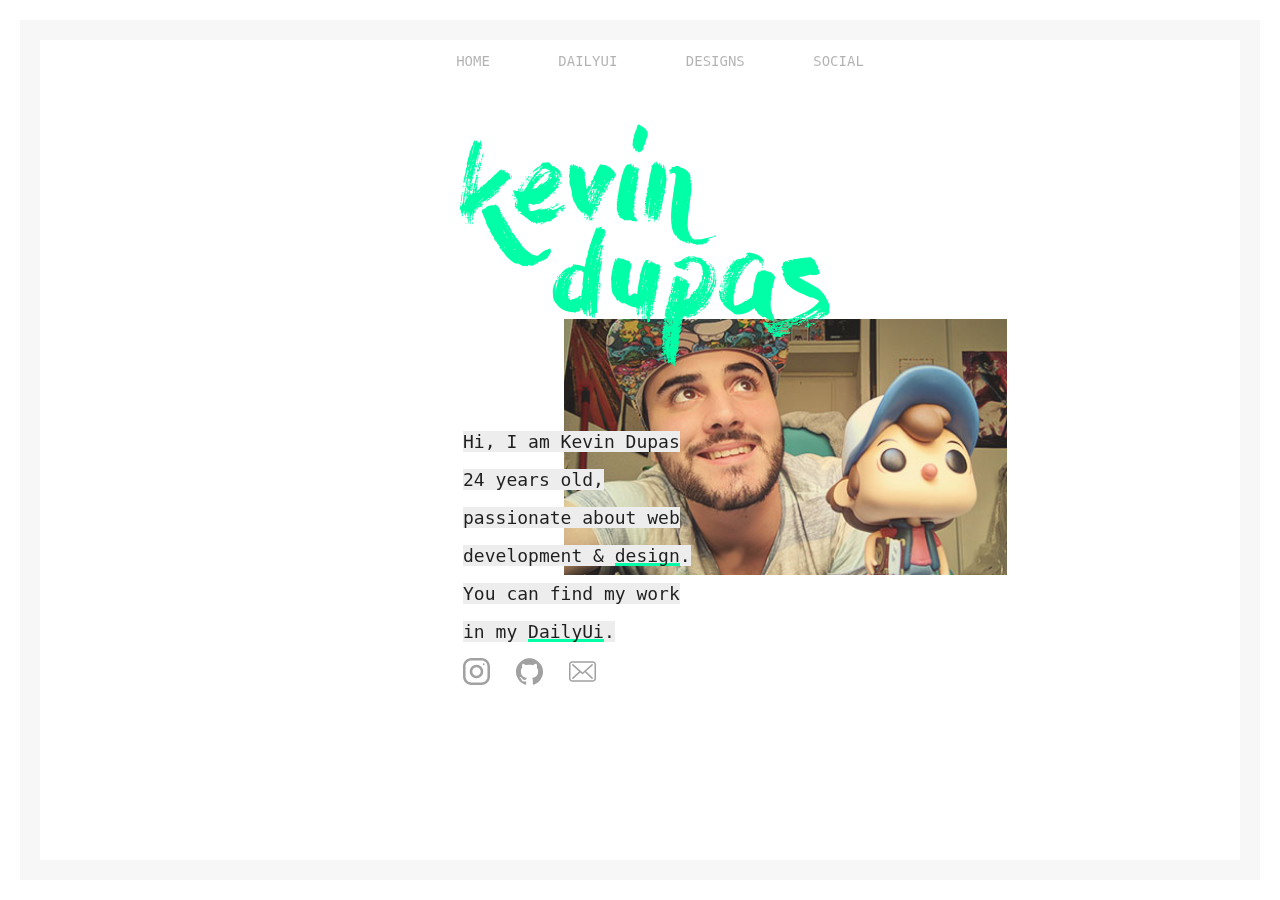
<file: index.html>
<!DOCTYPE html>
<html lang="fr">
<head>
    <meta charset="UTF-8">
    <meta name="viewport" content="width=device-width, initial-scale=1.0">
    <meta http-equiv="X-UA-Compatible" content="ie=edge">
    <title>Kevin Dupas dot com</title>
    <link rel="stylesheet prefetch" href="https://maxcdn.bootstrapcdn.com/font-awesome/4.5.0/css/font-awesome.min.css">
    <link rel="stylesheet" href="css/style.css">
</head>
<body>
    <div class="border__decoration"></div>
    <div class="burger burger-2" id="nav-toggle">
        <span></span>
        <span></span>
        <span></span>
    </div>
    <div class="menu__desktop">
        <div  class="burger" id="nav-toggle">
          </div>
            <ul class="nav-items mobile-nav-hidden" id="nav-items">
              <li class="nav-item"><a class="special__link" href="index.html">home</a></li>
              <li class="nav-item"><a class="special__link" href="dayliui.html">dailyui</a></li>
              <li class="nav-item"><a class="special__link" href="designs.html">designs</a></li>
              <li class="nav-item"><a class="special__link" href="social.html">social</a></li>
              <!--<li class="nav-item"><a class="special__link" href="contact.html">contact</a></li>-->
            </ul>
     </div>
    <div class="container">
        <div class="row">
            <?xml version="1.0" encoding="iso-8859-1"?>
            <!-- Generator: Adobe Illustrator 22.1.0, SVG Export Plug-In . SVG Version: 6.00 Build 0)  -->
            <svg version="1.1" class="svg__title" id="Calque_1" xmlns="http://www.w3.org/2000/svg" xmlns:xlink="http://www.w3.org/1999/xlink" x="0px" y="0px"
                 viewBox="0 0 1920 1080" style="enable-background:new 0 0 1920 1080;" xml:space="preserve">
            <g>
                <g>
                    <path style="fill:#00FFA7;" d="M241.357,84.269c3.222,0.806,4.965,1.75,5.236,2.82c-1.882,3.762-2.819,6.581-2.819,8.457
                        c2.681-1.34,4.028-4.029,4.028-8.055v-2.014l3.222-0.402h0.403c1.875,0,2.951,1.478,3.222,4.431
                        c-0.805,2.152-1.208,3.762-1.208,4.833h1.611c1.875-1.07,4.027-1.744,6.443-2.014c0,0.806,0.403,1.208,1.208,1.208h0.403
                        c0.805-1.61,1.208-3.625,1.208-6.041v-2.014l6.041-0.402l0.403,3.222h-3.222l0.403,1.61c0,1.076,0.535,1.61,1.611,1.61
                        l-1.208,3.222c1.069,2.152,1.742,3.762,2.013,4.833l-2.819,6.847v1.61l1.611-0.402c0.264-4.293,1.743-6.577,4.43-6.847
                        l0.403,3.222l-5.638,13.29h3.221l0.403,3.221l-3.222-1.61v3.222l-4.43,0.402l-0.403-4.833l-1.61,0.402v1.208
                        c0,2.958-0.806,6.313-2.416,10.069c2.145,0,3.222,0.54,3.222,1.61l-1.208,3.222c2.416,3.221,3.757,5.777,4.028,7.651
                        c-3.222,0.27-6.041,4.833-8.457,13.692l-1.611,0.404l-0.403-3.222l2.819-5.235l-0.403-1.612l-2.818,0.404
                        c0,2.686-0.806,5.909-2.416,9.665h3.222v3.221l-3.222-1.61c-2.687,6.715-5.375,18.797-8.055,36.246h3.222l-2.014-3.222v-1.61
                        l3.222-0.402l2.013,8.053l0.403,1.612l-1.611,3.221l-8.054-2.416l-0.806,8.055v1.61l2.819-1.61l0.403,1.61
                        c-1.611,7.521-2.958,11.278-4.028,11.278l2.013,3.221l0.403,3.222h-0.403c-1.881,0-2.957-1.472-3.222-4.431
                        c-1.611,0-4.165,7.791-7.652,23.36l2.819-2.014h1.611l0.402,1.61c-4.833,6.181-8.325,16.11-10.471,29.803l0.403,4.833h1.61v-3.625
                        c0-4.027,0.806-6.173,2.416-6.443l3.222-0.404v3.625c0,7.249-1.208,17.589-3.625,31.011h-3.222
                        c0.264-6.173,1.472-11.138,3.625-14.9l-0.402-4.833l-1.611,0.402c-2.152,8.859-3.222,15.04-3.222,18.525v1.208h-3.222v-3.221
                        l-1.61,0.402l0.402,4.833c1.07,1.882,1.743,3.36,2.014,4.431c-4.028,1.076-6.041,2.818-6.041,5.235v2.014l1.61-0.404l-0.402-3.221
                        h3.222l0.403,4.429c1.875,0,2.818-1.742,2.818-5.235v-1.208l3.222-0.402l-0.806,8.053l3.222,1.612v-0.806
                        c0-2.951,1.34-6.575,4.027-10.874l-2.013-3.222c1.611,0,2.952-2.277,4.028-6.845h-0.806c-1.61,0-2.416-0.938-2.416-2.82
                        l-0.402-1.61c4.562-0.534,6.846-5.235,6.846-14.096v-4.429l9.665-36.246c-1.347-1.876-2.013-3.487-2.013-4.833l2.818-1.612
                        l1.611-0.402l0.403,3.222h1.61l-0.402-3.222l3.222-0.402c-0.541,6.443-1.881,9.803-4.028,10.068l2.014,3.222l0.402,3.221v0.404
                        c0,2.956-2.554,4.568-7.651,4.833l0.402,3.221l2.819-1.61c0.264,0.806,0.805,1.208,1.611,1.208h0.402
                        c-1.346,6.715-3.222,10.207-5.638,10.472l0.403,4.833c0.534,1.88,1.472,2.818,2.818,2.818h0.403
                        c0.264-6.443,1.611-9.798,4.028-10.068l0.402,1.61c-1.61,6.985-2.416,11.415-2.416,13.29l3.222-2.014v1.612
                        c-1.611,2.686-3.09,9.803-4.431,21.343v1.612c9.396-5.097,15.304-11.542,17.721-19.331l3.625,1.208
                        c1.61-1.07,3.625-1.744,6.041-2.014l-1.611-3.222l-0.403-1.61c8.319-0.534,16.374-7.111,24.164-19.733
                        c4.563-0.536,12.617-7.653,24.164-21.345c1.34-0.264,10.333-8.589,26.983-24.97l1.611-0.402c1.069,0,1.61,0.542,1.61,1.61
                        l6.041-4.027l2.014,3.222c-1.076,0-1.611,0.54-1.611,1.61l3.625,1.61c0-2.145,0.937-3.353,2.819-3.625h1.61
                        c2.146,0,3.222,0.944,3.222,2.82l0.402,1.61l-1.208,3.222l3.222,1.61c0-2.416,0.937-3.625,2.818-3.625v1.61
                        c-0.541,1.612-0.805,2.958-0.805,4.029v0.804h1.611l5.638-5.235c0.264,0.806,0.937,1.208,2.013,1.208l-1.61,3.222l0.402,4.833
                        l3.222-1.612l3.221-0.402c0,1.076-0.541,1.61-1.611,1.61l5.639,6.041c0,1.076-0.542,1.75-1.611,2.014
                        c1.611,4.027,2.549,7.651,2.819,10.874h1.61v-1.208c0-2.416,0.806-3.757,2.416-4.027l-1.61-2.82l-0.403-1.61l4.833-0.402v1.208
                        c0,4.833-2.687,9.935-8.054,15.302h-0.403c-0.805,0-1.208-0.402-1.208-1.208c-2.957,0.272-8.596,4.568-16.915,12.888h-1.611
                        l2.014,2.818c-19.873,13.158-29.94,21.615-30.205,25.372h1.61c1.876-1.34,3.487-2.012,4.833-2.012v1.61
                        c-6.714,7.249-10.068,11.276-10.068,12.082l3.222-0.402v3.221c-2.687,0.272-17.318,11.818-43.898,34.635
                        c-1.61,0.27-5.638,3.36-12.082,9.263v-1.612c5.639-7.783,11.138-12.616,16.512-14.498l-0.403-1.61l-4.43,0.402
                        c-11.548,10.742-19.734,16.38-24.567,16.915v-1.61l-8.054,2.014v1.61l6.443-0.402l0.403,3.221c-2.957,0.272-4.43,1.348-4.43,3.222
                        v0.402l6.443-0.402v3.222c-4.568,0.27-8.054,3.762-10.471,10.47c-3.492,0.272-6.041,1.076-7.652,2.416l-3.221-1.61
                        c-10.742,5.103-16.782,10.472-18.123,16.109v1.612h1.611v-0.404c0-2.681,4.43-7.249,13.29-13.692h1.61l0.403,3.222
                        c-7.52,2.686-11.277,7.651-11.277,14.9v2.818c0,2.688-0.944,4.166-2.818,4.431l-0.403-1.61l1.611-3.222l-4.833,0.402
                        l-4.028,31.011h-3.222v-4.833c0-3.487,0.666-7.249,2.013-11.276l-2.013-3.222c0.805-1.61,1.208-3.222,1.208-4.833v-1.61
                        c-5.375,0.54-8.055,7.789-8.055,21.747l2.416,6.041c-2.152,0.54-3.222,1.742-3.222,3.625l1.208,12.886l-3.222,0.404v-1.612
                        l1.208-3.625l-3.222-1.208l0.806-8.053c0-1.07-0.674-2.681-2.014-4.833c0.535-4.293,1.472-6.445,2.819-6.445l-2.013-3.221
                        l-0.403-3.222c0-5.367,0.937-8.187,2.819-8.457l-2.014-2.818l1.208-3.625l-3.222-1.208c-0.271,9.665-0.944,14.636-2.013,14.9
                        l2.013,2.818c-0.541,4.568-1.479,6.847-2.819,6.847c0,1.076,0.535,1.61,1.611,1.61l-1.208,19.331h-1.611l-0.402-4.429v-0.404
                        c0-0.804,0.402-1.346,1.208-1.61l-1.611-2.818v-0.404c0-0.804,0.403-1.346,1.208-1.61l-1.611-2.818l0.806-8.457l-0.403-3.222
                        l-1.611,0.402l0.403,6.445h-3.222l0.805-11.278h1.611l3.222,1.208v-20.941l-3.222,0.402l2.013,2.82
                        c-0.541,4.297-0.805,7.789-0.805,10.47v2.416l-3.222,0.404v-1.612l0.403-14.498c-1.611,0-3.36,4.431-5.236,13.29l-3.222,2.014
                        c-0.271-4.027-1.347-6.041-3.222-6.041h-0.403l1.208-3.625v-1.61l-3.222,0.402l2.818-5.235l-3.625-1.208h-1.61l-3.222,14.9
                        c2.146,0.27,3.222,1.346,3.222,3.222l-2.819,1.61H188.6c-1.611,0-2.555-0.938-2.819-2.818c0.264-4.029,0.403-7.249,0.403-9.665
                        v-3.222l-3.222,1.61l-1.61,0.404l1.208-8.055c-1.347-2.146-2.014-3.757-2.014-4.833c0.806,0,1.208-0.402,1.208-1.208v-0.402
                        h-0.402c-2.958,0-4.568-2.014-4.833-6.041c1.34-2.681,2.013-5.903,2.013-9.665v-3.625l3.222-0.404l0.403,1.612l-1.611,3.625
                        l1.611-0.404l4.43-3.625l-1.61-2.818c4.833-5.367,7.249-12.888,7.249-22.553c0-2.416-0.139-4.833-0.403-7.249
                        c-1.076,0-1.611-0.534-1.611-1.61h3.222l-0.403-4.833l-3.625-4.833h1.611l3.222,1.208c0-1.07,0.535-1.61,1.611-1.61l-2.014-3.222
                        c3.222-4.833,5.097-14.096,5.639-27.788l4.833-0.402l0.402,3.221l-3.222,0.404c0,1.076,0.667,2.554,2.013,4.429
                        c-1.61,21.747-3.895,32.761-6.846,33.025c0,1.076,0.535,1.61,1.611,1.61l-2.416,24.164c1.34,0,3.083-3.355,5.235-10.068
                        c-0.805,0-1.346-0.536-1.61-1.612c2.145,0,4.562-3.353,7.249-10.068l-0.403-3.222l-1.611-3.221l2.819-1.612
                        c-2.416-3.757-3.763-8.053-4.028-12.886l2.819-1.612c0,0.806,0.403,1.208,1.208,1.208h0.403c1.61-6.977,2.416-11.276,2.416-12.886
                        l3.222-0.404v1.612l-0.805,8.053c2.416-0.264,3.625-4.693,3.625-13.29l-1.611,0.404l-3.222,1.61v-3.222
                        c0.805-2.145,1.208-3.757,1.208-4.833l-3.222,0.404l0.403,4.833h-3.222c2.681-18.527,5.097-27.788,7.249-27.788l0.402,4.833
                        c0,2.152-1.076,3.221-3.222,3.221l2.013,3.222l-1.208,3.222v1.61h1.611v-0.806c0-2.681,0.937-4.159,2.819-4.429l3.222,1.208h1.611
                        v-1.612h-0.806c-2.686,0-4.165-0.936-4.43-2.818v-0.806c0-2.951,1.876-7.109,5.638-12.484l-0.402-1.61l-3.222,0.402v-2.014
                        c0-1.875,1.472-2.951,4.431-3.221l-0.806-8.055l-5.638,6.847l-0.805-8.055h-1.611l-7.652,41.48h-3.222
                        c0.535-2.681,0.805-5.499,0.805-8.457v-2.818h-1.61l-0.403-3.222l3.222,1.612l1.611-0.404l-2.416-7.651
                        c1.611-8.859,2.952-13.29,4.028-13.29l-2.014-3.222l-0.805-9.665l4.833-0.402l-3.625-4.431c2.952-0.264,5.638-6.977,8.054-20.135
                        h1.611c-2.152-4.029-3.895-6.041-5.236-6.041h-0.402c-5.104,28.46-8.728,42.826-10.874,43.091l2.013,2.82
                        c-2.687,5.373-4.028,8.727-4.028,10.068l-3.222,0.402c-0.271-2.145-0.944-3.221-2.013-3.221v-0.806
                        c0-2.681,1.472-4.159,4.43-4.431v-3.221l-3.222,0.402c5.367-19.595,8.054-31.011,8.054-34.231v-0.404l3.625,1.208l-0.403-3.221
                        H203.5c-1.346,0-2.013-0.404-2.013-1.208l2.416-6.847l-0.403-4.833c3.487-5.639,5.236-10.332,5.236-14.096v-0.804l-2.013-6.445
                        c2.145-4.833,4.159-11.942,6.041-21.343h1.61l-2.013-3.222c3.222-3.222,5.368-9.396,6.444-18.525
                        c6.707-25.776,12.082-39.066,16.109-39.87v-3.222C234.913,93.4,237.059,88.297,241.357,84.269z M180.545,351.682l3.222-0.404
                        v1.612l-0.806,8.053l-3.222,0.404L180.545,351.682z M185.377,315.436l3.222-0.404l-3.625,33.025h-3.222L185.377,315.436z
                         M186.586,308.991l3.222-0.402l0.402,3.222l-3.222,0.402L186.586,308.991z M193.835,279.191l0.403,6.443h-2.416
                        c-1.611,0-2.555-0.938-2.819-2.818L193.835,279.191z M189.808,289.258h1.61v3.222h-1.61V289.258z M197.057,282.009l4.833-0.402
                        v0.804c0,1.612-0.944,2.556-2.819,2.82h-1.611L197.057,282.009z M197.057,391.954v1.61h3.222v-1.61H197.057z M197.459,359.735
                        l0.403,3.222c1.876-0.264,2.819-1.208,2.819-2.818v-0.806L197.459,359.735z M201.487,441.892l3.222-0.402v3.222l-3.222,0.402
                        V441.892z M205.515,415.716l0.402,4.833h-3.222v-1.612C202.695,416.792,203.632,415.716,205.515,415.716z M208.333,300.534
                        l0.403,4.833v0.806c0,1.61-0.944,2.554-2.819,2.818l-0.402-4.833C205.779,302.014,206.723,300.806,208.333,300.534z
                         M207.931,441.49l3.222-0.402v3.221l-3.222,0.404V441.49z M209.139,327.92l-0.806,8.055c1.876,0,2.819-0.806,2.819-2.416v-0.806
                        l-0.403-4.833H209.139z M211.555,206.699l0.402,3.221l1.611-0.402l-0.403-3.222L211.555,206.699z M211.555,316.644l0.402,4.833
                        l3.222-0.404c-1.347-2.145-2.014-3.757-2.014-4.833L211.555,316.644z M213.166,261.47l3.222-0.402l-0.806,8.053l-1.61,0.404
                        L213.166,261.47z M216.388,188.173v0.806c0,1.882-0.806,4.971-2.416,9.263l0.402,1.61h1.611l2.416-10.068l-0.403-1.612H216.388z
                         M218.402,230.057v0.806c0,1.346-0.403,2.818-1.208,4.429l3.222-0.402l-0.402-4.833H218.402z M217.596,183.34l0.402,3.222h1.611
                        l-0.403-3.222H217.596z M220.415,268.719l-0.805,10.068c1.611-0.264,2.952-3.625,4.028-10.068H220.415z M220.818,294.493
                        l0.403,3.222h1.61l-0.402-3.222H220.818z M221.221,170.05l0.402,1.612l3.222-0.404l-0.403-1.61L221.221,170.05z M226.859,195.422
                        v0.806c0,2.686-1.611,8.457-4.833,17.317h3.222l3.222-16.511v-1.612H226.859z M222.026,289.66l0.403,3.222h1.61l-0.402-3.222
                        H222.026z M223.234,283.217v1.61l3.222-0.402v-1.61L223.234,283.217z M223.637,159.982l0.402,1.61h3.222l-0.403-1.61H223.637z
                         M223.637,234.488l0.402,3.221h1.611l-0.403-3.221H223.637z M238.538,105.614l-13.29,52.758
                        c5.097-11.278,10.069-28.457,14.901-51.55v-1.61L238.538,105.614z M226.859,193.811l2.819-0.402v-2.82
                        c-1.882,0.272-2.819,1.208-2.819,2.82V193.811z M231.289,395.578c0,1.076-0.402,2.686-1.208,4.833h3.222l-0.403-4.833H231.289z
                         M231.692,437.463h1.611l0.805,9.665l-3.222,0.402v-1.61L231.692,437.463z M234.108,168.842v0.806c0,1.61-0.805,3.625-2.416,6.041
                        h1.611c1.875-0.264,2.818-1.742,2.818-4.431v-0.804l-0.402-1.612H234.108z M232.497,186.964v1.612h0.806
                        c1.61,0,2.549,0.944,2.818,2.818h1.611l-0.403-3.222l-3.222-1.61L232.497,186.964z M234.913,160.788l0.806,6.443h1.61
                        l-0.805-6.443H234.913z M236.524,212.336c0,1.076-0.403,2.82-1.208,5.237l4.833-0.404l-0.403-1.61
                        C239.746,213.412,238.67,212.336,236.524,212.336z M237.732,226.835l3.222-0.402v2.416c0,1.61-0.944,2.554-2.818,2.818h-1.611
                        C237.329,229.523,237.732,227.911,237.732,226.835z M239.344,302.548l2.013,3.222c-2.152,0.54-3.222,1.748-3.222,3.625
                        c0.534,1.88,1.61,2.818,3.222,2.818h0.403l0.805-8.055v-1.61H239.344z M246.995,277.982l-6.846,14.9l0.403,3.222h1.61
                        l2.416-10.069l3.222,1.612l1.208-3.625l-0.403-6.445L246.995,277.982z M240.552,168.44l0.402,1.61l2.819-0.402v-1.61
                        L240.552,168.44z M243.773,129.376v3.221h1.611v-3.221H243.773z M249.814,238.916l0.403,3.222l1.61-0.402l-0.402-3.222
                        L249.814,238.916z M249.814,368.192l0.403,1.612l4.833-0.404l-0.403-1.61L249.814,368.192z M254.647,181.73l0.403,1.61
                        c0,2.152-1.076,3.36-3.222,3.625l-1.61-3.221C251.287,183.744,252.766,183.076,254.647,181.73z M250.217,224.016h3.222v0.806
                        c0,1.61-0.944,2.416-2.819,2.416L250.217,224.016z M251.426,164.413l4.833-0.806l-2.416,6.847l0.402,4.833l-3.222,2.012v-1.61
                        L251.426,164.413z M262.701,198.644h1.611c2.145,0.27,3.354,1.208,3.625,2.818c-1.881,0.272-2.819,2.152-2.819,5.639v1.208h1.611
                        l0.403,3.222h-1.611l-3.625-1.208v1.61c0,3.492-1.749,6.311-5.236,8.457h-1.61l-3.625-1.208c0.534-8.589,2.278-13.02,5.235-13.29
                        l0.403,4.833l3.221-0.402l-0.402-8.055C259.883,200.122,260.82,198.914,262.701,198.644z M251.426,309.797v1.61
                        c1.069,0,2.681,0.404,4.833,1.208l3.221-0.402v-1.61h-1.611c-1.881,0-3.492-0.264-4.833-0.806H251.426z M253.036,256.235
                        l3.222-0.404l0.402,3.222l-3.222,0.402L253.036,256.235z M253.842,262.678c2.145,0.27,3.222,1.208,3.222,2.818l-3.222,0.404
                        V262.678z M255.452,225.224h3.222c0,2.152-1.076,3.222-3.222,3.222V225.224z M255.452,244.555h3.222v3.222h-3.222V244.555z
                         M255.855,159.176l3.222-0.402l0.403,3.222l-3.221,0.402L255.855,159.176z M262.701,179.313h1.611v3.222l4.833-3.625h1.611
                        c-1.611,3.762-2.416,7.117-2.416,10.068v1.208h1.61c-0.805,3.492-2.686,5.777-5.638,6.847l-2.013-2.82l2.818-5.235l-0.402-3.222
                        l-3.222,0.404l-3.222,17.719l-1.611,0.404l-0.805-8.055C258.272,185.492,260.549,179.855,262.701,179.313z M256.66,351.278v1.612
                        l4.833-0.404v-0.402c0-1.875,1.472-2.951,4.431-3.222v-3.221C262.431,349.133,259.341,351.013,256.66,351.278z M257.466,137.833
                        v3.221h1.61v-3.221H257.466z M258.675,133v3.221l1.61-0.402v-3.222L258.675,133z M260.688,305.771l-1.208,3.221h1.611
                        c1.875-1.34,3.354-2.012,4.43-2.012v-1.612L260.688,305.771z M262.299,363.764l-0.806,6.443h3.222l-0.806-6.443H262.299z
                         M261.896,172.87h3.221l0.403,3.221h-3.221L261.896,172.87z M264.716,109.641v3.222c2.145-0.264,3.222-1.34,3.222-3.222H264.716z
                         M266.729,355.306v1.61l3.222-0.402v-1.612L266.729,355.306z M267.132,342.418l0.402,3.222l1.611-0.404l-0.403-2.818H267.132z
                         M271.562,172.064l2.013,3.222l-4.833,0.402C269.007,173.542,269.95,172.334,271.562,172.064z M273.978,160.788l0.403,6.443v0.806
                        c0,1.61-0.944,2.416-2.819,2.416l-2.013-2.82C270.889,163.073,272.367,160.788,273.978,160.788z M269.95,282.411l3.222-0.402v1.61
                        l-3.222,0.404V282.411z M270.354,343.626c2.416-2.416,4.43-3.625,6.041-3.625v-3.222c-4.028,1.882-6.041,3.492-6.041,4.833
                        V343.626z M274.381,371.013l1.61-0.404l0.403,3.222l-4.833,0.402C271.562,372.089,272.499,371.013,274.381,371.013z
                         M272.367,366.18l3.222-0.404v1.612l-3.222,0.402V366.18z M328.749,361.347l2.818-0.404c0.264,2.152,4.965,5.507,14.096,10.069
                        c1.069,1.88,1.742,4.027,2.013,6.443h-0.403c-1.881,0-2.957-2.014-3.222-6.041h-1.611l0.403,3.222
                        c6.978,6.713,10.603,11.818,10.874,15.302c0,1.076-0.541,1.612-1.611,1.612l4.028,6.041c-0.805,1.61-1.208,3.36-1.208,5.235v1.61
                        l3.221-2.012c0,0.804,0.403,1.208,1.208,1.208h0.403c0-1.07,0.535-1.612,1.611-1.612l0.805,9.665l-3.625-1.208l0.403,3.222
                        l1.61-0.402l3.222-1.612c1.069,1.612,1.742,3.625,2.013,6.041l3.222-1.61c2.146,1.882,3.487,5.507,4.028,10.874h-1.611
                        l0.403,4.833l3.222-2.014l8.86,12.486l0.403,3.221l-1.208,3.222h0.402c4.833,0,11.541,10.736,20.137,32.219
                        c-1.882,0.534-2.819,1.472-2.819,2.818v0.402h0.805c6.708,0,12.346,6.577,16.915,19.735c5.097,4.027,15.436,17.581,31.011,40.674
                        c25.504,26.58,46.314,39.87,62.423,39.87h2.416l3.222-0.402c17.449-15.844,30.739-24.566,39.87-26.178
                        c0,1.07,0.534,1.612,1.61,1.612c0-2.152,3.625-4.029,10.874-5.639c0.264,0.806,0.806,1.208,1.61,1.208h0.404
                        c0,1.07-0.542,1.742-1.612,2.014l2.416,7.651v0.402c0,4.029-3.762,11.278-11.276,21.747v0.404
                        c0,6.707-14.234,15.302-42.689,25.774c-0.272-0.806-0.806-1.208-1.612-1.208h-0.402v0.402c0,0.806-0.402,1.208-1.208,1.208
                        l1.61,3.222l-1.208,3.222l-3.221-1.208h-3.222l-12.484,7.651l-3.222-1.208v0.806c0,1.61-0.944,2.416-2.818,2.416
                        c-0.272-1.882-1.208-2.82-2.819-2.82h-0.806v0.806c0,1.61-0.944,2.549-2.818,2.818c-2.416-2.416-3.763-4.568-4.028-6.443
                        l-4.43,3.625c0-0.806-0.403-1.208-1.208-1.208h-0.403v0.402c0,2.953-3.625,4.695-10.874,5.237c-0.271-1.882-1.208-2.82-2.819-2.82
                        h-0.805l-7.652,2.416c-15.303-6.985-23.225-11.144-23.761-12.484c-2.152,1.07-3.763,1.742-4.833,2.014
                        c-12.082-4.299-25.775-13.964-41.078-28.996c-4.028-3.492-8.998-10.069-14.901-19.735c-1.346,0-4.971-4.027-10.874-12.082
                        c-1.346,0-4.298-3.492-8.859-10.47c1.875,0,2.818-0.806,2.818-2.416v-0.806c-1.881-4.027-3.492-6.041-4.833-6.041h-0.402
                        c0,1.07-0.542,1.61-1.611,1.61v-3.221l1.208-3.222c-4.298-1.346-6.582-2.818-6.846-4.431l1.208-3.221h-0.806
                        c-2.686,0-4.027-0.944-4.027-2.82l1.208-3.221v-1.612h-1.611v3.222c-5.638-4.027-8.728-9.665-9.262-16.915h1.61l-0.402-3.222
                        l-3.222,1.612c-9.935-15.846-15.039-24.568-15.303-26.178c0.805-1.61,1.208-2.958,1.208-4.027v-0.806
                        c-4.028-2.152-10.338-12.888-18.928-32.219l1.61-3.625c-4.027-6.707-10.206-20.671-18.525-41.883v-2.416
                        c0-5.903,1.875-8.993,5.638-9.263c4.028-3.757,8.186-5.771,12.485-6.041l-0.403-4.833h1.611l3.222,1.208v-0.402
                        c0-2.953,2.549-4.695,7.652-5.237v1.612c4.027-0.806,6.041-2.416,6.041-4.833v-0.404l5.235,2.82l2.819-2.014l3.625,1.208
                        c1.611-1.07,3.625-1.742,6.041-2.014c0.264,1.076,0.937,1.612,2.013,1.612L328.749,361.347z M280.019,139.041l0.403,3.221
                        c-3.222,12.082-5.375,18.262-6.444,18.527l-0.403-1.612v-2.416C273.575,149.246,275.721,143.338,280.019,139.041z
                         M277.603,333.559l0.403,2.818h1.61l-0.402-3.222L277.603,333.559z M304.988,313.02l0.403,3.221c1.876,0,2.819-0.804,2.819-2.416
                        v-0.804H304.988z M308.21,330.739l4.833-0.402l-0.403-3.222h-1.611c-1.881,0.542-2.818,1.612-2.818,3.222V330.739z
                         M316.668,315.436v1.61l3.222-0.402v-1.612L316.668,315.436z M318.681,302.146v1.61h1.611c4.027-1.875,6.041-3.625,6.041-5.235
                        h-1.611C322.305,300.938,320.292,302.146,318.681,302.146z M324.319,311.408h1.611c11.006-6.443,16.512-10.734,16.512-12.886
                        v-1.612C331.166,304.158,325.125,308.991,324.319,311.408z M324.722,316.24v1.612l4.833-0.404l1.208-3.221h-1.611
                        C327.27,315.574,325.791,316.24,324.722,316.24z M335.596,310.603l3.222-0.404l-0.402-3.221c-1.882,0.54-2.819,1.61-2.819,3.221
                        V310.603z M341.233,282.411v1.612h3.222v-1.612H341.233z M343.65,295.299l0.403,3.222h1.611l-0.403-3.222H343.65z
                         M354.927,551.434v1.61c1.34,1.876,2.013,3.487,2.013,4.833l1.611-0.402l-0.403-6.443L354.927,551.434z M356.135,287.648h1.611
                        l0.402,3.221h-1.61L356.135,287.648z M360.564,414.909l0.403,4.833h3.221c-1.076-2.146-1.749-3.757-2.013-4.833H360.564z
                         M364.189,472.902l0.403,4.833l3.222-0.402c-1.346-1.882-2.013-3.36-2.013-4.431H364.189z M364.995,278.787l4.833-0.402v0.806
                        c0,1.61-0.944,2.554-2.819,2.818h-1.611L364.995,278.787z M367.814,478.943l0.403,4.833c2.145,4.027,3.889,6.041,5.236,6.041
                        h0.402l-0.402-1.61c-2.152-2.152-3.492-5.237-4.028-9.263H367.814z M369.022,547.004l0.403,3.222l1.611-0.402l-0.403-3.222
                        L369.022,547.004z M369.425,422.561l0.403,3.222l1.61-0.402l-0.402-3.222L369.425,422.561z M369.828,276.774l3.222-0.404v1.612
                        l-3.222,0.402V276.774z M371.036,439.879l0.402,3.221c1.876,0,2.819-0.804,2.819-2.416v-0.804H371.036z M372.646,274.76h3.222
                        l0.402,1.61h-3.222L372.646,274.76z M372.646,551.434l0.403,3.222h1.611l-0.403-3.222H372.646z M374.661,446.322l0.402,3.222
                        l3.222-0.404l-0.403-3.221L374.661,446.322z M379.493,500.691v1.61c1.34,1.876,2.013,3.487,2.013,4.833l1.611-0.402v-1.61
                        c-1.347-1.882-2.014-3.36-2.014-4.431H379.493z M380.701,458.404l0.402,3.222c1.07,2.145,1.743,3.757,2.014,4.833h1.61
                        l-0.402-3.222c-1.347-2.152-2.014-3.762-2.014-4.833H380.701z M384.728,468.07v1.61l3.222-0.402v-1.61L384.728,468.07z
                         M388.756,236.5l0.403,1.612l3.221-0.404l-0.403-1.61L388.756,236.5z M389.964,474.111l0.403,3.222l1.61-0.404l-0.402-3.221
                        L389.964,474.111z M390.367,478.943c1.34,1.61,2.145,3.625,2.416,6.041h1.61l-0.805-6.443L390.367,478.943z M396.81,476.527
                        l0.403,3.222h1.611l-0.403-3.222H396.81z M401.643,495.456l0.403,4.833h1.611l-0.403-4.833H401.643z M405.267,500.289l0.403,3.221
                        l1.611-0.402l-0.403-3.222L405.267,500.289z M409.295,507.94l-1.208,3.222l4.833-0.404c-0.271-1.88-1.208-2.818-2.819-2.818
                        H409.295z M413.725,559.086c1.876,0,2.819-0.804,2.819-2.416v-2.416c-1.881,0.536-2.819,1.472-2.819,2.82V559.086z
                         M418.557,521.632l0.403,3.222l3.222-0.402c-0.27-1.882-1.208-2.82-2.818-2.82H418.557z M420.572,528.077l0.402,1.208h3.222
                        l-0.403-1.612L420.572,528.077z M502.325,611.442l0.402,3.221l3.222-0.402c-0.27-1.882-1.208-2.818-2.818-2.818H502.325z
                         M519.642,608.219l0.404,1.61l3.221-0.402l-0.402-1.61L519.642,608.219z"/>
                    <path style="fill:#00FFA7;" d="M404.065,321.879h3.222v3.222h-3.222V321.879z M405.676,317.046h3.221v1.61h-3.221V317.046z
                         M555.491,178.507v1.612l3.221-1.612h4.833c1.072,0,5.369,4.833,12.89,14.498c1.068,0,1.608,1.076,1.608,3.222h3.224l3.221-1.61
                        c3.485,5.103,9.93,9.401,19.331,12.886c0,2.416,3.757,6.715,11.278,12.888v3.222h-1.612c1.068,1.61,1.612,4.833,1.612,9.665h1.608
                        v-3.222h3.224v4.833c-3.224,0-4.833,0.542-4.833,1.61c1.068,2.152,1.608,3.764,1.608,4.833c-2.152,0-3.221,1.612-3.221,4.833
                        l-3.221-1.61h-1.612c0,2.152-1.076,3.222-3.221,3.222v3.221l3.221-1.61l3.221,4.833v1.61c-2.152,1.882-3.221,7.249-3.221,16.11
                        l-3.221-1.612h-1.612v3.222h3.221v1.61c-3.221,3.492-4.833,6.181-4.833,8.055c2.148,3.492,3.224,6.179,3.224,8.055l-3.224,1.61
                        c-1.076,0-1.608-0.534-1.608-1.61c-4.568,1.076-7.793,3.762-9.665,8.053l1.608,3.222l-3.221,1.61l-3.221-1.61h-1.612v1.61h3.221
                        c-0.268,1.348-7.249,7.249-20.939,17.721l1.608,3.222c-2.152,0-8.593,4.833-19.331,14.498h-6.441v1.61
                        c0,1.076,0.532,1.61,1.608,1.61c0,2.688-4.833,6.445-14.498,11.278l-1.608,3.221l-3.224-1.61h-1.608
                        c0,3.222-1.076,4.833-3.224,4.833h-1.608c-1.076,0-1.612-0.534-1.612-1.61l-3.221,1.61c-1.076,0-1.612-0.534-1.612-1.61
                        c-8.053,3.221-13.962,4.833-17.719,4.833c-6.445-2.146-11.278-4.293-14.499-6.445c0,2.152-1.611,3.222-4.833,3.222
                        c0,1.076,0.534,2.686,1.61,4.833l-1.61,8.055c3.222,9.935,4.833,15.844,4.833,17.719h8.054c5.901,0,20.399-4.291,43.495-12.886
                        l-6.445,6.443h1.612c0.536,0,2.681-0.534,6.445-1.61c2.145,1.076,3.757,1.61,4.833,1.61c0.264-2.146,1.34-3.222,3.221-3.222h3.221
                        v3.222c15.306-6.443,23.896-9.665,25.776-9.665c-3.221,5.375-6.985,8.055-11.278,8.055c1.072,2.152,1.612,3.762,1.612,4.833h1.612
                        c0-4.293,3.221-6.445,9.665-6.445l8.053,4.833c7.249,0,23.359-7.513,48.327-22.552h3.221v4.833l-12.886,6.443v3.222h3.221
                        l6.445-4.833c0,2.152,1.612,3.221,4.833,3.221v4.833h-1.612c-1.076,0-1.608-0.534-1.608-1.61c-2.152,1.076-3.764,1.61-4.833,1.61
                        v11.278h-3.224v-3.222h-1.608l-3.224,1.61l-1.608-3.221c0-3.222,1.608-4.833,4.833-4.833v-1.612h-1.612l-6.445,3.222v-3.222
                        h-1.608l-4.833,3.222l1.608,3.222c0,1.88-4.297,4.568-12.886,8.053v1.612h4.833l4.833-3.222h1.612v1.61
                        c-1.076,2.152-1.612,3.764-1.612,4.833l-3.221-1.61c-5.376,2.686-8.057,4.833-8.057,6.443v1.612h1.612
                        c2.144-1.07,3.757-1.612,4.833-1.612v3.222h-4.833v1.61h8.053c0,1.612-5.909,5.909-17.719,12.888c0,2.152-1.076,3.222-3.221,3.222
                        h-1.612l-3.221-1.612c0,7.521-4.833,11.278-14.498,11.278c0-1.076-0.544-1.612-1.612-1.612v1.612l-3.221-1.612l-4.833,3.222
                        c0-1.076-0.544-1.61-1.612-1.61c0,2.951-4.297,5.097-12.886,6.443v-3.222h-3.224c-4.568,0-8.858,1.07-12.886,3.222
                        c0-2.152-1.076-3.222-3.221-3.222v3.222h-3.224v-3.222h-1.608v3.222c1.068,0,1.608,0.534,1.608,1.61l-3.221,1.612
                        c-5.373-1.612-8.053-3.764-8.053-6.445l-8.057,1.612h-1.608c0-1.076-0.544-2.688-1.612-4.833l-3.221,1.61
                        c-15.041-10.2-22.554-16.645-22.554-19.331l-3.221,1.61c-5.638-7.783-14.234-13.692-25.775-17.719v-1.612
                        c4.292,0,6.444-1.61,6.444-4.833c-7.52-4.291-12.887-6.443-16.109-6.443v-6.443l1.611-3.222h-1.611
                        c-2.152,1.076-3.762,1.61-4.833,1.61c-1.076-4.027-3.762-7.249-8.054-9.665l1.611-8.053v-11.278h3.222l3.221,9.665h1.611v-1.61
                        c-1.076-7.249-1.611-13.152-1.611-17.721h1.611c-3.221-9.394-4.833-14.763-4.833-16.108l-3.222,1.61h-3.222v-8.053
                        c0-1.07,0.535-1.612,1.611-1.612c0-3.221-2.152-4.833-6.444-4.833l3.222-4.833c-2.416,0-4.028-2.681-4.833-8.053h1.61
                        c2.146,0,3.222,1.61,3.222,4.833c2.145,0,3.222-1.07,3.222-3.222h-3.222l1.61-3.222l8.055,4.833h4.833l4.833-3.221l-1.611-3.222
                        c1.069-2.146,1.611-3.757,1.611-4.833h3.222v12.888h1.611c6.443-20.137,12.346-31.949,17.72-35.441h3.222
                        c-7.519,9.937-13.428,21.747-17.72,35.441c1.069,0,1.611,0.54,1.611,1.61c3.486,0,6.173-4.833,8.054-14.498h1.611v4.833
                        c-1.076,3.222-1.611,6.443-1.611,9.665c3.486-1.34,6.708-3.487,9.665-6.443c-1.076-2.146-1.611-3.757-1.611-4.833
                        c1.07,0,5.368-4.833,12.888-14.498h-3.222v-3.222l3.222,1.61c12.887-23.892,22.013-36.78,27.385-38.662l-1.612-3.221V236.5
                        c1.34,0,5.097-4.291,11.278-12.886l16.11-9.665c0.804-4.293,1.873-6.445,3.221-6.445l-1.612-3.221v-1.612l8.057-1.61v-3.222
                        h-3.224c-0.804,0.272-4.568,3.492-11.274,9.665c-4.3-1.068-6.445-3.757-6.445-8.053h3.221v3.221
                        c2.416-2.951,6.709-6.173,12.89-9.665c0-2.951,3.221-7.249,9.665-12.886c2.145,1.076,3.757,1.61,4.833,1.61
                        c2.145-1.07,3.757-1.61,4.833-1.61v1.61C550.923,179.583,553.611,178.507,555.491,178.507z M413.73,334.767h3.222v6.443h-3.222
                        V334.767z M420.174,365.374v3.222h1.611c2.145-1.07,3.757-1.612,4.833-1.612v-1.61H420.174z M426.618,341.21v8.055h1.61v-8.055
                        H426.618z M428.228,350.876v8.055h1.611v-8.055H428.228z M431.451,391.148c2.145,0.272,3.222,1.348,3.222,3.222v1.61h-3.222
                        V391.148z M439.505,278.384h3.222v3.222h-3.222V278.384z M444.338,271.941h1.611v3.221h-1.611V271.941z M445.949,265.497h3.222
                        v1.612c0,2.152-1.076,3.221-3.222,3.221V265.497z M445.949,402.426v1.61h3.222v-1.61H445.949z M465.28,239.723v1.61
                        c0,1.612-1.611,3.222-4.833,4.833v-1.61C460.447,242.945,462.058,241.333,465.28,239.723z M470.113,247.778
                        c2.145,0.27,3.221,1.346,3.221,3.221l-9.665,8.055v-1.61C465.814,250.998,467.961,247.778,470.113,247.778z M463.669,267.109
                        h3.221v3.221h-3.221V267.109z M470.113,262.276h3.221v1.61h-3.221V262.276z M471.723,239.723h6.444v3.222
                        c0,2.152-1.076,3.221-3.222,3.221h-3.222V239.723z M473.334,255.831c2.145,0.272,3.222,1.348,3.222,3.222
                        c0,2.152-1.076,3.222-3.222,3.222c0-1.07-0.541-1.612-1.611-1.612C472.794,258.519,473.334,256.907,473.334,255.831z M483,249.388
                        h1.611c0,2.152-3.222,4.299-9.665,6.443v-4.833h1.61l3.222,1.612C480.043,250.464,481.119,249.388,483,249.388z M481.389,241.333
                        l6.444,1.612c2.145-1.07,3.757-1.612,4.833-1.612c0,1.612-1.612,3.222-4.833,4.833c-1.881-1.068-4.028-1.61-6.444-1.61V241.333z
                         M486.221,226.835v3.222H483C483.264,227.911,484.34,226.835,486.221,226.835z M508.776,204.283h1.608
                        c5.369,2.686,8.057,4.833,8.057,6.443c-3.764,0-9.133,2.686-16.11,8.055l-3.221-1.612c-1.076,1.882-1.612,4.029-1.612,6.445
                        l-4.833-3.222c0-1.875,5.369-6.707,16.11-14.498V204.283z M561.936,223.614h-4.833c0,2.956-5.376,5.103-16.11,6.443v3.222
                        l3.221-1.612h1.612c0,0.806-2.688,3.492-8.053,8.055h3.221v1.61c-5.373,0-8.053,1.612-8.053,4.833h-4.833l-3.224-1.61
                        l-1.608,3.222l3.221,1.61c0-1.07,0.536-1.61,1.612-1.61v1.61c-1.348,0-7.793,6.985-19.331,20.941
                        c-2.688,3.222-5.376,4.833-8.057,4.833c0-1.068-0.54-1.61-1.608-1.61v1.61l3.221,4.833l-6.445,4.833l1.612,3.222v1.61
                        c-3.221,0-4.833,1.612-4.833,4.833l3.221,1.612c0-1.876,4.833-3.487,14.498-4.833c11.006-13.958,19.595-20.943,25.776-20.943
                        v1.612c0,2.152-1.612,3.221-4.833,3.221v3.222c14.763-12.888,22.816-19.331,24.164-19.331v4.833h1.612v-3.222
                        c-1.076-2.145-1.612-3.757-1.612-4.833c2.681-2.145,4.833-3.221,6.445-3.221l-1.612-3.222c2.145-3.222,3.757-6.979,4.833-11.276
                        V236.5h-1.612v3.222h-1.608v-4.833c0-3.757,4.289-6.979,12.886-9.665v-1.61h-6.445v-3.222h-1.608L561.936,223.614z
                         M492.665,260.664c1.612,0,3.757-2.681,6.445-8.053v-1.612C494.81,252.074,492.665,255.297,492.665,260.664z M494.277,223.614
                        h1.608v3.221h-1.608V223.614z M497.498,263.886h3.221v-3.222C498.567,260.936,497.498,262.012,497.498,263.886z M499.11,246.166
                        v3.222h1.608c2.148,0,3.224-1.07,3.224-3.222v-1.61C501.791,245.631,500.179,246.166,499.11,246.166z M503.943,241.333v1.612
                        h3.221v-1.612H503.943z M505.551,244.555v3.222h1.612v-3.222H505.551z M540.993,209.116l-3.221-1.612h-3.224
                        c0,3.492-2.684,6.181-8.053,8.055v4.833l-3.221-1.61c-0.272,2.956-2.416,5.637-6.445,8.053c-3.764,6.445-6.985,9.665-9.665,9.665
                        v3.222h9.665c0-5.367,3.757-9.665,11.278-12.888c0,4.298,1.608,6.445,4.833,6.445v1.61l-1.612,3.222h1.612
                        c0-8.589,11.274-15.569,33.829-20.943v-4.833l-8.057,1.612c0-3.222-0.54-4.833-1.608-4.833h-4.833v-3.222
                        C544.749,206.163,540.993,207.239,540.993,209.116z M523.274,284.828c0,2.416-2.688,4.029-8.057,4.833v1.612h1.612
                        c4.833-2.146,7.513-4.293,8.053-6.445H523.274z M515.217,413.701v4.833h3.224v-4.833H515.217z M516.829,246.166v1.612h3.221
                        v-1.612H516.829z M518.441,347.653c0.264,2.152,1.34,3.222,3.221,3.222l1.612-3.222H518.441z M520.05,234.89v1.61h3.224v-1.61
                        H520.05z M520.05,249.388v1.61h3.224v-1.61H520.05z M524.882,234.89v3.222c2.148,0,3.224-1.07,3.224-3.222H524.882z
                         M537.772,442.698c0,1.61-2.152,3.757-6.445,6.443h-3.221v-4.833C528.911,444.308,532.131,443.768,537.772,442.698z
                         M531.327,376.65h3.221v1.612h-3.221V376.65z M532.939,433.032v3.222h1.608v-3.222H532.939z M534.548,196.228v3.222h1.612v-3.222
                        H534.548z M534.548,381.482h3.224v1.612h-3.224V381.482z M537.772,408.869v1.61h3.221v-1.61H537.772z M549.046,271.941
                        c0,1.61-1.076,3.762-3.221,6.443h1.612c1.608,0,3.221-1.61,4.833-4.833v-1.61H549.046z M549.046,378.262h1.612
                        c-1.076,2.152-1.612,3.762-1.612,4.833h-3.221v-1.612C546.09,379.338,547.166,378.262,549.046,378.262z M553.879,249.388v1.61
                        c0,2.152-1.076,3.222-3.221,3.222h-1.612C549.046,252.61,550.658,250.998,553.879,249.388z M561.936,239.723v1.61
                        c0,2.152-1.076,3.222-3.224,3.222v-1.61C558.976,240.799,560.052,239.723,561.936,239.723z M560.324,180.119v1.61h3.221v-1.61
                        H560.324z M560.324,205.893v1.61h3.221v-1.61H560.324z M561.936,260.664v3.222h1.608v-3.222H561.936z M565.156,241.333v4.833
                        h1.612v-4.833H565.156z M565.156,252.61c0.264,2.152,1.34,3.221,3.221,3.221v-3.221H565.156z M569.989,242.945
                        c0,3.221-0.54,4.833-1.612,4.833c1.072,2.152,1.612,3.762,1.612,4.833h1.612c0-2.952,1.608-6.173,4.833-9.665H569.989z
                         M578.043,370.207c0,1.61-1.608,3.222-4.833,4.833h-3.221C569.989,372.623,572.67,371.013,578.043,370.207z M574.822,234.89
                        l-1.612,6.443c2.148,0,3.224-1.61,3.224-4.833v-1.61H574.822z M605.431,355.708v1.61l-4.833,8.055c1.068,0,1.608,0.542,1.608,1.61
                        c-5.637,0-13.158,4.298-22.552,12.888c-2.152-1.07-3.764-1.61-4.833-1.61v-3.222c3.757,0,10.734-3.757,20.943-11.276h1.608v-1.612
                        l-1.608-3.221c1.068,0,1.608-0.536,1.608-1.612l3.224,1.612L605.431,355.708z M578.043,218.781v1.61h3.224v-1.61H578.043z
                         M581.267,315.436h1.608v3.221h-1.608V315.436z M582.875,234.89c1.072,0,2.681,0.542,4.833,1.61v-4.833H586.1
                        C583.948,231.939,582.875,233.015,582.875,234.89z M587.708,278.384c0,3.222-1.608,4.833-4.833,4.833v3.222h1.612
                        c1.612,0,3.757-2.681,6.445-8.055H587.708z M590.932,308.991h1.608v3.222c-1.608,0-3.76,1.076-6.441,3.222h-1.612v-3.222
                        C586.1,312.214,588.244,311.143,590.932,308.991z M590.932,215.559v1.61l1.608,9.665l3.224-1.61h1.608v4.833h3.224
                        c0-2.146-2.688-6.979-8.057-14.498H590.932z M592.541,236.5l1.612,3.222c-2.152,7.519-3.221,11.818-3.221,12.888
                        c6.441-8.589,9.665-14.498,9.665-17.721v-1.61h-3.224L592.541,236.5z M590.932,392.76v3.221c2.145,0,3.221-1.069,3.221-3.221
                        H590.932z M592.541,230.057v3.222h1.612v-3.222H592.541z M602.206,257.443c0,2.416-3.221,7.789-9.665,16.109v4.833h1.612
                        c0-1.34,3.757-6.707,11.278-16.108c-1.076-2.146-1.612-3.757-1.612-4.833H602.206z M592.541,281.607v3.221h1.612v-3.221H592.541z
                         M603.818,230.057c2.145,5.375,3.221,9.665,3.221,12.888c2.148,0,3.224-1.07,3.224-3.222v-1.61l-3.224-4.833v-1.612l1.612-3.221
                        h-1.612L603.818,230.057z M603.818,242.945v3.221h1.612v-3.221H603.818z M603.818,283.217h3.221v1.61h-3.221V283.217z
                         M605.431,360.541h3.221v3.222h-3.221V360.541z M618.317,262.276h1.612c-4.029,7.519-6.717,11.276-8.057,11.276v-3.222
                        C614.02,265.497,616.165,262.816,618.317,262.276z M618.317,241.333h3.221v4.833h-3.221V241.333z M637.648,371.817v1.612
                        c0,2.152-1.076,3.221-3.221,3.221v-1.61C634.691,372.893,635.767,371.817,637.648,371.817z"/>
                    <path style="fill:#00FFA7;" d="M669.062,188.173c3.222,0,4.833,1.612,4.833,4.833h1.61l3.222-1.61l3.222,4.833l3.221-1.61h3.222
                        c0,1.076,0.534,2.686,1.61,4.833c-1.076,1.88-1.61,4.027-1.61,6.443h3.222c0-5.367,2.145-8.055,6.443-8.055
                        c5.367,4.568,8.055,7.791,8.055,9.665l3.221-1.61c0.264,2.152,1.34,3.222,3.222,3.222l-1.61,3.221
                        c6.443,5.639,9.665,10.472,9.665,14.498H719l1.612,3.222c-1.076,2.152-1.612,3.762-1.612,4.833l1.612,3.222
                        c0,1.076-0.542,1.61-1.612,1.61c1.07,16.109,3.757,32.219,8.055,48.327c-1.076,2.152-1.61,3.762-1.61,4.833h4.833
                        c2.951-8.589,5.637-12.888,8.053-12.888h1.612l-1.612,3.222h1.612v-1.61l3.221,1.61c2.146,0,3.222-1.07,3.222-3.222v-1.61
                        l-3.222,1.61v-3.221c3.222-3.487,4.833-6.173,4.833-8.055l-1.61-8.055c2.951,0,6.707-3.757,11.276-11.276
                        c0-1.07-0.54-1.61-1.61-1.61c0-2.416,3.222-8.32,9.665-17.721c10.736-27.92,19.331-41.884,25.774-41.884h1.612l1.61,3.222
                        c1.07,0,1.61-0.534,1.61-1.61l8.055,1.61l3.222-1.61c1.068,3.221,2.145,4.833,3.221,4.833c2.146-1.07,3.757-1.612,4.833-1.612
                        c2.146,2.688,3.222,4.833,3.222,6.445c1.07,0,1.61-0.536,1.61-1.612c5.903,0,15.569,8.055,28.996,24.164
                        c0,3.222,2.146,6.985,6.445,11.278l-17.721,30.607v-1.61l1.61-8.055h-6.443c0,1.61-3.762,9.665-11.276,24.164h-1.612
                        c0-1.07-0.54-2.681-1.61-4.833l4.833-11.276h-1.61c-5.639,10.742-9.937,16.108-12.888,16.108c0.264,2.152,1.34,3.222,3.222,3.222
                        l6.443-6.445c0,2.152,0.534,3.222,1.61,3.222c-1.076,4.568-3.221,9.935-6.443,16.109h4.833v8.055h-1.61
                        c0-4.291-1.612-6.443-4.833-6.443c0,3.762-2.688,9.129-8.055,16.109c-3.492-2.146-6.179-3.222-8.055-3.222l-4.833,12.888v1.61
                        h1.612c2.145-7.513,4.291-11.276,6.443-11.276l1.61,3.222v4.833l-3.221-1.612h-1.612c0,5.375-1.61,8.055-4.833,8.055
                        c0-1.07-0.54-1.61-1.61-1.61v3.221h-4.833v-4.833h-1.61c0,2.416-2.688,7.791-8.055,16.11v1.61h3.222
                        c0-6.443,1.61-9.665,4.833-9.665h1.61v4.833l6.443-3.222c1.07,2.152,1.612,3.764,1.612,4.833
                        c-2.152,3.492-3.222,6.715-3.222,9.665h-3.222c0-2.145-1.076-3.221-3.221-3.221v-1.612h3.221V339.6h-4.833
                        c0,4.297-1.61,6.443-4.833,6.443l-3.221-1.61c0,1.61-1.076,3.762-3.222,6.443v3.222h1.61c0-4.293,1.612-6.445,4.833-6.445
                        c0,1.076,0.536,1.612,1.612,1.612c0,1.346-2.152,5.103-6.445,11.276h6.445c1.068-8.589,2.681-12.888,4.833-12.888
                        c0.264,2.152,1.34,3.222,3.221,3.222c0,12.352-6.443,18.797-19.331,19.331v3.222h1.612l3.221-1.612
                        c0,1.076,0.536,1.612,1.612,1.612c0-1.07,0.534-1.612,1.61-1.612v3.222c-1.61,11.818-3.762,17.721-6.443,17.721
                        c0-5.369-2.152-8.589-6.445-9.665c-3.221,6.179-4.833,9.935-4.833,11.276h-1.61v-6.443h-1.61v6.443c1.068,0,1.61,0.542,1.61,1.61
                        c-2.152,6.715-3.222,10.472-3.222,11.278c1.07,0,1.612,0.54,1.612,1.61c-1.882,1.076-4.568,1.61-8.055,1.61
                        c0,7.521,2.681,11.278,8.055,11.278v3.221h-4.833c0,2.152,1.61,3.222,4.833,3.222c0,1.61-2.152,3.222-6.445,4.833v-3.222h-1.61
                        c-1.076,0-1.61,0.542-1.61,1.612c-1.882,0-4.568-3.222-8.055-9.665v-1.612l3.222-4.833l-3.222-1.61
                        c0,2.152-1.076,3.222-3.222,3.222l1.612,3.221c-3.222,3.492-4.833,6.181-4.833,8.055h-3.222v-11.276h1.61l3.222,1.61
                        c0-2.681,1.61-5.367,4.833-8.055h-1.61l-3.222,1.612c0-1.07-0.542-1.612-1.61-1.612c0,1.076-0.542,1.612-1.612,1.612l-1.61-9.665
                        h-4.833l-1.61,8.053h-4.833c2.145-8.053,3.221-12.346,3.221-12.886l-4.833,3.221h-1.61l1.61-8.053h-3.221
                        c0,4.297-1.076,6.443-3.222,6.443c-7.519-7.249-11.276-12.616-11.276-16.109l-3.222,1.61c-1.61,0-4.833-4.833-9.665-14.498
                        c1.07,0,1.61-0.534,1.61-1.61c-2.416-0.264-5.637-5.639-9.665-16.11c-2.956,0-7.249-12.346-12.886-37.05l1.61-3.222l-9.665-38.662
                        c-1.076,0-1.61-1.61-1.61-4.833v-9.665c0-1.07,0.534-1.61,1.61-1.61l-1.61-3.222l1.61-3.222
                        c-2.152-4.027-3.222-8.318-3.222-12.886c0.264-7.513,1.34-11.278,3.222-11.278l-1.61-3.221v-1.612
                        c0-2.145,1.068-7.513,3.221-16.109l-3.221,1.61h-1.612v-3.221h4.833v-9.665c0-1.612,1.612-3.222,4.833-4.833h3.222v3.221
                        l-1.61,3.222l3.221,1.61C666.646,191.395,667.716,188.173,669.062,188.173z M678.728,199.45v3.221h1.61v-3.221H678.728z
                         M691.616,378.262v3.221h1.61v-3.221H691.616z M698.059,342.82v3.222h1.61v-3.222H698.059z M717.39,416.924h3.222v3.221h-3.222
                        V416.924z M744.776,291.272l1.61,3.221v1.612c-4.299,0-8.055,5.909-11.276,17.719c-2.152,1.076-3.764,1.612-4.833,1.612
                        l1.61,3.221v1.612l-1.61,3.221h3.221c2.952-2.416,8.861-14.226,17.721-35.439c2.681,0,6.979-9.124,12.888-27.386h-1.612
                        c-2.152,0.806-6.985,9.937-14.498,27.386L744.776,291.272z M731.888,305.771v3.221h1.61v-3.221H731.888z M749.609,326.712
                        c0,5.375-1.076,8.055-3.222,8.055v-3.222h-1.61v1.61c1.068,1.882,1.61,4.029,1.61,6.445c0,2.152-1.076,3.221-3.222,3.221
                        c0-2.416-0.54-4.561-1.61-6.443c1.07-2.146,1.61-3.757,1.61-4.833h-1.61c-2.152,0-3.222,1.61-3.222,4.833h-3.221l1.61-3.222v-1.61
                        h-1.61c0,2.152-0.542,3.222-1.612,3.222l1.612,8.053v4.833h3.221l-1.61-3.221l3.222-1.612c0,1.076,0.534,1.612,1.61,1.612
                        c0-1.07,0.534-1.612,1.61-1.612v1.612c-3.221,5.373-4.833,9.665-4.833,12.886v1.612h1.612
                        c6.173-15.034,12.082-22.553,17.719-22.553l-1.61-3.222v-3.221l1.61-3.222H749.609z M739.943,320.269
                        c0,3.221-1.076,4.833-3.222,4.833v4.833h6.443c0-1.876,1.07-5.097,3.222-9.665H739.943z M739.943,429.81v3.222h-3.222
                        C736.985,430.886,738.061,429.81,739.943,429.81z M741.553,415.312c1.07,2.152,1.61,3.764,1.61,4.833h3.222
                        c-1.076-2.145-1.61-3.757-1.61-4.833H741.553z M741.553,423.367v1.61h4.833v-1.61H741.553z M746.386,354.098v3.221h1.61v-3.221
                        H746.386z M747.997,349.265v3.221c2.146,0,3.222-1.068,3.222-3.221H747.997z M747.997,405.646v3.222h1.612v-3.222H747.997z
                         M757.662,292.883c-2.956,4.299-5.637,6.443-8.053,6.443v1.612c0,2.416,0.534,4.568,1.61,6.443
                        c-1.076,1.882-1.61,4.027-1.61,6.443h1.61c1.07,0,2.681-2.145,4.833-6.443l-3.222-6.443c5.369,0,8.055-1.612,8.055-4.833
                        C760.884,293.959,759.808,292.883,757.662,292.883z M756.052,313.824c0,3.222-2.152,6.445-6.443,9.665v1.612l3.221-1.612h4.833
                        c-1.076-2.145-1.61-3.757-1.61-4.833c2.146,0,3.222-1.069,3.222-3.221v-1.612H756.052z M752.829,341.21
                        c0,1.076-0.54,2.686-1.61,4.833h3.222v-4.833H752.829z M756.052,350.876l-3.222,11.276c2.681-0.534,5.369-4.291,8.055-11.276
                        H756.052z M754.441,378.262v1.61h3.221l1.612-3.222C757.122,377.726,755.51,378.262,754.441,378.262z M756.052,381.482v3.222h1.61
                        v-3.222H756.052z M759.274,415.312v3.222h-3.222C756.316,416.388,757.392,415.312,759.274,415.312z M762.495,296.105
                        c0,1.61-1.076,3.762-3.221,6.443h3.221v3.222h-3.221v4.833h4.833l-1.612,3.221v3.222h1.612c0-3.222,2.145-7.513,6.443-12.888
                        h-4.833v-1.61c0.264-2.146,1.34-3.222,3.222-3.222l3.221,1.612c0-1.07,0.536-2.681,1.612-4.833h-1.612
                        c-1.076,0-1.61,0.54-1.61,1.61l-3.222-1.61l-3.221,1.61C764.107,296.645,763.565,296.105,762.495,296.105z M760.884,323.489
                        c0,2.416-0.542,4.568-1.61,6.445h1.61l3.222-6.445H760.884z M759.274,371.817v3.222h1.61v-3.222H759.274z M762.495,336.377
                        c-1.076,5.639-1.61,8.859-1.61,9.665c2.146-1.07,3.757-1.61,4.833-1.61v-8.055H762.495z M760.884,357.319h3.222v-3.221
                        C761.955,354.368,760.884,355.444,760.884,357.319z M762.495,320.269v1.61h3.222v-1.61H762.495z M762.495,394.37h1.612v3.222
                        h-1.612V394.37z M767.327,354.098c0,1.61-1.076,3.762-3.221,6.443h4.833c0-1.07,0.534-2.681,1.61-4.833L767.327,354.098z
                         M764.107,362.151v4.833h1.61v-4.833H764.107z M764.107,368.596v3.221h1.61v-3.221H764.107z M764.107,379.872h3.221v-3.222
                        C765.175,376.921,764.107,377.997,764.107,379.872z M764.107,392.76h4.833v3.221c0,1.612-1.612,3.222-4.833,4.833v-1.61
                        c1.068-2.146,1.61-3.757,1.61-4.833C764.641,394.37,764.107,393.836,764.107,392.76z M768.94,291.272v3.221h1.61v-3.221H768.94z
                         M770.55,320.269c0,1.076-0.542,2.686-1.61,4.833h3.221v-4.833H770.55z M768.94,326.712v4.833h1.61v-4.833H768.94z M770.55,376.65
                        v3.222h1.61v-3.222H770.55z M775.383,302.548v4.833c2.146-1.07,3.757-1.61,4.833-1.61v-3.222l-3.222,1.61
                        C776.993,303.09,776.453,302.548,775.383,302.548z M775.383,315.436h1.61c1.876,0,3.487-2.681,4.833-8.055h-1.61
                        C778.333,307.381,776.723,310.067,775.383,315.436z M776.993,276.774v1.61h3.222v-1.61H776.993z M781.826,273.552v3.222h3.222
                        C785.048,274.628,783.972,273.552,781.826,273.552z M783.438,299.326c0,1.076-0.542,2.688-1.612,4.833v1.612h1.612
                        c0-1.07,0.534-2.681,1.61-4.833v-1.612H783.438z M786.658,278.384c0,2.152-1.076,3.222-3.221,3.222v1.61h3.221l1.612-3.222v-1.61
                        H786.658z M788.271,313.824c0,2.416-0.542,4.568-1.612,6.445v1.61h1.612c0-1.07,0.534-2.681,1.61-4.833v-3.222H788.271z
                         M789.881,308.991v1.612h3.222v-1.612H789.881z M791.491,284.828v3.222c2.146,0,3.222-1.07,3.222-3.222H791.491z M796.324,275.162
                        v3.222h1.612v-3.222H796.324z M797.936,305.771v1.61c1.61,0,3.221-1.61,4.833-4.833h-1.612
                        C799.005,302.818,797.936,303.894,797.936,305.771z M801.157,329.934h3.222v3.221h-3.222V329.934z M802.769,289.66
                        c3.221,4.029,4.833,7.249,4.833,9.665h1.61v-1.61l-1.61-3.222c1.068-2.145,1.61-3.757,1.61-4.833H802.769z M802.769,297.715v3.222
                        h1.61v-3.222H802.769z M805.989,255.831c0,1.076-0.54,2.688-1.61,4.833v1.612h1.61c0-1.07,0.536-2.681,1.612-4.833v-1.612H805.989
                        z M810.822,268.719l-1.61,6.443c2.146,0,3.222-1.61,3.222-4.833v-1.61H810.822z M809.212,284.828v3.222h4.833
                        c0-2.146-1.076-3.222-3.222-3.222H809.212z M826.933,249.388v3.222h1.61v-3.222H826.933z M833.376,270.329h1.61v3.222h-1.61
                        V270.329z M836.598,247.778v4.833l3.221-1.612c0,1.076,0.536,1.612,1.612,1.612l1.61-3.222
                        C840.625,249.388,838.473,248.854,836.598,247.778z M844.651,239.723v3.222c2.146,0,3.222-1.07,3.222-3.222H844.651z
                         M846.263,228.447v1.61h3.221v-1.61H846.263z"/>
                    <path style="fill:#00FFA7;" d="M918.758,184.146c1.875,6.715,4.833,11.011,8.859,12.888c0.264-4.563,1.742-6.847,4.431-6.847h1.61
                        l-2.818,8.055c2.145,0,3.221,1.61,3.221,4.833l4.833-3.625h4.833v1.61l-4.429,8.055v1.61h3.221
                        c0.264-5.367,1.744-8.187,4.431-8.457h1.61l0.404,1.61l-1.612,3.222h1.612c1.875-1.07,4.027-1.742,6.443-2.014
                        c0,1.612-2.284,9.805-6.847,24.568c2.146,4.833,3.355,9.665,3.625,14.498h-1.61l2.014,3.221l-8.861,22.956l3.222,1.208v2.416
                        c0,4.833-1.346,7.389-4.027,7.653l1.61,3.221v3.625c0,0.806-0.402,1.208-1.208,1.208l1.61,3.222v1.208
                        c0,4.568-1.478,6.847-4.429,6.847l1.61,3.221l0.402,3.222c0,2.152-1.076,3.222-3.221,3.222c0-0.806-0.404-1.208-1.208-1.208
                        h-0.404c0,1.88-0.944,4.568-2.818,8.053h1.61l3.222-2.012v3.221c-2.152,16.38-3.895,24.568-5.235,24.568l1.61,3.221l-2.818,4.833
                        h3.221l-1.61,3.222c0,1.076,0.534,1.61,1.61,1.61c-1.61,3.764-2.416,7.117-2.416,10.069v1.208h1.612l-1.612,3.221l0.806,19.331
                        h-1.61c-2.152,0-3.36-3.625-3.625-10.874h-1.612l0.806,16.11l3.222-1.612l1.61-0.402v1.61l2.416,16.11l-3.625-1.612l0.402,1.612
                        c0.264,2.416,3.625,6.041,10.069,10.874c2.416,5.373,3.625,9.129,3.625,11.276c-1.882,0-2.82,0.806-2.82,2.416v0.806
                        c-7.789-0.272-11.678-1.076-11.678-2.416l-3.222,1.61c-7.519-4.833-13.29-7.249-17.317-7.249h-0.404
                        c0,2.152-1.076,3.222-3.221,3.222h-1.612c-4.297,0-6.443-0.938-6.443-2.82c-4.299,1.076-6.443,2.284-6.443,3.625
                        c-1.612,0-6.583-4.027-14.902-12.082l-3.221,1.612h-1.612c-0.27-2.146-3.894-8.319-10.874-18.527l1.612-8.457h-0.404
                        c-2.956,0-4.701-3.625-5.235-10.874l-0.402-6.443l1.208-9.665l-1.612-3.222l1.208-9.665l-0.402-8.053h3.222v-3.222h-3.222
                        l-0.402-4.833h3.221v3.222l1.612-0.404v-6.443l-3.222,0.402c1.875-2.951,4.027-13.824,6.443-32.621
                        c14.498-75.976,28.324-114.236,41.482-114.778l3.221,1.208L918.758,184.146z M864.39,399.605v1.612h3.221v-1.612H864.39z
                         M876.472,413.701v3.222h1.61v-3.222H876.472z M909.897,307.381l3.222-0.402v-3.222
                        C910.968,304.298,909.897,305.506,909.897,307.381z M919.563,271.537l0.404,3.222l1.61-0.402l-0.402-3.222L919.563,271.537z
                         M921.175,267.913h1.61l1.208-8.053c-1.882,0-2.818,1.346-2.818,4.027V267.913z M923.591,255.027l0.402,3.221h1.61l-0.402-3.221
                        H923.591z M929.228,236.904v0.804c0,2.688-1.346,6.847-4.027,12.486v1.61h1.61l4.431-13.29l-0.402-1.61H929.228z M956.212,15
                        l9.262,9.263l0.404-2.014h2.416c16.108,11.548,24.164,22.149,24.164,31.815c0,0.806-0.14,1.612-0.404,2.416
                        c0.536,0.272,0.806,1.208,0.806,2.82v2.012l-0.402,1.208c-6.181,17.456-9.401,27.386-9.665,29.803c0.534,0,0.804,0.27,0.804,0.806
                        v0.402c-1.61,0-2.416,0.674-2.416,2.014c0.264,1.076,0.404,2.012,0.404,2.818v0.806c-1.882,0-5.375,8.727-10.472,26.176
                        c-2.686,3.222-6.715,6.181-12.082,8.861v-0.806c0-1.07-0.674-1.61-2.014-1.61c-0.54,3.492-1.346,5.235-2.416,5.235h-1.61
                        c-1.882-0.264-2.818-2.014-2.818-5.235v-1.208l-2.416,0.804v-10.47l-2.014-0.404l0.806,2.416l-1.208,7.249
                        c0,1.348-0.542,2.014-1.612,2.014h-0.804l-1.208-0.402c-1.882,0-3.222-4.431-4.029-13.29l-2.416-1.612l-0.402,4.431h-1.208
                        c-2.416-0.534-3.625-3.083-3.625-7.651c0-1.612,0.132-3.487,0.402-5.639l-2.416,0.806l-1.61-4.029
                        c0-0.534,0.264-0.804,0.806-0.804h0.402l-0.806-2.82l1.612-12.484l0.402-12.082l2.416,0.402l0.806-6.041l1.208,0.404l-0.404-6.041
                        c3.757-15.034,6.709-22.553,8.861-22.553l-0.806-2.416v-1.208h2.416l0.806-6.847c0.264-0.804,0.804-1.208,1.61-1.208
                        c0-0.534-0.402-0.936-1.208-1.208c3.222-9.665,5.499-14.498,6.847-14.498l2.012,1.612c0.536-1.34,1.34-2.014,2.416-2.014H956.212z
                         M928.826,359.735v4.833h1.61v-4.833H928.826z M934.867,220.794l0.402,1.612l3.222-0.404l-0.402-4.833
                        C935.937,217.711,934.867,218.919,934.867,220.794z M934.867,319.061v4.833h1.61v-4.833H934.867z M937.283,111.253l-0.402,2.012
                        l2.416,0.404l0.402-2.416H937.283z M938.089,104.004c0.534,1.61,0.804,2.818,0.804,3.625l1.208,0.402l0.404-3.625L938.089,104.004
                        z M938.089,212.336v3.222h1.61v-3.222H938.089z M938.492,101.587v1.208l2.416,0.402v-1.208L938.492,101.587z M938.894,201.061
                        l0.404,3.222h1.61l-0.402-3.222H938.894z M944.13,241.333l3.221-0.402l-0.402-3.222C945.067,238.25,944.13,239.458,944.13,241.333
                        z M949.767,228.043h1.612l0.402,3.222h-1.61L949.767,228.043z M952.588,219.989l1.61-0.404l0.402,3.222l-1.61,0.402
                        L952.588,219.989z"/>
                    <path style="fill:#00FFA7;" d="M977.96,403.634h3.224l0.4,6.443h-3.221L977.96,403.634z M1029.511,174.883
                        c1.873,5.909,5.497,10.339,10.874,13.29l0.4,3.222h1.612l0.804-9.665l3.224-0.402l2.817,14.498l1.612-0.404l-0.404-4.833h3.224
                        l0.4,6.445l2.416,7.651l3.224-0.402l0.4-14.498h3.224l3.221,18.927v3.222l3.221-0.402l0.808,6.443c0,1.076-0.544,1.75-1.612,2.014
                        l2.012,2.818l-1.608,3.625h0.4c1.612,0,3.224,1.478,4.833,4.431l-2.817,1.61c-0.272-0.806-0.808-1.208-1.612-1.208h-0.404
                        l0.404,3.222h1.208c1.34,0,2.012,0.402,2.012,1.208v0.804c0,1.076-0.4,2.416-1.208,4.029l2.416,6.443
                        c-1.608,27.926-4.568,44.301-8.858,49.134c0-1.07-0.544-1.612-1.612-1.612v3.222h0.804c2.681,0,4.161,0.944,4.433,2.818v1.612
                        l-3.224,0.402l2.416,6.443c-4.025,5.105-9.129,27.524-15.302,67.256c-1.076,0.27-1.612,0.944-1.612,2.014l0.808,8.053h-3.224
                        l-0.4-3.221l-1.612,0.402c-1.88,17.991-2.82,29.94-2.82,35.843v3.221h-3.221l-1.208-12.886l-1.612,0.402v0.806
                        c0,4.027-2.152,9.803-6.441,17.317v1.61l-1.612,0.404l-0.404-3.222h-3.221l-2.82,2.014c-0.268-1.07-0.944-1.612-2.012-1.612
                        l0.804,6.445h3.224v1.61l-6.445,0.402l-1.208-12.886l0.804-11.278h-1.208c-1.344,0-2.012-0.402-2.012-1.208l-3.221,1.612h-0.404
                        c-0.804,0-1.208-0.404-1.208-1.208c-3.492,0.27-5.777,4.701-6.845,13.29l-1.612,0.402l-0.804-6.443h-3.224l0.404,4.833
                        l-3.221,0.402v-1.61c-0.272-2.681-0.404-5.639-0.404-8.861c0-12.346,1.744-27.92,5.237-46.715l-3.224,0.402
                        c-2.152,16.38-3.625,24.566-4.429,24.566c0.264,1.076,0.936,1.612,2.012,1.612c-1.344,6.985-2.012,11.546-2.012,13.692v0.806
                        l-1.612,0.402c-4.833-6.979-8.725-10.472-11.678-10.472h-0.404l-0.4-3.221h1.608c2.148,0.804,3.757,1.208,4.833,1.208v-3.222
                        c-0.268-1.875-1.748-2.818-4.429-2.818h-0.804v-1.612c0-2.145,0.936-3.353,2.817-3.625c0,1.076,0.536,1.612,1.612,1.612
                        l1.612-3.222l-7.249-6.041v-1.61l6.441,2.818c-2.956-11.54-4.568-18.929-4.833-22.149l2.82-2.014
                        c0.264,1.076,0.936,1.61,2.012,1.61l1.208-3.625l-4.833,0.404l-0.4-6.445h1.608l3.224,1.208v-1.61l-2.416-7.651l0.804-10.069
                        h3.221l0.404,4.833l1.612-0.402l-0.808-8.055c-1.076-1.875-1.748-3.353-2.012-4.429l3.625,1.208l-0.404-3.222h-1.208
                        c-1.344,0-2.012-0.402-2.012-1.208v-0.402c0-2.953,1.876-4.563,5.637-4.833l-0.4-4.833h-3.224
                        c1.072-12.888,3.757-19.595,8.057-20.137l-0.404-4.833c0-0.806-0.404-1.208-1.208-1.208h-0.404
                        c8.861-49.398,14.23-75.172,16.11-77.324l-2.012-3.222v-3.221c8.589-8.861,12.886-14.096,12.886-15.706h3.221l0.808,6.041
                        l-1.612,3.625l1.612-0.404l3.221-1.61l-2.416-8.055v-1.61C1026.955,175.959,1027.899,174.883,1029.511,174.883z M982.792,403.23
                        h3.224l0.4,3.222h-3.221L982.792,403.23z M983.196,409.675h3.221l0.404,4.833H983.6L983.196,409.675z M987.225,381.886l0.4,3.221
                        h1.612l-0.404-3.221H987.225z M991.654,300.938l0.404,3.221l1.608-0.402l-0.4-3.222L991.654,300.938z M994.874,429.81l3.224-0.402
                        v1.61c-0.808,2.416-1.208,4.161-1.208,5.237h-3.224v-1.612C994.474,432.498,994.874,430.886,994.874,429.81z M998.098,353.694
                        l1.608,2.82l0.404,1.61l-3.221,0.402l0.4,4.833l4.833-0.402l-0.4-1.61l0.4-16.11
                        C1000.515,345.237,999.167,348.057,998.098,353.694z M999.307,406.854v1.612c0.532,1.88,1.608,2.818,3.221,2.818h0.404
                        l-0.404-1.61c0-1.876-0.804-2.82-2.416-2.82H999.307z M1001.319,335.571c0,1.076-0.404,2.688-1.208,4.833l3.221,1.612l1.208-6.847
                        L1001.319,335.571z M1000.915,427.797l3.224-0.404l-0.808,9.665l-3.221,0.404v-1.612L1000.915,427.797z M1010.18,404.438v0.806
                        c0,1.076-0.404,2.416-1.208,4.027l3.221-0.402l-0.404-4.833L1010.18,404.438z M1009.776,397.995l0.404,3.222l1.608-0.404
                        l-0.4-3.221L1009.776,397.995z M1012.997,416.924l2.016,3.221c-0.808,1.612-1.208,2.958-1.208,4.029v0.804l-3.224,0.404v-0.404
                        c0-0.804,0.404-1.34,1.208-1.61l-1.608-2.818C1010.18,418.402,1011.117,417.194,1012.997,416.924z M1012.597,375.039l0.4,3.222
                        h1.612l-0.404-3.222H1012.597z M1015.413,407.258l3.224,1.208l-0.404-4.833c-1.88,0.54-2.82,1.61-2.82,3.221V407.258z
                         M1017.429,390.746l-0.808,9.665h3.224l0.804-8.457v-1.61L1017.429,390.746z M1018.638,385.913v1.61l3.221-0.402v-1.61
                        L1018.638,385.913z M1019.846,380.678v1.61h3.221v-1.61H1019.846z M1022.262,356.514l0.804,6.443
                        c1.876-0.264,2.82-1.208,2.82-2.818v-0.806l-0.404-3.222L1022.262,356.514z M1025.887,415.716h3.221l-0.404-4.833
                        c-1.88,0.54-2.817,1.61-2.817,3.221V415.716z M1028.703,389.94l0.404,4.833l1.612-0.402l-0.808-4.833L1028.703,389.94z
                         M1029.511,381.482v1.612h3.22v-1.612H1029.511z M1031.524,366.984v3.222h1.612v-3.222H1031.524z M1035.952,342.418v3.222
                        l3.224-0.404c0-1.875-0.808-2.818-2.416-2.818H1035.952z M1039.981,393.564l-0.404,11.68v1.61l1.612-0.402l0.804-8.055l-0.4-4.833
                        H1039.981z M1039.577,426.185l3.224-0.402l0.4,1.61c-0.804,1.612-1.208,2.958-1.208,4.029v0.804l-1.608,0.404L1039.577,426.185z
                         M1041.593,314.228v1.61c0.532,2.152,1.741,3.222,3.625,3.222l-0.404-1.612C1044.814,315.304,1043.738,314.228,1041.593,314.228z
                         M1042.397,382.288l-0.804,8.055v1.61h1.608l0.808-8.457v-1.61L1042.397,382.288z M1043.202,372.221l0.404,6.443h1.612
                        l-0.404-6.443H1043.202z M1044.41,367.388l0.404,3.221h1.612l-0.404-3.221H1044.41z M1045.218,359.333l3.22-0.402v-3.222
                        C1046.286,356.25,1045.218,357.458,1045.218,359.333z M1048.034,389.94l3.224-0.402l-0.808,11.276l-3.221,0.404L1048.034,389.94z
                         M1048.034,278.384l0.404,3.222l1.612-0.404l-0.404-3.221L1048.034,278.384z M1053.675,248.582v0.404
                        c0,2.152-1.752,6.443-5.237,12.886l1.612,3.222c-0.544,1.346-0.808,2.958-0.808,4.833v3.222h1.612l4.429-22.956v-1.612H1053.675z
                         M1048.842,342.82l0.4,4.833h1.612l0.804-8.457c-1.88,0.542-2.817,1.612-2.817,3.222V342.82z M1049.242,368.596l0.404,4.833h1.612
                        l-0.404-4.833H1049.242z M1050.855,331.143l0.404,3.221h1.608l-0.4-3.221H1050.855z M1051.659,358.931l0.404,3.221l1.612-0.402
                        l-0.404-3.222L1051.659,358.931z M1052.063,324.698l0.404,3.222h1.608l-0.4-3.222H1052.063z M1054.479,313.422l-1.208,6.443v1.612
                        h1.612l1.208-6.847v-1.61L1054.479,313.422z M1054.479,238.916l0.404,3.222h1.608l-0.4-3.222H1054.479z M1060.116,286.842
                        c0,1.076-0.4,2.686-1.208,4.833l0.404,3.222h1.612v-1.612c0-1.875,0.264-3.485,0.804-4.833v-1.61H1060.116z M1069.782,208.31
                        h1.612v3.222h-1.612V208.31z M1122.542,194.214c12.082,7.249,19.863,10.874,23.356,10.874h0.404
                        c17.719,8.597,28.324,19.603,31.817,33.025v5.637c0,2.958-0.14,6.445-0.404,10.472c1.068,4.027,2.82,6.041,5.237,6.041h0.4v3.222
                        h-1.608l-3.224-1.208l0.404,6.443h1.208c1.34,0,2.145,0.402,2.416,1.208v2.014c0,4.297-0.672,8.595-2.012,12.886l1.608-0.402
                        c0,1.076-0.54,1.75-1.608,2.014c1.608,5.373,2.416,8.457,2.416,9.262c-10.742,82.428-16.11,126.457-16.11,132.096v0.402h-1.612
                        l1.612,3.222v2.818c0,3.487-0.804,5.367-2.416,5.639c0.264,0.804,0.804,1.208,1.612,1.208h0.4l-1.208,8.053l0.404,4.833
                        c2.416,29.261,11.678,49.536,27.788,60.813l24.164-2.014c1.068,0,1.612,0.534,1.612,1.61c22.012-4.568,40.002-8.859,53.964-12.886
                        h3.221l0.404,2.818c-4.833,0.534-11.678,2.818-20.539,6.847v1.61l2.416,7.651c-1.076,0.264-2.688,0.938-4.833,2.014
                        c0-1.882-0.804-2.818-2.416-2.818h-0.804v2.416c0,5.901-1.884,8.992-5.641,9.261l-6.441,0.806l-3.224-1.61
                        c-0.804,3.485-3.893,5.367-9.261,5.637l-3.221,0.404h-1.612c-1.612,0-3.221-0.404-4.833-1.208c-1.88,1.34-4.029,2.145-6.445,2.416
                        l-16.511-5.237c0,1.07-0.54,1.744-1.612,2.014c0-1.346-4.429-3.222-13.29-5.639v-1.61l-3.221,0.402l1.612,3.222l-9.265,0.806
                        l2.82-5.237l-0.404-3.221l-8.053,0.804l3.625,4.431v1.61h-1.612c-7.249-2.152-11.818-4.971-13.69-8.457l-2.82,2.014
                        c-2.956-1.882-8.597-4.166-16.915-6.847l-0.804-8.053c-0.808,0.264-1.208,0.804-1.208,1.61v0.402h-0.404
                        c-4.297,0-7.789-4.568-10.47-13.692h-1.612c0,1.07-0.54,1.742-1.612,2.014c-10.47-11.013-16.915-29.4-19.331-55.174l-0.804-12.888
                        c-0.272-4.291-0.404-8.992-0.404-14.094c0-31.677,6.041-84.033,18.123-157.064v-1.208c0-3.487,0.94-11.278,2.82-23.36
                        c-2.956-6.977-5.909-10.47-8.861-10.47h-0.4c-10.741,2.956-16.514,4.568-17.318,4.833v-3.222l5.637-7.249v-1.61
                        c-3.221,2.416-5.777,3.762-7.649,4.027l-0.404-3.222l3.221-0.402v-1.61l-6.441,0.804l16.511-12.886l-3.221,0.402l-0.404-3.222
                        c3.757-0.264,6.445-1.068,8.053-2.416c1.612,0.806,2.953,1.208,4.029,1.208h0.804
                        C1108.444,198.11,1113.14,196.096,1122.542,194.214z M1098.778,427.393l0.404,3.222h1.612l-0.404-3.222H1098.778z
                         M1114.889,389.135l0.404,2.818h1.608l-0.4-3.222L1114.889,389.135z M1118.109,348.459c0,2.416-0.268,6.715-0.804,12.888
                        l0.404,3.221l1.608-0.402v-3.625c0-4.291,0.668-8.457,2.016-12.484L1118.109,348.459z M1137.04,516.397v1.61l3.221-0.402v-1.61
                        L1137.04,516.397z M1157.175,524.452v1.61l3.22-0.402v-1.612L1157.175,524.452z M1164.828,350.876l0.804,4.833l1.612-0.402
                        l-0.808-4.833L1164.828,350.876z M1168.049,331.143l0.404,3.221l1.608-0.402l-0.4-3.222L1168.049,331.143z M1280.814,497.872
                        l8.053-0.806l0.404,3.222c-1.612,0-3.625,1.208-6.041,3.625h-1.612L1280.814,497.872z"/>
                </g>
                <g>
                    <path style="fill:#00FFA7;" d="M791.601,457.955h1.608v1.61l-1.608,8.055c3.221,1.076,6.441,1.61,9.666,1.61v-1.61h3.221
                        c0,4.297,1.069,6.443,3.221,6.443l-1.608,3.222c1.873,0,3.485,2.686,4.833,8.053c-2.152,1.076-3.764,1.612-4.833,1.612v3.221
                        l1.608,11.278h-3.221c0-3.222-1.076-4.833-3.221-4.833v1.61l3.221,8.055c-2.416,0-5.105,2.686-8.053,8.053l1.608,8.055h-4.833
                        l1.612,3.222c-1.076,0-1.612,0.54-1.612,1.61c1.072,0,1.612,0.542,1.612,1.61h-6.445v1.612l3.224,4.833
                        c-1.884,1.076-4.029,1.61-6.445,1.61v3.222l3.221-1.612l6.445,1.612c2.145-1.07,3.757-1.612,4.833-1.612v1.612
                        c-6.445,20.677-9.666,31.413-9.666,32.217v1.612h1.612c0-3.222,1.068-4.833,3.221-4.833v1.61c0,5.375-2.152,8.055-6.445,8.055
                        v1.61h3.224v3.222c-3.224,0-4.833,3.762-4.833,11.276l3.221,1.61l-4.833,16.11h3.221v-6.445h1.612l4.833,3.222
                        c-1.076,9.935-3.221,19.067-6.445,27.386c0,1.076,0.536,1.61,1.612,1.61c-3.764,21.483-6.445,32.219-8.053,32.219l1.608,3.221
                        v3.222c0,5.375-1.076,8.055-3.221,8.055l1.612,3.221c-1.076,5.909-1.612,10.207-1.612,12.888v3.222h1.612v-3.222
                        c3.485,1.076,5.637,3.222,6.441,6.443c-1.076,5.909-1.608,10.742-1.608,14.498v4.833h-3.224v-9.665h-1.608v6.445h-1.612v-3.222
                        h-3.221v1.61c0,0.542-0.544,7.521-1.612,20.943c2.144,0,3.221-1.07,3.221-3.222l-1.608-6.443c1.068-1.876,1.608-4.029,1.608-6.445
                        h3.224v1.612l-1.612,3.221h3.221v4.833h-1.608v-3.221h-1.612c0,6.985-0.54,12.352-1.612,16.108h-1.608v-4.833h-3.224l1.612,3.222
                        c-0.804,7.519-1.88,11.276-3.221,11.276l1.608,3.222c0,6.985-0.54,17.719-1.608,32.217c1.068,16.915,1.608,29.268,1.608,37.052
                        l-3.221,1.61c-1.076,0-1.612-0.534-1.612-1.61c-1.88,1.076-4.025,1.61-6.441,1.61v1.612c0,1.068,0.532,1.61,1.608,1.61
                        l-1.608,3.222v14.498h-3.224c0-3.492-0.54-6.181-1.608-8.055h1.608c-1.344-6.443-2.956-9.665-4.833-9.665v8.055
                        c0,1.068,0.536,1.61,1.612,1.61c-1.076,1.875-1.612,4.027-1.612,6.443h-3.221c0-3.221-0.54-4.833-1.612-4.833l1.612-3.221v-1.612
                        c-2.152,0-3.222-1.61-3.222-4.833h-1.61c-1.076,5.639-1.612,8.861-1.612,9.665h-4.833c0-2.152-1.076-3.221-3.221-3.221
                        c0-1.076,0.534-2.688,1.61-4.833c0-2.688-1.076-9.126-3.222-19.331h-6.443l1.61,8.053c0,2.152-0.54,3.222-1.61,3.222l1.61,8.055
                        v9.665c-2.152,0-3.762-4.298-4.833-12.888l-3.221,1.61l-3.222-1.61c0,2.146-1.076,3.222-3.222,3.222
                        c0-5.903-2.686-13.422-8.053-22.553l-3.222,1.61h-1.61l3.221-4.833v-1.61l-8.053,1.61v3.222h3.221v3.222h-3.221v1.61l1.61,3.222
                        c-13.964,1.346-20.941,3.492-20.941,6.443c-2.958,0-6.181-1.07-9.665-3.222v1.612c-26.316-4.293-40.814-8.055-43.495-11.278
                        c-11.013-4.833-21.213-13.956-30.609-27.384c-9.665-6.709-14.498-24.428-14.498-53.16v-3.222c0-8.319,4.833-23.358,14.498-45.105
                        l3.222,1.61c0-3.222,1.07-4.833,3.222-4.833v3.222c-6.445,11.818-9.665,26.316-9.665,43.495v8.053h1.61
                        c4.027-28.996,8.319-43.495,12.888-43.495c-2.152,0-3.222-0.534-3.222-1.61c0-0.534,1.61-5.903,4.833-16.109l-6.443,6.443v-3.222
                        c10.734-19.331,24.698-34.363,41.883-45.105l3.222,1.61c0-2.681,2.681-4.291,8.055-4.833c0,1.076,0.534,1.612,1.61,1.612
                        c0-1.07,4.833-4.293,14.498-9.665c-2.152,0-3.222-1.07-3.222-3.222l4.833-3.222h1.612v4.833c2.145,0,3.221-1.61,3.221-4.833h1.612
                        v4.833l11.276-1.61c15.304,4.299,24.428,7.519,27.386,9.666c2.145,0,5.367-13.956,9.665-41.884h3.221v-3.221l-1.61-3.222
                        c1.61,0,3.222-2.681,4.833-8.055c0-1.068-0.542-1.61-1.61-1.61c3.221-13.956,10.2-36.51,20.943-67.658
                        c4.289-13.956,7.513-20.941,9.665-20.941l-1.612-3.222c6.173-15.032,10.47-22.553,12.886-22.553v1.612
                        c-1.076,2.152-1.608,3.762-1.608,4.833c1.608,0,3.757-2.146,6.441-6.445l3.224,1.612L791.601,457.955z M591.846,746.307v3.222
                        h1.61v-3.222H591.846z M599.899,673.816h3.222v1.612c0,2.152-1.076,3.221-3.222,3.221V673.816z M611.177,677.039
                        c1.068,0,1.61,0.542,1.61,1.61h-3.222v3.222h1.612l8.053-1.61v-1.612c-3.221,0-4.833-1.068-4.833-3.221v-3.222l4.833-6.443v-1.612
                        C616.544,664.151,613.858,668.449,611.177,677.039z M611.177,683.482v3.222h1.61v-3.222H611.177z M619.23,662.54h3.222v-3.222
                        C620.301,659.59,619.23,660.666,619.23,662.54z M622.453,667.373c0,1.076-0.542,2.686-1.61,4.833h3.221v-4.833H622.453z
                         M624.063,720.533v3.222h1.612v-3.222H624.063z M625.675,744.697c0,1.076-0.542,2.686-1.612,4.833h3.222v-4.833H625.675z
                         M625.675,717.311c0.264,2.152,1.34,3.222,3.221,3.222v-3.222H625.675z M625.675,736.642v3.222h1.61v-3.222H625.675z
                         M625.675,754.362v3.222h1.61v-3.222H625.675z M627.286,660.93v3.221h1.61v-3.221H627.286z M627.286,704.425v3.221h1.61v-3.221
                        H627.286z M630.508,659.318v1.612c1.61,0,3.221-1.612,4.833-4.833h-1.612C631.576,656.367,630.508,657.443,630.508,659.318z
                         M630.508,694.759v1.61h1.61c0-2.681,6.443-13.422,19.331-32.219h-1.61C642.59,671.942,636.145,682.141,630.508,694.759z
                         M630.508,706.035v6.443h1.61v-6.443H630.508z M641.784,644.82h3.222v-3.221C642.854,641.869,641.784,642.945,641.784,644.82z
                         M677.223,648.042h4.833c0,1.346-2.686,4.027-8.053,8.055l-3.222-1.612l-1.61,11.278l-3.222-1.612v4.833l-3.222-1.61h-1.61
                        c0,1.882-2.686,5.639-8.055,11.276c0,2.416,0.536,4.568,1.612,6.445c-1.076,2.152-1.612,3.762-1.612,4.833h3.222
                        c0-4.833,2.681-8.589,8.055-11.278v3.222c-2.152,7.519-4.298,11.276-6.445,11.276v3.222h4.833v1.61
                        c-3.762,6.715-8.595,18.527-14.498,35.441h4.833v1.61c-3.221,0-4.833,1.076-4.833,3.222v1.61c0,1.076,0.536,1.61,1.612,1.61
                        l-1.612,3.222v1.61h3.222v4.833h-3.222v-3.221h-1.61v11.276h3.222v4.833c0,1.076-0.542,1.61-1.612,1.61
                        c1.07,1.882,1.612,4.029,1.612,6.445c2.145,0,3.221-1.07,3.221-3.222c-1.076,0-1.61-0.534-1.61-1.61h3.222v9.665h3.221
                        l9.665-4.833c2.146,1.076,3.757,1.61,4.833,1.61c0-1.34,3.757-4.027,11.278-8.055h1.61l-1.61,3.222h4.833
                        c0-2.951,3.221-6.707,9.665-11.276l3.221,1.61h3.222l1.61-6.443h-1.61c2.681-17.179,4.833-28.457,6.443-33.829l-1.61-9.666
                        c3.222-26.31,4.833-43.495,4.833-51.55c-1.61,0-4.833-3.222-9.665-9.665c-8.859,0.806-14.768,3.492-17.721,8.055h-4.833v-1.612
                        c3.487,0,6.709-2.681,9.666-8.053h-1.61l-8.055,1.61v-3.222h-1.61C678.294,645.091,677.223,646.168,677.223,648.042z
                         M646.617,685.094v3.221h1.61v-3.221H646.617z M646.617,697.98v3.222h1.61v-3.222H646.617z M651.449,726.976h3.222v3.222h-3.222
                        V726.976z M653.06,643.209v3.222h1.612v-3.222H653.06z M653.06,660.93v3.221h1.612v-3.221H653.06z M654.672,738.254h3.221v1.61
                        c-1.076,2.152-1.61,3.762-1.61,4.833h-3.222v-1.61C654.13,740.94,654.672,739.33,654.672,738.254z M653.06,747.919h3.222v4.833
                        h-3.222V747.919z M659.504,672.206h3.221v1.61h-3.221V672.206z M669.17,670.596h1.61v1.61c0,2.152-1.076,3.222-3.222,3.222h-1.61
                        v-1.612C666.212,671.672,667.288,670.596,669.17,670.596z M667.558,654.485v3.222h1.612v-3.222H667.558z M680.446,657.708h1.61
                        c-2.686,5.375-4.833,8.055-6.443,8.055h-3.222C672.391,664.422,675.071,661.734,680.446,657.708z M702.999,762.418
                        c0,1.076-1.612,4.833-4.833,11.276h1.61c4.291-3.757,6.443-6.979,6.443-9.666L702.999,762.418z M699.777,822.021h3.222v1.61
                        h-3.222V822.021z M719.108,826.854v4.833h1.61v-4.833H719.108z M722.33,826.854c1.068,1.882,1.61,4.568,1.61,8.055h3.222
                        c-1.076-1.876-1.612-4.563-1.612-8.055H722.33z M728.773,799.467v1.612c1.07,2.152,1.61,3.762,1.61,4.833h1.612V804.3
                        c-1.076-2.145-1.612-3.757-1.612-4.833H728.773z M728.773,813.966v3.222h3.222v-3.222H728.773z M730.383,728.588v3.221h1.612
                        v-3.221H730.383z M731.996,704.425v3.221h3.221C735.216,705.501,734.14,704.425,731.996,704.425z M735.216,680.261
                        c0,3.221-0.54,6.985-1.61,11.276h4.833c-1.076-4.291-1.61-8.055-1.61-11.276H735.216z M733.606,697.98v4.833h1.61v-4.833H733.606z
                         M733.606,722.143v3.222h1.61v-3.222H733.606z M735.216,675.428v3.221h1.612v-3.221H735.216z M744.882,786.581
                        c0,2.152-0.54,3.221-1.61,3.221c1.07,4.298,1.61,8.055,1.61,11.278h1.612c0-5.369,0.534-8.055,1.61-8.055
                        c-1.076-1.875-1.61-4.027-1.61-6.443H744.882z M743.271,813.966v6.445c0,2.416,0.534,4.568,1.61,6.443
                        c-1.076,2.152-1.61,3.762-1.61,4.833l3.222,1.61l1.61-8.053v-3.222c0-1.07-0.542-1.61-1.61-1.61l1.61-3.222v-3.222H743.271z
                         M744.882,617.435v4.833h1.612v-4.833H744.882z M744.882,738.254v1.61h3.222v-1.61H744.882z M744.882,778.526v4.833h1.612v-4.833
                        H744.882z M744.882,802.69v1.61l1.612,8.055h1.61v-6.443C748.104,803.766,747.028,802.69,744.882,802.69z M746.494,725.366v3.222
                        h1.61v-3.222H746.494z M748.104,604.547v6.443h1.61v-6.443H748.104z M749.714,596.492v6.445h1.612v-6.445H749.714z
                         M754.547,575.551v6.443h1.612v-6.443H754.547z M756.159,570.718v3.222h1.612v-3.222H756.159z M757.771,562.663v4.833h1.608
                        v-4.833H757.771z M757.771,636.766v1.61h3.221v-1.61H757.771z M760.992,639.987c0,1.076-0.54,2.688-1.612,4.833h3.224v-4.833
                        H760.992z M760.992,552.997v3.222h1.612v-3.222H760.992z M764.213,541.722l-1.608,8.055c2.145,0,3.221-1.612,3.221-4.833v-3.222
                        H764.213z M762.604,623.878v3.222h1.608v-3.222H762.604z M764.213,602.937v3.221h1.612v-3.221H764.213z M764.213,614.213v1.61
                        h3.224v-1.61H764.213z M765.825,535.279v4.833h1.612v-4.833H765.825z M765.825,807.523v3.222h1.612v-3.222H765.825z
                         M765.825,823.631v3.222h1.612v-3.222H765.825z M767.437,630.321v1.612h3.221v-1.612H767.437z M769.045,594.882v6.443h1.612
                        c0-1.068,0.536-2.681,1.612-4.833L769.045,594.882z M769.045,718.923v8.053h1.612v-8.053H769.045z M770.658,541.722v3.222h1.612
                        v-3.222H770.658z M770.658,612.603h1.612c2.145,0,3.221-1.07,3.221-3.222v-1.61C773.878,607.77,772.27,609.38,770.658,612.603z
                         M772.27,583.606v3.221h1.608v-3.221H772.27z M772.27,699.592v3.221h1.608v-3.221H772.27z M773.878,596.492
                        c1.072,2.152,1.612,3.764,1.612,4.833h-1.612c1.072,2.152,1.612,3.764,1.612,4.833h1.612c0-5.097,1.068-8.859,3.221-11.276
                        c-1.076,0-1.612-0.534-1.612-1.61C775.49,594.348,773.878,595.424,773.878,596.492z M775.49,664.151
                        c0,3.222-0.54,6.985-1.612,11.278c1.876,0,3.489-3.757,4.833-11.278H775.49z M777.102,757.585h1.608v4.833
                        c0,2.686-0.54,10.742-1.608,24.164h-1.612V767.25c0-1.07,0.536-1.612,1.612-1.612l-1.612-3.221
                        C776.559,760.271,777.102,758.661,777.102,757.585z M777.102,551.387v1.61h3.221v-1.61H777.102z M783.544,564.275l-3.221-1.612
                        h-1.612c0,1.076-0.54,2.688-1.608,4.833h1.608l3.224-1.61v3.222c0,1.346-1.612,6.713-4.833,16.109
                        c1.068,2.152,1.608,3.762,1.608,4.833c-1.076,0-1.608,0.542-1.608,1.61h4.833c0-8.859,2.681-21.206,8.053-37.05h-1.612
                        C786.224,554.61,784.616,557.83,783.544,564.275z M777.102,639.987c0.264,2.152,1.34,3.222,3.221,3.222l1.612-3.222H777.102z
                         M777.102,654.485v6.445h1.608v-6.445H777.102z M778.711,706.035l-1.608,11.276v1.612l8.053-8.055v-1.61
                        c-3.221,0-4.833-1.07-4.833-3.222H778.711z M778.711,466.008v1.612h3.224v-1.612H778.711z M780.323,538.499v1.612
                        c1.068,2.152,1.612,3.762,1.612,4.833h1.608v-6.445H780.323z M780.323,635.154v3.222h1.612v-3.222H780.323z M780.323,760.805
                        h3.221v1.612h-3.221V760.805z M781.935,743.087h3.221v6.443h-3.221V743.087z M783.544,546.555v3.222h1.612v-3.222H783.544z
                         M785.156,614.213v4.833h1.612v-4.833H785.156z M788.376,548.165v4.833h1.612v-4.833H788.376z M789.988,543.332v3.222h1.612
                        v-3.222H789.988z M789.988,599.715h3.221v3.222h-3.221V599.715z M791.601,511.115h3.221v-3.222
                        C792.669,508.163,791.601,509.239,791.601,511.115z M793.209,593.272h3.224c0,2.152-1.076,3.221-3.224,3.221V593.272z
                         M799.654,552.997l1.612,3.222l-3.224,1.61h-1.608v-1.61C796.698,554.074,797.774,552.997,799.654,552.997z M798.042,573.941
                        h3.224v1.61h-3.224V573.941z M799.654,491.784v3.221h1.612v-3.221H799.654z M799.654,549.777h1.612v3.221h-1.612V549.777z
                         M810.932,490.172v3.222c0,2.152-1.076,3.222-3.224,3.222v-3.222C807.972,491.248,809.048,490.172,810.932,490.172z"/>
                    <path style="fill:#00FFA7;" d="M865.298,593.674c7.783,1.076,11.68,3.492,11.68,7.249l4.833-3.625h1.61v3.222l3.222-2.014h1.61
                        c2.681,2.416,9.396,5.235,20.137,8.457c5.367,1.882,8.318,5.909,8.859,12.082l2.818-1.61c1.34,1.88,2.014,3.36,2.014,4.429v1.612
                        c0,6.985-3.222,21.747-9.665,44.299l2.014,3.222v1.61l-5.237,16.513l3.222,1.208c-2.152,16.108-4.166,27.122-6.041,33.023
                        c0.264,1.076,0.938,2.556,2.014,4.431c-0.272,4.027-0.404,7.519-0.404,10.472v4.429l2.416,15.706l6.445-0.402l15.706-10.874h3.221
                        c0.264,2.686,3.085,4.027,8.457,4.027h2.82c3.221-31.947,7.513-57.049,12.886-75.31l-2.012-2.818
                        c12.346-44.835,22.012-68.195,28.996-70.075l3.625,1.61c1.875-1.34,3.353-2.014,4.429-2.014l2.014,3.222
                        c-1.346,4.298-2.818,6.443-4.431,6.443c0.264,2.958,2.279,4.431,6.041,4.431h0.806v1.61l-1.208,3.222h1.61
                        c5.097-8.859,8.457-13.422,10.069-13.692h1.61l0.402,3.221l-3.221,0.404v1.61h1.208c4.833,0,10.602,2.818,17.317,8.457
                        l3.223,1.208l3.221-2.014c3.757,0,8.319,3.492,13.694,10.472h1.61v1.61l-4.431,8.457l3.625,1.208
                        c-0.54,6.445-2.012,9.805-4.429,10.069l2.012,3.221h-3.221l0.402,6.445h1.61v-1.208c0-3.487,0.938-5.369,2.82-5.639v2.818
                        c0,4.833-1.348,7.791-4.029,8.861c-0.27-1.876-1.208-2.82-2.818-2.82h-0.806c0,1.076-0.402,2.688-1.208,4.833
                        c2.146,0.806,3.757,1.208,4.833,1.208l0.404,3.222c-1.612,1.882-2.416,4.971-2.416,9.263v3.625l-3.223-1.208h-1.61v1.61
                        c2.145,0,3.221,0.542,3.221,1.61l-0.804,8.055h-1.612l-3.625-1.208l0.404,6.443l2.012,2.82l-3.22,2.012
                        c1.34,1.882,2.012,3.492,2.012,4.833l-1.208,3.222l3.625,6.041c-2.152,0.27-4.971,6.985-8.457,20.137l2.014,3.221
                        c-3.762,11.013-6.041,24.568-6.847,40.676l-3.221,2.014v-1.612c-2.152,1.076-3.764,1.612-4.833,1.612v3.221l3.221-1.61
                        l2.014,3.222c-3.222,0-4.833,1.076-4.833,3.221c1.34,2.152,2.014,3.764,2.014,4.833l-3.222,0.404v-3.222l-3.222,1.61v-1.61
                        c-1.88,1.346-4.027,2.014-6.443,2.014v3.221h3.222v0.404c0,0.804-0.404,1.208-1.208,1.208c1.068,1.88,1.742,4.027,2.012,6.443
                        l1.612-0.402l-0.404-4.833l-1.61,0.402c0.806-2.146,1.208-3.889,1.208-5.235h3.222l4.027,10.874l-4.833,0.402l3.625,7.651
                        c-2.686,0.272-4.027,2.416-4.027,6.445v2.012c1.068,2.152,1.742,3.764,2.012,4.833c-1.076,0-1.61,0.542-1.61,1.612l4.833-0.404
                        v3.222c-3.492,0.264-5.375,3.625-5.639,10.068l-1.61,0.404v-1.612l-0.402-25.774v-4.833h-1.612v2.014
                        c0,7.249-2.416,11.011-7.249,11.276v1.61l4.833-0.402l0.404,3.222l-3.222,0.402l0.402,6.443l3.222-0.402l0.402,9.665l-1.61,0.402
                        l-3.222-1.61v1.61l2.014,3.222l-3.222,1.61l2.014,3.222l0.402,9.665c0,1.34-3.492,4.291-10.47,8.859l-2.014-3.221l-0.402-6.445
                        c0-1.076,0.534-1.61,1.61-1.61l-5.639-9.263v-1.61l3.222,1.208l-0.402-6.443l-3.222,0.402l-0.402-9.665h-3.222l0.806-8.055
                        l3.625,1.612l-0.404-1.612c-2.416-3.485-3.625-6.173-3.625-8.053l3.222-1.612c-1.346-2.145-2.014-3.757-2.014-4.833
                        c0.806-2.145,1.208-3.757,1.208-4.833c-1.076,0-1.61-0.534-1.61-1.61c1.875-0.264,2.818-1.61,2.818-4.027v-0.806l3.222,1.208
                        V804.3c0-2.416,0.402-4.429,1.208-6.041h-3.222v3.222l-3.221,0.402v-4.429c0-5.639,0.804-8.589,2.416-8.861l-1.612-2.818
                        l1.208-3.625l-3.221,0.402v1.208c0,3.492-0.944,5.237-2.82,5.237c0,1.076,0.536,1.61,1.612,1.61
                        c-0.542,9.666-1.75,14.636-3.625,14.9c1.068,4.029,2.145,6.041,3.221,6.041h0.404c-2.152,4.029-3.222,10.069-3.222,18.123
                        c0,2.958,0.132,6.173,0.402,9.665l-3.221,0.404l-0.404-3.222c0-1.076,0.536-1.75,1.612-2.014l-2.014-2.818v-4.027
                        c0-2.416,0.666-8.187,2.014-17.319c-1.076,0-1.75-0.534-2.014-1.61h1.61l-1.61-3.222l-0.402-4.833l1.61-3.221l-3.625-1.208v2.416
                        c0,2.686-0.402,4.027-1.208,4.027c0.264,1.076,0.938,1.61,2.014,1.61c-0.806,13.43-1.208,23.359-1.208,29.802v4.027
                        c-1.882,0.264-2.82,0.806-2.82,1.612v0.402c-3.221,0-5.637-3.625-7.249-10.874c4.833-2.416,7.381-4.833,7.653-7.249l-0.404-3.222
                        c0-0.804-0.402-1.208-1.208-1.208h-0.402l1.208-3.625l-0.402-6.041h-1.612l0.404,4.833h-3.222l-0.806-9.665l-3.221,0.404
                        l1.208,14.498h-3.222l-0.402-8.055l-1.612,0.402c-1.076,6.445-1.61,13.158-1.61,20.137v7.249l0.402,4.833l-8.053,0.402
                        l-2.416-9.262h1.61l3.625,1.208c1.34-6.445,2.014-11.68,2.014-15.706c0-1.34-0.14-2.548-0.404-3.625h-3.221v1.208
                        c0,1.346-0.404,2.012-1.208,2.012l2.012,3.222l-1.61,3.222c1.34,2.152,2.014,3.762,2.014,4.833l-3.222,2.012
                        c-1.076-2.145-1.75-3.757-2.014-4.833l0.806-14.498c-0.27-1.875-2.554-3.889-6.847-6.041l-3.221,1.612h-0.404
                        c-5.909,0-22.419-6.847-49.536-20.539c-0.804,2.152-1.208,3.762-1.208,4.833c-2.686-1.876-4.833-2.82-6.443-2.82l-0.402-1.61
                        l3.221-4.833h-3.221v3.222h-0.806c-4.833,0-7.519-3.085-8.055-9.263l-3.221,0.402l0.402,3.222h-1.61l-8.861-8.859v-1.612
                        c1.07-0.264,1.612-0.936,1.612-2.012c-2.688,0-6.847-5.097-12.486-15.304c-3.221,0-6.179-11.006-8.859-33.023l-0.402-8.055
                        c0-1.07,0.534-1.61,1.61-1.61l-2.014-3.222v-1.61c0-1.07,0.536-1.612,1.612-1.612l-2.014-3.221
                        c0.806-1.612,1.208-2.953,1.208-4.029v-0.804c-1.076-2.146-1.61-3.757-1.61-4.833h1.61l-2.014-3.222
                        c5.369-42.149,11.006-69.401,16.915-81.755c1.876-6.707,3.757-10.068,5.639-10.068l0.402,1.61l-1.208,9.666
                        C859.659,598.242,863.146,593.674,865.298,593.674z M841.536,646.834v1.61h3.222v-1.61H841.536z M845.967,662.942l0.402,4.833
                        l1.612-0.402l-0.404-4.833L845.967,662.942z M853.618,608.978v3.221h1.612v-3.221H853.618z M854.827,697.578v3.222h1.612v-3.222
                        H854.827z M855.231,704.021v3.222h1.61v-3.222H855.231z M866.104,719.727v3.222l1.61-0.402v-3.222L866.104,719.727z
                         M868.923,598.104l-1.208,6.845l3.222-0.402l1.208-6.443H868.923z M935.373,745.503l4.833-0.404l0.402,1.612l-4.833,0.402
                        L935.373,745.503z M938.191,759.597v3.222h1.612v-3.222H938.191z M948.261,812.355v1.61h3.221v-1.61H948.261z M948.261,838.129
                        l0.402,1.612l4.833-0.404l-0.402-1.61L948.261,838.129z M952.287,846.185l3.222-0.402v1.61l-3.222,0.402V846.185z
                         M964.369,859.877l3.222-0.402l0.402,3.222l-3.222,0.402L964.369,859.877z M965.175,730.601v1.612l3.221-0.404v-1.61
                        L965.175,730.601z M965.578,828.868l2.014,8.053h1.61l-0.402-8.053H965.578z M965.98,741.878v3.221l1.612-0.402v-3.222
                        L965.98,741.878z M966.384,699.592v3.221h1.61v-3.221H966.384z M967.188,714.09c1.34,1.88,2.014,4.027,2.014,6.443h1.61
                        c0-2.416,0.404-4.695,1.208-6.847L967.188,714.09z M967.994,723.756l0.402,4.833h1.612l-0.404-4.833H967.994z M971.618,846.185
                        l2.416,14.498l-3.222,0.402l-0.402-4.833l-2.014-8.053L971.618,846.185z M971.216,699.592v3.221l1.61-0.402v-3.222
                        L971.216,699.592z M974.437,679.857v0.806c0,2.686-0.944,4.027-2.818,4.027c1.34,2.152,2.014,3.764,2.014,4.833
                        c-0.806,2.152-1.208,3.764-1.208,4.833c2.145,0,3.485-4.291,4.027-12.886l-0.402-1.612H974.437z M976.049,842.962l3.221-0.402
                        l0.404,6.443l-0.806,11.278l-3.222,0.402v-1.61L976.049,842.962z M976.049,865.516l3.221-0.402l0.404,4.833l-3.222,0.402
                        L976.049,865.516z M980.478,648.848l-0.804,8.053v4.833h-3.222c0.534,2.152,1.742,3.222,3.625,3.222l2.014-14.9v-1.612
                        L980.478,648.848z M976.853,666.567l0.404,3.222h1.61l-0.402-3.222H976.853z M978.061,705.229v3.222h1.612v-3.222H978.061z
                         M980.478,716.507l0.404,6.443h1.61l-0.402-6.443H980.478z M981.686,710.062v3.222h1.612v-3.222H981.686z M981.686,850.615
                        l3.222-0.404v3.222l-3.222,0.402V850.615z M983.298,638.779l-1.208,6.445v1.61h1.61l1.208-6.443v-1.612H983.298z M982.492,702.008
                        l0.402,1.61l3.222-0.402l-0.402-1.612L982.492,702.008z M984.909,690.329l-1.208,6.443l0.402,1.612h1.612l1.208-6.445l-0.404-1.61
                        H984.909z M987.325,817.59c1.34,2.152,2.014,3.764,2.014,4.833h1.61l0.806-9.665h-1.612c-1.88,0-2.818,1.348-2.818,4.029V817.59z
                         M987.727,824.035v1.61h3.222v-1.61H987.727z M988.131,619.046l0.402,3.222h1.61l-0.402-3.222H988.131z M988.131,807.925
                        l0.402,3.222h1.61l-0.402-3.222H988.131z M988.533,766.042v1.61l3.222-0.402v-1.612L988.533,766.042z M988.533,790.206
                        l0.402,4.833h1.612l-0.404-4.833H988.533z M988.935,724.158l0.404,4.833l3.221-0.402l-0.402-4.833L988.935,724.158z
                         M989.339,730.601v1.612l3.221-0.404v-1.61L989.339,730.601z M989.741,733.823v1.61l3.222-0.402v-1.61L989.741,733.823z
                         M990.949,660.93l0.402,3.221h1.612l-0.404-3.221H990.949z M992.56,848.199l0.404,3.221l1.61-0.402l-0.402-3.222L992.56,848.199z
                         M1001.823,608.574l1.61-0.402l0.404,1.61c0,1.612-1.48,3.36-4.431,5.237l-1.61,0.402l-0.404-1.61
                        C997.392,612.199,998.865,610.456,1001.823,608.574z M998.601,817.188v1.61l3.222-0.402v-1.61L998.601,817.188z M1004.642,811.549
                        v1.612h3.222v-1.612H1004.642z M1009.878,791.816v3.222h1.61v-3.222H1009.878z M1010.28,777.318l0.402,3.222h1.612l-0.404-3.222
                        H1010.28z M1011.489,772.485l0.402,3.222h1.612l-0.404-3.222H1011.489z M1013.503,726.976h3.221l-0.402-3.221
                        c-1.882,0.54-2.818,1.478-2.818,2.818V726.976z M1018.738,760.805l0.402,1.612l3.222-0.404l-0.402-1.61L1018.738,760.805z
                         M1019.544,770.471l0.402,3.222c1.875-0.264,2.818-1.208,2.818-2.818v-0.806L1019.544,770.471z M1019.946,752.752
                        c2.146-0.264,3.222-1.472,3.222-3.625l-0.404-1.612c-1.88,0.542-2.818,1.612-2.818,3.222V752.752z M1019.946,775.304l0.402,6.445
                        l1.612-0.404v-1.61c0-1.61,0.402-3.222,1.208-4.833L1019.946,775.304z M1023.168,705.633l0.402,3.221h0.402
                        c0.806,0,1.208,0.404,1.208,1.208c-1.076,0.272-1.61,0.944-1.61,2.014l1.61-0.402c2.146,0,3.223-1.07,3.223-3.222l-0.402-1.61
                        l-2.82,1.61l-0.402-3.222L1023.168,705.633z M1025.585,692.343v1.61h3.221v-1.61H1025.585z M1025.987,697.176v3.221h1.61v-3.221
                        H1025.987z M1035.652,673.816v1.612h3.223v-1.612H1035.652z M1036.054,680.261v3.221h1.612v-3.221H1036.054z M1043.303,642.807
                        v3.221h1.612v-3.221H1043.303z"/>
                    <path style="fill:#00FFA7;" d="M1195.127,586.827c0,1.882,3.625,3.896,10.874,6.041c1.07,0,1.612-0.534,1.612-1.61
                        c2.145,0.27,5.769,1.61,10.874,4.027c2.145-0.804,3.889-1.208,5.235-1.208c0.806,2.958,6.305,7.791,16.513,14.498l4.833,0.404
                        v1.208c0,5.373,3.221,11.678,9.665,18.927v-1.61l-2.82-5.235h1.612c5.901,4.833,9.526,7.387,10.874,7.651v1.61l-2.014,2.82
                        l-3.222-1.612l-1.61-0.402c5.903,5.103,8.859,8.999,8.859,11.68v0.402c0,1.076-0.672,2.686-2.012,4.833v0.806
                        c0,3.492,1.34,7.651,4.027,12.484l-0.402,4.833l-4.833-3.625v1.61l0.804,11.278l3.223,0.402l-1.61-3.625l0.402-3.222l1.61,0.404
                        c1.876,0.27,2.82,1.208,2.82,2.818v2.014c-5.909,4.833-8.999,9.401-9.263,13.692c1.07,0.27,1.61,0.944,1.61,2.014
                        c-2.152,0-3.36,0.944-3.625,2.818v3.222c0,2.152,0.938,3.36,2.82,3.625c2.416-4.293,3.757-7.513,4.027-9.665
                        c1.875,0.54,2.818,1.61,2.818,3.221v0.404l-0.402,4.833c-0.27,1.88-1.208,2.818-2.818,2.818h-0.404v-1.61
                        c-4.027,1.61-7.117,2.416-9.261,2.416h-0.806l1.208,8.457l-4.027,6.041l3.221,2.012c-3.762,5.639-5.637,9.665-5.637,12.082
                        l3.221-1.208h1.612l-0.404,3.222c-2.956,3.492-5.505,8.193-7.651,14.096h1.61c11.006-11.542,17.451-23.894,19.331-37.052h0.404
                        c1.875,0,4.159-3.625,6.845-10.874l0.806-9.665l1.61,0.402l0.404-3.221h-0.404c-0.804,0-1.346,0.402-1.61,1.208l-2.818-1.612
                        l-1.612-0.402l-0.402,4.833h-3.222l-0.804-11.68l3.221-1.208c1.876,0.272,2.82,2.152,2.82,5.639v1.208
                        c1.61-0.806,2.951-1.208,4.027-1.208h0.806l0.804-8.055l-4.833-0.402c0.264-1.875,1.744-2.818,4.431-2.818h0.806v-3.222
                        l-3.222,1.208l-1.208-3.222l2.818,0.404l-0.804-8.457c2.416-3.222,3.757-5.771,4.027-7.653l3.222,0.404l-0.404,4.833l-3.221-0.404
                        l-0.404,4.833l3.223-1.208l1.208,3.222l-1.61,22.553l8.053,2.012l-1.61,16.11c0,1.076-0.542,1.61-1.61,1.61l1.208,3.222
                        l-11.68,24.968l-0.402,4.833c-1.612,0-4.166,5.639-7.653,16.915c0,1.076-10.874,16.38-32.621,45.911l1.612,0.404
                        c1.068,0,1.61-0.536,1.61-1.612l2.818,2.014l3.625-1.61l-0.402,4.833c-0.27,1.88-2.152,2.818-5.639,2.818h-1.208l1.612,3.222
                        c-0.272,2.152-5.507,5.505-15.706,10.068v3.222h-3.223v-1.612c3.223-5.097,5.639-7.651,7.249-7.651l2.818,2.014
                        c0.536-2.146,1.744-3.222,3.625-3.222l-1.208-3.222c2.146-4.027,4.431-6.041,6.847-6.041v-1.61h-3.223
                        c0,1.346-1.748,2.818-5.235,4.431v-0.404c0-0.804-0.402-1.34-1.208-1.61c-0.542,4.299-1.882,6.443-4.027,6.443l0.402-1.61
                        l1.61-3.222l-4.833-0.402c-0.27,4.833-6.581,10.742-18.927,17.721l-0.404,1.61c2.146,0.542,3.222,1.75,3.222,3.625
                        c-0.27,1.882-1.208,2.818-2.818,2.818h-0.806c-1.882-1.068-3.492-1.742-4.833-2.012l-0.402,4.833l1.61,0.402l8.457-4.431
                        l1.61,0.404v3.221c-9.129,5.639-13.692,8.993-13.692,10.07l-3.222-0.404h-1.61c-9.666,0-14.768,2.279-15.304,6.847h-1.61
                        l0.402-4.833c-2.152,0.806-3.762,1.208-4.833,1.208l1.208,3.222c-5.637,1.61-9.401,2.416-11.276,2.416v-3.222l4.833,0.402v-1.61
                        l-9.263-2.416c0,1.07-0.54,1.61-1.61,1.61v-1.61c-1.076,0.534-3.222,0.806-6.443,0.806h-3.222v0.402
                        c0,0.806,0.402,1.208,1.208,1.208l-7.249,31.815h1.61l-2.012,3.222l-0.404,8.055h3.222l-0.402,1.61h-0.404
                        c-2.956,0-4.568,2.549-4.833,7.651l3.222-1.208c0,1.07,0.534,1.612,1.61,1.612c-2.152,7.513-6.581,14.763-13.29,21.747
                        c2.953,0.264,4.431,1.742,4.431,4.429v0.806c-1.61,8.859-2.686,15.706-3.223,20.539l-2.818-1.61l-0.402,4.833h3.221l-0.402,3.221
                        l0.806,9.665c-1.348,3.222-2.556,4.833-3.625,4.833l1.208,3.222l-0.806,12.888c0,1.069-0.542,1.61-1.61,1.61l1.208,3.222
                        l-0.806,9.665l-3.222-0.404l0.404-3.221h-1.612l-0.402,4.833l1.208,3.221c-1.346,2.146-2.014,3.757-2.014,4.833l-1.61-0.402
                        l0.806-9.263l-3.223-0.402c0.534,0.534,0.806,2.279,0.806,5.235c0,2.416-0.14,5.501-0.404,9.263l3.223-1.208
                        c2.146,0.534,3.222,1.61,3.222,3.222h-1.208c-2.958,0-5.375,0.936-7.249,2.818c0.804,1.61,1.208,2.951,1.208,4.027v0.806
                        c0,1.07-0.542,1.61-1.612,1.61c0.536,7.249,1.208,12.082,2.014,14.498c-2.152,0.264-3.36,1.34-3.625,3.223l-0.806,14.096
                        l3.223,0.402l-0.402,1.61c-1.612,0-3.764,0.938-6.445,2.82c-2.416-3.492-3.625-8.325-3.625-14.498v-3.625h-1.61l-0.806,11.276
                        l-3.221-0.402v-1.208c0-4.568-2.958-7.117-8.861-7.653c-0.27,1.612-2.012,3.085-5.235,4.431c0-1.61-1.478-3.36-4.431-5.235
                        l2.014-8.055l-0.402-11.276h-1.612l-0.402,3.221h-1.61c-1.612-0.27-3.222-6.443-4.833-18.525h-3.222l0.402-9.666h-1.61
                        c0,1.875-0.402,2.818-1.208,2.818h-0.402l1.208,3.625v1.208l-2.014,3.222c2.951,0.264,4.431,2.279,4.431,6.041v0.806
                        c-1.348,1.875-2.014,3.485-2.014,4.833l3.223-1.612l1.61,3.625l-0.402,1.612h-1.208c-1.348,0-2.014,0.402-2.014,1.208
                        c-1.882-1.348-3.487-2.014-4.833-2.014l0.806-6.443l1.61-3.222l-4.431-3.625l-0.402,3.222h-3.222v-0.404
                        c0-2.152-1.875-4.833-5.637-8.053v-1.612l6.443,0.404v3.221h1.61l2.014-7.651l0.402-1.61l-1.61-0.404l-0.402,3.222h-3.222
                        l2.014-3.222l0.402-6.443l-3.223,1.208h-3.221v-3.222l3.221,1.612l1.612-2.82c-2.681-0.27-4.029-3.088-4.029-8.457v-1.61
                        c1.348-0.806,3.223-1.208,5.639-1.208c1.346,0,2.818,0.132,4.431,0.402l0.804-11.276h-1.61c-0.264,3.757-3.222,6.173-8.859,7.249
                        l0.804-6.443h1.612l0.804-9.666c0-2.416-0.402-4.568-1.208-6.445l0.404-4.833c-1.876-0.27-2.82-1.208-2.82-2.818v-0.806
                        l0.404-9.261h3.221l-1.208-3.222c2.416-3.222,3.764-5.777,4.029-7.651l-3.222-2.014c0,1.07-0.534,1.61-1.61,1.61l0.402-8.053
                        c-1.875-0.272-2.818-1.208-2.818-2.82v-0.804h0.804c1.612,0,2.556-0.944,2.82-2.82v-1.61l-1.208-3.625l4.833-2.818
                        c0,1.069,0.54,1.742,1.61,2.012l0.402-6.443l-3.221-0.402l0.804-9.666l1.612,0.402l3.221,1.61l0.404-4.833
                        c-3.222-0.27-4.833-1.478-4.833-3.625l1.208-11.276l4.429,0.402l0.404-3.221c-2.952-0.272-4.431-1.348-4.431-3.222v-0.402
                        c1.076-1.882,1.75-3.36,2.014-4.431c-1.07-0.27-1.612-0.944-1.612-2.014c2.688-2.686,5.237-4.027,7.653-4.027h0.804l0.404-3.222
                        c-3.764-0.27-5.771-3.088-6.041-8.457l2.416-8.053l0.804-11.278c0-0.804,0.404-1.208,1.208-1.208h0.404l-1.208-3.625
                        c1.34-1.875,2.012-3.353,2.012-4.429h1.612l3.221,2.012l0.404-8.053h-1.612v2.818h-3.221c0.534-7.249,2.818-10.874,6.845-10.874
                        h0.404v-3.222c0.804-9.124,2.951-15.435,6.443-18.927c-4.027-1.876-6.041-3.625-6.041-5.237h1.61l3.223,2.014v-1.61
                        c-0.806-2.146-1.208-3.757-1.208-4.833c1.07,0,1.742-0.536,2.014-1.612h-1.612l9.666-20.135v-1.612l-0.804-11.678l3.625-1.208
                        c0,2.152,0.936,3.36,2.818,3.625l0.402-4.833l-4.833-0.404v-3.221h2.82c3.485,0,5.367-0.404,5.637-1.208
                        c-0.804-1.612-1.208-2.953-1.208-4.029v-0.804l-3.221-0.404l-0.404,3.222h-3.221l2.416-11.276l0.804-9.665l3.222,0.402
                        l0.806,11.276c-1.076,0-1.612,0.542-1.612,1.612l4.833,0.402v-1.61c0.264-4.293,1.876-11.138,4.833-20.539l-3.22,1.208v-3.222
                        l3.22,0.402l0.404-4.833l-3.222-0.402l-0.402,4.833c-1.882-1.34-3.36-2.014-4.431-2.014l0.402-6.443h1.612
                        c1.875,1.346,3.485,2.014,4.833,2.014c-1.882-3.487-2.82-6.173-2.82-8.055h1.612l4.833,3.625c2.416-4.291,3.757-7.381,4.027-9.263
                        l6.443,0.404l5.639,5.235l1.61,0.402l5.237-2.818l-2.416,10.874l0.804,8.055h0.806c1.61,0,2.548-0.938,2.818-2.82
                        c-0.27-4.027-0.402-7.513-0.402-10.47v-4.029h1.61c2.416,4.568,4.293,6.847,5.639,6.847l-1.61,3.222l-0.806,9.665h1.61
                        c0-1.07,0.668-2.549,2.014-4.431c-0.806-1.61-1.208-3.355-1.208-5.235v-1.612l3.222,0.404l-0.404,3.221
                        c2.146-0.804,3.889-1.208,5.237-1.208c7.249,4.833,11.276,7.249,12.082,7.249l-1.612,3.222l-0.402,3.222
                        c6.979,3.492,10.472,6.311,10.472,8.457v2.012c-0.272,2.152-1.48,3.222-3.625,3.222c0,1.076,0.534,1.61,1.61,1.61
                        c-2.958,11.013-5.103,17.858-6.443,20.539c0,1.076,0.534,1.612,1.61,1.612l-7.651,31.815l8.053,2.014h0.404
                        c2.145,0,6.041-3.889,11.678-11.68l-1.208-3.625v-1.208c0.264-1.61,3.757-3.625,10.472-6.041l-1.61-3.222
                        c6.173-6.977,9.665-10.47,10.47-10.47v3.221l3.223,0.404c0.534-7.249,2.818-10.874,6.847-10.874h0.402
                        c3.757-6.709,5.639-10.874,5.639-12.486c0.534-1.875,1.61-2.818,3.221-2.818h0.404l-1.208-3.222v-1.61h3.221l-2.818-4.833h0.806
                        c2.681,0,4.159-1.472,4.429-4.431l3.223,1.612l2.416-10.874v-1.612l-1.208-3.625l3.223,0.404c0-1.07-0.542-1.612-1.612-1.612
                        l2.014-3.221l-2.818-5.237l5.637-8.859c-0.27-6.707-1.208-10.068-2.818-10.068l2.014-3.222v-2.014
                        c0-4.291-1.348-6.977-4.029-8.053l2.014-2.82v-0.804c0-3.757-2.284-8.589-6.847-14.498h0.404c0.804,0,1.208-0.404,1.208-1.208
                        c-2.416-0.264-6.985-3.355-13.694-9.263l-3.625,1.208l-8.053-0.402l0.402-3.222l-9.665-0.806l-8.055,0.806v-1.61h-0.402
                        c-3.492,0-11.144,2.686-22.955,8.053v1.208l3.222,0.404c4.291-0.806,6.575-2.82,6.845-6.041c2.146,0.54,3.223,1.748,3.223,3.625
                        c-0.27,1.346-3.762,4.833-10.472,10.47h1.612l6.443-4.027h3.222v3.222h-0.806c-4.568,0-8.325,2.416-11.276,7.249h1.61
                        c0.534-1.876,1.61-2.82,3.222-2.82h0.402v1.612c-8.595,8.859-14.234,13.29-16.915,13.29h-0.402c0-1.612-1.48-3.355-4.431-5.237
                        c-0.27,1.882-1.208,2.82-2.818,2.82h-0.806l-1.208-3.222c1.07,0,1.61-0.534,1.61-1.61l-8.053,1.208
                        c-11.548-5.369-17.859-8.055-18.929-8.055c-0.542-4.563-2.416-6.979-5.639-7.249l2.014-7.651l-3.222-0.404l0.404-1.61
                        c0.264-1.875,1.208-2.818,2.818-2.818h0.402l4.833,0.402v-1.61l3.223,0.402l-1.61,2.818h1.61
                        c3.222-2.681,9.396-5.367,18.525-8.053c5.097-5.369,14.63-11.006,28.594-16.915c0,1.076,0.534,1.61,1.61,1.61
                        c1.07-1.875,1.744-3.487,2.014-4.833l7.651,2.416h1.208C1181.435,588.841,1187.074,588.175,1195.127,586.827z M1056.59,983.112
                        l-0.404,4.833h1.612l0.402-4.833H1056.59z M1056.59,941.229c0.27,2.145,1.346,3.221,3.221,3.221v-3.221H1056.59z
                         M1061.019,988.348l-0.402,3.221l3.222,0.404l0.402-3.222L1061.019,988.348z M1061.825,957.74c0,1.612,1.478,3.355,4.431,5.237
                        l0.402-6.445C1064.511,957.338,1062.901,957.74,1061.825,957.74z M1064.643,941.631l-0.402,8.055l1.61,0.402l0.404-8.055
                        L1064.643,941.631z M1065.047,877.195l-0.404,6.443h1.612c0.27-2.416,0.936-4.431,2.012-6.041L1065.047,877.195z M1065.851,988.75
                        l-0.402,3.222l3.222,0.402l0.402-3.222L1065.851,988.75z M1065.851,1030.635l3.222,0.402v0.806c0,3.221,1.208,6.845,3.625,10.874
                        l-3.222,1.208l1.208,3.221v1.612h-1.61c-2.416-0.272-3.625-3.764-3.625-10.472
                        C1065.449,1036.134,1065.587,1033.585,1065.851,1030.635z M1066.255,864.307l-0.404,1.61l3.222,0.404l0.402-1.612
                        L1066.255,864.307z M1066.255,925.925l-0.404,1.61h3.222l0.402-1.61H1066.255z M1066.657,919.482l-0.402,4.833h1.61
                        c0-1.076,0.667-2.688,2.014-4.833H1066.657z M1066.657,979.085l-0.402,3.222l3.221,0.402l0.404-3.222L1066.657,979.085z
                         M1067.463,908.204l-0.404,3.222h1.612l0.402-3.222H1067.463z M1067.865,966.197l-0.402,4.833h1.61l0.402-4.429L1067.865,966.197z
                         M1069.074,950.089l-0.806,6.443c2.681-1.61,4.695-2.416,6.041-2.416h0.806v-1.61
                        C1072.698,952.235,1070.684,951.429,1069.074,950.089z M1069.476,843.768l-0.402,3.222h1.61l0.404-3.222H1069.476z
                         M1069.476,945.256l-0.402,3.222l3.222,0.402l0.402-3.222L1069.476,945.256z M1069.88,837.325v1.61h3.221v-1.61H1069.88z
                         M1069.88,896.928v3.222h1.61v-3.222H1069.88z M1072.698,863.099l1.208,3.625v1.61l-3.223-0.402l-0.402,3.222l3.223,0.402v3.222
                        l-2.014,2.818l1.61,0.402l2.014-3.221l0.806-11.278L1072.698,863.099z M1070.684,929.147l-0.402,3.221l1.61,0.404l0.404-3.222
                        L1070.684,929.147z M1071.088,884.04l-0.404,3.222l1.612,0.402l0.402-3.221L1071.088,884.04z M1071.49,919.884l-0.402,3.222h1.61
                        l0.402-3.222H1071.49z M1072.296,827.66l-0.404,4.833h1.612l0.402-4.833H1072.296z M1072.296,987.542v3.222l1.61,0.402v-3.222
                        L1072.296,987.542z M1073.1,1000.832l-0.402,3.222h1.61l0.404-3.222H1073.1z M1073.906,947.27v3.221l1.61,0.404v-3.222
                        L1073.906,947.27z M1074.713,858.669l-0.404,3.222c2.146,0,3.355-1.076,3.625-3.222H1074.713z M1074.713,916.661v3.222l1.61,0.402
                        v-3.221L1074.713,916.661z M1075.115,853.836v1.612h3.223v-1.612H1075.115z M1075.921,905.386l-0.404,1.61l3.223,0.404
                        l0.402-1.612L1075.921,905.386z M1076.323,941.229l-0.402,3.221h1.61l0.402-3.221H1076.323z M1076.323,879.612l3.222-1.208
                        c0.804,1.068,1.208,2.818,1.208,5.235c0,1.34-0.14,2.818-0.404,4.431h1.612l0.804-9.263c-0.804-2.416-1.208-4.166-1.208-5.235
                        l3.223,0.402l0.402-3.222C1079.545,871.286,1076.587,874.237,1076.323,879.612z M1077.129,931.564l-0.404,3.221h1.612l0.402-3.221
                        H1077.129z M1077.933,918.676l-0.402,3.222h1.61l0.404-3.222H1077.933z M1080.349,889.679l-0.402,3.222l3.222,0.402l0.402-3.222
                        L1080.349,889.679z M1081.156,859.073l-0.402,3.221h1.61l0.402-3.221H1081.156z M1081.962,931.966l-0.404,4.833
                        c1.612-0.806,3.223-1.208,4.833-1.208h1.612v-1.61L1081.962,931.966z M1082.766,836.519v3.222h1.612v-2.82L1082.766,836.519z
                         M1083.572,807.523l-0.402,8.055l4.833,0.402c0-2.146-1.076-3.355-3.222-3.625l2.014-2.818v-1.612L1083.572,807.523z
                         M1083.974,804.3v1.612l3.223,0.402v-1.61L1083.974,804.3z M1084.378,859.475l-0.404,3.222h1.612l0.402-3.222H1084.378z
                         M1083.974,1004.859c0.806,1.876,1.208,4.029,1.208,6.445h1.612l0.402-8.055L1083.974,1004.859z M1084.378,1017.747v4.833h1.208
                        l0.402-4.833H1084.378z M1084.78,853.032v3.221h1.61v-3.221H1084.78z M1088.807,966.197l-2.416,8.055l-0.402,4.833l3.223,0.402
                        l0.402-4.833l2.416-8.053L1088.807,966.197z M1086.39,793.426v1.612h3.223v-1.612H1086.39z M1087.197,1027.814l1.208,3.223v1.61
                        l-2.014,2.82l3.223,2.012c0-1.076,0.666-2.686,2.014-4.833c-1.076-2.152-1.612-3.762-1.612-4.833H1087.197z M1087.197,883.638
                        l-0.402,4.833l3.221-1.208c0,1.07,0.536,1.61,1.612,1.61l0.402-4.833l-3.223,1.612
                        C1088.807,884.577,1088.267,883.903,1087.197,883.638z M1087.197,985.528l-0.402,3.222l1.61,0.402l0.402-3.221L1087.197,985.528z
                         M1089.211,778.928l-2.014,6.445h3.222l2.012-6.041L1089.211,778.928z M1088.807,863.099l-0.402,4.833h1.61l0.404-4.833H1088.807z
                         M1091.627,766.042c0,3.221-0.806,6.985-2.416,11.276l6.845-4.431c-0.804-1.875-1.208-4.027-1.208-6.443L1091.627,766.042z
                         M1090.015,929.147l-0.402,3.221l1.61,0.404l0.404-3.222L1090.015,929.147z M1089.613,956.532l3.222,0.404v-3.222
                        C1090.683,953.977,1089.613,954.921,1089.613,956.532z M1090.821,917.87l1.61,0.404l-1.61,2.818l-0.806,6.443l1.612,0.404
                        c0.264-2.688,1.61-5.375,4.027-8.055h-1.61l2.012-3.222v-3.221C1094.71,913.441,1092.968,914.913,1090.821,917.87z
                         M1090.419,822.827v3.221h3.221C1093.64,823.903,1092.563,822.827,1090.419,822.827z M1091.223,934.382l-0.402,3.222h1.61
                        l0.404-3.222H1091.223z M1091.627,1050.77l4.833,0.404l-0.404,3.221l-1.61-0.402c-1.882,0-2.818-0.806-2.818-2.416V1050.77z
                         M1092.431,757.987l-0.402,3.222l3.222,0.402v-0.806C1095.252,759.195,1094.308,758.257,1092.431,757.987z M1092.431,1018.553
                        v3.221h1.612v-3.221H1092.431z M1094.446,751.946l-0.402,4.833h1.61l0.402-4.833H1094.446z M1094.446,811.549v3.222l1.61,0.402
                        v-3.221L1094.446,811.549z M1094.446,835.713l0.806,8.457h1.61l0.806-8.053L1094.446,835.713z M1094.848,747.113v3.222
                        c2.146,0,3.223-0.938,3.223-2.82L1094.848,747.113z M1095.252,886.055l-0.404,1.61l3.223,0.404l0.402-1.612L1095.252,886.055z
                         M1096.862,823.229l-0.402,4.833h1.61l0.402-4.833H1096.862z M1100.889,734.629c-0.27,1.88-1.61,4.429-4.027,7.651l3.223,2.014
                        l2.416-8.055v-1.61H1100.889z M1101.695,846.185c-0.27,1.61-1.61,3.625-4.027,6.041c3.221,0.264,4.833,1.472,4.833,3.625
                        l3.221,0.402v-1.61l-0.804-8.055L1101.695,846.185z M1099.68,870.348l-2.012,6.041l3.221,0.402c0-2.416,0.668-4.568,2.014-6.443
                        H1099.68z M1098.876,716.507v1.61l3.221,0.402v-1.61L1098.876,716.507z M1098.876,778.124c0,1.61,3.083,4.568,9.262,8.859v-4.833
                        L1098.876,778.124z M1098.876,878.403v3.221h1.61v-3.221H1098.876z M1099.68,789.4l-0.402,3.222h1.61l0.404-3.222H1099.68z
                         M1100.084,865.516l-0.404,3.222h1.612l0.402-3.222H1100.084z M1100.487,797.455v3.221h0.806c1.61,0,2.416-0.936,2.416-2.818
                        L1100.487,797.455z M1100.889,692.745h3.222l-0.402,4.833c-1.882,0-2.82-0.806-2.82-2.416V692.745z M1101.695,765.236l2.818,2.014
                        l2.014-3.222v-1.61h-1.61C1102.765,762.688,1101.695,763.626,1101.695,765.236z M1102.501,752.348v3.222l1.61,0.402v-3.221
                        L1102.501,752.348z M1102.903,770.471l-0.402,3.222h1.61l0.402-3.222H1102.903z M1105.721,754.362l-0.402,3.222h1.61l0.404-3.222
                        H1105.721z M1106.125,828.868v1.61c0.804,2.152,1.208,3.757,1.208,4.833h1.61l0.402-6.443H1106.125z M1106.93,741.474
                        l-0.402,1.612c0.806,1.61,1.208,2.956,1.208,4.027v0.806l1.61,0.402l0.404-4.833L1106.93,741.474z M1106.93,738.254v1.61
                        l3.222,0.402v-1.61L1106.93,738.254z M1106.93,979.085v3.222h1.612v-3.222H1106.93z M1107.736,971.03v1.612l3.222,0.402v-1.61
                        L1107.736,971.03z M1110.554,1018.149c-0.27,1.07-0.944,2.681-2.012,4.833l-0.404,1.612h1.612
                        c0.264-1.076,0.936-2.688,2.012-4.833l0.404-1.612H1110.554z M1108.944,775.708l-0.402,3.221h1.61l0.402-3.221H1108.944z
                         M1109.346,770.875l-0.402,3.221h0.806c1.61,0,2.549-0.936,2.818-2.818L1109.346,770.875z M1111.36,724.158l-0.402,3.222h1.61
                        l0.402-3.222H1111.36z M1111.762,738.656l-0.402,3.222l3.222,0.402l0.402-3.222L1111.762,738.656z M1112.166,615.823l-0.404,1.612
                        l3.222,0.402v-1.61L1112.166,615.823z M1115.387,772.887c0,1.076,0.536,1.612,1.612,1.612l-2.416,8.053v1.612h1.61l3.222-1.208
                        l-1.208-3.222l2.012-3.222c-0.804-1.61-1.208-2.951-1.208-4.027v-0.806L1115.387,772.887z M1119.011,768.459v1.61
                        c2.146,0,3.355-1.07,3.625-3.222v-1.208C1120.484,765.638,1119.276,766.582,1119.011,768.459z M1119.011,968.613v3.222
                        l1.612,0.402v-3.221L1119.011,968.613z M1121.832,675.024l-2.014,6.041h0.402c1.876,0,2.953-1.472,3.222-4.429v-1.612H1121.832z
                         M1120.22,954.519v3.221l4.833,0.404v-1.612C1123.976,956.262,1122.366,955.588,1120.22,954.519z M1120.624,991.569l-0.404,3.222
                        h1.612l0.402-3.222H1120.624z M1122.234,749.128l-0.402,6.443h0.804c1.612,0,2.416-0.938,2.416-2.818l0.404-3.222
                        L1122.234,749.128z M1121.832,975.46v3.222h1.61v-3.222H1121.832z M1123.04,741.072l-0.404,3.222l1.612,0.402l0.402-3.222
                        L1123.04,741.072z M1123.442,733.017v3.222l3.223,0.402v-3.221L1123.442,733.017z M1125.858,625.087l-0.402,3.222h1.61
                        l0.402-3.222H1125.858z M1125.456,890.081v1.612c1.068,0,2.549,0.666,4.429,2.012l0.404-4.833
                        C1128.137,889.679,1126.525,890.081,1125.456,890.081z M1129.483,681.871l-0.402,4.833h1.61l0.402-4.833H1129.483z
                         M1130.289,871.154l-0.404,4.833h1.612l0.402-4.833H1130.289z M1130.691,884.04c0,1.612,1.473,3.355,4.431,5.237
                        c0.264-1.076,0.936-2.688,2.012-4.833L1130.691,884.04z M1132.302,905.386l-0.402,4.833h1.61l0.404-4.833H1132.302z
                         M1133.108,897.33l-0.402,3.222h1.61l0.402-3.222H1133.108z M1133.108,853.434v3.222l1.61,0.402v-3.222L1133.108,853.434z
                         M1135.926,879.612v3.221h1.612v-3.221H1135.926z M1137.134,865.113v3.221l1.612,0.404v-3.222L1137.134,865.113z
                         M1145.189,602.533v3.222h1.61v-3.222H1145.189z M1151.632,764.43l1.612,3.625l-0.806,6.445l-1.61,2.818l1.61,0.402
                        c2.146,0,3.355-1.61,3.625-4.833l-1.208-8.053L1151.632,764.43z M1153.245,746.711l-0.404,3.221l1.612,0.404l0.402-3.222
                        L1153.245,746.711z M1153.647,598.104v1.61l8.055,0.806l0.402-3.222L1153.647,598.104z M1153.647,761.612h3.222l0.402-3.222
                        C1154.855,758.661,1153.647,759.737,1153.647,761.612z M1156.063,751.946l-0.402,3.222h1.61l0.402-3.222H1156.063z
                         M1156.465,603.339v3.222h1.612v-3.222H1156.465z M1159.286,771.679l-0.404,3.222h1.612l0.402-3.222H1159.286z M1168.145,639.987
                        c0.806,1.612,1.208,2.958,1.208,4.029v0.804c-1.076,1.882-1.75,3.36-2.014,4.431l-7.651-2.014
                        C1159.688,646.168,1162.506,643.751,1168.145,639.987z M1160.09,741.072l-0.402,3.222h1.61l0.404-3.222H1160.09z M1161.702,804.3
                        c2.681,2.416,4.027,4.431,4.027,6.041v0.404l1.61,0.402l0.404-1.61c-1.076-2.146-1.612-3.757-1.612-4.833L1161.702,804.3z
                         M1171.77,778.928l-0.402,1.612l3.221,0.402l0.404-1.61L1171.77,778.928z M1173.38,594.882v1.61l1.612,0.404
                        c1.875-1.612,5.499-2.416,10.874-2.416c1.875,0,4.159,0.138,6.845,0.402l0.404-1.61c-2.152-0.264-3.222-0.938-3.222-2.014
                        c-2.152,1.076-3.762,1.61-4.833,1.61l-3.223-2.012C1176.464,591.659,1173.644,593.007,1173.38,594.882z M1173.38,838.935v0.402
                        c0,2.146,2.549,3.889,7.653,5.237v-2.416c0-1.612-0.944-2.556-2.82-2.82L1173.38,838.935z M1175.394,613.005h3.222l-0.404,3.222
                        h-3.221L1175.394,613.005z M1177.408,787.79v1.61h3.221v-1.61H1177.408z M1180.629,605.354v1.61h3.222v-1.61H1180.629z
                         M1183.045,838.129l-0.402,3.222l8.055,0.806l0.402-3.222L1183.045,838.129z M1185.06,770.471v3.222h1.61v-3.222H1185.06z
                         M1185.866,602.533l-0.404,3.222h1.612l0.402-3.222H1185.866z M1186.268,615.421h1.61v3.222h-1.61V615.421z M1188.684,769.263
                        l-0.402,1.612h3.221l0.404-1.612H1188.684z M1188.684,604.145c0.264,2.152,1.34,3.36,3.223,3.625h1.61v-3.222L1188.684,604.145z
                         M1193.919,742.281l-2.012,2.818c1.34,0,2.951,0.674,4.833,2.014v-2.416C1196.739,743.087,1195.795,742.281,1193.919,742.281z
                         M1194.323,779.332l-0.404,1.61h3.222l0.402-1.61H1194.323z M1194.323,596.492v1.612l3.221,0.402v-1.61L1194.323,596.492z
                         M1194.323,835.713v3.222l1.61,0.402v-3.221L1194.323,835.713z M1198.752,821.619v3.221h1.612v-3.221H1198.752z M1199.96,826.451
                        v1.61l3.223,0.402v-1.61L1199.96,826.451z M1200.766,598.909l-0.402,1.612l8.053,2.012v-0.402c0-1.875-1.478-2.951-4.429-3.222
                        H1200.766z M1203.182,768.861c-0.27,2.416-0.944,4.431-2.014,6.041h1.612l3.625-4.431L1203.182,768.861z M1201.974,762.014v3.222
                        l1.61,0.402v-3.221L1201.974,762.014z M1203.182,608.574l-0.402,3.222l4.833,0.402v-1.61
                        C1206.537,610.588,1205.057,609.922,1203.182,608.574z M1203.182,745.905l-0.402,4.833l1.61,0.402l0.402-4.833L1203.182,745.905z
                         M1206.405,767.25v1.61l3.221,0.402v-1.61L1206.405,767.25z M1207.613,815.98c0,2.152,0.936,3.222,2.818,3.222l0.402-3.222
                        H1207.613z M1211.64,783.761l-0.402,3.222l1.61,0.402l0.402-3.221L1211.64,783.761z M1212.446,793.83l-0.404,3.221
                        c1.612-0.804,3.085-1.208,4.431-1.208h0.806v-1.61L1212.446,793.83z M1216.07,828.062c2.145,0.27,3.221,1.346,3.221,3.222
                        l-3.625,1.61c-1.88-0.264-2.818-1.208-2.818-2.818v-0.806L1216.07,828.062z M1213.654,738.656l-0.404,3.222l1.612,0.402
                        l0.402-3.222L1213.654,738.656z M1226.944,712.478c-0.272,3.222-4.029,10.472-11.278,21.747h3.223
                        c5.367-12.082,9.528-18.123,12.484-18.123h0.404v-1.61C1230.701,714.228,1229.089,713.554,1226.944,712.478z M1215.666,811.549
                        l3.223,0.404l0.402-3.222C1217.139,809.001,1215.931,809.939,1215.666,811.549z M1216.472,745.503l-0.402,1.61l4.833,0.402
                        l0.402-3.221C1219.153,745.099,1217.543,745.503,1216.472,745.503z M1217.278,611.394v1.61l3.221,0.402v-1.61L1217.278,611.394z
                         M1218.487,719.727l-0.404,3.222h1.612l0.402-3.222H1218.487z M1218.487,818.396c1.875,0.542,2.818,1.61,2.818,3.222v0.402
                        l-3.222-0.402L1218.487,818.396z M1218.487,799.065v1.61h3.22v-1.61H1218.487z M1220.499,695.563l1.612,0.404l-0.404,3.221
                        l-1.61-0.402L1220.499,695.563z M1220.499,753.96l-0.402,3.221h1.61l0.404-3.221H1220.499z M1222.513,747.515v3.222l1.61,0.402
                        v-3.221L1222.513,747.515z M1222.915,744.295v1.61l4.833,0.402v-1.61L1222.915,744.295z M1224.93,778.526l-0.402,4.833
                        c1.61,0,3.083,1.75,4.429,5.235c-1.076,0-1.61,0.542-1.61,1.612h3.625c1.61,0,3.223-1.472,4.833-4.431v-1.61h-1.61l-5.237,2.818
                        l-2.416-8.457H1224.93z M1237.818,761.612c-0.542,4.833-4.701,9.401-12.486,13.692l-0.402,1.612l3.222,0.402l10.874-12.082
                        l0.402-3.222L1237.818,761.612z M1226.138,704.425l-0.402,3.221h1.61l0.402-3.221H1226.138z M1226.54,760.805l-0.402,3.222
                        c2.146-0.806,3.757-1.208,4.833-1.208l0.402-1.61L1226.54,760.805z M1226.944,754.362v1.61l3.221,0.404v-1.612L1226.944,754.362z
                         M1232.179,688.718l-0.402,6.443h3.22l-6.041,14.096l3.223,0.402l3.222-1.61c0-1.07-0.542-1.612-1.612-1.612l2.416-7.651
                        l0.806-9.665L1232.179,688.718z M1229.36,725.366l-0.404,3.222l1.612,0.402l0.402-3.222L1229.36,725.366z M1229.762,596.09
                        l3.222,0.402v1.612l-3.222-0.404V596.09z M1230.165,796.649l-0.402,3.222h1.61l0.404-3.222H1230.165z M1232.985,801.884
                        l-0.404,3.222h1.612l0.402-3.222H1232.985z M1234.595,780.943l-0.402,1.61l4.833,0.404l0.402-1.612L1234.595,780.943z
                         M1235.401,609.782l-0.404,3.222h1.612l0.402-3.222H1235.401z M1235.803,743.891l-0.402,3.222h1.61l0.402-3.222H1235.803z
                         M1238.22,674.622c-0.27,4.027-0.944,6.041-2.014,6.041c1.07,4.568,2.416,6.847,4.029,6.847c0.264-2.953,0.936-4.431,2.012-4.431
                        C1241.442,677.441,1240.094,674.622,1238.22,674.622z M1237.818,778.124v1.61h3.221v-1.61H1237.818z M1240.234,708.451v1.61
                        l6.041,2.416l0.804-6.443c-2.686,1.61-4.701,2.416-6.041,2.416H1240.234z M1240.636,745.905l2.818,1.61l2.014-2.818l0.402-3.222
                        h-0.402C1243.859,741.474,1242.246,742.955,1240.636,745.905z M1241.038,757.181v3.222h1.612v-3.222H1241.038z M1258.759,779.734
                        v1.61l-5.639,7.653v3.221h1.612l2.012-8.053l3.222,0.402c-0.27,2.686-3.36,8.325-9.263,16.915h-3.22l0.402-4.833h-0.402
                        c-1.882,0-2.958,1.478-3.223,4.431l-3.222-0.404l0.404-6.443h0.402C1245.067,794.233,1250.704,789.4,1258.759,779.734z
                         M1241.844,728.184v1.612l3.223,0.402v-1.61L1241.844,728.184z M1242.65,700.8l-0.404,4.833h1.612l0.402-4.833H1242.65z
                         M1242.65,718.519v3.222h1.61v-3.222H1242.65z M1243.052,713.686v1.612l3.222,0.402v-1.61L1243.052,713.686z M1245.067,749.53
                        l-0.404,3.222h1.612l0.402-3.222H1245.067z M1247.079,686.704l-0.402,1.61h3.222l0.402-1.61H1247.079z M1246.677,768.861v3.222
                        l3.222,0.402v-3.222L1246.677,768.861z M1248.287,608.978l3.222,0.402v1.61l-3.222-0.402V608.978z M1248.691,702.813v3.222h1.61
                        v-3.222H1248.691z M1249.093,697.98v3.222h1.61v-3.222H1249.093z M1253.12,691.939l-0.402,1.612h3.223l0.402-1.612H1253.12z
                         M1254.732,687.106v1.612l3.221,0.402v-1.61L1254.732,687.106z M1264.8,704.021l1.61,3.625
                        c-5.637,13.158-9.533,19.735-11.678,19.735l0.402-1.208C1259.425,711.41,1262.648,704.021,1264.8,704.021z M1255.536,680.663
                        l-0.402,1.61c0.264,2.152,1.34,3.36,3.223,3.625c0.264-2.416,0.936-4.561,2.012-6.443c-1.61,0.806-2.956,1.208-4.027,1.208
                        H1255.536z M1256.343,648.444c0.264,2.152,1.34,3.36,3.222,3.625v-3.221L1256.343,648.444z M1257.551,654.889v1.61l3.223,0.402
                        v-1.61L1257.551,654.889z M1258.759,639.183l-0.402,3.221c1.34,0,2.951,0.542,4.833,1.612v-2.014c0-1.61-0.944-2.549-2.82-2.818
                        H1258.759z M1259.161,616.227l1.612,0.402c7.783,5.909,13.824,17.185,18.123,33.829l-1.612-0.402
                        c-3.22-2.416-5.777-3.625-7.651-3.625l3.625-4.833C1270.841,634.086,1266.14,625.628,1259.161,616.227z M1260.369,660.124v1.61
                        l3.222,0.404v-1.612L1260.369,660.124z M1260.369,779.734l4.833,0.402v1.612l-4.833-0.404V779.734z M1263.592,741.072
                        c0.806,0.27,1.208,0.806,1.208,1.61v0.404c-2.152,0-3.222,0.944-3.222,2.818h1.612c0.264-1.61,1.61-2.416,4.027-2.416h2.416
                        l-1.208-3.625v-1.61c4.291-3.487,8.187-11.278,11.68-23.359h-1.612c-1.61,0-4.833,6.181-9.666,18.527
                        C1267.216,733.421,1265.466,735.975,1263.592,741.072z M1262.786,770.069l3.222,0.402l-0.402,3.222l-3.222-0.402L1262.786,770.069
                        z M1266.814,762.418h1.61l-0.402,3.221h-1.612L1266.814,762.418z M1267.216,636.362l1.61,0.404l-0.402,2.818h-1.61
                        L1267.216,636.362z M1277.688,747.113l-0.404,4.833l-3.22-0.402v-1.612C1274.597,748.057,1275.806,747.113,1277.688,747.113z
                         M1275.673,630.725c2.146,0,4.833,6.179,8.055,18.525l-3.222,1.208c-3.223-9.93-4.833-16.373-4.833-19.331V630.725z
                         M1278.09,740.67l3.222,0.402v1.61l-3.222-0.402V740.67z M1279.298,666.567l-0.402,1.612h3.221l0.404-1.612H1279.298z
                         M1280.104,695.563l2.818,5.237c-2.416,3.221-3.762,6.311-4.027,9.261v1.612l3.221,0.402c1.612-7.249,3.085-11.944,4.431-14.096
                        l-3.222-2.012L1280.104,695.563z M1280.908,687.51l-0.402,1.61c0.264,2.152,1.34,3.36,3.222,3.625v-2.416
                        C1283.729,688.718,1282.785,687.78,1280.908,687.51z M1286.145,660.526l3.221,0.404l-0.402,3.221l-3.222-0.402L1286.145,660.526z
                         M1286.949,671.804l1.612,0.402v1.61c0,1.882,0.264,3.492,0.804,4.833l-3.221-0.402L1286.949,671.804z M1287.755,681.871
                        c1.875,0.542,2.818,1.478,2.818,2.818v0.404h-3.221L1287.755,681.871z M1290.574,706.035l3.222,0.402v1.612l-3.222-0.404V706.035z
                        "/>
                    <path style="fill:#00FFA7;" d="M1407.772,592.466h1.61v3.222h3.223c2.681-2.146,4.833-3.222,6.443-3.222
                        c3.222,0,5.903,3.222,8.055,9.665h1.61c0-3.222,1.07-4.833,3.222-4.833v1.61l-1.612,3.222h3.222v1.61l-3.222,4.833
                        c1.07,0,1.612,0.542,1.612,1.612c-3.222,1.076-4.833,2.152-4.833,3.221c1.068,2.152,1.61,3.764,1.61,4.833h-1.61l-6.445-1.61
                        c0,1.076-0.54,1.61-1.61,1.61l1.61,3.222v1.61c0,1.612-2.152,3.764-6.443,6.445h-1.61v-3.222c4.291,0,6.443-1.61,6.443-4.833
                        h-3.222l-11.276,9.665c2.146,1.076,3.757,1.61,4.833,1.61v1.612l-1.61,3.221l-6.445-3.221v4.833h3.222v3.221l-8.055,1.612
                        l-3.221-1.612h-1.612v1.612l6.445,1.61v1.61c-4.298,7.521-6.985,11.278-8.055,11.278v-1.612l1.61-3.221h-1.61
                        c-1.61,0-3.222,1.61-4.833,4.833v4.833c-2.152,1.076-3.762,1.61-4.833,1.61v1.61h3.223v3.222l-6.445,4.833l4.833,8.055h-1.61
                        l-3.222-1.612c0,1.076-0.54,1.612-1.61,1.612l1.61,3.221c-0.27,2.958-2.956,5.105-8.053,6.445c0-1.07-0.542-1.612-1.612-1.612
                        v4.833l3.223-1.61c0,2.152,1.61,3.222,4.833,3.222c-6.443,5.103-9.665,8.325-9.665,9.665v4.833
                        c-2.152-1.07-3.762-1.612-4.833-1.612v4.833l9.666-3.221v3.221c0,1.076-0.542,1.612-1.61,1.612l1.61,3.221v1.612h-1.61
                        c-1.612,0-3.222-1.612-4.833-4.833c-1.882,1.076-4.029,1.61-6.445,1.61v8.055c0,2.416-0.54,4.568-1.61,6.443v4.833l-9.666,1.61
                        c0-1.068-0.542-1.61-1.61-1.61v1.61l1.61,3.222c-1.076,0-1.61,0.542-1.61,1.61c2.145,0,3.221,1.612,3.221,4.833h1.612v-3.221
                        c-1.076-2.146-1.612-3.757-1.612-4.833h1.612l9.665,1.61h3.221c0,4.298-2.152,7.519-6.443,9.665v17.721
                        c-18.797,8.595-30.073,12.886-33.829,12.886h-1.61v-3.221h-3.223v1.61l1.61,3.222l-3.221,1.61c-1.882,0-5.105-5.903-9.666-17.721
                        v-8.053l-3.222-1.612l1.61-8.053v-1.612l-3.22-4.833l1.61-9.665h3.222l-1.612,3.222c4.029,0.27,7.249,2.416,9.666,6.443
                        c-1.076,0-1.61,0.542-1.61,1.612h1.61c2.146,0,3.222-1.07,3.222-3.222c-1.076,0-1.61-0.534-1.61-1.61h3.221v3.221h1.612v-6.443
                        h-3.223v-1.61c0.534,0,2.681-0.536,6.443-1.612c0-1.069-0.54-1.61-1.61-1.61c1.07-10.736,2.681-17.179,4.833-19.331l-3.222-1.61
                        c2.146-7.513,4.833-11.278,8.055-11.278v-6.443h-1.61c-2.958,0-4.568,2.686-4.833,8.055c-3.223-1.07-4.833-4.293-4.833-9.666
                        c0-2.146,2.145-3.222,6.443-3.222v-3.222h-1.61l-3.223,1.612c0-6.445,2.681-9.666,8.055-9.666h1.61v-1.612h-4.833v-3.221
                        l1.61-3.222h-1.61c-3.762,7.519-6.443,11.276-8.055,11.276v-3.221c2.416-6.173,5.639-10.472,9.666-12.888l6.445,3.222
                        c0-1.07,0.534-1.612,1.61-1.612v4.833c2.146,0,3.222-1.068,3.222-3.221v-1.612l-1.612-3.221l8.055-1.612
                        c0,1.076,0.534,1.612,1.61,1.612c-1.346-5.097-3.492-7.785-6.443-8.055c-2.686,5.375-4.833,8.055-6.443,8.055h-4.833
                        c0-3.757,6.443-13.422,19.331-28.996c0-1.07-0.542-1.612-1.612-1.612l1.612-9.666c2.145,0,3.221,1.612,3.221,4.833h3.222v-3.221
                        l-1.61-3.222l3.221-1.61v3.221h1.612v-8.053h3.221l-1.61,3.221h4.833v-3.221h-3.223l4.833-8.055l3.223,1.61h3.222l-1.612-3.221
                        l11.278-6.445h3.221l3.222,1.612c0-1.07,0.534-1.612,1.61-1.612c0,1.076,0.536,1.612,1.612,1.612L1407.772,592.466z
                         M1311.117,700.396h1.61v4.833c-0.806,10.742-2.416,16.11-4.833,16.11h-1.61C1309.505,710.062,1311.117,703.084,1311.117,700.396z
                         M1314.337,748.724v3.222h3.222v1.61h-6.443l1.61,9.665l3.222-1.61l1.61,8.055c-1.076,0-1.61,0.54-1.61,1.61l3.221,1.61
                        c2.146,0,3.222-1.068,3.222-3.221h-3.222v-9.665c0-1.07-0.54-1.612-1.61-1.612l1.61-3.221v-3.222c0-2.146-1.076-3.222-3.221-3.222
                        H1314.337z M1312.727,695.563h3.222c0,2.152-1.076,3.222-3.222,3.222V695.563z M1312.727,729.393h4.833v1.612
                        c0,2.152-1.076,3.221-3.222,3.221h-1.61V729.393z M1429.519,571.524l4.833-0.404c39.73,6.715,60.811,21.081,63.228,43.093
                        l-3.223,0.402c-0.54-4.027-1.748-6.041-3.625-6.041h-0.402l2.014,19.331l-3.223,0.404c-0.27-4.029-2.152-11.41-5.639-22.151h-1.61
                        l0.402,1.612c1.34,1.88,2.146,4.027,2.416,6.443c-2.152,0.27-3.221,1.478-3.221,3.625h-2.82l-0.804-4.431
                        c-0.806-8.318-5.507-12.748-14.096-13.29l1.61,3.222l0.404,1.61l-3.223,0.404l-0.402-4.833
                        c-12.354,1.346-30.205,16.782-53.564,46.313c-1.61,3.222-3.492,4.971-5.637,5.235c0,1.076,0.534,1.612,1.61,1.612v1.208
                        c0,4.568-2.958,7.117-8.859,7.651l2.012,3.222c-5.637,5.909-8.457,9.401-8.457,10.47l2.014,3.222
                        c-6.443,8.325-12.22,19.733-17.317,34.231l1.61,2.82l0.402,1.61c-1.076,0.27-2.686,1.076-4.833,2.416
                        c0.264,0.806,0.806,1.208,1.612,1.208h0.402v2.014c0,5.103-1.75,7.921-5.235,8.457v1.61c0.534,1.882,1.61,2.818,3.221,2.818h0.404
                        c-2.416,13.158-4.972,19.873-7.653,20.137l2.014,3.222l0.402,4.833l-2.012,11.276c0.264,1.076,0.936,1.61,2.012,1.61l-0.804,8.055
                        l3.221,16.109c15.034-1.61,31.011-8.859,47.925-21.747c1.61,0.806,3.083,1.208,4.431,1.208h0.804
                        c2.416-3.757,9.798-9.394,22.151-16.915c4.027-4.291,7.109-21.343,9.262-51.146c8.589-40.002,16.11-60.271,22.553-60.811
                        l0.402,4.833c4.293-2.146,7.249-5.237,8.861-9.263l3.221,1.208l6.445-0.402l3.221-2.014c0.264,1.61,10.874,5.235,31.817,10.874
                        c0.264,2.686,3.221,5.103,8.859,7.249c0.264,1.346,2.818,5.375,7.651,12.082l-10.47,38.26c0.264,1.61,0.402,2.956,0.402,4.027
                        c0,4.833-1.75,7.519-5.235,8.055l1.61,3.221v0.806c0,1.61-0.944,2.416-2.818,2.416l2.012,3.222
                        c-0.54,3.221-1.346,4.971-2.416,5.235l1.612,2.818v0.806c0,2.686-1.48,8.055-4.431,16.109l2.416,7.653
                        c-1.882,5.637-2.818,13.29-2.818,22.956c0,6.713,0.402,14.234,1.208,22.552c0.534,4.833,5.367,18.929,14.498,42.286l0.402,3.222
                        c0,1.61-2.014,4.027-6.041,7.249c-17.456-5.103-28.33-11.011-32.621-17.721l-3.223,0.404l-7.651,2.416
                        c-0.27-2.152-7.387-7.791-21.345-16.915c-4.027-9.126-7.651-13.694-10.874-13.694h-0.402l-4.431-10.874
                        c-19.601,16.38-40.674,25.776-63.228,28.192l-3.625-1.208c-1.61,1.068-3.625,1.742-6.041,2.012l-2.014-2.818l-3.221,2.014
                        c-7.521-1.076-11.548-3.36-12.082-6.847c-28.996-20.137-43.899-33.155-44.703-39.064c-2.152-2.953-4.568-10.736-7.249-23.359
                        c0.534-1.34,0.804-2.951,0.804-4.833v-1.61c1.612,0.542,2.953,0.806,4.029,0.806h1.208v1.61l-3.222,0.402l0.402,4.833l3.222-0.402
                        l2.416,19.331l1.208-0.402l-2.416-25.372l3.222-0.404l1.208,14.498l1.61-0.402c-0.27-3.487-0.402-6.443-0.402-8.859
                        c0-4.563,0.666-6.979,2.012-7.249c0.264,2.956,0.938,4.429,2.014,4.429l-0.806,8.457l1.208,9.263h3.222l-0.402-3.222
                        c-0.542-4.833-0.806-9.798-0.806-14.9c0-41.078,17.853-88.864,53.562-143.372l41.884-45.105l-9.666,1.208l-0.402-3.222
                        L1429.519,571.524z M1313.533,755.973l3.221-0.402l0.404,4.833l-3.222,0.402L1313.533,755.973z M1314.337,724.56h3.222v1.612
                        h-3.222V724.56z M1314.741,737.85l3.22-0.402l0.806,4.833l-3.222,0.402L1314.741,737.85z M1315.949,713.284h3.221l3.222,1.61
                        c-1.076,1.612-1.61,4.833-1.61,9.665h-3.223L1315.949,713.284z M1317.56,703.619h1.61v6.443h-1.61V703.619z M1321.586,756.779
                        l3.222-0.402l0.806,4.833h-3.223L1321.586,756.779z M1322.392,703.619h3.223v1.61h-3.223V703.619z M1322.392,737.448
                        c1.07,5.375,2.146,8.055,3.223,8.055l-1.612,3.221v1.612h4.833v-6.445l-3.221,1.612v-8.055H1322.392z M1322.392,761.612
                        c0.264,2.152,1.34,3.222,3.223,3.222v-3.222H1322.392z M1322.392,779.332h3.223v-3.222
                        C1323.463,776.38,1322.392,777.456,1322.392,779.332z M1324.003,690.731v3.222h1.612v-3.222H1324.003z M1324.003,729.393v1.612
                        h3.222v-1.612H1324.003z M1324.003,766.444v3.222c0.264,2.152,1.34,3.221,3.222,3.221c0-1.068,0.534-2.681,1.61-4.833
                        C1327.76,768.055,1326.149,767.52,1324.003,766.444z M1330.448,708.451c0,1.076,0.534,1.61,1.61,1.61
                        c0,4.568-2.152,8.861-6.443,12.888v1.61l3.221-1.61h1.612l-1.612,8.055v1.61h1.612c0-1.07,1.61-9.666,4.833-25.774h-1.612
                        L1330.448,708.451z M1325.615,756.779v3.222h1.61v-3.222H1325.615z M1327.225,679.455v4.833c2.146,0,3.223-1.07,3.223-3.222
                        L1327.225,679.455z M1327.225,761.612v3.222h1.61v-3.222H1327.225z M1327.627,781.749l0.806,4.833h1.61l-0.804-4.833H1327.627z
                         M1330.448,685.898c-1.076,1.882-1.612,4.029-1.612,6.445c2.146,0,3.222-1.612,3.222-4.833h1.61l3.223,1.61v-3.222H1330.448z
                         M1328.836,734.225v3.222h1.612v-3.222H1328.836z M1328.836,756.779v1.61h4.833v-1.61H1328.836z M1329.24,796.247l0.402,3.221
                        h1.61l-0.402-3.221H1329.24z M1332.058,671.4v3.222h1.61V671.4H1332.058z M1338.501,673.012c0,4.297-2.152,6.443-6.443,6.443
                        v3.222h6.443l1.612-8.055v-1.61H1338.501z M1336.891,635.96h1.61v1.61c0,2.152-1.076,3.222-3.221,3.222l-1.612-3.222
                        L1336.891,635.96z M1333.668,658.514v3.221h1.612v-3.221H1333.668z M1333.668,702.008h3.223v-3.222
                        C1334.739,699.056,1333.668,700.132,1333.668,702.008z M1333.668,734.225v8.055h1.612v-8.055H1333.668z M1333.668,743.891v6.445
                        c2.146-1.07,3.757-1.612,4.833-1.612C1338.501,747.113,1336.891,745.503,1333.668,743.891z M1338.501,708.451
                        c-2.152,6.715-3.221,10.472-3.221,11.276h1.61c2.951-5.367,5.097-8.053,6.443-8.053h1.612c0-2.146-1.076-3.222-3.222-3.222
                        c0,1.076-0.542,1.61-1.61,1.61C1340.113,708.993,1339.571,708.451,1338.501,708.451z M1335.28,721.339v4.833h1.61v-4.833H1335.28z
                         M1335.28,753.556v1.612h3.221v-1.612H1335.28z M1336.891,763.222c1.07,2.152,1.61,3.764,1.61,4.833
                        c2.146-1.068,3.757-1.61,4.833-1.61c-2.152-2.681-3.221-5.367-3.221-8.055C1337.961,758.389,1336.891,760.001,1336.891,763.222z
                         M1338.501,631.128h3.223v3.222h-3.223V631.128z M1338.501,721.339v4.833h3.223v-4.833H1338.501z M1340.113,695.563v1.612h3.221
                        v-1.612H1340.113z M1340.113,700.396v4.833h3.221v-4.833H1340.113z M1351.389,714.894c0,1.612-1.076,3.222-3.222,4.833v4.833
                        l-8.053,3.222v1.61h4.833c0-1.068,0.534-1.61,1.61-1.61v3.222h8.055v-3.222h-4.833c1.875-4.291,4.027-6.443,6.443-6.443v-3.222
                        c-2.152,0-3.222-1.07-3.222-3.222H1351.389z M1340.113,751.946v1.61h3.221v-1.61H1340.113z M1343.334,731.005l-1.61,3.221v1.612
                        h8.055v-3.222C1347.362,732.615,1345.21,732.081,1343.334,731.005z M1341.724,737.448v3.222h1.61v-3.222H1341.724z
                         M1343.334,674.622v3.222h1.612v-3.222H1343.334z M1343.334,689.12v1.61h3.222v-1.61H1343.334z M1344.946,750.336v3.221h1.61
                        v-3.221H1344.946z M1349.779,637.57c0,1.612-1.076,3.764-3.223,6.445h4.833v-6.445H1349.779z M1346.556,645.626v3.222h1.61v-3.222
                        H1346.556z M1346.556,666.567v3.222c2.146,0,3.223-1.07,3.223-3.222H1346.556z M1346.556,684.288v3.222l3.223,1.61h1.61v-1.61
                        c-2.152,0-3.222-1.07-3.222-3.222H1346.556z M1346.556,697.176v3.221h1.61v-3.221H1346.556z M1346.556,756.779v4.833l4.833-3.222
                        c0,1.076,0.534,1.612,1.61,1.612l1.612-3.222v-1.61L1346.556,756.779z M1348.167,705.229v3.222h3.222
                        C1351.389,706.305,1350.313,705.229,1348.167,705.229z M1348.167,763.222v3.222h1.612v-3.222H1348.167z M1365.887,653.681
                        c-3.762,3.762-6.985,8.595-9.666,14.498c1.07,0,1.61,0.54,1.61,1.61c-4.297,1.61-6.443,3.222-6.443,4.833v1.61h6.443v-1.61
                        l-1.61-3.222l9.666-6.443l-1.61-3.222l3.221-8.053H1365.887z M1354.611,653.681c0,2.152-1.076,3.221-3.223,3.221
                        c0.264,2.152,1.34,3.222,3.223,3.222c2.145,0,3.221-1.07,3.221-3.222c-1.076,0-1.61-0.534-1.61-1.61c1.07,0,1.61-0.534,1.61-1.61
                        H1354.611z M1351.389,743.891v1.612h3.223v-1.612H1351.389z M1352.999,702.008v1.61c1.07,2.152,1.612,3.762,1.612,4.833h1.61
                        c0-2.416,0.534-4.563,1.61-6.443H1352.999z M1352.999,748.724v3.222h1.612v-3.222H1352.999z M1356.222,700.8
                        c0,1.346-0.402,3.088-1.208,5.235l0.402,1.61l1.612-0.402v-0.806c0-1.068,0.264-2.416,0.804-4.027v-1.61H1356.222z
                         M1357.832,689.12c0,4.833-0.54,8.055-1.61,9.665c2.146-1.07,3.757-1.61,4.833-1.61l-1.61-8.055H1357.832z M1356.222,745.503
                        v3.221c2.146,0,3.222-1.068,3.222-3.221H1356.222z M1357.43,695.967v1.61c0.534,1.882,1.61,2.818,3.222,2.818h0.402l-0.402-4.833
                        L1357.43,695.967z M1357.832,608.574h3.222v1.612h-3.222V608.574z M1358.236,645.626h1.61l0.402,3.222h-1.61L1358.236,645.626z
                         M1359.444,702.008v3.221c2.145,0,3.221-1.069,3.221-3.221H1359.444z M1359.444,755.169c2.145,0.27,3.221,1.346,3.221,3.221v8.055
                        h-3.221V755.169z M1364.277,605.354h1.61v3.221h-4.833C1361.319,606.43,1362.395,605.354,1364.277,605.354z M1363.873,638.377
                        h1.612v0.402c0,1.612-1.348,3.222-4.029,4.833l-0.402-1.61C1361.319,639.855,1362.263,638.647,1363.873,638.377z
                         M1365.081,677.441c0,1.348-1.346,4.701-4.027,10.069l6.443-0.806v-1.61c-1.346-1.876-2.012-3.355-2.012-4.431
                        c1.875-0.264,2.818-1.208,2.818-2.818v-0.806L1365.081,677.441z M1364.277,724.56v3.222h-3.222
                        C1361.319,725.636,1362.395,724.56,1364.277,724.56z M1361.457,690.731l0.404,3.222l1.61-0.402l-0.402-3.222L1361.457,690.731z
                         M1362.665,676.232c0,1.612,1.612,3.222,4.833,4.833l1.612-3.221v-4.833C1366.421,675.164,1364.277,676.232,1362.665,676.232z
                         M1372.33,684.69c-4.833,12.624-7.249,19.735-7.249,21.345v0.402l5.639-5.235l-2.014-3.222l5.237-12.082v-1.61L1372.33,684.69z
                         M1391.661,625.893c-0.54,1.61-0.804,2.956-0.804,4.027v0.806c1.34,1.88,2.012,3.492,2.012,4.833
                        c-1.076,0-4.568,3.088-10.47,9.262v-1.61c0-0.806,1.875-3.757,5.637-8.859l-0.402-1.612c-5.639,5.639-12.484,16.65-20.539,33.025
                        l-1.61,0.402v1.208h3.221c3.222-8.589,6.445-13.824,9.665-15.706l0.404,3.222c-3.492,5.637-5.237,8.997-5.237,10.068h1.612
                        c9.124-11.276,16.511-22.414,22.15-33.427c-1.61-0.534-2.958-0.804-4.027-0.804h-0.806l-0.402-3.222l3.221-0.402l-0.402-1.612
                        L1391.661,625.893z M1365.887,672.206l0.402,3.222h1.612c1.875-0.264,2.818-1.208,2.818-2.82v-2.416
                        C1368.838,671.539,1367.228,672.206,1365.887,672.206z M1367.497,610.186v3.221h1.612v-3.221H1367.497z M1370.72,645.626v1.61
                        c2.146-1.068,3.757-1.61,4.833-1.61v-3.222h-1.61C1371.79,642.675,1370.72,643.751,1370.72,645.626z M1370.72,668.179v1.61
                        c1.07,0,1.61-0.534,1.61-1.61l3.222,1.61h1.61v-6.443h-1.61C1373.942,663.346,1372.33,664.957,1370.72,668.179z M1371.122,704.425
                        l0.404,1.208h1.208c0-0.806,1.208-5.237,3.625-13.29C1374.747,692.613,1372.999,696.639,1371.122,704.425z M1373.942,674.622
                        v4.833h1.61v-4.833H1373.942z M1404.951,640.793c-2.152,0-3.492-1.472-4.027-4.431c-9.666,11.818-15.172,20.407-16.512,25.776
                        l3.222-1.612l1.61-0.402v3.222c-1.61,0.27-2.416,1.748-2.416,4.429v2.416l-4.833,0.404l1.208-3.222v-1.61
                        c-1.346,0-4.164,4.027-8.457,12.082l0.404,3.221c1.875-0.264,2.818-1.742,2.818-4.429v-0.806l3.223-0.402l0.402,4.833h1.61
                        c7.785-16.375,17.451-31.545,28.996-45.509l3.223,1.61v-0.804c0-5.369,4.291-11.542,12.888-18.527
                        c-1.348-1.875-2.152-3.485-2.416-4.833c5.901-4.291,8.859-7.249,8.859-8.859c-6.179,0.806-14.498,8.193-24.97,22.149
                        c-3.492,0.542-5.235,3.896-5.235,10.069C1404.549,637.168,1404.681,638.918,1404.951,640.793z M1375.553,619.852v1.61h3.223v-1.61
                        H1375.553z M1377.163,687.51h3.222c0,2.152-1.076,3.221-3.222,3.221V687.51z M1377.567,689.12
                        c1.875-0.264,2.818-1.208,2.818-2.818v-2.416c-1.882,0.54-2.818,1.61-2.818,3.221V689.12z M1378.775,642.403v1.612h3.221v-1.612
                        H1378.775z M1378.775,656.901v1.612h3.221v-1.612H1378.775z M1382.4,644.82l0.804,4.833h-3.221l-0.404-1.61
                        C1379.844,645.896,1380.787,644.82,1382.4,644.82z M1380.385,653.681v1.61h3.223v-1.61H1380.385z M1381.996,603.741v1.612h4.833
                        v-3.222C1384.676,603.207,1383.066,603.741,1381.996,603.741z M1381.996,637.57v1.612h1.612c1.61,0,3.221-1.612,4.833-4.833
                        h-3.222C1383.066,634.62,1381.996,635.696,1381.996,637.57z M1385.218,650.458v1.61h3.222v-1.61H1385.218z M1390.051,661.734
                        h4.833c-4.299,6.445-6.443,10.742-6.443,12.888h-3.222v-1.61C1388.441,667.643,1390.051,663.886,1390.051,661.734z
                         M1388.441,645.626v1.61h3.221v-1.61H1388.441z M1390.051,631.128v3.222h1.61v-3.222H1390.051z M1390.051,655.291l3.222-0.402
                        l0.402,1.61l-3.222,0.402L1390.051,655.291z M1393.273,626.295v3.222h1.61v-3.222H1393.273z M1394.884,621.462v1.61h3.222v-1.61
                        H1394.884z M1394.884,632.738v3.222c2.146,0,3.222-1.07,3.222-3.222H1394.884z M1396.092,619.046
                        c0.264,2.416,0.938,4.431,2.014,6.041l-1.208,3.222l0.402,1.61h1.61v-0.806c0-1.34,0.806-3.353,2.416-6.041l-3.221,0.404
                        l-0.404-1.612l11.68-14.094h-1.61C1401.591,615.019,1397.702,618.781,1396.092,619.046z M1398.106,624.684v3.221h1.61v-3.221
                        H1398.106z M1399.716,650.458h3.222c0,2.152-1.076,3.222-3.222,3.222V650.458z M1402.939,645.626h3.221v1.61
                        c0,2.152-1.076,3.222-3.221,3.222V645.626z M1404.147,619.448l4.833-0.402l-0.404-4.833h1.612l3.221,1.208l8.457-12.484
                        l-1.61,0.402C1413.006,607.638,1407.632,613.005,1404.147,619.448z M1407.772,621.462l-1.612,3.222
                        c2.146-1.07,3.757-1.612,4.833-1.612v-1.61H1407.772z M1410.59,604.547v1.208h1.61c11.542-9.93,18.123-14.9,19.735-14.9
                        l-0.404-1.612l-3.22,0.404C1417.569,599.313,1411.66,604.283,1410.59,604.547z M1410.992,635.96h3.222
                        c0,2.152-1.076,3.222-3.222,3.222V635.96z M1418.645,619.852l3.221-0.404v0.806c0,1.61-0.944,2.416-2.818,2.416L1418.645,619.852z
                         M1420.658,598.909v1.612h3.223v-1.612H1420.658z M1421.062,774.902l3.221-0.402v0.804c0,1.612-0.944,2.556-2.818,2.82
                        L1421.062,774.902z M1432.337,611.797l0.402,3.222l1.612-0.404v-1.208c0-3.485,1.875-5.367,5.637-5.637l-0.402-3.222h-1.61
                        C1436.364,604.817,1434.484,607.234,1432.337,611.797z M1450.058,596.896l0.402,1.61l3.222-0.402l-0.404-1.612L1450.058,596.896z
                         M1489.928,634.752l3.221-0.402l0.404,3.221l-3.222,0.404L1489.928,634.752z M1529.394,861.891v1.61h3.223v-1.61H1529.394z"/>
                    <path style="fill:#00FFA7;" d="M1699.75,590.855l19.331,14.094l-1.61,3.625v1.612c3.221,0,6.173,5.235,8.859,15.706
                        c4.027,0,6.305,4.164,6.847,12.484c-2.152,0.27-3.222,1.478-3.222,3.625l6.847,3.222l-1.612,3.625l3.625,5.235v7.249
                        c-7.519,4.568-15.844,6.847-24.968,6.847h-12.082c-1.348,0-2.014-0.536-2.014-1.612c-4.833,2.416-22.421,6.445-52.758,12.082
                        c39.198,20.943,68.597,37.454,88.198,49.536c21.747,21.213,33.427,37.052,35.037,47.523c1.876,0,6.041,9.401,12.486,28.19h-2.014
                        c1.34,2.152,2.014,3.894,2.014,5.235c-1.348,3.492-2.556,5.237-3.625,5.237l1.61,8.859v3.222c0,5.373-2.818,10.734-8.457,16.109
                        h-5.639v1.61h-5.235v-3.625h-3.223l1.612,3.625v1.612c0,2.416-1.208,3.625-3.625,3.625h-3.625l-3.222-1.612
                        c0,5.369-7.651,10.07-22.956,14.096c12.888-10.742,19.331-18.393,19.331-22.956l-6.847,5.235h-3.625v-5.235
                        c2.681,0,7.917-2.958,15.706-8.859v-1.612h-1.61l-12.484,6.847h-1.612v-3.625h-2.012c0,3.757-1.75,5.639-5.237,5.639
                        c0-1.348-0.54-2.014-1.61-2.014l-1.61,3.625c1.068,0,2.818,0.534,5.235,1.61c0-1.076,0.534-1.61,1.61-1.61v1.61
                        c0,4.833-5.235,7.249-15.706,7.249v1.612h5.237v3.625c-11.278,5.901-18.929,8.859-22.956,8.859v-2.014h-3.625v3.625h-1.612v-5.235
                        c2.416,0,3.625-1.208,3.625-3.625h-2.012c0,1.875-2.284,4.291-6.847,7.249v-3.625h-2.014v1.61
                        c2.416,4.029,3.625,6.979,3.625,8.861h-3.625l-3.221-1.612v3.625h-2.014v-5.637c2.416,0,3.625-1.076,3.625-3.222v-2.014h-1.61
                        c-5.909,4.029-8.861,6.979-8.861,8.861l-3.625-1.612c-1.076,2.146-1.61,3.889-1.61,5.237h-2.014v-3.625h-3.221
                        c0,3.485-2.416,6.443-7.249,8.859l-10.472-1.61c-0.806,4.561-2.014,6.845-3.625,6.845h-5.235c0,1.07-0.542,1.612-1.612,1.612
                        l-12.484-1.612c-4.568,1.876-6.847,3.625-6.847,5.237h3.625v2.012l-5.637,6.847l-3.222-1.61l-5.235,3.221h-3.625v-1.61
                        l3.625-5.235v-3.625h-2.014l-6.847,5.235l-3.625-1.61c0,2.416-1.208,3.625-3.625,3.625l-6.845-2.014
                        c-3.764,2.416-6.715,3.625-8.861,3.625l3.625,5.235c3.487,0,5.237-1.748,5.237-5.235h1.61c1.34,0,2.014,0.534,2.014,1.61
                        l3.221-1.61c1.34,0,2.014,0.534,2.014,1.61l3.223-1.61l3.625,1.61c0-1.076,0.534-1.61,1.61-1.61l2.014,3.625
                        c-1.612,0-4.028,2.951-7.249,8.859h-1.612v-3.625h-6.845l-8.861,1.612c-3.492-3.764-5.235-7.249-5.235-10.472h-2.014
                        c0,1.34-0.534,3.083-1.61,5.235h3.625v2.014c0,2.146-2.416,3.222-7.249,3.222v2.012c0.27,2.146,1.478,3.222,3.625,3.222
                        c0.27-2.152,1.472-3.222,3.625-3.222c2.146,1.07,3.889,1.612,5.235,1.612v3.625c-1.346,0-3.089,0.534-5.235,1.61l-3.625-1.61
                        c-5.903,1.34-8.859,3.083-8.859,5.235h1.61c2.416-1.346,4.166-2.014,5.235-2.014v2.014c7.785-3.492,17.179-5.235,28.192-5.235
                        l-3.223,5.235l3.223,1.61c3.221-6.985,5.637-10.47,7.249-10.47l1.61,3.625c-2.416,0.264-3.625,1.34-3.625,3.221h3.625l3.625-1.61
                        c2.146,1.07,3.889,1.61,5.235,1.61v3.625l-8.859,2.014v-2.014l-12.082,5.237l-2.014-3.222l-17.317,6.847v1.61h3.222v3.625
                        l-8.861,2.014l-10.47-2.014c-1.07,0-1.612,0.666-1.612,2.014l-8.859-2.014h-8.859v-1.61l2.012-3.625
                        c-5.901,0-8.859-1.208-8.859-3.625c1.076,0,1.61-0.542,1.61-1.612l3.625,1.612c2.416,0,3.625-1.076,3.625-3.222v-3.625
                        l-7.249-2.014l-1.61,3.625c-4.833-1.076-7.249-3.36-7.249-6.845l-3.222,1.61h-2.012c0-2.416-2.279-3.625-6.847-3.625
                        c0.27-2.152,1.346-3.222,3.222-3.222c0,1.07,0.672,1.612,2.012,1.612l1.612-3.625c0-1.612-5.237-5.639-15.706-12.082
                        c-1.34-2.416-2.014-4.166-2.014-5.237l2.014-3.625v-2.012h-2.014v3.625h-3.222v-3.625l1.612-3.222
                        c-1.612,0-3.355-1.75-5.237-5.235l1.612-3.625c10.47,1.068,16.915,2.818,19.331,5.235h16.109l10.472-1.61l3.625,1.61
                        l72.087-20.941h5.237c0-1.612,18.789-10.472,56.381-26.58c26.31-14.498,46.175-30.337,59.605-47.523v-1.61
                        c-9.131-5.639-19.603-11.006-31.413-16.109l-3.625,2.012c-53.702-21.475-85.921-39.064-96.655-52.756
                        c1.068,0,1.61-0.668,1.61-2.014c-6.715,0-11.415-5.235-14.096-15.706c-3.492,0-5.777-6.443-6.845-19.331
                        c-4.833-5.097-7.249-10.332-7.249-15.706v-2.014h3.625v-5.235c-3.764-3.222-6.715-9.665-8.861-19.331
                        c1.07-4.563,3.355-6.847,6.847-6.847c-1.076-2.416-1.61-4.159-1.61-5.235l1.61-3.625c-1.076-2.416-1.61-4.159-1.61-5.235
                        l3.625,1.61c0-4.563,6.443-6.847,19.331-6.847v3.222h1.61c2.416,0,3.625-1.07,3.625-3.222c-3.492,0-5.235-1.208-5.235-3.625
                        c6.707-1.068,12.616-1.61,17.719-1.61c0.264,2.152,1.34,3.222,3.222,3.222v-1.612l-1.61-3.625c2.951,0,5.901-1.208,8.859-3.625
                        h1.61c1.07,0,1.612,0.674,1.612,2.014l26.58-5.235v1.61C1663.505,593.944,1676.927,592.201,1699.75,590.855z M1506.441,895.318
                        v1.61h3.625v-1.61H1506.441z M1513.288,884.444h5.637v-3.222h-2.012C1514.496,881.486,1513.288,882.562,1513.288,884.444z
                         M1515.3,895.318v1.61h3.625v-1.61H1515.3z M1520.537,882.832v3.625c5.909,0,8.859,1.208,8.859,3.625h3.222
                        c0-3.762,1.88-5.637,5.637-5.637v-1.612c-8.318,0-12.484-0.54-12.484-1.61C1523.625,882.292,1521.883,882.832,1520.537,882.832z
                         M1524.161,888.069l-2.014,7.249h5.235l-1.61-3.625c1.076,0,1.61-0.542,1.61-1.612L1524.161,888.069z M1522.147,905.788v3.625
                        h2.014v-3.625H1522.147z M1524.161,900.553v1.61h3.221v-1.61H1524.161z M1529.396,905.788v3.625h3.222
                        C1532.619,906.996,1531.548,905.788,1529.396,905.788z M1532.619,900.553v3.625c4.833,0,7.249,1.07,7.249,3.222h3.625l3.221-1.612
                        c-1.068-2.416-1.61-4.164-1.61-5.235l-8.859,1.61L1532.619,900.553z M1559.199,909.412h-5.237l-21.343,1.612v1.61
                        c7.249,0,10.874,1.742,10.874,5.235c12.886-4.027,19.331-6.845,19.331-8.457V907.4L1559.199,909.412z M1534.631,890.081v1.612
                        h5.237v-1.612H1534.631z M1538.256,879.208v2.014h3.222v-2.014H1538.256z M1539.868,882.832v3.625h1.61v-3.625H1539.868z
                         M1541.478,919.884v3.625h2.014v-3.625H1541.478z M1546.713,881.222c0,4.833-0.534,9.528-1.61,14.096h1.61
                        c5.909,0,8.861-1.75,8.861-5.237h2.012v5.237c9.401-4.029,14.096-6.985,14.096-8.861c-2.416,0-3.625-0.672-3.625-2.012
                        l-3.625,2.012h-8.859v-2.012h3.625v-1.612h-5.237c0,1.07-0.534,1.612-1.61,1.612l1.61,3.625c0,2.416-1.208,3.625-3.625,3.625
                        c0-0.806-0.534-4.298-1.61-10.472H1546.713z M1545.103,923.508v1.61c1.346,0,3.09,0.536,5.235,1.612h2.014v-1.612
                        c-1.34,0-3.223-0.54-5.639-1.61H1545.103z M1546.713,939.215h2.014v3.625h-2.014V939.215z M1552.352,879.208v2.014h3.222v-2.014
                        H1552.352z M1553.962,898.539v2.014c1.076,2.146,1.612,3.889,1.612,5.235h2.012v-7.249H1553.962z M1555.574,940.825h5.235v3.625
                        h-1.61C1556.782,944.45,1555.574,943.242,1555.574,940.825z M1557.587,877.597v3.625h1.612v-3.625H1557.587z M1559.199,902.163
                        h3.625v-3.625C1560.407,899.075,1559.199,900.283,1559.199,902.163z M1571.683,872.363c0,2.416-2.416,3.625-7.249,3.625v3.221
                        c0.806,0,4.298,0.668,10.472,2.014c0-2.416-1.076-3.625-3.222-3.625l1.61-3.625v-1.61H1571.683z M1564.434,900.553v3.625h1.61
                        v-3.625H1564.434z M1573.293,890.081v3.222h1.612v-3.222H1573.293z M1596.249,870.75v3.222h-2.012
                        c-1.076,0-1.612-0.542-1.612-1.61c-8.325,1.61-12.484,3.353-12.484,5.235v1.61l10.874-3.221l1.61,3.221v2.014
                        c-2.416,0-3.625,0.534-3.625,1.61c-1.076,0-1.61-0.54-1.61-1.61l-10.472,1.61l1.612,3.625l7.249-3.625l1.61,3.625
                        c-1.882,1.07-5.375,1.612-10.472,1.612v3.625l26.178-5.237v-3.625l-8.859,1.612v-3.222h5.235v-2.014h-3.222
                        c0-2.416,0.536-4.701,1.612-6.845v-1.612H1596.249z M1576.918,872.363v3.625h1.612v-3.625H1576.918z M1578.53,638.377v3.625h3.625
                        v-3.625H1578.53z M1578.53,930.355h8.859v1.61l-8.859,2.014V930.355z M1582.154,917.87v2.014h3.625v-2.014H1582.154z
                         M1583.765,904.177h3.625v-3.625C1584.973,900.817,1583.765,902.025,1583.765,904.177z M1585.779,868.738v2.012h3.221v-2.012
                        H1585.779z M1588.999,900.553v3.625c2.146-1.346,4.563-2.014,7.249-2.014v-1.61H1588.999z M1596.249,865.113v2.012h3.222v-2.012
                        H1596.249z M1707,835.311l-3.625-1.61c-4.568,4.291-13.964,9.526-28.19,15.706c1.34,2.416,2.012,4.159,2.012,5.235h-2.012
                        l-8.861-3.625c-2.152,4.833-5.637,7.249-10.47,7.249l2.012,3.625l-3.625,1.61h-1.61v-3.625h-2.014
                        c0,4.833-8.193,9.528-24.566,14.096c-5.909,0-8.859-1.076-8.859-3.222c-2.152,1.07-3.896,1.612-5.237,1.612h-1.61v-1.612
                        c8.055-2.956,12.082-5.373,12.082-7.249l-19.331,5.237v2.012l3.625,5.237c-1.076,0-1.61,0.534-1.61,1.61l3.221,1.61v-3.221h2.014
                        c1.07,0,1.61,0.534,1.61,1.61l3.625-1.61c5.903,0.264,8.861,1.34,8.861,3.221c6.707,0,17.179-4.027,31.413-12.082
                        c0,1.07,0.666,1.612,2.012,1.612c0-1.882,4.029-4.166,12.082-6.847c2.416,1.07,4.161,1.61,5.237,1.61l-1.612-3.625
                        c6.173-2.152,11.41-5.103,15.706-8.859c0,1.34,0.668,2.014,2.014,2.014c0-1.612,10.472-8.055,31.413-19.331
                        c3.222-5.903,5.639-8.861,7.249-8.861c0,1.076,0.534,1.612,1.61,1.612l1.612-3.222l-3.222-2.014h-2.014
                        C1713.979,823.631,1707,828.332,1707,835.311z M1605.11,884.444h3.221c2.416,0,3.625-1.076,3.625-3.222v-2.014
                        C1607.386,881.084,1605.11,882.832,1605.11,884.444z M1608.33,888.069v2.012h3.625v-2.012H1608.33z M1611.955,900.553
                        c2.416,0.264,3.625,1.472,3.625,3.625h-3.625V900.553z M1611.955,916.259h5.237v1.61h-5.237V916.259z M1613.567,859.877v2.014
                        h3.625v-2.014H1613.567z M1613.567,879.208v3.625h2.012v-3.625H1613.567z M1624.441,861.891v1.61h5.235l1.61-3.625h-1.61
                        C1627.259,861.217,1625.509,861.891,1624.441,861.891z M1631.286,853.032v1.61h8.861v-3.625L1631.286,853.032z M1654.241,881.222
                        v1.61c0,2.681-4.164,4.431-12.484,5.237C1643.632,883.5,1647.798,881.222,1654.241,881.222z M1643.772,851.017v5.639h1.61
                        c2.416,0,3.625-1.208,3.625-3.625C1647.661,853.032,1645.916,852.358,1643.772,851.017z M1655.854,849.407v3.625h2.012
                        c2.146,0,3.223-1.208,3.223-3.625v-1.612C1658.936,848.865,1657.194,849.407,1655.854,849.407z M1657.866,879.208h5.237
                        c0,2.416-1.208,3.625-3.625,3.625h-1.612V879.208z M1663.103,877.597h3.221v1.61h-3.221V877.597z M1669.948,837.325
                        c0.536,2.145,1.744,3.221,3.625,3.221l-1.61,3.625v1.612h3.222v-8.457H1669.948z M1673.572,872.363h3.625
                        c0,2.416-1.208,3.625-3.625,3.625V872.363z M1684.044,875.987h1.61c5.903,2.681,8.861,4.429,8.861,5.235l10.874-5.235
                        c8.053,0,12.082,1.068,12.082,3.221c-1.076,2.416-1.612,4.161-1.612,5.237l-3.625-1.612c0,1.07-0.54,1.612-1.61,1.612
                        l-2.014-6.847c-3.221,2.681-8.997,4.965-17.317,6.847v2.012h5.235c2.146-1.346,3.889-2.012,5.237-2.012v3.625l-7.249,2.012
                        c0-1.346-0.542-2.012-1.612-2.012c0,6.977-1.748,10.47-5.235,10.47v-1.61c1.07-2.152,1.61-4.431,1.61-6.847l-5.235,3.222h-5.235
                        v2.014h-1.612l-3.625-2.014c1.07-1.882,1.612-4.166,1.612-6.847l5.235,3.625c2.416-1.346,4.159-2.012,5.235-2.012v-1.612
                        l-1.61-3.625c2.416,0,3.625-1.208,3.625-3.625h-3.625V875.987z M1678.809,837.325l-1.612,3.221l3.222,2.014l2.014-3.625
                        L1678.809,837.325z M1684.044,835.311v5.235h1.61v-5.235H1684.044z M1692.903,870.75h1.612c0,2.146-1.076,3.222-3.223,3.222
                        h-2.014C1689.815,871.821,1691.023,870.75,1692.903,870.75z M1699.75,851.017v2.014h5.639l1.61-3.625h-1.61
                        C1702.973,850.475,1701.091,851.017,1699.75,851.017z M1699.75,856.656v1.61h3.625v-1.61H1699.75z M1707,853.032v3.625h1.61
                        v-3.625H1707z M1710.624,872.363h3.223v1.61h-3.223V872.363z M1712.234,849.407v3.625h1.612v-3.625H1712.234z M1713.847,870.75
                        h3.625v1.612h-3.625V870.75z M1719.081,840.546v2.014h5.639v-2.014H1719.081z M1722.706,875.987h2.014
                        c0,2.145-1.208,3.221-3.625,3.221h-2.014C1719.616,877.056,1720.824,875.987,1722.706,875.987z M1727.941,851.017h2.014
                        c0,2.416-1.208,3.625-3.625,3.625h-1.61C1724.984,852.225,1726.061,851.017,1727.941,851.017z M1726.33,872.363h3.625v1.61h-3.625
                        V872.363z M1733.177,817.59v2.014h3.625v-2.014H1733.177z M1735.19,812.355v2.014h3.625v-2.014H1735.19z M1740.427,814.37v3.221
                        h1.61v-3.221H1740.427z M1747.272,837.325v1.61h2.014c2.416-0.542,4.695-3.492,6.847-8.859h-1.612
                        C1752.641,830.076,1750.224,832.492,1747.272,837.325z M1750.896,853.032h3.625v3.625h-3.625V853.032z M1759.758,830.076v3.625
                        h1.61v-3.625H1759.758z M1764.992,847.795h1.61v3.222h-1.61V847.795z"/>
                </g>
            </g>
            </svg>
            
            <img src="img/kevinv2.jpg" alt="kevindupas" class="image__title">
        </div>
        <div class="about__me">
            <span>Hi, I am Kevin Dupas <br> 24 years old, passionate about web development &amp; <a class="special-link" href="designs.html">design</a>. You can find my work in my <a class="special-link" href="dayliui.html">DailyUi</a>.</span>
            <br>
            <a href="https://www.instagram.com/kevindupas/" target="_blank"><img src="svg/instagram.svg" alt="instagram" class="social__link"></a>
            <a href="https://github.com/Elw0od" target="_blank"><img src="svg/github-logo.svg" alt="github" class="social__link"></a>
            <a href="mailto:dupas.dev@gmail.com" target="_blank"><img src="svg/mail.svg" alt="email" class="social__link"></a>
            <!--<a href="http://"><img src="svg/more.svg" alt="more" class="social__link"></a>-->
        </div>
    </div>
</body>
<script src='https://cdnjs.cloudflare.com/ajax/libs/jquery/3.1.0/jquery.min.js'></script>
<script src="js/main.js"></script>
</html>
</file>
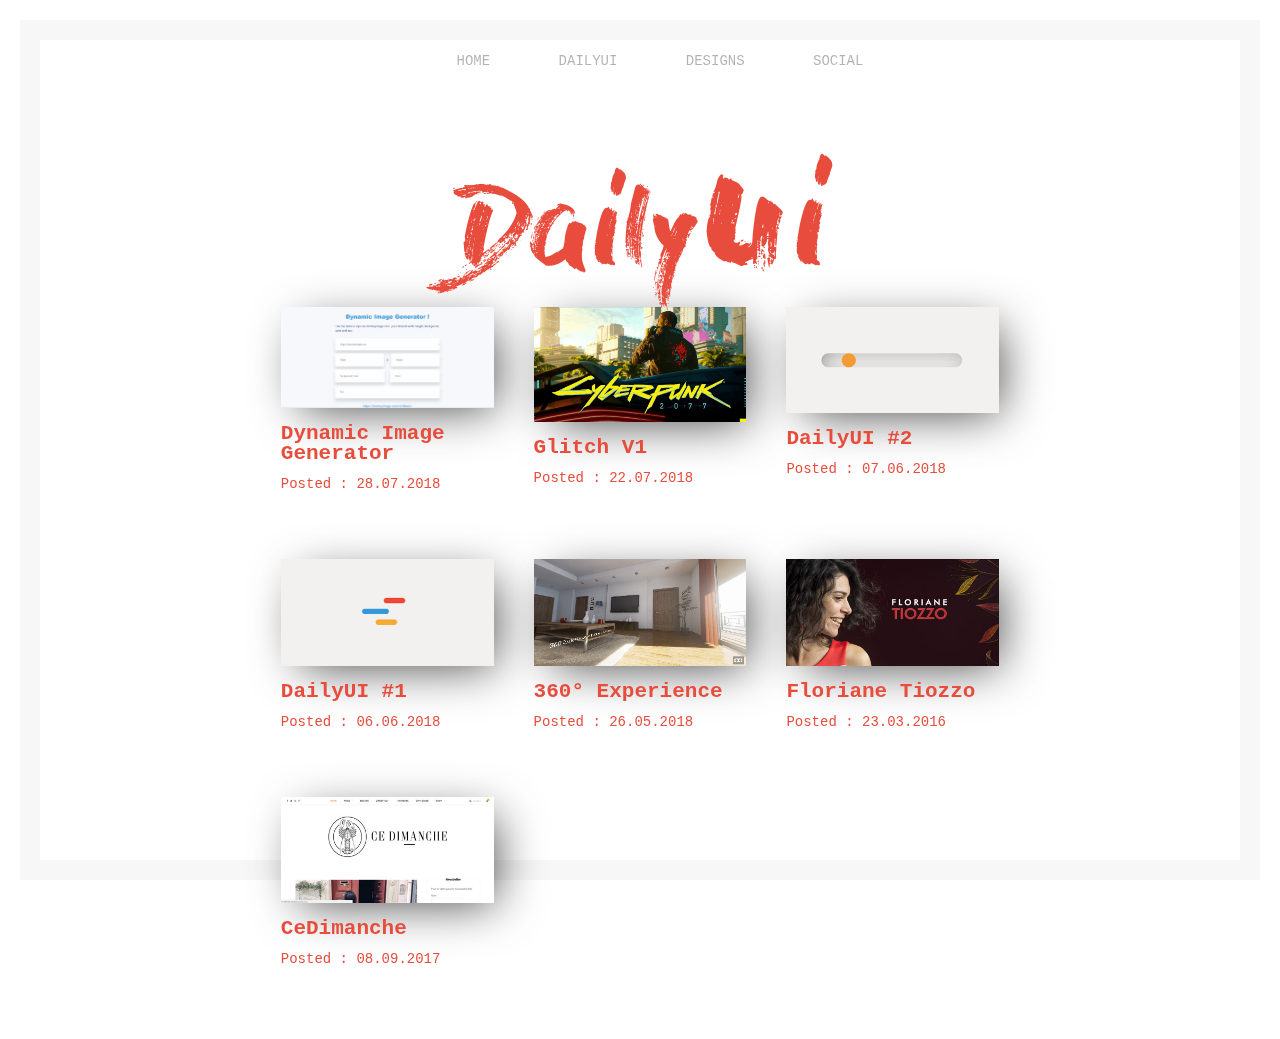
<file: dayliui.html>
<!DOCTYPE html>
<html lang="fr">

<head>
    <meta charset="UTF-8">
    <meta name="viewport" content="width=device-width, initial-scale=1.0">
    <meta http-equiv="X-UA-Compatible" content="ie=edge">
    <title>Kevin Dupas dot com</title>
    <link rel="stylesheet prefetch" href="https://maxcdn.bootstrapcdn.com/font-awesome/4.5.0/css/font-awesome.min.css">
    <link rel="stylesheet" href="css/style.css">
    <link rel="shortcut icon" href="favicon.ico" type="image/x-icon">
</head>

<body>
    <div class="border__decoration"></div>
    <div class="burger burger-2" id="nav-toggle">
        <span></span>
        <span></span>
        <span></span>
    </div>
    <div class="menu__desktop">
        <div class="burger" id="nav-toggle">
        </div>
        <ul class="nav-items mobile-nav-hidden" id="nav-items">
            <li class="nav-item">
                <a class="special__link daily" href="index.html">home</a>
            </li>
            <li class="nav-item">
                <a class="special__link daily" href="dayliui.html">dailyui</a>
            </li>
            <li class="nav-item">
                <a class="special__link daily" href="designs.html">designs</a>
            </li>
            <li class="nav-item">
                <a class="special__link daily" href="social.html">social</a>
            </li>
            <!--<li class="nav-item">
                <a class="special__link" href="contact.html">contact</a>
            </li>-->
        </ul>
    </div>
    <div class="container">
        <div class="row">
                <?xml version="1.0" encoding="iso-8859-1"?>
                <!-- Generator: Adobe Illustrator 22.1.0, SVG Export Plug-In . SVG Version: 6.00 Build 0)  -->
                <svg version="1.1" class="svg__title" id="Calque_1" xmlns="http://www.w3.org/2000/svg" xmlns:xlink="http://www.w3.org/1999/xlink" x="0px" y="0px"
                     viewBox="0 0 1920 1080" style="enable-background:new 0 0 1920 1080;" xml:space="preserve">
                <g>
                    <path style="fill:#E74C3C;" d="M269.155,272.236c15.679,2.167,23.526,3.923,23.526,5.273l3.65-2.028h2.028l3.65,2.028l1.623-3.65
                        c8.378,1.084,12.574,3.517,12.574,7.301l3.65-2.028c9.735,0.811,14.602,2.028,14.602,3.65l3.65-1.622h1.622l20.281,8.923
                        c0-1.077,0.538-1.622,1.622-1.622l27.176,14.196c50.561,27.042,80.17,52.462,88.828,76.254c1.622,0,3.378,1.762,5.273,5.273
                        l-2.028,3.65c1.623,0,5.945,9.062,12.98,27.175v1.622c-1.356,2.434-2.028,4.329-2.028,5.679h-1.622c-2.434,0-3.65-1.217-3.65-3.65
                        l1.622-3.65l-3.65-1.622c-2.434,15.958-3.65,26.098-3.65,30.421h2.028v3.65h-2.028l-3.244-1.623v1.623l1.622,3.65
                        c-3.245,0-5.679,4.195-7.301,12.574c1.35,0,2.028,0.678,2.028,2.028l-3.65,1.622l1.622,3.65v2.028c-2.706,0-5.14,0.545-7.301,1.622
                        v-3.65c2.434-2.434,3.65-6.623,3.65-12.574h-1.622l3.65-5.273h-2.028c-3.245,0-6.223,4.196-8.923,12.574v5.273l-5.273,5.679
                        l1.623,3.65l-3.65,5.273l-3.65-1.622h-1.623c0,4.601-3.111,6.895-9.328,6.895v2.028h9.328v3.65
                        c-5.951,0-12.035,7.846-18.252,23.525c-2.706,0-6.356,3.517-10.951,10.546c2.434,0,3.65,0.678,3.65,2.028v5.273h2.028
                        c0,2.434-1.217,3.651-3.65,3.651c-2.167-1.078-4.601-1.622-7.301-1.622v-3.65h3.65v-2.028h-3.65
                        c-1.895,4.867-3.65,7.301-5.273,7.301h-3.65l3.65-5.273l-3.65-2.028l-3.65,7.301h1.622c-1.084,2.434-1.622,4.329-1.622,5.679
                        l-3.65-2.028c0,1.356-0.678,2.028-2.028,2.028l2.028,3.65c-3.245,5.951-5.679,8.923-7.301,8.923l-3.65-2.028
                        c-11.357,12.168-18.658,18.252-21.903,18.252l2.028,3.65c0,4.867-4.195,7.847-12.574,8.924c0-1.077-0.678-1.623-2.028-1.623
                        c0,2.435-1.217,3.652-3.65,3.652l-1.622-3.652h3.65v-3.651h-3.65c0,2.434-2.979,3.651-8.923,3.651v3.652
                        c4.594,0.545,6.895,2.301,6.895,5.272l7.301-3.65v2.029c0,2.434-2.978,3.65-8.923,3.65v-2.029
                        c-4.601,8.658-8.252,14.064-10.951,16.225c-10.818,6.762-16.224,10.951-16.224,12.574v2.028h7.301c0-4.057,2.434-6.49,7.301-7.301
                        v-1.623c2.434,0.273,3.65,1.49,3.65,3.65c-5.14,2.434-9.468,6.623-12.98,12.574c-4.329,0-7.301,2.434-8.923,7.301
                        c-2.434-1.357-4.196-2.028-5.273-2.028c-1.356,2.434-2.028,4.321-2.028,5.678l-3.65-2.028
                        c-10.818,6.755-16.225,11.622-16.225,14.602l-3.65-2.029l-12.574,10.951c-1.084,0-1.622,0.672-1.622,2.029l-3.65-2.029
                        c-1.623,0-5.273,3.65-10.951,10.951l-21.903,5.273v3.65c1.35,0,3.244,0.672,5.678,2.028c2.161-1.355,3.917-2.028,5.273-2.028
                        c0,2.434-3.65,4.867-10.951,7.301c-1.084,0-2.84-0.545-5.273-1.623l-10.951,1.623h-3.65c0,3.511-2.434,5.273-7.301,5.273v3.65
                        h5.679c-8.385,7.301-15.686,10.951-21.903,10.951l7.301-8.924v-2.028h-1.622c-3.517,3.784-13.252,8.651-29.204,14.602v3.651h3.65
                        v1.622c0,2.434-1.217,3.65-3.65,3.65l-3.65-1.622c0,2.434-2.979,4.867-8.924,7.301h-7.301c0-2.434-0.538-3.65-1.622-3.65
                        c-4.056,2.434-7.706,3.65-10.951,3.65v1.622h3.65c2.167-1.084,4.601-1.622,7.301-1.622v5.272l-3.65-1.622l-9.329,1.622
                        c-2.161-1.084-3.917-1.622-5.273-1.622l-7.301,5.272c-2.161-1.084-3.917-1.622-5.273-1.622l1.622,3.244
                        c-14.057,3.784-22.441,5.678-25.148,5.678h-5.678v-3.65h3.65l-1.623-3.651c1.895-1.084,4.867-1.622,8.924-1.622v-2.029
                        c-2.7,0-5.133-0.545-7.301-1.622l-3.65,1.622c-8.651-0.811-14.602-2.572-17.847-5.272l-3.65,1.622
                        c-3.511-1.084-5.273-2.301-5.273-3.65l-3.65,2.029c-12.168-4.329-18.252-7.441-18.252-9.33v-1.622h8.923
                        c2.434,0,3.65-1.217,3.65-3.651c2.434,0,6.629,1.217,12.574,3.651c2.434-2.98,3.65-5.413,3.65-7.301
                        c1.357,0,2.028,0.671,2.028,2.028c2.167-1.357,3.923-2.028,5.273-2.028h5.679c0-1.623,2.979-4.057,8.923-7.301h8.924
                        c0-1.084,0.678-2.84,2.028-5.273c-3.784,0-5.678-0.678-5.678-2.028c1.356-2.167,2.028-3.923,2.028-5.273l-3.65,1.623h-2.028v-5.273
                        c1.894,0,4.328-1.217,7.301-3.65v2.028l9.329-3.651v3.651c-3.784,0-6.895,2.295-9.329,6.896v2.028h2.028
                        c1.084,0,1.623-0.678,1.623-2.028l3.65,2.028h2.028v-2.028h-3.65c2.434-4.601,5.951-6.896,10.546-6.896l2.028,3.65
                        c8.385-1.355,13.79-2.572,16.224-3.65v5.273h1.622c0-3.517,1.895-6.49,5.679-8.924l8.923,1.623h3.65
                        c0-4.867,4.867-7.301,14.602-7.301c0,1.35,0.539,2.028,1.623,2.028c0,3.512-2.434,5.273-7.301,5.273v2.028
                        c1.888,0,4.322,1.217,7.301,3.65c8.112-3.789,12.979-5.678,14.602-5.678v-1.623l-2.028-3.65c1.35,0,3.245-0.678,5.679-2.028
                        c2.161,1.35,4.594,2.028,7.301,2.028c4.867-7.845,7.301-13.252,7.301-16.223c2.161,0.266,3.244,1.483,3.244,3.65
                        c-1.084,0-1.622,0.538-1.622,1.622l5.273,3.65c0-2.978,1.217-5.412,3.65-7.301l3.65,2.029h2.028l-2.028-3.65
                        c8.924-4.057,15.546-10.141,19.875-18.252h2.028c1.623,0,3.378,1.755,5.273,5.272l-7.301,2.029v1.622h5.678
                        c0-1.622,3.511-4.055,10.546-7.301l7.301,3.65c5.406-1.084,12.707-5.818,21.903-14.196l-7.301-2.028l1.622,3.65
                        c-4.056,2.434-10.007,4.321-17.846,5.678c0-1.623,8.378-7.168,25.147-16.629h5.679c0-4.601,1.217-6.896,3.65-6.896h1.622v3.246
                        h5.273v-3.246l-8.924-2.028l2.028-3.65l3.65,2.028h1.622l1.623-7.301l3.65,1.623l2.028-3.65h-3.65v-1.623
                        c0-1.35,0.539-2.028,1.623-2.028l-1.623-3.65v-1.623h8.924v-1.622h-3.65v-3.65h2.028c1.623,0,3.378,1.761,5.273,5.272
                        c0,2.434-1.762,3.65-5.273,3.65v5.273h1.623c3.511,0,5.944-4.727,7.301-14.196h2.028l3.245,1.622v-3.65l5.679,3.65h1.622
                        c1.622-5.944,4.056-8.924,7.301-8.924v-2.026h-3.65l-16.224,9.328h-3.65v-3.65c1.888,0,4.322-2.435,7.301-7.302
                        c0,1.084,0.538,1.624,1.622,1.624c0-1.624,2.434-3.379,7.301-5.275l-1.622-3.65v-1.622c3.511-3.246,5.273-5.679,5.273-7.301h3.65
                        v3.65c5.679,0,12.301-4.867,19.875-14.602c2.434-1.35,4.323-2.028,5.679-2.028v2.028c-14.602,12.98-21.903,22.041-21.903,27.175
                        h7.301c0-2.7,2.434-4.593,7.301-5.677c0-3.246,4.728-7.974,14.196-14.197l-1.623-3.651v-2.028c2.161,0,7.029-4.189,14.602-12.574
                        l1.623,3.65c-4.867,0.545-7.301,2.301-7.301,5.273h2.028c7.301-4.056,15.141-12.434,23.526-25.147
                        c-1.357-2.434-2.028-4.19-2.028-5.273c1.35,0,2.028-0.672,2.028-2.028h-3.65c0,1.356-0.678,3.244-2.028,5.678h2.028
                        c-2.434,5.951-6.084,8.924-10.951,8.924c0-2.434-2.434-3.65-7.301-3.65v-2.028c5.133,0,10.545-4.728,16.224-14.196l-1.622-3.65
                        l8.923-2.028v-1.623l-1.622-3.65l3.65-1.622h1.622v6.896h3.65c0-3.245,1.755-6.756,5.273-10.546h-3.244v-9.329
                        c3.511,0,5.273-1.217,5.273-3.65v-3.244l-10.951,6.895l2.028,3.65v2.028h-3.65v-9.329h-2.028c0,6.224-2.979,9.329-8.923,9.329
                        v5.273l3.65-1.622l1.622,8.923h-5.273l1.622-3.65v-1.622h-1.622c0,4.601-2.434,6.896-7.301,6.896
                        c-2.434-1.078-4.196-1.623-5.273-1.623l-5.678,8.924c2.972,0,4.867,2.434,5.678,7.301l-5.678,3.65h-1.623l1.623-8.924h-1.623
                        c-7.301,7.035-13.385,10.546-18.252,10.546h-1.622v-6.896h-2.028c-1.356,1.084-7.979,6.49-19.875,16.225v5.273
                        c-1.895,2.434-5.546,3.65-10.951,3.65l-1.622,7.301h3.65l5.273-3.65v1.622c0,1.623-3.517,4.734-10.546,9.329l-3.65-2.028
                        l-5.678,3.651h-3.65v-3.651h-1.623c0,4.867-2.434,7.301-7.301,7.301v3.65c3.511,0,5.273,1.217,5.273,3.65
                        c-1.084,0-2.84,0.546-5.273,1.624l-1.622-3.246c-2.167,1.084-4.601,1.622-7.301,1.622l1.622,3.65
                        c-2.434,0.274-3.65,1.491-3.65,3.65v1.624l9.329-3.65c2.161,1.355,3.917,2.026,5.273,2.026c0.266-2.434,1.483-3.65,3.65-3.65
                        l1.623,3.65c-1.084,3.517-4.601,5.273-10.546,5.273l-7.301-1.623c0,1.084-0.678,1.623-2.028,1.623c0-2.432-1.217-3.649-3.65-3.649
                        c0,3.789-2.434,5.678-7.301,5.678v1.622c0,1.357,0.672,2.029,2.028,2.029c-0.545,4.601-2.301,6.895-5.273,6.895v3.65h3.244
                        c-2.167,6.224-5.678,9.328-10.545,9.328l1.622,3.65v1.623h-3.65v-5.273h-1.622c0,1.896-1.217,4.329-3.65,7.301v1.623h8.923
                        c5.945-3.244,8.923-5.678,8.923-7.301c0.539-2.434,1.756-3.65,3.65-3.65h2.028v3.65h-3.65l3.65,5.678
                        c-4.601,0-14.874,5.946-30.826,17.848h-1.623v-1.623c1.078-2.434,1.623-4.328,1.623-5.678c-9.735-6.49-14.602-10.68-14.602-12.574
                        v-5.273l-5.273,3.65c0-1.35-0.678-2.028-2.028-2.028c0,2.434-1.084,3.65-3.245,3.65h-3.65c0-1.077,2.972-4.057,8.923-8.924
                        c-1.356-4.867-2.028-9.056-2.028-12.573h-1.623v6.895h-3.65l-1.622-8.924c-2.434,0-3.65,1.763-3.65,5.273h-3.65
                        c-4.867-10.001-7.301-16.631-7.301-19.874c-1.356,0-2.028-0.541-2.028-1.624v-5.272h-1.622v-2.029h5.273
                        c0-2.434-1.761-3.65-5.273-3.65l-3.65-43.399c3.511,0,5.945-2.973,7.301-8.924c-1.356-6.756-2.028-11.623-2.028-14.602
                        c11.084-59.218,23.792-106.269,38.128-141.151c1.888,0,6.756-4.867,14.602-14.602c1.077,2.434,1.622,4.329,1.622,5.679v3.65h-1.622
                        v-5.679c-1.895,0-4.329,4.329-7.301,12.98c1.077,0,1.622,0.545,1.622,1.622l-3.245,2.028l1.623,3.245l-3.65,5.678l3.65,1.623
                        c4.867-14.057,10.273-24.336,16.224-30.827c4.867,0.811,7.301,2.707,7.301,5.679h1.622l3.65-2.028v2.028l3.65-2.028
                        c2.434,0.545,3.65,1.762,3.65,3.65l-1.622,3.65c1.078,2.434,1.622,4.329,1.622,5.679h2.028l3.65-2.028v2.028l-2.028,8.923h5.679
                        c0-5.944,1.078-8.923,3.245-8.923h5.678c0,5.951,4.19,8.923,12.574,8.923v1.623l-1.623,3.65c3.511,0,5.273,1.217,5.273,3.65
                        l-1.623,3.65c5.945,0.272,8.924,2.167,8.924,5.678c-10.546,16.225-24.476,69.226-41.778,158.998l2.028,7.301
                        c-3.79,8.923-5.679,14.336-5.679,16.223c1.889,0,9.735-5.405,23.526-16.223h2.028c0,1.084,0.539,1.622,1.623,1.622
                        c0-1.077,0.672-1.622,2.028-1.622v3.65h3.65v-7.301h-3.65l27.176-23.525l3.65,1.622v-5.273l3.244,2.028
                        c0-6.217,6.756-14.735,20.281-25.553c33.26-34.882,54.352-68.68,63.275-101.401v-1.622c0-4.595-4.329-17.302-12.98-38.128v-3.65
                        l-3.244,2.028c-2.434,0-3.65-1.217-3.65-3.65c1.077-2.434,1.622-4.322,1.622-5.679l-7.301-5.273c0,1.084-0.545,1.622-1.622,1.622
                        c-6.224-6.217-18.252-13.385-36.099-21.497v-2.028l-3.65,2.028c-6.223-1.35-15.28-4.323-27.175-8.924l-3.65,1.623
                        c-2.434-1.078-4.329-1.623-5.679-1.623c0,1.084-0.545,1.623-1.622,1.623c0-1.889-2.434-3.65-7.301-5.273
                        c0,2.434-1.217,3.65-3.65,3.65l-3.65-2.028c0,2.434-1.217,3.65-3.65,3.65h-1.623c-2.434,0-3.65-1.217-3.65-3.65l3.65-1.623
                        l3.65,1.623l1.623-3.65c-2.434,0-3.65-0.539-3.65-1.623l-3.65,1.623l-8.924-1.623v1.623c-1.084,0-1.622-0.539-1.622-1.623
                        l-9.329,1.623h-3.65v-3.65h3.65v-1.623l-12.574-2.028c-17.847,1.356-31.099,3.244-39.75,5.678v1.623h5.273
                        c8.651-1.078,13.518-1.623,14.602-1.623c0,1.084,0.538,1.623,1.622,1.623c0.538-2.434,1.755-3.65,3.65-3.65h18.252v3.65
                        c-10.818,0-16.224,3.111-16.224,9.328l-3.65-2.028h-2.028c0,3.244-3.517,5.678-10.546,7.301c0,2.706-6.629,5.678-19.875,8.923
                        l-3.65-1.622c-4.056,2.434-7.706,3.65-10.951,3.65h-2.028v-3.65h3.65l-1.622-3.65l-8.923,5.273h-5.679
                        c-1.895,0-4.329-2.434-7.301-7.301c-1.084,0-1.622,0.678-1.622,2.028c-8.385,0-12.574-2.434-12.574-7.301l-3.65,1.622
                        c-7.301-5.406-10.951-9.595-10.951-12.574c1.084-2.161,1.623-3.917,1.623-5.273c-2.161,0-3.245-1.217-3.245-3.65v-2.028h6.896
                        l3.65,2.028v-2.028l-1.623-3.245l3.65-2.028c1.078,0,1.623,0.678,1.623,2.028c2.7,0,10.001-1.888,21.903-5.679
                        c2.161,1.357,3.917,2.028,5.273,2.028c0-2.434,3.65-4.867,10.951-7.301v-2.028h-5.273v-3.65c2.161-1.077,11.762-1.622,28.798-1.622
                        v1.622c16.763-0.811,25.148-2.567,25.148-5.273c1.35,0,2.028,0.545,2.028,1.622C260.498,274.403,266.449,273.319,269.155,272.236z
                         M52.155,706.235c2.167,1.35,4.601,2.028,7.301,2.028c0,2.973-5.406,5.406-16.224,7.301v-3.65
                        C43.232,710.019,46.21,708.123,52.155,706.235z M75.68,700.962c0,1.623-2.972,4.057-8.923,7.301v-2.028
                        C66.757,703.529,69.736,701.773,75.68,700.962z M74.058,717.186c0.272,2.434,1.489,3.651,3.65,3.651
                        c2.167-1.357,3.923-2.029,5.273-2.029v-1.622H74.058z M75.68,740.711h3.65v1.623h-3.65V740.711z M84.604,713.536v5.272h3.65
                        c1.894,0,3.79-1.761,5.678-5.272H84.604z M86.632,740.711v3.651h5.273v-3.651H86.632z M104.479,708.263v1.623h3.65v-1.623H104.479z
                         M106.507,698.934v2.028h3.65v-2.028H106.507z M113.808,697.311v1.623h5.273v-1.623H113.808z M113.808,708.263v1.623h1.622
                        c0-2.434,1.895-3.65,5.679-3.65v-3.65C116.241,704.472,113.808,706.368,113.808,708.263z M121.109,737.06h5.273v3.65h-5.273V737.06
                        z M122.731,704.612v3.65h2.028v-3.65H122.731z M122.731,711.913v1.623c2.167,0,7.035,1.217,14.602,3.65l3.65-5.273h-3.65
                        c-1.35,0-2.028,0.539-2.028,1.623l-3.65-1.623H122.731z M126.381,684.737h3.65c0,2.434-1.217,3.651-3.65,3.651V684.737z
                         M126.381,698.934v5.678c4.056,0,7.035,0.539,8.923,1.623c0-5.951,2.434-8.924,7.301-8.924v-3.65L126.381,698.934z
                         M144.634,729.759h3.65v-3.65C145.85,726.648,144.634,727.865,144.634,729.759z M146.256,704.612v1.623h3.65v-1.623H146.256z
                         M146.256,715.564v3.244h2.028v-3.244H146.256z M151.529,290.082h3.65v3.65c-2.7,0-5,0.678-6.896,2.028v-2.028
                        C148.556,291.299,149.64,290.082,151.529,290.082z M151.529,702.585v3.65h2.028v-3.65H151.529z M151.529,713.536v2.028h5.678
                        v-2.028H151.529z M157.207,698.934v2.028h5.273v-2.028H157.207z M162.481,682.709c2.434,0.539,3.65,1.756,3.65,3.65v2.028h-3.65
                        V682.709z M164.508,646.611h3.65v1.622h-3.65V646.611z M177.082,671.758v2.028c0,2.7-2.979,4.463-8.924,5.273l-2.028-3.65
                        L177.082,671.758z M166.131,693.661v5.273c1.888,0,3.784-1.763,5.678-5.273H166.131z M169.781,301.033v1.623h5.273
                        c1.35,0,6.217-1.217,14.602-3.65h2.028l8.923,2.028c0-2.434,1.217-3.65,3.65-3.65v-3.65L169.781,301.033z M169.781,662.834h3.65
                        c0,2.434-1.217,3.651-3.65,3.651V662.834z M177.082,657.562h3.65v1.622h-3.65V657.562z M184.383,313.607v3.65h1.622v-3.65H184.383z
                         M186.006,635.659h3.65v2.028h-3.65V635.659z M188.034,320.908v3.65h1.622v-3.65H188.034z M188.034,684.737v1.623h5.273v-1.623
                        H188.034z M193.306,630.386h2.028v1.623c0,2.434-1.217,3.65-3.65,3.65h-2.028v-1.623
                        C190.194,631.603,191.411,630.386,193.306,630.386z M191.684,320.908l1.622,3.65l10.951-2.028v-3.245
                        C199.391,320.369,195.195,320.908,191.684,320.908z M193.306,677.436v1.623h3.65v-1.623H193.306z M195.335,681.087v1.623h5.273
                        v-1.623H195.335z M195.335,704.612v1.623h3.244v-1.623H195.335z M207.908,623.085c0,1.889-2.434,4.323-7.301,7.301h-2.028v-2.028
                        C198.579,625.652,201.685,623.896,207.908,623.085z M222.105,646.611h2.028v1.622l-23.525,18.252l-2.028-3.651v-1.622l3.65,1.622
                        c0-7.301,4.867-10.951,14.602-10.951C216.831,650.261,218.587,648.499,222.105,646.611z M205.88,642.96h2.028
                        c0,2.434-1.217,3.65-3.65,3.65h-2.028C202.769,644.177,203.986,642.96,205.88,642.96z M207.908,554.132
                        c0,4.867-0.678,7.301-2.028,7.301l2.028,3.651c-1.356,2.434-2.028,4.329-2.028,5.679l3.65,1.622v-18.252H207.908z M205.88,581.309
                        v3.65h2.028v-3.65H205.88z M207.908,516.41v5.273h1.622v-5.273H207.908z M207.908,548.859v3.65h3.65v-3.65H207.908z
                         M207.908,673.786v3.65c2.434,0,3.65-1.217,3.65-3.65H207.908z M209.531,281.159v1.622h3.65v-1.622H209.531z M209.531,500.186
                        v7.301h3.65v-2.028c-1.084-2.434-1.622-4.189-1.622-5.273H209.531z M211.559,313.607h8.923v-5.273
                        C214.531,309.691,211.559,311.446,211.559,313.607z M211.559,494.508v3.65h1.622v-3.65H211.559z M211.559,684.737v3.651h1.622
                        c2.434,0,3.65-1.217,3.65-3.651H211.559z M213.181,292.11v1.622h3.65v-1.622H213.181z M216.831,537.908
                        c0,1.356-0.545,3.245-1.622,5.679v1.622h1.622c0-1.35,0.672-3.105,2.028-5.273v-2.028H216.831z M215.209,550.887v5.273h1.622
                        v-5.273H215.209z M216.831,576.034c0,1.358-0.545,3.113-1.622,5.275l3.65,2.026v-7.301H216.831z M215.209,588.608v3.65h1.622v-3.65
                        H215.209z M215.209,668.514v3.244c14.33-3.517,21.497-7.707,21.497-12.574h-3.65C225.755,665.401,219.804,668.514,215.209,668.514z
                         M215.209,675.409v2.028c2.434,0,3.65,0.539,3.65,1.623c2.161-1.084,3.917-1.623,5.273-1.623v-2.028H215.209z M216.831,281.159
                        v1.622h3.65v-1.622H216.831z M216.831,523.711c1.35,2.167,2.028,3.923,2.028,5.273l-2.028,3.65v1.622h2.028l1.622-8.923v-3.65
                        L216.831,523.711z M218.86,462.06v3.65h1.622v-3.65H218.86z M220.482,292.11v1.622h3.65v-1.622H220.482z M220.482,512.76v7.301
                        h1.623v-7.301H220.482z M220.482,547.237c1.078,4.601,1.623,9.328,1.623,14.196h2.028v-12.574L220.482,547.237z M220.482,695.284
                        h3.65v2.028h-3.65V695.284z M222.105,322.531h3.65v-3.245C223.322,319.558,222.105,320.642,222.105,322.531z M222.105,503.837v3.65
                        h2.028v-3.65H222.105z M225.755,481.934l-1.623,8.923c2.434,1.357,4.19,2.028,5.273,2.028h2.028v-2.028
                        c-2.434,0-3.65-2.972-3.65-8.923H225.755z M224.132,671.758v2.028h3.65v-2.028H224.132z M224.132,686.36v2.028
                        c1.35,0,3.106,0.539,5.273,1.623h2.028v-1.623c-1.356,0-3.244-0.678-5.678-2.028H224.132z M225.755,290.082v3.65h2.028v-3.65
                        H225.755z M225.755,434.883v5.273h2.028v-5.273H225.755z M229.406,586.985l-3.65,21.498c3.784,0,5.678-5.944,5.678-17.846v-3.652
                        H229.406z M227.783,425.96v1.622h3.65v-1.622H227.783z M231.433,462.06c0,2.978-1.217,5.951-3.65,8.923v5.679l7.301-5.679
                        c-1.356-1.888-2.028-4.867-2.028-8.923H231.433z M229.406,458.409v2.028h5.678v-3.65
                        C232.65,457.87,230.756,458.409,229.406,458.409z M233.056,554.132c0,3.79-1.217,5.679-3.65,5.679v7.301
                        c0.538,2.434,1.755,3.65,3.65,3.65v-2.028l-1.623-3.65l3.65-7.301v-3.65H233.056z M229.406,577.658v2.026h3.65v-5.272
                        C230.623,574.684,229.406,575.768,229.406,577.658z M233.056,288.46v3.65h5.678v-2.028
                        C237.378,290.082,235.49,289.543,233.056,288.46z M235.084,391.484v3.65h1.623v-3.65H235.084z M235.084,442.184v3.65h1.623v-3.65
                        H235.084z M235.084,532.635v5.273h1.623c0-1.078,0.672-2.839,2.028-5.273H235.084z M235.084,539.936v5.273h1.623v-5.273H235.084z
                         M235.084,666.485v2.029h5.273l19.875-12.98l3.65,2.029h2.028v-2.029l-7.301-1.622C245.357,662.29,237.517,666.485,235.084,666.485
                        z M238.734,376.882c-1.356,6.489-2.028,10.14-2.028,10.951c2.434-1.078,4.322-1.623,5.678-1.623l-2.028-3.65l2.028-3.65
                        L238.734,376.882z M236.707,429.611v3.65h3.65c0-2.434,1.217-3.65,3.65-3.65v-3.65h-3.65
                        C237.923,426.233,236.707,427.449,236.707,429.611z M236.707,615.784v8.924h2.028l1.623-6.896L236.707,615.784z M236.707,671.758
                        v2.028h3.65v-2.028H236.707z M238.734,315.635v3.65h1.623v-3.65H238.734z M238.734,514.383v3.65h1.623v-3.65H238.734z
                         M240.357,288.46v1.622h5.273v-1.622H240.357z M240.357,509.109v3.65h2.028v-3.65H240.357z M242.385,420.282v3.65h1.623v-3.65
                        H242.385z M244.008,668.514v3.244h1.622c2.434,0,3.65-1.084,3.65-3.244v-2.029C247.113,667.835,245.357,668.514,244.008,668.514z
                         M245.63,628.359v3.65h2.028l1.622-8.924C246.847,623.085,245.63,624.841,245.63,628.359z M251.308,451.108v3.65h1.622v-3.65
                        H251.308z M254.959,315.635h3.65v3.65h-3.65V315.635z M262.26,360.657c2.7,0,5,0.678,6.895,2.028v-9.329
                        C267.26,353.356,264.96,355.79,262.26,360.657z M262.26,447.458v3.65h1.622l2.028-8.924
                        C263.477,442.184,262.26,443.946,262.26,447.458z M262.26,579.684v3.65h1.622v-3.65H262.26z M263.882,313.607h2.028v3.65h-2.028
                        V313.607z M263.882,431.233v7.301c2.434,0,5.406-7.839,8.923-23.525h2.028c-1.356-2.434-2.028-4.189-2.028-5.273
                        C271.449,409.736,268.477,416.904,263.882,431.233z M263.882,650.261c0,1.622,1.755,3.378,5.273,5.272v-5.272H263.882z
                         M265.91,556.16v3.65h1.622v-3.65H265.91z M267.533,572.383v3.65h1.622v-3.65H267.533z M269.155,527.362v3.245h2.028v-3.245
                        H269.155z M269.155,563.461v5.273h2.028v-5.273H269.155z M272.805,539.936v5.273h2.028v-5.273H272.805z M272.805,583.335v3.651
                        h2.028v-3.651H272.805z M274.833,454.759v3.65h1.622v-3.65H274.833z M274.833,615.784h1.622v3.65h-1.622V615.784z M283.757,311.985
                        c2.434,1.084,4.323,1.623,5.679,1.623c0-1.078,0.538-1.623,1.622-1.623l1.623,3.65l-3.245,1.623h-2.028l-3.65-1.623v1.623
                        c-2.434-1.078-4.195-1.623-5.273-1.623C278.484,313.201,280.239,311.985,283.757,311.985z M278.484,389.861v6.896h1.622
                        l2.028-8.923v-1.623C279.701,386.484,278.484,387.7,278.484,389.861z M289.435,601.182h1.622v5.678h-7.301l2.028,3.65v1.623h-2.028
                        c-1.622,0-3.384-1.756-5.273-5.273C279.562,603.077,283.212,601.182,289.435,601.182z M280.106,427.582v3.65h2.028v-3.65H280.106z
                         M280.106,467.332v3.65h2.028v-3.65H280.106z M282.134,489.235v3.65h1.622v-3.65H282.134z M285.785,590.637h1.622v3.65h-5.273
                        C282.401,591.854,283.617,590.637,285.785,590.637z M283.757,637.687v3.65h2.028v-3.65H283.757z M285.785,451.108v3.65
                        c2.434,0,3.65,1.217,3.65,3.65h1.622v-5.273l-3.65-2.028H285.785z M287.407,635.659v2.028h3.65v-2.028H287.407z M291.057,438.534
                        v1.623h3.65v-1.623H291.057z M292.68,425.96v3.65h2.028v-3.65H292.68z M294.708,302.656v2.028h3.65v-2.028H294.708z
                         M296.331,413.387l-1.623,8.923v1.622h1.623c0-2.972,1.217-5.944,3.65-8.923L296.331,413.387z M294.708,445.835v3.65h1.623v-3.65
                        H294.708z M294.708,617.812v3.65h1.623v-3.65H294.708z M302.009,568.734h1.623c0,1.895-1.762,3.791-5.273,5.679h-2.028
                        C296.331,572.525,298.219,570.629,302.009,568.734z M299.981,576.034h3.65v5.275h-3.65V576.034z M302.009,626.736v1.623
                        c1.889,0,4.323-2.301,7.301-6.896h-2.028C305.659,621.462,303.898,623.218,302.009,626.736z M309.31,563.461h1.623
                        c-1.084,2.167-1.623,3.923-1.623,5.273h-5.678C303.632,567.112,305.52,565.356,309.31,563.461z M307.282,642.96
                        c1.35,0,2.028,0.671,2.028,2.028l3.65-2.028h1.623v2.028c0,2.161-1.217,3.244-3.65,3.244s-3.65-1.084-3.65-3.244V642.96z
                         M327.157,556.16c0,2.434,1.217,3.65,3.65,3.65v1.622c-2.167,0-8.112,4.329-17.847,12.98c-2.434,0-3.65-1.217-3.65-3.65
                        C309.31,569.14,315.255,564.272,327.157,556.16z M314.583,304.684c0,1.623,1.755,3.384,5.273,5.273v-1.623
                        c0-2.434-1.217-3.65-3.65-3.65H314.583z M314.583,597.938v3.244h1.622v-3.244H314.583z M323.506,603.21
                        c0,1.896-1.217,4.33-3.65,7.301c0.538,2.434,1.755,3.65,3.65,3.65c1.888,0,4.322-2.434,7.301-7.301v-2.028l-3.65,2.028
                        C327.157,604.427,325.94,603.21,323.506,603.21z M323.506,574.412v1.622h3.65v-1.622H323.506z M330.807,545.209h2.028
                        c0,2.434-1.217,3.65-3.65,3.65h-2.028C327.695,546.426,328.912,545.209,330.807,545.209z M330.807,592.259
                        c0,1.896-1.217,4.329-3.65,7.301v1.623h3.65c0-1.623,1.217-3.917,3.65-6.895v-2.029H330.807z M332.835,550.887v3.244h-3.65
                        C329.451,551.971,330.668,550.887,332.835,550.887z M332.835,537.908h1.622c2.434,0.545,3.65,1.762,3.65,3.651
                        c0,2.434-1.217,3.65-3.65,3.65L332.835,537.908z M332.835,615.784h3.65v3.65h-3.65V615.784z M347.031,606.861v5.273
                        c-1.895,0-4.328,1.217-7.301,3.65h-3.244v-5.273L347.031,606.861z M341.759,534.257v2.028c0,2.434-1.217,3.65-3.65,3.65v-2.028
                        C338.374,535.474,339.591,534.257,341.759,534.257z M341.759,543.587c2.434,0.272,3.65,1.489,3.65,3.65h-3.65V543.587z
                         M347.031,570.762h2.028v3.65h-5.679C343.92,571.979,345.137,570.762,347.031,570.762z M352.71,534.257
                        c0,1.895-1.895,3.79-5.679,5.679h-1.622v-3.65L352.71,534.257z M356.36,541.558h1.622c-2.434,4.867-6.084,8.518-10.951,10.951
                        v-1.622C347.031,549.265,350.137,546.159,356.36,541.558z M356.36,520.061v1.623h3.65v-1.623H356.36z M372.584,534.257l1.623,3.65
                        c-2.434,4.867-7.168,10.28-14.196,16.224c-2.434,0-3.65-1.077-3.65-3.244C357.71,550.887,363.116,545.348,372.584,534.257z
                         M356.36,579.684c0.266,2.434,1.483,3.65,3.65,3.65h1.622v-3.65H356.36z M363.256,534.257h2.028c0,1.895-1.761,3.79-5.273,5.679
                        v-2.028C360.277,535.474,361.361,534.257,363.256,534.257z M363.256,565.083v3.65h2.028v-3.65H363.256z M365.284,505.459v2.028
                        l3.65-2.028h1.623l3.65,2.028v-7.301h-3.65C368.934,500.186,367.173,501.948,365.284,505.459z M366.906,567.112v3.65h2.028v-3.65
                        H366.906z M372.584,498.158h3.65v-3.65C373.801,495.053,372.584,496.27,372.584,498.158z M376.235,572.383h1.623v3.65h-1.623
                        V572.383z M377.858,501.809l3.65,2.028v-5.679C379.075,498.703,377.858,499.92,377.858,501.809z M377.858,568.734h2.028v3.65
                        h-2.028V568.734z M377.858,579.684h3.65v1.624h-3.65V579.684z M385.159,584.959h3.65v2.026h-3.65V584.959z M386.781,545.209v3.65
                        h2.028v-3.65H386.781z M390.431,487.207v7.301h2.028v-7.301H390.431z M394.082,514.383v3.65h5.679c0-2.434-1.217-3.65-3.65-3.65
                        H394.082z M403.411,556.16h1.622c0,1.622-1.762,3.384-5.273,5.273v-1.622C400.027,557.377,401.244,556.16,403.411,556.16z
                         M403.411,547.237h3.65v1.622h-3.65V547.237z M423.286,490.857l-18.252,21.903v3.65c5.945,0,8.923,2.434,8.923,7.301
                        c2.434-1.35,4.323-2.028,5.679-2.028l-5.679-8.924c1.35,0,2.028-0.672,2.028-2.028h-3.65v-5.273h5.273l-1.622,3.65h10.951
                        c0-7.567,2.294-13.651,6.896-18.252h-1.623l-5.273,3.65h-2.028v-3.65H423.286z M407.061,353.356v2.028h5.273v-2.028H407.061z
                         M413.956,545.209v2.028c0,1.622-1.761,3.384-5.273,5.273h-1.622v-3.65C408.684,548.859,410.978,547.642,413.956,545.209z
                         M408.684,523.711h3.65v-3.65C409.901,520.334,408.684,521.551,408.684,523.711z M413.956,481.934v3.65h2.028v-3.65H413.956z
                         M417.607,460.437c0,1.084-0.545,2.84-1.622,5.273v1.622h1.622c0-2.434,1.217-3.65,3.65-3.65v-3.245H417.607z M419.635,500.186
                        v5.273c-2.434,0-3.65-1.217-3.65-3.65L419.635,500.186z M417.607,474.633h3.65v-3.65
                        C418.824,471.528,417.607,472.745,417.607,474.633z M421.257,516.41h3.65v-3.65C422.474,513.033,421.257,514.25,421.257,516.41z
                         M432.209,434.883c0,2.434-2.434,6.084-7.301,10.951c0.539,2.434,1.756,3.65,3.65,3.65l5.273-12.574v-2.028H432.209z
                         M428.558,469.36v1.622c2.434,0,3.65-1.217,3.65-3.65v-1.622C429.775,465.982,428.558,467.199,428.558,469.36z M435.859,443.807
                        c0,3.244-1.761,6.895-5.273,10.951l3.245,2.028h2.028l1.623-9.328v-3.65H435.859z M435.859,516.41h5.273v1.623h-5.273V516.41z
                         M443.16,449.485v3.65h1.623v-3.65H443.16z M444.783,456.786l-1.623,3.65c3.511,3.79,5.273,6.762,5.273,8.924h2.028
                        c2.434,0,3.65-1.217,3.65-3.65l-2.028-3.65c3.511,0,5.273-1.217,5.273-3.65c-2.706,0-5.007-0.539-6.896-1.623v3.65L444.783,456.786
                        z M444.783,442.184v1.623l3.65,2.028v-2.028L444.783,442.184z M450.461,451.108v3.65h1.623v-3.65H450.461z M457.357,443.807v10.951
                        h2.028l1.622-8.924L457.357,443.807z M466.686,427.582l-3.65-1.622h-2.028v5.273l3.65-1.622l2.028,3.65l-2.028,3.65
                        c1.35,2.167,2.028,3.923,2.028,5.273c-1.357,0-2.028,0.545-2.028,1.623l5.679,3.65c0-1.078,0.538-1.623,1.622-1.623v5.273h2.028
                        v-3.65c-1.357-2.161-2.028-3.917-2.028-5.273l3.65-7.301c-1.084-2.161-1.622-4.594-1.622-7.301c0-1.077,0.538-1.622,1.622-1.622
                        l-1.622-3.65c0.266-2.434,1.483-3.65,3.65-3.65c-1.357-1.888-2.028-4.867-2.028-8.923c-1.356,0-3.79,5.412-7.301,16.224
                        C467.224,425.96,466.686,426.506,466.686,427.582z M463.035,407.708c1.077,2.167,1.622,5.14,1.622,8.923h2.028v-8.923H463.035z
                         M463.035,418.659v3.65h1.622v-3.65H463.035z M464.657,449.485v1.623h3.65v-1.623H464.657z M471.958,398.785v7.301l3.65-2.028
                        c-1.084-2.161-1.622-3.917-1.622-5.273H471.958z M486.56,442.184c2.434,0.273,3.65,1.49,3.65,3.65
                        c-1.895,4.867-3.79,7.301-5.679,7.301v-2.028L486.56,442.184z M488.182,425.96h3.65v3.65h-3.65V425.96z"/>
                    <path style="fill:#E74C3C;" d="M587.553,379.721h1.622v3.245h3.245c2.7-2.161,4.867-3.245,6.49-3.245
                        c3.245,0,5.945,3.245,8.112,9.735h1.622c0-3.245,1.078-4.867,3.245-4.867v1.622l-1.623,3.245h3.245v1.622l-3.245,4.867
                        c1.078,0,1.623,0.545,1.623,1.623c-3.245,1.084-4.867,2.167-4.867,3.244c1.077,2.167,1.622,3.79,1.622,4.867h-1.622l-6.49-1.622
                        c0,1.084-0.545,1.622-1.622,1.622l1.622,3.245v1.622c0,1.623-2.167,3.79-6.49,6.49h-1.622v-3.245c4.322,0,6.49-1.622,6.49-4.867
                        h-3.245l-11.357,9.735c2.161,1.084,3.784,1.622,4.867,1.622v1.623l-1.622,3.244l-6.49-3.244v4.867h3.245v3.244l-8.112,1.623
                        l-3.244-1.623h-1.623v1.623l6.49,1.622v1.622c-4.329,7.574-7.035,11.357-8.112,11.357v-1.623l1.622-3.244h-1.622
                        c-1.622,0-3.245,1.622-4.867,4.867v4.867c-2.167,1.084-3.79,1.622-4.867,1.622v1.622h3.245v3.245l-6.49,4.867l4.867,8.112h-1.622
                        l-3.245-1.623c0,1.084-0.545,1.623-1.622,1.623l1.622,3.244c-0.272,2.979-2.978,5.14-8.112,6.49c0-1.078-0.545-1.623-1.623-1.623
                        v4.867l3.245-1.622c0,2.167,1.622,3.245,4.867,3.245c-6.49,5.14-9.735,8.385-9.735,9.735v4.867
                        c-2.167-1.078-3.79-1.623-4.867-1.623v4.867l9.735-3.244v3.244c0,1.084-0.545,1.623-1.622,1.623l1.622,3.244v1.623h-1.622
                        c-1.623,0-3.245-1.623-4.867-4.867c-1.895,1.084-4.057,1.622-6.49,1.622v8.112c0,2.434-0.545,4.601-1.622,6.49v4.867l-9.735,1.622
                        c0-1.077-0.545-1.622-1.622-1.622v1.622l1.622,3.245c-1.084,0-1.622,0.545-1.622,1.622c2.161,0,3.244,1.623,3.244,4.867h1.623
                        v-3.244c-1.084-2.161-1.623-3.784-1.623-4.867h1.623l9.735,1.622h3.244c0,4.329-2.167,7.573-6.49,9.735v17.847
                        c-18.931,8.657-30.287,12.978-34.071,12.978h-1.622v-3.244h-3.245v1.622l1.622,3.246l-3.244,1.622
                        c-1.895,0-5.14-5.945-9.735-17.847v-8.112l-3.245-1.623l1.622-8.112v-1.623l-3.244-4.867l1.622-9.735h3.245l-1.623,3.245
                        c4.057,0.272,7.301,2.434,9.735,6.49c-1.084,0-1.622,0.545-1.622,1.623h1.622c2.161,0,3.245-1.078,3.245-3.245
                        c-1.084,0-1.622-0.538-1.622-1.622h3.244v3.244h1.623v-6.49h-3.245v-1.622c0.538,0,2.7-0.539,6.489-1.623
                        c0-1.077-0.545-1.622-1.622-1.622c1.078-10.812,2.7-17.302,4.867-19.469l-3.245-1.622c2.161-7.567,4.867-11.357,8.112-11.357
                        v-6.489h-1.622c-2.979,0-4.601,2.706-4.867,8.112c-3.245-1.078-4.867-4.323-4.867-9.735c0-2.161,2.161-3.245,6.489-3.245v-3.245
                        h-1.622l-3.245,1.623c0-6.49,2.7-9.735,8.112-9.735h1.622v-1.623h-4.867v-3.244l1.622-3.245h-1.622
                        c-3.79,7.573-6.489,11.357-8.112,11.357v-3.244c2.434-6.217,5.679-10.546,9.735-12.98l6.49,3.245c0-1.078,0.538-1.623,1.622-1.623
                        v4.867c2.161,0,3.245-1.077,3.245-3.244v-1.623l-1.623-3.244l8.112-1.623c0,1.084,0.539,1.623,1.622,1.623
                        c-1.356-5.133-3.517-7.84-6.489-8.112c-2.706,5.413-4.867,8.112-6.49,8.112h-4.867c0-3.784,6.489-13.518,19.469-29.204
                        c0-1.078-0.545-1.623-1.623-1.623l1.623-9.735c2.161,0,3.244,1.623,3.244,4.867h3.245v-3.244l-1.622-3.245l3.244-1.622v3.244h1.623
                        v-8.112h3.244l-1.622,3.244h4.867v-3.244h-3.245l4.867-8.112l3.245,1.622h3.245l-1.623-3.244l11.357-6.49h3.244l3.245,1.623
                        c0-1.078,0.539-1.623,1.622-1.623c0,1.084,0.539,1.623,1.623,1.623L587.553,379.721z M490.207,488.424h1.622v4.867
                        c-0.811,10.818-2.434,16.225-4.867,16.225h-1.622C488.584,498.158,490.207,491.13,490.207,488.424z M493.452,537.096v3.245h3.245
                        v1.622h-6.49l1.622,9.735l3.245-1.622l1.622,8.112c-1.084,0-1.622,0.545-1.622,1.622l3.244,1.622c2.161,0,3.245-1.077,3.245-3.244
                        h-3.245v-9.735c0-1.078-0.545-1.623-1.622-1.623l1.622-3.244v-3.245c0-2.161-1.084-3.245-3.244-3.245H493.452z M491.829,483.556
                        h3.245c0,2.167-1.084,3.245-3.245,3.245V483.556z M491.829,517.627h4.867v1.623c0,2.167-1.084,3.244-3.245,3.244h-1.622V517.627z
                         M609.456,358.63l4.867-0.406c40.015,6.762,61.246,21.231,63.68,43.4l-3.245,0.405c-0.545-4.056-1.761-6.084-3.65-6.084h-0.405
                        l2.028,19.469l-3.245,0.406c-0.272-4.057-2.167-11.491-5.679-22.309h-1.622l0.405,1.623c1.35,1.895,2.161,4.056,2.434,6.49
                        c-2.167,0.272-3.244,1.489-3.244,3.65h-2.84l-0.811-4.462c-0.811-8.378-5.546-12.84-14.196-13.385l1.622,3.245l0.406,1.622
                        l-3.245,0.406l-0.405-4.867c-12.441,1.356-30.421,16.902-53.946,46.645c-1.622,3.245-3.517,5.006-5.678,5.273
                        c0,1.084,0.538,1.623,1.622,1.623v1.217c0,4.601-2.979,7.168-8.923,7.706l2.028,3.245c-5.678,5.951-8.518,9.468-8.518,10.545
                        l2.028,3.245c-6.49,8.385-12.307,19.875-17.441,34.476l1.622,2.84l0.405,1.622c-1.084,0.272-2.706,1.084-4.867,2.434
                        c0.266,0.811,0.811,1.217,1.623,1.217h0.405v2.028c0,5.14-1.762,7.979-5.273,8.518v1.622c0.538,1.895,1.622,2.839,3.244,2.839
                        h0.406c-2.434,13.252-5.007,20.014-7.707,20.281l2.028,3.245l0.405,4.867l-2.028,11.357c0.266,1.084,0.944,1.622,2.028,1.622
                        l-0.811,8.112l3.244,16.225c15.141-1.623,31.232-8.924,48.267-21.903c1.622,0.811,3.105,1.216,4.462,1.216h0.811
                        c2.434-3.783,9.868-9.461,22.309-17.035c4.056-4.322,7.161-21.497,9.328-51.512c8.651-40.288,16.225-60.702,22.714-61.246
                        l0.405,4.867c4.323-2.161,7.301-5.273,8.924-9.329l3.244,1.217l6.49-0.405l3.244-2.028c0.266,1.622,10.951,5.273,32.043,10.951
                        c0.266,2.706,3.244,5.14,8.923,7.301c0.266,1.356,2.839,5.413,7.706,12.168l-10.545,38.533c0.266,1.622,0.405,2.978,0.405,4.056
                        c0,4.867-1.762,7.573-5.273,8.112l1.622,3.244v0.811c0,1.622-0.951,2.434-2.839,2.434l2.028,3.245
                        c-0.545,3.244-1.356,5.006-2.434,5.273l1.623,2.839v0.811c0,2.706-1.49,8.112-4.462,16.224l2.434,7.707
                        c-1.895,5.678-2.839,13.386-2.839,23.12c0,6.76,0.405,14.334,1.217,22.714c0.538,4.867,5.406,19.063,14.602,42.589l0.405,3.244
                        c0,1.623-2.028,4.057-6.084,7.301c-17.581-5.14-28.532-11.091-32.854-17.846l-3.245,0.405l-7.706,2.434
                        c-0.272-2.167-7.44-7.846-21.497-17.036c-4.056-9.189-7.706-13.79-10.951-13.79h-0.405l-4.462-10.951
                        c-19.741,16.496-40.966,25.958-63.68,28.392l-3.65-1.217c-1.622,1.078-3.65,1.756-6.084,2.029l-2.028-2.84l-3.244,2.028
                        c-7.574-1.084-11.63-3.384-12.168-6.895c-29.204-20.28-44.212-33.393-45.022-39.343c-2.167-2.974-4.601-10.813-7.301-23.526
                        c0.538-1.35,0.811-2.972,0.811-4.867v-1.622c1.623,0.545,2.973,0.811,4.057,0.811h1.217v1.622l-3.245,0.405l0.405,4.867
                        l3.245-0.405l2.434,19.469l1.217-0.405l-2.434-25.554l3.245-0.406l1.217,14.602l1.622-0.405c-0.272-3.511-0.405-6.49-0.405-8.923
                        c0-4.595,0.672-7.029,2.028-7.301c0.266,2.978,0.945,4.461,2.028,4.461l-0.811,8.518l1.217,9.329h3.245l-0.405-3.246
                        c-0.545-4.867-0.811-9.867-0.811-15.007c0-41.372,17.98-89.499,53.945-144.396l42.183-45.428l-9.735,1.217l-0.405-3.245
                        L609.456,358.63z M492.641,544.397l3.244-0.405l0.406,4.867l-3.245,0.405L492.641,544.397z M493.452,512.76h3.245v1.623h-3.245
                        V512.76z M493.858,526.145l3.244-0.405l0.811,4.867l-3.245,0.405L493.858,526.145z M495.075,501.403h3.244l3.245,1.622
                        c-1.084,1.623-1.622,4.867-1.622,9.735h-3.245L495.075,501.403z M496.697,491.669h1.622v6.49h-1.622V491.669z M500.753,545.209
                        l3.245-0.405l0.811,4.867h-3.245L500.753,545.209z M501.564,491.669h3.245v1.622h-3.245V491.669z M501.564,525.74
                        c1.078,5.413,2.161,8.112,3.245,8.112l-1.623,3.244v1.623h4.867v-6.49l-3.244,1.623v-8.112H501.564z M501.564,550.076
                        c0.266,2.167,1.35,3.245,3.245,3.245v-3.245H501.564z M501.564,567.923h3.245v-3.245
                        C502.642,564.95,501.564,566.034,501.564,567.923z M503.186,478.689v3.245h1.623v-3.245H503.186z M503.186,517.627v1.623h3.245
                        v-1.623H503.186z M503.186,554.943v3.245c0.266,2.167,1.35,3.244,3.245,3.244c0-1.077,0.538-2.7,1.622-4.867
                        C506.97,556.565,505.348,556.027,503.186,554.943z M509.676,496.536c0,1.084,0.538,1.622,1.622,1.622
                        c0,4.601-2.167,8.924-6.489,12.98v1.622l3.244-1.622h1.623l-1.623,8.112v1.622h1.623c0-1.078,1.622-9.735,4.867-25.959h-1.623
                        L509.676,496.536z M504.809,545.209v3.245h1.622v-3.245H504.809z M506.431,467.332v4.867c2.161,0,3.245-1.078,3.245-3.245
                        L506.431,467.332z M506.431,550.076v3.245h1.622v-3.245H506.431z M506.837,570.357l0.811,4.867h1.622l-0.811-4.867H506.837z
                         M509.676,473.822c-1.084,1.895-1.623,4.057-1.623,6.49c2.161,0,3.245-1.623,3.245-4.867h1.622l3.245,1.622v-3.245H509.676z
                         M508.054,522.495v3.245h1.623v-3.245H508.054z M508.054,545.209v1.622h4.867v-1.622H508.054z M508.46,584.959l0.405,3.243h1.622
                        l-0.405-3.243H508.46z M511.299,459.22v3.245h1.622v-3.245H511.299z M517.788,460.843c0,4.328-2.167,6.49-6.489,6.49v3.245h6.489
                        l1.623-8.112v-1.622H517.788z M516.166,423.527h1.622v1.622c0,2.167-1.084,3.245-3.244,3.245l-1.623-3.245L516.166,423.527z
                         M512.921,446.241v3.244h1.623v-3.244H512.921z M512.921,490.046h3.245v-3.245C513.998,487.074,512.921,488.157,512.921,490.046z
                         M512.921,522.495v8.112h1.623v-8.112H512.921z M512.921,532.229v6.49c2.161-1.078,3.784-1.623,4.867-1.623
                        C517.788,535.474,516.166,533.852,512.921,532.229z M517.788,496.536c-2.167,6.762-3.244,10.546-3.244,11.357h1.622
                        c2.972-5.406,5.133-8.112,6.49-8.112h1.623c0-2.161-1.084-3.245-3.245-3.245c0,1.084-0.545,1.622-1.622,1.622
                        C519.411,497.081,518.866,496.536,517.788,496.536z M514.544,509.516v4.867h1.622v-4.867H514.544z M514.544,541.964v1.623h3.244
                        v-1.623H514.544z M516.166,551.698c1.078,2.167,1.622,3.79,1.622,4.867c2.161-1.077,3.784-1.622,4.867-1.622
                        c-2.167-2.7-3.244-5.406-3.244-8.112C517.244,546.831,516.166,548.454,516.166,551.698z M517.788,418.659h3.245v3.245h-3.245
                        V418.659z M517.788,509.516v4.867h3.245v-4.867H517.788z M519.411,483.556v1.623h3.244v-1.623H519.411z M519.411,488.424v4.867
                        h3.244v-4.867H519.411z M530.768,503.025c0,1.623-1.084,3.245-3.245,4.867v4.867l-8.112,3.245v1.622h4.867
                        c0-1.077,0.538-1.622,1.622-1.622v3.245h8.112v-3.245h-4.867c1.888-4.322,4.056-6.489,6.489-6.489v-3.245
                        c-2.167,0-3.245-1.078-3.245-3.245H530.768z M519.411,540.341v1.622h3.244v-1.622H519.411z M522.655,519.25l-1.622,3.244v1.623
                        h8.112v-3.245C526.712,520.872,524.544,520.334,522.655,519.25z M521.033,525.74v3.245h1.622v-3.245H521.033z M522.655,462.465
                        v3.245h1.623v-3.245H522.655z M522.655,477.067v1.622h3.245v-1.622H522.655z M524.278,538.719v3.244h1.622v-3.244H524.278z
                         M529.146,425.149c0,1.623-1.084,3.79-3.245,6.49h4.867v-6.49H529.146z M525.9,433.261v3.245h1.622v-3.245H525.9z M525.9,454.353
                        v3.245c2.161,0,3.245-1.078,3.245-3.245H525.9z M525.9,472.199v3.245l3.245,1.622h1.622v-1.622c-2.167,0-3.245-1.078-3.245-3.245
                        H525.9z M525.9,485.179v3.244h1.622v-3.244H525.9z M525.9,545.209v4.867l4.867-3.245c0,1.084,0.538,1.623,1.622,1.623l1.623-3.245
                        v-1.622L525.9,545.209z M527.523,493.291v3.245h3.245C530.768,494.375,529.684,493.291,527.523,493.291z M527.523,551.698v3.245
                        h1.623v-3.245H527.523z M545.37,441.374c-3.79,3.79-7.035,8.657-9.735,14.602c1.078,0,1.622,0.545,1.622,1.622
                        c-4.328,1.622-6.49,3.245-6.49,4.867v1.622h6.49v-1.622l-1.622-3.245l9.735-6.49l-1.622-3.245l3.244-8.112H545.37z
                         M534.013,441.374c0,2.167-1.084,3.244-3.245,3.244c0.266,2.167,1.35,3.245,3.245,3.245c2.161,0,3.244-1.078,3.244-3.245
                        c-1.084,0-1.622-0.538-1.622-1.622c1.078,0,1.622-0.538,1.622-1.622H534.013z M530.768,532.229v1.623h3.245v-1.623H530.768z
                         M532.39,490.046v1.622c1.078,2.167,1.623,3.79,1.623,4.867h1.622c0-2.434,0.539-4.595,1.622-6.489H532.39z M532.39,537.096v3.245
                        h1.623v-3.245H532.39z M535.635,488.83c0,1.356-0.405,3.111-1.217,5.273l0.405,1.622l1.623-0.405v-0.811
                        c0-1.077,0.266-2.434,0.811-4.056v-1.622H535.635z M537.257,477.067c0,4.867-0.545,8.112-1.622,9.735
                        c2.161-1.078,3.784-1.622,4.867-1.622l-1.622-8.112H537.257z M535.635,533.852v3.244c2.161,0,3.245-1.077,3.245-3.244H535.635z
                         M536.852,483.962v1.622c0.538,1.895,1.622,2.839,3.245,2.839h0.405l-0.405-4.867L536.852,483.962z M537.257,395.945h3.245v1.623
                        h-3.245V395.945z M537.663,433.261h1.622l0.405,3.245h-1.622L537.663,433.261z M538.88,490.046v3.244
                        c2.161,0,3.244-1.077,3.244-3.244H538.88z M538.88,543.587c2.161,0.272,3.244,1.356,3.244,3.244v8.112h-3.244V543.587z
                         M543.747,392.701h1.622v3.244h-4.867C540.768,393.784,541.852,392.701,543.747,392.701z M543.341,425.96h1.623v0.405
                        c0,1.623-1.357,3.245-4.057,4.867l-0.405-1.622C540.768,427.449,541.719,426.233,543.341,425.96z M544.558,465.304
                        c0,1.357-1.356,4.734-4.056,10.141l6.49-0.811v-1.622c-1.356-1.889-2.028-3.378-2.028-4.462c1.888-0.266,2.839-1.217,2.839-2.839
                        v-0.811L544.558,465.304z M543.747,512.76v3.245h-3.245C540.768,513.844,541.852,512.76,543.747,512.76z M540.908,478.689
                        l0.406,3.245l1.622-0.405l-0.405-3.245L540.908,478.689z M542.125,464.087c0,1.623,1.623,3.245,4.867,4.867l1.623-3.244v-4.867
                        C545.908,463.01,543.747,464.087,542.125,464.087z M551.859,472.605c-4.867,12.713-7.301,19.875-7.301,21.497v0.405l5.679-5.273
                        l-2.028-3.245l5.273-12.168v-1.622L551.859,472.605z M571.328,413.387c-0.545,1.622-0.811,2.978-0.811,4.056v0.811
                        c1.35,1.895,2.028,3.517,2.028,4.867c-1.084,0-4.601,3.111-10.545,9.329v-1.622c0-0.811,1.888-3.784,5.678-8.923l-0.405-1.623
                        c-5.679,5.679-12.574,16.769-20.686,33.26l-1.622,0.405v1.217h3.244c3.245-8.651,6.49-13.923,9.735-15.819l0.406,3.245
                        c-3.517,5.678-5.273,9.062-5.273,10.14h1.623c9.189-11.357,16.629-22.574,22.308-33.666c-1.622-0.538-2.979-0.811-4.056-0.811
                        h-0.811l-0.405-3.245l3.244-0.405l-0.405-1.623L571.328,413.387z M545.37,460.031l0.405,3.245h1.623
                        c1.888-0.266,2.839-1.217,2.839-2.84v-2.434C548.342,459.36,546.719,460.031,545.37,460.031z M546.992,397.568v3.244h1.623v-3.244
                        H546.992z M550.237,433.261v1.622c2.161-1.077,3.784-1.622,4.867-1.622v-3.245h-1.622
                        C551.315,430.289,550.237,431.373,550.237,433.261z M550.237,455.975v1.622c1.078,0,1.622-0.538,1.622-1.622l3.245,1.622h1.622
                        v-6.489h-1.622C553.482,451.108,551.859,452.73,550.237,455.975z M550.642,492.48l0.406,1.217h1.217
                        c0-0.811,1.217-5.273,3.65-13.385C554.293,480.584,552.531,484.64,550.642,492.48z M553.482,462.465v4.867h1.622v-4.867H553.482z
                         M584.713,428.394c-2.167,0-3.517-1.483-4.056-4.462c-9.735,11.902-15.28,20.553-16.63,25.959l3.245-1.623l1.622-0.405v3.245
                        c-1.622,0.272-2.434,1.761-2.434,4.461v2.434l-4.867,0.406l1.217-3.245v-1.622c-1.356,0-4.195,4.056-8.518,12.168l0.406,3.244
                        c1.888-0.266,2.839-1.755,2.839-4.461v-0.811l3.245-0.405l0.405,4.867h1.622c7.84-16.491,17.575-31.77,29.204-45.834l3.245,1.622
                        v-0.811c0-5.406,4.322-11.624,12.98-18.658c-1.357-1.888-2.167-3.511-2.434-4.867c5.944-4.322,8.923-7.301,8.923-8.923
                        c-6.223,0.811-14.602,8.252-25.148,22.308c-3.517,0.545-5.273,3.923-5.273,10.141C584.308,424.743,584.441,426.506,584.713,428.394
                        z M555.104,407.303v1.622h3.245v-1.622H555.104z M556.726,475.445h3.245c0,2.167-1.084,3.244-3.245,3.244V475.445z
                         M557.132,477.067c1.888-0.266,2.839-1.217,2.839-2.839v-2.434c-1.895,0.545-2.839,1.622-2.839,3.244V477.067z M558.349,430.016
                        v1.623h3.244v-1.623H558.349z M558.349,444.618v1.623h3.244v-1.623H558.349z M562,432.45l0.811,4.867h-3.244l-0.406-1.622
                        C559.426,433.534,560.377,432.45,562,432.45z M559.971,441.374v1.622h3.245v-1.622H559.971z M561.594,391.078v1.623h4.867v-3.245
                        C564.293,390.539,562.671,391.078,561.594,391.078z M561.594,425.149v1.623h1.623c1.622,0,3.244-1.623,4.867-4.867h-3.245
                        C562.671,422.177,561.594,423.26,561.594,425.149z M564.839,438.129v1.622h3.245v-1.622H564.839z M569.706,449.485h4.867
                        c-4.329,6.49-6.49,10.818-6.49,12.98h-3.245v-1.622C568.084,455.436,569.706,451.653,569.706,449.485z M568.084,433.261v1.622
                        h3.244v-1.622H568.084z M569.706,418.659v3.245h1.622v-3.245H569.706z M569.706,442.996l3.245-0.405l0.405,1.622l-3.245,0.405
                        L569.706,442.996z M572.951,413.792v3.245h1.622v-3.245H572.951z M574.573,408.925v1.622h3.245v-1.622H574.573z M574.573,420.282
                        v3.245c2.161,0,3.245-1.078,3.245-3.245H574.573z M575.79,406.491c0.266,2.434,0.945,4.462,2.028,6.084l-1.217,3.245l0.405,1.622
                        h1.622v-0.811c0-1.35,0.811-3.377,2.434-6.084l-3.244,0.406l-0.406-1.623l11.763-14.196h-1.622
                        C581.329,402.435,577.412,406.225,575.79,406.491z M577.818,412.17v3.244h1.622v-3.244H577.818z M579.441,438.129h3.245
                        c0,2.167-1.084,3.245-3.245,3.245V438.129z M582.686,433.261h3.244v1.622c0,2.167-1.084,3.245-3.244,3.245V433.261z
                         M583.902,406.897l4.867-0.405l-0.406-4.867h1.623l3.244,1.217l8.518-12.574l-1.622,0.405
                        C592.826,395.001,587.413,400.407,583.902,406.897z M587.553,408.925l-1.623,3.245c2.161-1.078,3.784-1.623,4.867-1.623v-1.622
                        H587.553z M590.392,391.889v1.217h1.622c11.624-10.001,18.252-15.007,19.875-15.007l-0.406-1.623l-3.244,0.406
                        C597.421,386.617,591.47,391.623,590.392,391.889z M590.797,423.527h3.245c0,2.167-1.084,3.245-3.245,3.245V423.527z
                         M598.504,407.303l3.244-0.406v0.811c0,1.622-0.951,2.434-2.839,2.434L598.504,407.303z M600.532,386.211v1.623h3.245v-1.623
                        H600.532z M600.938,563.461l3.244-0.405v0.811c0,1.623-0.951,2.574-2.839,2.84L600.938,563.461z M612.295,399.19l0.405,3.245
                        l1.623-0.406v-1.217c0-3.511,1.888-5.406,5.678-5.678l-0.405-3.245h-1.622C616.351,392.162,614.456,394.595,612.295,399.19z
                         M630.142,384.183l0.405,1.622l3.245-0.405l-0.406-1.623L630.142,384.183z M670.297,422.31l3.244-0.405l0.406,3.244l-3.245,0.406
                        L670.297,422.31z M710.046,651.072v1.623h3.245v-1.623H710.046z"/>
                    <path style="fill:#E74C3C;" d="M823.618,372.42c1.888,6.762,4.867,11.091,8.923,12.98c0.266-4.595,1.755-6.896,4.462-6.896h1.622
                        l-2.839,8.112c2.161,0,3.244,1.622,3.244,4.867l4.867-3.65h4.867v1.622l-4.461,8.112v1.622h3.244
                        c0.266-5.406,1.756-8.245,4.462-8.518h1.622l0.406,1.622l-1.623,3.245h1.623c1.888-1.078,4.056-1.755,6.49-2.028
                        c0,1.623-2.301,9.874-6.896,24.742c2.161,4.867,3.378,9.735,3.65,14.602h-1.622l2.028,3.244l-8.924,23.12l3.245,1.217v2.434
                        c0,4.867-1.356,7.441-4.056,7.707l1.622,3.244v3.65c0,0.811-0.405,1.217-1.217,1.217l1.622,3.245v1.217
                        c0,4.601-1.489,6.896-4.461,6.896l1.622,3.244l0.405,3.245c0,2.167-1.084,3.245-3.244,3.245c0-0.811-0.406-1.217-1.217-1.217
                        h-0.406c0,1.895-0.951,4.601-2.839,8.112h1.622l3.245-2.028v3.244c-2.167,16.497-3.923,24.742-5.273,24.742l1.622,3.244
                        l-2.839,4.867h3.244l-1.622,3.245c0,1.084,0.538,1.622,1.622,1.622c-1.622,3.79-2.434,7.168-2.434,10.141v1.217h1.623l-1.623,3.244
                        l0.811,19.468h-1.622c-2.167,0-3.384-3.65-3.65-10.951h-1.623l0.811,16.225l3.245-1.624l1.622-0.405v1.622l2.434,16.225
                        l-3.65-1.622l0.405,1.622c0.266,2.434,3.65,6.084,10.141,10.951c2.434,5.413,3.65,9.197,3.65,11.357
                        c-1.895,0-2.84,0.811-2.84,2.434v0.811c-7.845-0.272-11.762-1.084-11.762-2.434l-3.245,1.623
                        c-7.573-4.867-13.385-7.301-17.441-7.301h-0.406c0,2.167-1.084,3.244-3.244,3.244h-1.623c-4.328,0-6.489-0.944-6.489-2.838
                        c-4.329,1.084-6.49,2.301-6.49,3.65c-1.623,0-6.629-4.057-15.008-12.168l-3.244,1.622h-1.623
                        c-0.272-2.161-3.923-8.378-10.951-18.657l1.623-8.519h-0.406c-2.978,0-4.734-3.65-5.273-10.951l-0.405-6.489l1.217-9.735
                        l-1.623-3.245l1.217-9.735l-0.405-8.112h3.245v-3.245h-3.245l-0.405-4.867h3.244v3.245l1.623-0.406v-6.49l-3.245,0.405
                        c1.888-2.972,4.056-13.923,6.49-32.854c14.602-76.52,28.526-115.053,41.778-115.598l3.244,1.217L823.618,372.42z M768.861,589.42
                        v1.622h3.244v-1.622H768.861z M781.029,603.616v3.244h1.622v-3.244H781.029z M814.694,496.536l3.245-0.405v-3.245
                        C815.772,493.431,814.694,494.648,814.694,496.536z M824.429,460.437l0.406,3.245l1.622-0.405l-0.405-3.245L824.429,460.437z
                         M826.052,456.786h1.622l1.217-8.112c-1.895,0-2.839,1.356-2.839,4.056V456.786z M828.485,443.807l0.405,3.244h1.622l-0.405-3.244
                        H828.485z M834.164,425.555v0.811c0,2.707-1.356,6.896-4.056,12.574v1.622h1.622l4.462-13.385l-0.405-1.622H834.164z
                         M861.34,202.065l9.328,9.329l0.406-2.028h2.434c16.224,11.63,24.336,22.308,24.336,32.043c0,0.811-0.14,1.623-0.406,2.434
                        c0.539,0.273,0.811,1.217,0.811,2.84v2.028l-0.405,1.217c-6.224,17.581-9.468,27.581-9.735,30.015c0.538,0,0.811,0.272,0.811,0.811
                        v0.405c-1.622,0-2.434,0.678-2.434,2.028c0.266,1.084,0.406,2.028,0.406,2.839v0.811c-1.895,0-5.413,8.79-10.546,26.364
                        c-2.706,3.245-6.762,6.224-12.168,8.924v-0.811c0-1.078-0.678-1.622-2.028-1.622c-0.545,3.517-1.356,5.273-2.434,5.273h-1.622
                        c-1.895-0.266-2.839-2.028-2.839-5.273v-1.217l-2.434,0.811V308.74l-2.028-0.406l0.811,2.434l-1.217,7.301
                        c0,1.357-0.545,2.028-1.623,2.028h-0.811l-1.217-0.405c-1.895,0-3.245-4.462-4.057-13.385l-2.434-1.623l-0.405,4.462h-1.217
                        c-2.434-0.538-3.651-3.105-3.651-7.706c0-1.623,0.133-3.511,0.405-5.679l-2.434,0.811l-1.622-4.057
                        c0-0.538,0.266-0.811,0.811-0.811h0.405l-0.811-2.84l1.623-12.574l0.405-12.168l2.434,0.405l0.811-6.084l1.217,0.406l-0.406-6.084
                        c3.784-15.141,6.756-22.714,8.924-22.714l-0.811-2.434v-1.217h2.434l0.811-6.896c0.266-0.811,0.811-1.217,1.622-1.217
                        c0-0.538-0.405-0.944-1.217-1.217c3.245-9.735,5.539-14.602,6.896-14.602l2.028,1.623c0.539-1.35,1.35-2.028,2.434-2.028H861.34z
                         M833.758,549.265v4.867h1.622v-4.867H833.758z M839.842,409.33l0.405,1.623l3.245-0.406l-0.405-4.867
                        C840.92,406.225,839.842,407.442,839.842,409.33z M839.842,508.299v4.867h1.622v-4.867H839.842z M842.276,299.006l-0.405,2.028
                        l2.434,0.406l0.405-2.434H842.276z M843.087,291.705c0.539,1.622,0.811,2.839,0.811,3.65l1.217,0.405l0.406-3.65L843.087,291.705z
                         M843.087,400.812v3.245h1.622v-3.245H843.087z M843.493,289.271v1.217l2.434,0.405v-1.217L843.493,289.271z M843.898,389.456
                        l0.406,3.245h1.622l-0.405-3.245H843.898z M849.171,430.016l3.244-0.405l-0.405-3.245
                        C850.115,426.911,849.171,428.128,849.171,430.016z M854.849,416.631h1.623l0.405,3.245h-1.622L854.849,416.631z M857.689,408.519
                        l1.622-0.406l0.405,3.245l-1.622,0.405L857.689,408.519z"/>
                    <path style="fill:#E74C3C;" d="M960.714,271.829h1.623c0.266,1.623,2.161,3.79,5.678,6.49c-0.811,2.167-1.217,3.923-1.217,5.273
                        l1.623-0.405l5.678-7.707c0.266,1.084,0.811,1.623,1.623,1.623h0.405l-2.839,7.301c2.161,5.951,6.217,8.923,12.168,8.923h2.028
                        v-0.405c0-0.811,0.406-1.35,1.217-1.623l-0.405,8.924v1.622l3.245-0.405v-3.245c0-3.511,0.811-5.406,2.434-5.679h1.622
                        c0,1.084-0.545,1.762-1.622,2.028c1.622,4.329,2.567,8.252,2.839,11.763l1.622-0.406v-0.811c0-2.7,0.945-4.19,2.84-4.462
                        l0.405,3.245c-1.356,2.167-2.028,5.818-2.028,10.951c0,1.895,0.133,4.195,0.406,6.895c-2.167,0-3.517-3.378-4.057-10.14
                        l-1.622,0.405v0.406c0,3.244-2.434,11.496-7.301,24.742l1.622-0.405c2.161,0,3.378-4.19,3.65-12.574l3.245-0.405l2.434,8.518
                        c-7.301,22.714-12.98,46.106-17.036,70.17l-1.622,0.405l2.028,3.245c-2.978,4.328-4.601,9.735-4.867,16.224l3.245-0.405
                        c0,1.084-0.545,1.761-1.622,2.028l2.028,3.245l0.406,4.867l-3.245,0.405l-0.811-8.518l-1.622,0.406v0.405
                        c0,2.979-3.245,23.525-9.735,61.652c-0.811,24.609-2.301,37.049-4.462,37.315c0.266,1.084,0.945,1.623,2.028,1.623v4.461
                        c0,22.448-1.895,33.938-5.679,34.477l4.867-0.406l1.623,15.413c0,2.167-0.545,7.98-1.623,17.442l-3.244,0.405l-2.434-6.489
                        l1.622-0.406l-2.028-3.246l-1.622-19.062l1.217-3.65l-3.245,0.405l3.65,34.882l-1.217,3.65c2.161,0,3.245,0.951,3.245,2.84
                        l-5.679,7.707l0.406,3.65l4.461-4.057l2.028,3.244l-3.245,0.406l0.406,3.244l2.028,3.246l-1.622,0.405
                        c-5.679-1.888-8.923-6.755-9.735-14.602l-3.245,0.406l2.028,3.244l0.405,4.867v0.812c0,1.894-0.951,2.978-2.839,3.244
                        c-0.272-1.889-1.622-4.057-4.056-6.49v-2.028c1.35-2.161,2.028-4.727,2.028-7.707v-2.838l3.245-0.406l0.811,5.273l1.622-0.406
                        l-1.217-8.518h-0.405c-2.979,0-5.273-3.244-6.896-9.735h-0.811c-1.622,0-2.573-0.945-2.839-2.838l-2.434-22.715h3.245l-0.406-5.273
                        l-3.244,2.028h-1.623l-0.405-3.244h-1.622v1.217c0,1.622-0.406,2.434-1.217,2.434c0.266,1.084,0.811,1.622,1.622,1.622h0.405
                        l-0.811,8.922l2.434,8.518c-0.273,2.167-0.406,4.463-0.406,6.896c0,2.167,0.133,4.461,0.406,6.895v1.623l-3.245,0.406
                        c0-1.078-0.678-2.7-2.028-4.867l0.811-8.924c-1.895-6.217-2.979-10.68-3.245-13.385l0.811-7.301
                        c-1.084-2.161-1.762-3.784-2.028-4.867c1.078-4.867,2.434-7.434,4.057-7.706l3.65,1.622l1.217-3.65l-0.811-5.273l-1.622,0.405
                        v0.811c0,1.084-0.273,2.573-0.811,4.461c-3.517-0.811-5.273-1.755-5.273-2.839l-3.245,2.028l-3.245,0.405l0.811-26.365
                        l-0.405-1.622h-1.623v1.217c0,3.245-0.545,12.307-1.622,27.175h-0.405c-1.895,0-3.112-1.622-3.65-4.867
                        c-0.811,0-1.217,0.406-1.217,1.217v0.811l-3.65-1.622l-1.623,0.405l0.406,1.622l2.028,3.245l-4.461,4.056
                        c-0.545-4.322-1.762-6.489-3.65-6.489h-0.406l-0.405-3.65c2.434-4.322,3.65-7.706,3.65-10.14v-0.811l-3.245-1.217
                        c0.539-35.959,2.84-65.975,6.896-90.045l-2.028-3.245c3.245-0.266,4.867-6.217,4.867-17.846l1.623-0.406l3.244,1.623l-0.405-3.65
                        l-2.028-3.245l3.245-2.028l-2.028-3.244c2.973-0.266,6.623-17.575,10.951-51.918l16.225-61.246
                        c2.7-12.168,8.112-18.658,16.224-19.469l0.405,3.244h1.623L960.714,271.829z M916.098,549.671l4.867-0.406l0.405,1.623
                        l-2.028,12.574c1.35,2.167,2.028,3.79,2.028,4.867l-1.622,0.405l2.028,3.245l-4.056,8.922c2.7,3.517,4.189,6.358,4.462,8.519
                        l-3.245,0.405c-0.545-5.406-3.112-9.19-7.706-11.357v3.246l-2.84,0.405l-1.622-12.168l-1.622,0.407
                        c0.266,1.355,0.405,3.11,0.405,5.272c0,2.434-0.139,5.272-0.405,8.518h1.622c-0.811,2.434-1.217,4.195-1.217,5.273l-3.245-1.218
                        l1.217-3.65c0-1.076-0.405-1.622-1.217-1.622h-0.405v-12.168l-0.405-6.896l-4.057-4.867v-1.622l6.084-2.839
                        c3.245,1.622,6.217,2.434,8.924,2.434h1.217l0.405,1.622l-4.867,0.811l1.217,12.169h1.217c2.434,0,3.784,1.488,4.056,4.46h1.623
                        C916.769,561.433,916.364,552.649,916.098,549.671z M898.251,438.129l3.245-0.405v3.65h-0.406
                        C899.468,441.374,898.517,440.296,898.251,438.129z M907.58,512.355l0.811,8.518l-3.244-1.217l-2.84,5.679l1.623-0.406
                        c0-2.161,0.944-3.378,2.839-3.65l0.405,3.245l3.245-0.405v-0.811c0-1.622,0.811-3.784,2.434-6.49h-0.405
                        c-1.895,0-2.979-1.483-3.245-4.462H907.58z M903.524,505.865l-0.811,6.895l3.244-0.405l-0.811-6.896L903.524,505.865z
                         M902.713,528.579l0.405,5.273l1.622-0.406l-0.405-4.867H902.713z M903.524,535.474l0.406,5.273l1.622-0.405l-0.405-4.867H903.524z
                         M903.93,558.188c0.266,1.622,0.405,2.978,0.405,4.056c0,1.895-0.272,3.517-0.811,4.867l3.245,1.217l-1.217-10.14H903.93z
                         M904.335,465.71c0.538,1.895,1.622,2.839,3.245,2.839h0.405l-0.405-3.245L904.335,465.71z M904.74,486.396l0.406,3.65l1.622-0.406
                        l-0.405-3.244H904.74z M906.769,505.459v1.623c0.538,2.167,1.622,3.244,3.245,3.244h0.405l-0.405-5.273L906.769,505.459z
                         M907.58,528.173l0.405,3.245h1.622l-0.405-3.651L907.58,528.173z M908.797,494.508l-0.811,8.924
                        c1.888-0.266,2.839-1.756,2.839-4.462v-0.811l-0.405-3.65H908.797z M908.391,585.768l3.245-0.405
                        c0.266,1.084,1.078,2.705,2.434,4.867l-3.245,2.028l-2.028-3.244L908.391,585.768z M913.258,459.22v0.406
                        c0,1.895-1.356,4.867-4.056,8.923l1.622-0.405l-1.217,3.65l0.406,1.622h3.244l-2.028-3.245c2.7-0.538,4.056-2.839,4.056-6.895
                        v-2.434l-0.405-1.623H913.258z M910.825,480.717v3.245h1.623v-3.65L910.825,480.717z M914.475,546.426l0.406,6.896l-3.245,0.405
                        l-0.405-3.245C911.497,548.048,912.581,546.698,914.475,546.426z M914.881,441.779l0.405,4.867v1.217
                        c0,2.979-0.678,6.223-2.028,9.735l3.245-0.405v-0.811c0-1.888,0.538-6.35,1.622-13.385v-1.622L914.881,441.779z M914.475,500.998
                        c0.266,1.895,0.406,4.195,0.406,6.895c0,2.707-0.14,5.679-0.406,8.924c1.889-0.266,2.84-1.756,2.84-4.462v-1.217l-1.217-10.14
                        H914.475z M915.692,495.724v3.245h1.623v-3.65L915.692,495.724z M918.937,467.332c-1.084,8.923-1.622,14.196-1.622,15.819
                        l0.405,1.622h1.622c1.078-8.923,1.623-14.196,1.623-15.819l-0.406-2.028L918.937,467.332z M918.937,593.071l3.245-0.406
                        l0.811,6.895l-3.244,0.406L918.937,593.071z M919.748,411.358l0.811,8.518h1.623l0.811-8.923L919.748,411.358z M919.748,488.018
                        l0.405,3.65h1.622l-0.405-3.65H919.748z M920.154,400.812l0.405,1.623c0.539,2.167,1.756,3.244,3.65,3.244l-0.405-2.028
                        c-0.272-1.889-1.217-2.84-2.839-2.84H920.154z M920.965,517.627v2.028c0,1.895-0.273,3.65-0.811,5.273
                        c0.266,1.084,0.811,1.623,1.622,1.623l-0.811,6.895l0.811,5.273l1.623-0.406c-0.273-1.622-0.406-3.378-0.406-5.273
                        c0-4.322,0.406-9.595,1.217-15.819L920.965,517.627z M920.559,449.485l0.811,8.924l3.245-2.028c0,0.811,0.405,1.217,1.217,1.217
                        h0.405l-0.405-3.245l-3.245,0.406v-1.623l1.217-3.65H920.559z M921.776,509.109l0.811,6.896l1.622-0.405v-1.623
                        c0-1.888,0.266-3.65,0.811-5.273L921.776,509.109z M922.993,440.562v3.65l1.623-0.405v-3.245H922.993z M924.21,499.781l-1.217,3.65
                        v2.028l1.623-0.405c0-1.078,0.405-2.839,1.217-5.273H924.21z M924.616,471.794v3.65l1.622-0.406v-3.244H924.616z M927.049,511.949
                        l4.867-0.811l-0.811-4.867C929.749,506.27,928.399,508.166,927.049,511.949z M927.86,441.779l0.406,3.65l1.622-0.405l-0.405-3.245
                        H927.86z M927.86,457.598v1.622l3.245-0.405v-1.622L927.86,457.598z M928.266,524.117l0.405,4.867h1.622l-0.405-5.273
                        L928.266,524.117z M930.7,500.998l0.405,3.244h1.622l-0.405-3.65L930.7,500.998z M931.105,549.671v3.651l1.622-0.406v-3.244
                        H931.105z M931.917,432.45v2.028l3.244-0.405v-1.623H931.917z M932.727,427.177l3.245-0.405l-0.405-3.245
                        C933.672,424.072,932.727,425.289,932.727,427.177z M933.133,399.19l0.405,1.622h3.245l-0.406-2.028L933.133,399.19z
                         M933.539,495.319l3.245-0.405l-0.406-3.245c-1.895,0.545-2.839,1.622-2.839,3.245V495.319z M933.944,530.201l0.406,5.273
                        l1.622-0.405l-0.405-4.867H933.944z M934.756,460.437l0.405,3.245h1.623l-0.406-3.65L934.756,460.437z M934.756,509.109l0.405,3.65
                        c1.35,3.245,2.567,4.867,3.65,4.867c2.161-1.622,3.784-2.434,4.867-2.434l-0.405-1.622
                        C943.273,511.41,940.434,509.921,934.756,509.109z M935.567,593.071c2.161,0,3.378,0.951,3.65,2.838v3.65l-3.245,0.406
                        L935.567,593.071z M936.378,414.604l0.406,3.65l1.622-0.406l-0.405-3.244H936.378z M936.784,465.304l0.405,1.623l2.839-0.406
                        v-1.622L936.784,465.304z M936.784,528.173l0.405,3.245h1.622l-0.405-3.245H936.784z M936.784,605.239l3.244-0.406l0.406,3.244
                        v0.812c0,1.894-0.951,2.978-2.84,3.244L936.784,605.239z M937.189,453.136l0.405,3.245l3.245-0.405l-0.405-3.245L937.189,453.136z
                         M937.595,519.25v1.622h3.245v-2.028L937.595,519.25z M939.217,442.184l0.405,3.65l3.245-0.405l-0.406-3.65L939.217,442.184z
                         M939.217,503.431l0.405,5.273l1.622-0.405l-0.405-4.867H939.217z M939.623,554.132l0.811,6.896l1.622-0.405v-1.623
                        c0-1.888,0.266-3.65,0.811-5.273L939.623,554.132z M941.245,384.183v1.622c0,2.706-0.405,7.573-1.217,14.602v1.622l1.623-0.405
                        v-1.217c0-2.434,0.538-7.301,1.622-14.602l-0.405-1.622H941.245z M940.028,574.817l0.406,3.65l3.244-0.405l-0.405-3.65
                        L940.028,574.817z M940.434,529.39v3.65l1.622-0.405v-3.245H940.434z M940.434,545.209l3.244-0.405l-0.405-3.245
                        c-1.895,0.545-2.839,1.622-2.839,3.245V545.209z M940.84,566.3v1.623l3.245-0.406v-1.622L940.84,566.3z M941.245,490.857
                        l0.406,3.65l1.622-0.405l-0.405-3.245H941.245z M941.245,569.545l0.406,3.651l1.622-0.405l-0.405-3.246H941.245z M976.128,324.559
                        l0.405,3.244c1.078,0,1.623,0.545,1.623,1.623c-1.895,0.272-2.84,1.761-2.84,4.461v1.217l-3.244-1.622l-1.623,0.405v1.217
                        c0,2.707-0.951,4.057-2.839,4.057l4.056,6.895l-6.49,0.406l2.028,3.244l0.405,2.028c-4.601,17.847-7.979,28.126-10.14,30.826
                        c1.35,2.167,2.161,3.79,2.434,4.867c-2.707,0.273-4.867,5.818-6.49,16.63l0.406,4.867c-1.895,5.413-2.84,10.818-2.84,16.224v3.65
                        h-0.405c-2.979,0-4.734-2.161-5.273-6.489h-1.623l-0.405,8.923l2.839-2.028c2.161,0,3.378,1.084,3.65,3.244v1.623l-3.244,0.405
                        l-3.245-1.622c-0.811,2.434-1.217,4.328-1.217,5.678c1.35,2.167,2.161,3.79,2.434,4.867h1.622l-0.405-2.028
                        c-1.356-1.889-2.028-3.511-2.028-4.867h1.623c2.161,0,3.378,0.951,3.65,2.839l-1.217,3.65c1.077,0,1.622,0.545,1.622,1.622h-1.622
                        l2.028,3.245l0.406,3.65l-3.245,0.405c1.35,2.167,2.028,3.79,2.028,4.867h1.622v-1.217c0-3.244,1.078-7.706,3.245-13.385h-0.406
                        c-0.811,0-1.217-0.538-1.217-1.622c1.889-1.35,3.511-2.028,4.867-2.028c-0.272-2.161-1.356-3.244-3.244-3.244h-0.406
                        l26.365-106.269c-1.356-1.888-2.028-3.511-2.028-4.867L976.128,324.559z M942.057,485.585l0.405,3.65l1.623-0.405
                        c3.244-8.379,4.867-13.651,4.867-15.819v-0.406c-4.601,1.895-6.896,5.679-6.896,11.357V485.585z M942.057,517.222l0.405,3.245
                        h1.623l-0.406-3.65L942.057,517.222z M942.462,581.713l0.406,5.272l1.622-0.405l-0.405-5.272L942.462,581.713z M942.868,506.676
                        l0.405,3.245h1.622l-0.405-3.65L942.868,506.676z M943.273,590.231l0.405,3.65l1.623-0.406l-0.406-3.244H943.273z M946.518,402.841
                        c-1.357,6.49-2.028,10.14-2.028,10.951c1.622-0.266,3.105-2.161,4.462-5.679l-0.811-5.273H946.518z M944.896,369.987l0.406,3.245
                        c1.888,0,2.839-0.945,2.839-2.84v-0.811L944.896,369.987z M945.302,469.36l3.65,1.622l0.405-12.574
                        C947.462,458.681,946.112,462.332,945.302,469.36z M945.302,516.816l0.405,1.622l3.245-0.405l-0.406-1.623L945.302,516.816z
                         M947.735,413.387l0.405,3.244h1.622l-0.405-3.65L947.735,413.387z M948.952,392.295v3.245c2.161-0.266,3.244-1.483,3.244-3.65
                        L948.952,392.295z M948.952,582.525l0.405,2.026l3.245-0.405l-0.406-2.029L948.952,582.525z M949.763,591.448l-0.811,6.895
                        l4.867-0.405c-1.357-1.889-2.167-4.19-2.434-6.896L949.763,591.448z M951.386,512.355l2.028,3.245l-1.217,3.65l3.65,1.622
                        l-1.217-10.546L951.386,512.355z M952.603,538.719l-0.811,22.714l3.245,1.217c-0.545-5.133-0.811-12.707-0.811-22.714v-1.623
                        L952.603,538.719z M952.603,522.901v3.65c0,2.706-0.14,5.545-0.406,8.518c2.161-5.945,4.057-9.057,5.679-9.329l-0.405-3.65
                        l-3.245,2.434c0-1.078-0.405-1.622-1.217-1.622H952.603z M954.225,492.885l-0.405,8.923l0.405,3.245h1.622v-1.622
                        c0-3.511,0.811-5.406,2.434-5.679c-1.356-2.161-2.167-3.784-2.434-4.867H954.225z M954.63,370.392l0.406,5.273
                        c1.888-0.266,3.917-2.84,6.084-7.707l-3.65-1.217c-1.895,0.545-2.84,1.623-2.84,3.245V370.392z M956.253,480.312l-0.811,8.923
                        l0.405,1.622h1.623l0.811-8.923l-0.405-1.622H956.253z M955.847,475.445l0.406,3.244l3.244-0.405l-0.405-3.245L955.847,475.445z
                         M956.658,359.847l0.811,5.273l1.622-0.405v-0.811c0-1.078,0.266-2.567,0.811-4.462L956.658,359.847z M959.903,451.919v1.217
                        c0,3.79-0.951,10.546-2.84,20.281l3.245-0.405c0-2.161,0.405-8.651,1.217-19.469v-1.623H959.903z M957.064,532.635v2.028
                        l3.245-0.405v-1.622H957.064z M957.875,354.573l0.405,3.245h1.623l-0.406-3.65L957.875,354.573z M958.687,438.129v2.028
                        l3.244-0.406l-0.405-2.028L958.687,438.129z M962.337,600.372h1.622l2.028,20.686l2.839,11.762c-1.084,0-2.573,0.811-4.462,2.434
                        l-2.028-3.244l3.244-0.406c-3.79-15.413-5.951-25.147-6.49-29.204L962.337,600.372z M959.903,499.375l0.405,3.245h1.622
                        l-0.405-3.65L959.903,499.375z M961.12,277.103v1.217c0,1.084-0.273,2.434-0.811,4.056l3.245-0.405l-0.811-4.867H961.12z
                         M963.148,437.723c-1.084,6.223-1.622,10.14-1.622,11.762v0.811c1.622-0.266,2.839-3.917,3.65-10.951l-0.405-1.622H963.148z
                         M963.148,546.02l3.245-0.406l0.405,3.651l2.84-2.028l0.405,3.244v0.406c0,1.622-1.356,3.384-4.056,5.273l-2.028-3.245
                        L963.148,546.02z M964.771,435.695h1.622l0.811-7.301c-1.623,0.272-2.434,1.489-2.434,3.65V435.695z M968.015,529.795l0.406,3.651
                        h-3.245C965.176,531.285,966.121,530.068,968.015,529.795z M973.288,391.078l-1.217,7.301h-1.217l-3.65-1.217l0.405,1.623
                        l2.434,10.14l-1.217,3.65l3.245-0.405c0.266-9.735,1.755-16.896,4.461-21.497L973.288,391.078z M969.232,480.717l1.623-0.405
                        l0.405,3.65l-0.405,8.923l-3.245,0.405L969.232,480.717z M969.232,384.588c0,1.356-0.405,3.112-1.217,5.273l3.245-0.405
                        l-0.405-4.867H969.232z M974.099,494.102h1.623v1.622c-0.545,1.895-0.811,3.384-0.811,4.462v0.811l-6.489,0.811l-0.406-3.65
                        C969.638,498.158,971.666,496.808,974.099,494.102z M968.015,576.846l3.245-0.405v2.026l-2.839,0.407L968.015,576.846z
                         M972.882,466.521l0.811,6.896h-3.245l-0.405-3.245C970.043,467.738,970.988,466.521,972.882,466.521z M971.26,340.783l1.622-0.405
                        l0.406,3.65h-1.623L971.26,340.783z M972.477,370.392l3.65,1.217l-0.405-3.65h1.622l0.405,3.245h3.245
                        c2.7-15.679,6.217-23.658,10.546-23.931l-2.434-8.518h-1.623c-4.601,14.336-6.895,23.526-6.895,27.581v1.217l-3.245,0.405
                        l-0.405-1.622v-0.405c0-3.784,2.294-13.246,6.895-28.393l0.811-7.301C983.562,330.782,979.506,344.167,972.477,370.392z
                         M972.477,385.805c0.538,2.167,1.622,3.245,3.245,3.245h0.405l-0.405-3.65L972.477,385.805z M976.533,376.882v0.811
                        c0,1.084-0.405,2.574-1.217,4.462l0.406,1.622h1.622v-1.217c0-1.077,0.266-2.434,0.811-4.056v-2.028L976.533,376.882z
                         M976.533,299.816l0.406,1.623l3.244-0.406l-0.405-1.622L976.533,299.816z M976.939,317.258c0.539,2.167,1.755,3.244,3.65,3.244
                        l-0.406-3.65L976.939,317.258z M982.212,414.604l0.405,3.244v0.811c0,1.895-0.951,2.979-2.839,3.245l-0.405-3.65
                        C979.373,416.093,980.316,414.876,982.212,414.604z M985.862,323.342v3.244h1.622v-3.65L985.862,323.342z M986.673,318.069
                        l0.405,3.245h1.622l-0.405-3.65L986.673,318.069z M989.513,282.781l3.245-0.405l0.405,3.245l-3.245,0.405L989.513,282.781z
                         M1002.086,307.523l3.245-0.406l0.405,3.245l-3.244,0.405L1002.086,307.523z"/>
                    <path style="fill:#E74C3C;" d="M1015.876,404.463h2.028c1.888,0,3.105,2.574,3.65,7.707l2.839-2.028
                        c2.161,0,3.511,2.167,4.057,6.489l1.622-0.405c-0.272-1.078-0.405-2.161-0.405-3.245c0-1.888,0.405-3.511,1.217-4.867h-0.812
                        c-1.622,0-2.573-0.944-2.839-2.839v-1.622l8.112-0.811c2.7,3.517,5.678,5.273,8.924,5.273h1.217c1.888,0,7.028,2.84,15.413,8.518
                        h1.623c3.244,0,5,1.357,5.272,4.057l3.246-1.623c2.161,0,3.377,0.951,3.651,2.84c-1.084,0-1.623,0.545-1.623,1.622
                        c5.678,1.356,8.651,3.79,8.924,7.301c1.35,14.874,3.917,30.421,7.706,46.645l3.246-0.405c16.49-38.393,27.581-57.862,33.259-58.407
                        c4.596-7.567,6.896-12.168,6.896-13.79l3.244-0.406l0.406,3.245l10.545-9.329h1.623l0.405,3.245l-2.838,5.273l3.244-0.405v-0.811
                        c0-3.784,3.511-6.084,10.545-6.895c0.539,4.601,5,6.895,13.385,6.895c1.623,0,3.379-0.133,5.273-0.405
                        c3.244,1.622,5.133,4.734,5.678,9.329l3.246-2.028c8.112,1.356,13.79,4.601,17.035,9.735l0.405,1.622l-1.622,3.65l3.244-0.405
                        l0.406,1.622l-1.623,3.245l4.867-0.405v0.405c0,5.413-7.441,17.441-22.309,36.099c-1.355,0-2.301,2.167-2.838,6.489l-6.49-2.434
                        v1.217c0,3.517-0.951,5.413-2.84,5.679l-0.405-3.245l1.621-3.65l-1.621,0.405c-3.517,2.979-5.818,7.441-6.896,13.385l-1.622,0.406
                        l0.405,4.867l3.246-0.406l6.084-5.273l1.621-0.405l0.406,4.867c-3.244,0.272-4.867,0.951-4.867,2.028
                        c1.35,2.167,2.028,3.79,2.028,4.867c-3.517,0.273-5.272,2.707-5.272,7.301v2.84l-3.246,0.405l-0.405-1.622l1.622-3.245
                        l-4.867,0.405v0.406c0,2.434-1.895,5.14-5.678,8.112c1.35,0,3.106,1.49,5.273,4.462c0,2.167-1.084,3.384-3.246,3.651l-3.244-1.217
                        v1.217l2.028,3.245h-1.621l2.028,3.244v1.623c-1.895,6.762-3.111,10.14-3.651,10.14l1.623,3.245l0.405,3.244
                        c-6.489,0.545-11.223,7.979-14.196,22.309c-8.658,21.636-14.063,32.449-16.225,32.449l-1.621,0.405l2.028,2.84v2.434
                        c0,1.623-0.951,2.573-2.84,2.84l-0.405-4.867h-1.623l0.406,4.867c1.077,0,1.622,0.545,1.622,1.622
                        c-3.244,0.273-6.084,3.79-8.518,10.547v3.244l2.029,3.244c-2.707,0.266-5.007,4.323-6.896,12.168h0.406
                        c0.811,0,1.217,0.406,1.217,1.217c-1.894,0.539-2.84,1.623-2.84,3.246v0.405l0.406,3.246l2.84-2.029h1.621v0.406
                        c0,1.623-1.894,3.784-5.678,6.49c-0.273-0.812-0.678-1.217-1.217-1.217h-0.406c0,1.077-0.405,2.7-1.217,4.867l3.246-0.406v1.623
                        c-4.329,3.784-7.574,10.139-9.734,19.063l0.405,1.623l1.623-0.406c1.35-4.328,2.027-7.707,2.027-10.141v-1.217l3.246-0.405v4.461
                        c0,6.756-2.84,10.407-8.518,10.951l0.405,3.244l3.246-0.405v0.405c0,2.973-2.029,4.729-6.084,5.273l0.405,1.623l2.434,7.706
                        c-2.978,0.266-4.734,5.273-5.272,15.008c1.35,2.161,2.028,3.784,2.028,4.867l-3.245,0.406l0.405,3.244l3.246-0.406l0.405,4.867
                        l-3.244,0.406l-0.406-3.244h-1.217v3.65c0,9.462-0.951,15.413-2.838,17.846l1.217,16.225l-3.246,0.405l-0.811-8.112l-6.084,3.65
                        c0.266,2.973,1.756,4.461,4.461,4.461h0.812v1.623c0,2.973-1.217,6.35-3.65,10.141l0.811,8.112l-3.244,0.406l-2.434-24.336h-1.623
                        l1.217,11.356l-1.623,0.406c-1.622-0.811-2.978-1.217-4.055-1.217h-0.812v3.244c0.266,0.812,0.812,1.217,1.623,1.217h0.406
                        l-1.217,3.651l1.217,14.197h3.244l-0.811,8.112l0.811,8.112h-1.623c-1.355,0-4.461-4.055-9.328-12.168l-3.245,2.029l2.028,3.244
                        l0.406,3.244h-3.246l-0.811-8.112c-2.434,2.434-4.461,3.784-6.084,4.057l2.434,10.951l-3.244,0.405l-2.84-15.819h-1.623v3.246
                        h-2.434c-1.621,0-2.434-0.951-2.434-2.84l-0.405-4.867c1.622,0,2.434-1.084,2.434-3.244v-1.623l3.244-0.406
                        c0.539,3.784,2.973,5.679,7.301,5.679h1.623l-2.029-3.246v-2.028c0-0.811,0.406-1.217,1.217-1.217l-1.622-3.244l-1.623-14.197
                        l2.84-5.272l-0.406-4.867l-3.65-4.463l0.811-6.895c-1.355-1.894-2.028-3.384-2.028-4.461l3.245-2.029
                        c-0.272-1.084-0.951-1.622-2.028-1.622c0.266-8.113,1.35-13.525,3.244-16.225l-4.867-2.84l-4.461,6.896l0.811,6.489l2.029,2.84
                        c-2.167,0.539-3.246,1.756-3.246,3.65l0.406,3.244l2.84,10.951c-1.896,0.266-2.84,1.756-2.84,4.463v0.811
                        c0,1.077,0.672,2.7,2.028,4.867c-0.272,2.973-0.405,5.539-0.405,7.707v3.65c1.077,1.888,1.755,3.511,2.028,4.867l-3.244,1.622
                        l-3.246-1.217l0.406,3.246h-1.623l-3.245-15.819l-0.811-9.735l4.867-0.406l-0.812-4.867l-2.838,2.028h-1.623l-0.811-6.489
                        l-3.246,0.405l-0.405,9.735l-1.623,0.406l-0.406-4.867h-1.622c-1.896,0.266-2.84,1.756-2.84,4.461v0.812h-1.622l-0.811-6.49
                        c5.133-0.545,7.707-2.84,7.707-6.895v-0.406l3.244,1.623l1.623-0.406v-3.65c0-4.057,0.811-6.084,2.434-6.084l0.405,4.867
                        l-0.811,8.112c1.623-0.272,3.106-6.489,4.461-18.657c1.078,0,1.623-0.546,1.623-1.623l-1.217-12.979l-1.623,0.405
                        c-0.272,9.735-1.489,14.735-3.651,15.008h-1.217l-0.811-4.867h-1.623l-0.405,10.141h-3.246c1.889-24.609,4.057-41.645,6.49-51.106
                        h1.623l0.405,3.244c-1.894,11.084-2.838,18.385-2.838,21.903v1.217c2.434-0.273,3.917-7.979,4.461-23.12l1.217-0.406
                        c0.266,1.078,1.077,2.7,2.434,4.867c-0.811,1.623-1.217,3.246-1.217,4.867v1.623l0.406,1.623h1.621
                        c0.539-11.091,2.162-16.769,4.867-17.036c1.078,0,1.623,0.538,1.623,1.622l3.244-2.028c2.162,0.811,3.784,1.217,4.867,1.217v1.623
                        l-6.084,2.434c1.623,5.944,3.379,8.922,5.273,8.922h2.028c1.078-10.545,1.623-16.629,1.623-18.252l-0.406-1.622l-1.622,0.405
                        l0.405,3.246h-3.244v-1.217c0-2.98,0.672-7.441,2.027-13.385l-0.405-1.623h-1.623v0.811c0,2.7-1.084,7.973-3.245,15.819h-0.406
                        c-2.978,0-4.734-2.572-5.273-7.706l-1.622,0.405v1.623c0,2.161-0.812,3.378-2.434,3.65h-1.623l0.811-8.112h-3.244l-0.811,10.139
                        h-1.623v-1.622c0.266-4.057,0.406-7.301,0.406-9.735v-3.246l3.244-0.405v3.244h1.623l4.461-3.65l1.623-0.406l0.405,1.623
                        c-0.811,2.161-1.217,3.784-1.217,4.867c4.867-3.79,7.301-6.084,7.301-6.895c-1.895-5.14-4.055-7.707-6.489-7.707h-0.406v-3.244
                        c0-3.517,0.539-6.763,1.623-9.735v-1.623h-1.623c-2.978,10.811-4.461,17.708-4.461,20.686v0.811l-3.246,0.406v-1.623
                        c0.539-6.223,2.973-15.146,7.301-26.77c0.266-6.489,3.65-16.085,10.141-28.798l3.244,1.623l1.623-0.406l-0.406-4.867l-3.244,0.406
                        l-0.406-3.246c1.889-2.7,2.84-5,2.84-6.895h1.623c1.077,0,1.621,0.545,1.621,1.623c4.323-2.7,7.434-4.19,9.33-4.463l0.405,4.867
                        l-3.244-1.217l-1.217,3.246v1.622l3.244-1.622l1.623-0.406l-5.273,13.791v1.622l1.623-0.405c2.7-10.001,5-15.008,6.895-15.008
                        l3.246,1.217l-0.406-4.867l-3.244,0.406l3.651-11.762v-1.624h-1.623c-0.273,5.413-1.623,8.253-4.057,8.519h-1.621l1.217-3.244
                        h-1.623v0.405c0,0.812-0.406,1.355-1.217,1.622l-0.406-3.243c2.973-7.841,5.273-11.897,6.896-12.168
                        c0,1.084,0.538,1.622,1.622,1.622l-0.405-4.867c-6.224,1.622-9.33,2.98-9.33,4.055c1.35,1.896,2.029,3.384,2.029,4.463
                        l-3.246-1.217v0.812c0,2.167-1.217,6.356-3.65,12.573l-3.244,0.406v-1.623l10.951-38.533c-5.678,9.735-11.091,22.176-16.225,37.316
                        c-0.811,0-2.167,1.761-4.055,5.273l1.622,3.244l0.406,1.623l-3.65-1.217l-1.217,3.244l4.867-0.406
                        c-5.678,16.769-9.195,25.282-10.545,25.553c-1.357-1.894-2.167-4.055-2.434-6.489h-1.623c-1.084,6.755-1.623,10.951-1.623,12.573
                        v0.812l-3.244,0.405v-1.217c0-2.167,0.672-5.678,2.028-10.545l-2.028-2.84l6.895-12.168v-3.244l-3.244,0.406l-0.406-1.623
                        c0.266-2.161,1.217-3.378,2.84-3.651l3.651,1.217c0.266-4.323,1.077-6.623,2.434-6.895l-2.434-7.707v-3.246
                        c9.19-21.357,13.791-34.609,13.791-39.748v-0.811c-23.799-22.98-37.183-49.89-40.156-80.716l1.623-0.406
                        c-2.434-4.867-5.007-14.329-7.707-28.392c0.811-6.756,2.161-10.14,4.057-10.14l-2.028-3.245L1015.876,404.463z M1016.687,720.837
                        l3.244-0.406l0.406,3.244l-3.245,0.406L1016.687,720.837z M1027.638,647.828h3.246c-1.357,7.028-2.029,10.812-2.029,11.356v1.623
                        h1.623l-0.406-4.867l3.246-0.406l0.405,3.246c-5.412,4.055-8.112,9.735-8.112,17.035v3.244c-1.356,0.266-2.028,4.727-2.028,13.385
                        h-2.839v-1.217C1020.743,686.087,1023.038,671.618,1027.638,647.828z M1023.582,742.74h3.245l0.405,4.461l-3.244,0.406
                        L1023.582,742.74z M1027.233,727.732l0.405,3.244l-3.244,0.406C1024.394,729.215,1025.338,727.998,1027.233,727.732z
                         M1026.016,696.905h3.245c0,1.889,1.077,2.84,3.244,2.84l0.406,1.623c0,2.161-1.084,3.244-3.244,3.244
                        c0-0.811-0.406-1.217-1.217-1.217h-0.406l0.406,3.244l2.028,2.84l-4.867,0.811l-0.405-1.622L1026.016,696.905z M1025.61,419.876
                        v1.622h3.244v-1.622H1025.61z M1025.61,760.586l2.84-0.406l0.405,1.623l-3.244,0.406V760.586z M1026.016,714.753h3.245l0.406,3.244
                        h-3.245L1026.016,714.753z M1034.534,632.82c0,1.623,1.077,2.434,3.244,2.434h1.623c-0.812,5.678-2.167,8.518-4.057,8.518
                        l-1.623,0.406l-0.405-6.49h-1.623l-0.406-1.623C1031.555,633.897,1032.638,632.82,1034.534,632.82z M1034.128,647.422l1.623-0.406
                        l0.405,3.246l-1.622,0.405L1034.128,647.422z M1035.345,712.319l0.406,3.244l3.244-0.406l-0.406-3.244L1035.345,712.319z
                         M1035.751,717.186l0.811,6.489h1.623l-0.812-6.489H1035.751z M1036.562,619.435h1.217l0.406,3.244h-1.623V619.435z
                         M1039.806,757.746c0.539,1.889,1.623,2.84,3.246,2.84h0.405l-0.405-3.244L1039.806,757.746z M1041.023,769.104
                        c1.078,1.623,1.889,4.19,2.434,7.707h1.623l-1.217-9.735L1041.023,769.104z M1046.296,706.64l-0.406-3.244h-3.244v1.623
                        c0,1.888-0.273,3.651-0.811,5.272h0.811c2.7,0,4.19,0.945,4.461,2.84c-1.084,0-1.621,0.539-1.621,1.623
                        c1.077,0,1.621,0.405,1.621,1.217l3.246-1.623l5.272,2.84v-1.623c0-3.244,1.35-5.007,4.057-5.273
                        c-1.084-1.084-2.028-5.412-2.84-12.979L1046.296,706.64z M1043.863,628.359h1.623v3.244h-1.623V628.359z M1044.673,791.413v1.622
                        l3.246-0.405v-1.623L1044.673,791.413z M1049.541,605.239l0.406,4.867l1.623-0.406l-0.406-4.867L1049.541,605.239z
                         M1049.947,694.878l0.406,3.244c1.888-1.355,3.51-2.167,4.867-2.434l-0.406-1.622L1049.947,694.878z M1052.38,632.414v1.623
                        c0,1.889-0.406,3.65-1.217,5.273h1.217c2.161,0,4.594,0.811,7.301,2.434l-0.406-4.867l3.246-0.406l0.405,4.867
                        c1.889-0.273,2.84-1.217,2.84-2.84v-0.811l-0.406-3.244h-1.621c-1.896,0-3.517-0.273-4.867-0.812l-4.867,0.406v-1.623H1052.38z
                         M1053.191,793.846v3.244h1.623v-3.244H1053.191z M1053.597,647.016l0.406,3.246l3.244,1.217c-1.084-1.896-1.761-3.384-2.028-4.463
                        H1053.597z M1054.408,653.506l0.406,4.867h1.623l-0.406-4.867H1054.408z M1060.087,610.511v2.029c0,4.055-0.812,7.301-2.434,9.735
                        l0.405,1.622l2.84-2.028h1.623c-0.546,3.244-1.357,5-2.434,5.273c-1.896-0.812-3.384-1.217-4.463-1.217h-0.811l0.811,6.489
                        c0.812-0.272,1.217-0.811,1.217-1.622v-0.406l3.65,1.217h1.623v-0.811c0-1.623,0.944-2.574,2.84-2.84l-2.029-2.84l6.084-7.301
                        l0.406,4.867h1.623v-1.622c0-1.889,0.266-3.512,0.811-4.867v-1.623h-1.623l0.406,3.244h-1.623
                        C1068.465,614.028,1065.493,611.595,1060.087,610.511z M1056.437,643.365l0.405,3.246h1.623l-0.406-3.246H1056.437z
                         M1060.087,644.988c1.077,0.539,2.028,5.273,2.838,14.196l3.246-2.028v3.244l-2.434,6.896l0.405,3.244h1.623
                        c2.973-10.818,4.461-17.442,4.461-19.875v-0.405l-0.405-3.246l-1.623,0.406l0.811,4.867h-3.244l-2.434-7.707L1060.087,644.988z
                         M1060.492,788.167l0.406,1.623l3.244-0.406l-0.405-1.622L1060.492,788.167z M1061.304,760.586l0.811,8.112l1.623-0.405
                        l-0.812-8.113L1061.304,760.586z M1068.605,596.721v3.244h1.621v-3.244H1068.605z M1068.605,632.82l0.405,3.244l1.623-0.405
                        l-0.406-3.246L1068.605,632.82z M1069.416,642.148l0.406,3.246h1.621l-0.405-3.246H1069.416z M1069.416,725.298l0.406,3.244h1.621
                        l-0.405-3.244H1069.416z M1069.416,745.173l0.406,3.244l1.621-0.406l-0.405-3.244L1069.416,745.173z M1071.039,659.996l0.405,3.244
                        h1.623l-0.406-3.244H1071.039z M1072.256,621.058l0.405,2.838h1.623l-0.406-3.244L1072.256,621.058z M1073.472,736.656v0.811
                        c0,1.077-0.273,2.434-0.812,4.057v1.622l1.623-0.405c0-1.084,0.406-2.707,1.217-4.867l-0.406-1.623L1073.472,736.656z
                         M1073.877,772.348h1.623l0.406,2.84l-1.623,0.406L1073.877,772.348z M1074.283,809.665l3.244-0.406
                        c0,0.811,0.812,4.057,2.434,9.735l-3.245,0.406C1076.717,818.587,1075.906,815.343,1074.283,809.665z M1074.689,627.142
                        l3.244-0.406l-0.406-3.244c-1.894,0.538-2.838,1.622-2.838,3.244V627.142z M1074.689,747.607c1.35,1.888,2.161,4.055,2.434,6.489
                        h1.621l-0.811-6.489H1074.689z M1075.906,741.117v1.623l4.867-0.406c0-2.167,0.944-3.384,2.838-3.651l3.246,1.217v-1.623
                        c-1.357-1.895-2.029-3.384-2.029-4.461c0.812,0,1.217-0.406,1.217-1.217v-0.406h-1.622l1.622-3.244l-0.405-1.623
                        c-2.167,0-4.463,4.463-6.896,13.385L1075.906,741.117z M1076.311,713.536l0.406,3.244l1.623-0.406l-0.406-3.244L1076.311,713.536z
                         M1076.311,729.759l0.406,3.246l1.623-0.406l-0.406-3.244L1076.311,729.759z M1076.717,734.627l0.406,3.246l1.621-0.406
                        l-0.405-3.244L1076.717,734.627z M1081.178,765.047l0.406,3.246h1.623l-0.406-3.246H1081.178z M1081.99,789.384h1.621
                        c0,1.078,0.672,2.567,2.029,4.463l-3.246,0.405L1081.99,789.384z M1082.395,742.334l0.406,4.461h1.623l-0.406-4.867
                        L1082.395,742.334z M1084.424,678.248l-1.217,3.65l4.867,2.838l1.621-3.65l-0.405-3.244l-3.246,2.028
                        C1086.045,678.786,1085.501,678.248,1084.424,678.248z M1083.612,586.985l0.406,3.246l4.867-0.406l-0.406-3.244L1083.612,586.985z
                         M1085.641,570.762c0,1.084-0.406,2.705-1.217,4.867v1.622h1.622c0-1.076,0.406-2.838,1.217-5.272v-1.217H1085.641z
                         M1085.235,671.758l0.406,3.244c1.888-0.272,2.838-1.217,2.838-2.838v-0.812L1085.235,671.758z M1090.102,669.73l0.406,6.489
                        l1.622-0.405l-0.405-6.084H1090.102z M1098.62,488.018v0.811c0,1.895-0.811,4.461-2.434,7.706l0.406,1.622l1.622-0.405v-0.811
                        c0-1.888,0.812-4.461,2.434-7.706l-0.405-1.622L1098.62,488.018z M1098.62,624.708l0.406,3.244h1.622l-0.405-3.244H1098.62z
                         M1102.676,479.5l0.811,4.867l1.623-0.405v-0.406c0-1.622,2.971-9.328,8.922-23.12
                        C1112.948,460.437,1109.165,466.794,1102.676,479.5z M1103.893,508.704l0.405,3.245l1.623-0.406l-0.406-3.244L1103.893,508.704z
                         M1109.165,494.914l0.406,3.244c1.889,0,2.84-0.811,2.84-2.434v-0.811H1109.165z M1109.977,622.274v1.622l3.244-0.405v-1.623
                        L1109.977,622.274z M1110.382,507.893l0.406,3.245h1.623l-0.406-3.245H1110.382z M1111.194,617.001l0.405,3.244h1.623l-0.406-3.244
                        H1111.194z M1111.599,587.797l0.406,3.244h1.623l-0.406-3.244H1111.599z M1117.278,477.878l-5.273,13.79l0.406,1.622l1.621-0.405
                        v-0.405c0-1.35,1.756-5.679,5.273-12.98l-0.406-1.622H1117.278z M1112.411,613.757l3.244-0.406l-0.406-3.244
                        c-1.894,0.545-2.838,1.622-2.838,3.244V613.757z M1128.229,589.42c0,2.434-0.406,4.601-1.217,6.489h1.621l1.217-3.244l-0.405-3.244
                        H1128.229z M1130.663,582.525l0.405,3.243c1.889,0,2.84-0.809,2.84-2.434v-0.809H1130.663z M1137.152,565.895v0.811
                        c0,1.356-0.811,3.244-2.434,5.677v1.624c2.7-0.266,4.057-2.029,4.057-5.274v-3.244L1137.152,565.895z M1141.614,511.543
                        l0.405,1.623l3.246-0.406l-0.406-1.622L1141.614,511.543z M1145.67,519.25c1.889-0.266,2.84-1.217,2.84-2.84v-2.434
                        c-1.895,0.545-2.84,1.623-2.84,3.245V519.25z M1164.734,494.508l-1.217,6.896l3.244-0.405c0-1.078,0.406-2.7,1.217-4.867
                        L1164.734,494.508z M1178.119,465.71l0.405,3.244l4.867-0.405c-0.272-1.888-1.217-2.839-2.838-2.839H1178.119z M1179.336,478.689
                        l3.244-0.405l0.406,3.245l-3.246,0.405L1179.336,478.689z M1182.174,457.192l0.812,6.489c2.161,0.811,3.784,1.217,4.867,1.217
                        l1.217-3.65h-0.406c-1.894,0-2.978-1.483-3.244-4.462L1182.174,457.192z"/>
                    <path style="fill:#E74C3C;" d="M1310.603,232.532h4.662c3.498,0.392,5.246,1.949,5.246,4.664v2.914
                        c0,1.558-0.974,2.332-2.914,2.332c1.941,3.115,2.914,5.638,2.914,7.578c3.106,0,4.664-1.749,4.664-5.246
                        c13.207,1.166,19.819,4.472,19.819,9.91l9.91-7.578c0,8.552,5.045,12.824,15.156,12.824v4.663c1.548,0,2.332-0.774,2.332-2.332
                        c10.492,2.724,22.924,15.156,37.306,37.307c-4.281,13.216-7.578,19.82-9.91,19.82c0-1.548-0.784-2.332-2.332-2.332l2.332,12.242
                        c0,14.773-9.136,60.24-27.396,136.402l2.332,5.246c-1.558,3.115-2.332,5.638-2.332,7.578l2.332,4.663
                        c-1.558,5.055-3.115,7.578-4.664,7.578l2.332,5.246v6.995c0,1.949-0.784,2.914-2.332,2.914l2.332,4.664
                        c0,2.331-2.533,4.863-7.578,7.577c1.939,6.612,6.994,9.91,15.156,9.91h4.662l7.578-5.246h2.332v2.914l-2.332,4.664
                        c1.548,0,2.332,0.783,2.332,2.332c-3.114,0.783-4.664,2.532-4.664,5.246v2.332h9.91v-4.664l4.664,2.332
                        c8.543-4.272,12.824-7.578,12.824-9.91l19.819,4.664c1.548-3.106,2.332-5.438,2.332-6.995h2.332v6.995
                        c0,1.557-4.865,6.612-14.573,15.156h2.332c11.658-2.715,17.488-13.407,17.488-32.06c9.709-115.026,22.15-177.206,37.306-186.533
                        h12.242c14.763,13.215,23.899,19.819,27.397,19.819c0-1.548,0.774-2.332,2.33-2.332c8.543,5.829,12.824,10.693,12.824,14.573
                        l4.664-2.331c23.317,20.985,34.975,32.643,34.975,34.975c0,8.552-2.533,13.407-7.578,14.573c1.548,3.498,2.332,6.03,2.332,7.578
                        c-2.332,6.612-4.865,9.91-7.578,9.91c1.939,3.115,2.914,5.638,2.914,7.578l-9.91,22.151v2.914l4.664,6.995l-9.91,7.578
                        c1.548,3.115,2.332,5.637,2.332,7.577c0,6.995-1.558,26.814-4.664,59.458h-5.246v-24.482l2.914-5.246h-5.246v17.487l-2.332,17.488
                        c1.548,0,2.332,0.783,2.332,2.332l5.246-2.332h2.332v2.332c0,1.557-0.784,2.331-2.332,2.331c0,1.949,0.774,2.915,2.332,2.915
                        l-2.332,16.904v25.066c0,3.497-1.748,5.246-5.246,5.246c0-1.939-0.784-2.914-2.332-2.914c0,5.447-2.531,13.025-7.578,22.734v2.332
                        h-2.332l-7.577-5.246c-1.558,2.332-2.332,8.161-2.332,17.488h-2.916c-4.662-25.257-6.994-38.472-6.994-39.639l4.664-2.332h7.578
                        v4.664c0,1.949-0.784,2.914-2.332,2.914c1.548,3.115,2.332,5.447,2.332,6.995h2.33c0-4.664,1.749-6.995,5.246-6.995
                        c0.383,3.115,1.941,4.664,4.664,4.664v-7.578c-3.888,0-7.969-3.297-12.24-9.91v2.332c-3.115-1.548-5.639-2.332-7.578-2.332v-4.662
                        h5.246l-7.578-22.735l2.332-14.573l-2.332-15.156c1.548-6.604,2.332-12.432,2.332-17.488l-4.664-2.331
                        c-1.558,15.939-7.386,27.597-17.488,34.975c-3.115-1.94-5.637-2.915-7.578-2.915v-19.819l-9.91-2.332l5.246,7.578v2.332
                        l-5.246,7.578h5.246l-2.914,9.91c1.941,8.943,2.914,15.547,2.914,19.819h-2.914l-9.91-7.578c0,1.949-0.784,4.472-2.332,7.578
                        c0,1.558,0.774,2.331,2.332,2.331l-2.332,9.91l2.332,17.488c-2.332,0-4.863,2.531-7.578,7.578
                        c3.498,5.447,5.246,10.492,5.246,15.156h-2.332l-7.578-5.246v5.246h-2.33c-3.498,0-5.246-1.749-5.246-5.246v-4.664
                        c0-1.941,0.774-2.914,2.33-2.914c-1.556-2.715-2.33-6.02-2.33-9.91c-22.151,8.553-33.619,14.382-34.393,17.488v2.332l4.664-2.332
                        c3.497,0.391,5.246,2.14,5.246,5.246v4.664h-15.156c-3.889,3.497-7.195,5.246-9.91,5.246l-32.06-15.156h-7.578v-4.664h-5.246
                        c0,3.115-0.784,4.664-2.332,4.664c-3.115,0-10.492-2.523-22.151-7.578l-5.246,2.914c-27.98-14.372-41.969-27.779-41.969-40.222
                        c-2.332,0-7.386-4.854-15.156-14.573l2.332-5.246c-9.718,0-17.105-23.116-22.151-69.367c2.715-43.135,7.77-64.703,15.156-64.703
                        v-2.332h-5.246v-2.332c5.047,0,7.578-6.603,7.578-19.819l-2.332-15.156l4.664-2.332l-4.664-9.909
                        c3.106-8.935,5.438-19.82,6.995-32.644l5.246,2.915h2.332v-2.915h-4.664c0-13.206,3.297-19.819,9.91-19.819v-4.664h-5.246v-2.914
                        c4.271,0,10.101-16.513,17.488-49.547C1300.492,243.416,1305.547,236.03,1310.603,232.532z M1275.628,441.216v4.663h2.332v-4.663
                        H1275.628z M1277.959,421.397v17.488h2.332v-17.488H1277.959z M1285.537,378.844c-1.558,13.608-3.307,21.96-5.246,25.066
                        l5.246,2.331l2.332-22.151v-5.246H1285.537z M1287.869,364.271v12.241h2.332l2.914-12.241H1287.869z M1290.201,359.025v2.331h5.246
                        v-2.331H1290.201z M1300.111,307.145v9.91c-4.664,18.654-6.995,31.095-6.995,37.307v2.332h2.332l9.91-49.548H1300.111z
                         M1303.025,398.663v7.578h2.332v-7.578H1303.025z M1305.357,386.422v5.246h2.33v-5.246H1305.357z M1310.603,366.603v2.331h4.662
                        v-2.331H1310.603z M1310.603,441.216v4.663h2.33v-4.663H1310.603z M1354.904,438.884c1.939,3.115,2.914,5.446,2.914,6.995h2.332
                        v-6.995H1354.904z M1357.819,433.638v2.331c3.106,0,4.664-1.548,4.664-4.663v-2.914
                        C1359.367,429.175,1357.819,430.924,1357.819,433.638z M1360.151,361.356v5.247h2.332v-5.247H1360.151z M1362.482,438.884
                        c1.548,3.115,2.332,5.446,2.332,6.995h2.914v-6.995H1362.482z M1370.06,421.397v2.332h4.664v-2.332H1370.06z M1372.392,398.663
                        v9.91h2.332c3.497,0,5.246-1.548,5.246-4.663v-5.247l-5.246,2.915C1374.724,399.638,1373.94,398.663,1372.392,398.663z
                         M1387.547,319.387l-2.914,12.241v2.915h2.914l2.332-12.824v-2.332H1387.547z M1402.12,515.829h7.578
                        c0,2.331-2.531,4.663-7.578,6.995h-4.664v-2.332C1397.839,517.386,1399.397,515.829,1402.12,515.829z M1412.03,520.492h5.246v2.332
                        h-5.246V520.492z M1441.759,595.105h5.246v-5.246C1443.507,590.643,1441.759,592.392,1441.759,595.105z M1454.583,624.834h4.662
                        v5.246h-4.662V624.834z M1454.583,632.412c3.106,0.382,4.662,1.939,4.662,4.662h-4.662V632.412z M1466.823,630.081v6.994h-5.246
                        v-2.33C1462.351,631.629,1464.1,630.081,1466.823,630.081z M1466.823,530.402v2.332h5.246v-2.332H1466.823z M1466.823,555.467
                        l5.246,2.332c0-1.548,0.774-4.08,2.332-7.578h-2.332C1468.573,551.004,1466.823,552.753,1466.823,555.467z M1469.155,518.16v7.578
                        h2.914v-7.578H1469.155z M1469.155,535.648v9.91h2.914v-9.91H1469.155z M1474.401,605.015v7.578h-5.246v-2.332
                        C1469.929,606.764,1471.678,605.015,1474.401,605.015z M1472.069,585.195h9.91v4.664h-9.91V585.195z M1472.069,617.256h2.332v5.246
                        h-2.332V617.256z M1474.401,570.039c3.106,1.95,5.629,2.914,7.578,2.914v2.333c0,3.114-1.748,4.662-5.246,4.662l-2.332-4.662
                        V570.039z M1484.311,500.673l-2.332,12.241c1.548,3.498,2.332,6.03,2.332,7.578h2.332c0-9.709,1.749-16.321,5.246-19.819H1484.311z
                         M1486.643,555.467h2.332c4.271,5.055,7.578,7.578,9.91,7.578v4.664h-4.664l-5.246-2.332c0,3.498-0.784,6.803-2.332,9.91h7.578
                        v2.33c-3.89,0-7.195,0.784-9.91,2.332v-4.662C1485.859,563.628,1486.643,557.025,1486.643,555.467z M1484.311,595.105h4.664v2.332
                        h-4.664V595.105z M1486.643,634.744h5.246v7.577h-5.246V634.744z M1491.889,448.793l-2.914,12.242v2.332h5.246v-14.573H1491.889z
                         M1491.889,505.919v4.664h2.332v-4.664H1491.889z M1496.553,575.287h5.246l2.332,17.486v4.664l-12.241-2.332v-2.332
                        c0-1.939,0.774-2.914,2.332-2.914l-2.332-4.664v-2.33C1494.995,582.865,1496.553,580.342,1496.553,575.287z M1491.889,642.321
                        c3.106,0.383,4.664,1.941,4.664,4.664v5.246h-4.664V642.321z M1494.221,545.558h7.578v4.663h-2.914
                        C1495.769,550.221,1494.221,548.672,1494.221,545.558z M1496.553,605.015h5.246l2.332,12.242l-5.246,2.914l2.914,4.664
                        c0,1.548-0.975,2.332-2.914,2.332l2.914,5.246v2.332c-3.497,0-6.03-6.614-7.578-19.82l4.664-2.332l-2.332-5.246V605.015z
                         M1514.04,480.854c0,6.221-1.749,11.276-5.246,15.156v2.332c1.939,0,4.463,0.784,7.578,2.332c0-3.106,0.774-4.664,2.33-4.664
                        c-1.556-2.714-2.33-7.769-2.33-15.156H1514.04z M1511.708,503.005v5.246h4.664v-5.246H1511.708z M1516.372,351.447v5.246h2.33
                        v-5.246H1516.372z M1521.618,610.261v4.664h7.578c0-3.106-1.749-4.664-5.246-4.664H1521.618z M1523.95,528.07h5.246v-5.246
                        C1525.698,523.607,1523.95,525.356,1523.95,528.07z M1523.95,555.467v4.664h5.246
                        C1529.196,557.025,1527.447,555.467,1523.95,555.467z M1523.95,565.377v7.577h2.33v-7.577H1523.95z M1526.281,530.402v15.156h2.916
                        l2.33-15.156H1526.281z M1541.436,565.377c0,6.613-4.08,9.91-12.24,9.91v2.33c8.161,0,12.24,3.307,12.24,9.91h2.332v-22.151
                        H1541.436z M1531.527,463.367v5.246h2.332v-5.246H1531.527z M1549.014,453.457c1.548,3.115,2.332,6.412,2.332,9.91h2.332
                        l2.332-12.242C1552.894,452.683,1550.563,453.457,1549.014,453.457z M1549.014,465.698v7.578h2.332v-7.578H1549.014z
                         M1549.014,475.608v9.91h2.332v-9.91H1549.014z M1558.924,421.397c-3.497,13.99-5.246,23.126-5.246,27.397l5.246-2.914
                        c0,1.949,0.774,2.914,2.332,2.914v-2.914c0-1.166-0.784-6.02-2.332-14.573c1.548-3.498,2.332-6.02,2.332-7.578v-2.332H1558.924z
                         M1563.588,398.663v15.156l5.246,2.332v-7.578h-5.246l2.332-4.663v-5.247H1563.588z"/>
                    <path style="fill:#E74C3C;" d="M1708.707,336.611c2.158,7.728,5.563,12.675,10.198,14.833c0.304-5.251,2.006-7.88,5.099-7.88h1.854
                        l-3.244,9.271c2.469,0,3.708,1.854,3.708,5.563l5.563-4.172h5.563v1.854l-5.098,9.271v1.854h3.707
                        c0.304-6.178,2.007-9.423,5.1-9.735h1.854l0.464,1.854l-1.855,3.708h1.855c2.158-1.231,4.635-2.007,7.416-2.318
                        c0,1.854-2.629,11.284-7.881,28.276c2.47,5.563,3.861,11.125,4.172,16.688h-1.854l2.318,3.709l-10.199,26.422l3.709,1.391v2.781
                        c0,5.563-1.55,8.503-4.635,8.807l1.854,3.709v4.172c0,0.927-0.463,1.391-1.391,1.391l1.854,3.708v1.391
                        c0,5.258-1.702,7.88-5.098,7.88l1.854,3.709l0.463,3.708c0,2.477-1.239,3.708-3.707,3.708c0-0.927-0.464-1.391-1.391-1.391h-0.464
                        c0,2.166-1.086,5.258-3.244,9.271h1.854l3.709-2.318v3.709c-2.477,18.853-4.483,28.276-6.026,28.276l1.854,3.709l-3.245,5.563
                        h3.708l-1.854,3.708c0,1.239,0.615,1.854,1.854,1.854c-1.854,4.331-2.781,8.192-2.781,11.588v1.391h1.855l-1.855,3.709
                        l0.927,22.251h-1.854c-2.477,0-3.868-4.173-4.172-12.517h-1.855l0.927,18.541l3.709-1.852l1.854-0.464v1.855l2.781,18.542
                        l-4.172-1.855l0.463,1.855c0.304,2.781,4.172,6.953,11.59,12.516c2.781,6.185,4.172,10.509,4.172,12.979
                        c-2.166,0-3.246,0.928-3.246,2.781v0.928c-8.966-0.312-13.442-1.239-13.442-2.781l-3.709,1.854
                        c-8.655-5.563-15.297-8.344-19.932-8.344h-0.464c0,2.477-1.239,3.709-3.708,3.709h-1.855c-4.946,0-7.416-1.08-7.416-3.246
                        c-4.947,1.239-7.416,2.629-7.416,4.172c-1.855,0-7.577-4.635-17.152-13.907l-3.708,1.855h-1.855
                        c-0.311-2.47-4.483-9.576-12.516-21.324l1.855-9.733h-0.464c-3.403,0-5.411-4.172-6.026-12.517l-0.463-7.417l1.391-11.125
                        l-1.855-3.708l1.391-11.125l-0.463-9.271h3.709v-3.708h-3.709l-0.463-5.563h3.707v3.708l1.855-0.463v-7.417l-3.709,0.464
                        c2.158-3.397,4.635-15.913,7.416-37.548c16.688-87.452,32.602-131.489,47.747-132.112l3.708,1.391L1708.707,336.611z
                         M1646.128,584.611v1.852h3.708v-1.852H1646.128z M1660.034,600.835v3.709h1.854v-3.709H1660.034z M1698.508,478.457l3.709-0.464
                        v-3.708C1699.74,474.908,1698.508,476.299,1698.508,478.457z M1709.633,437.202l0.464,3.708l1.854-0.464l-0.463-3.708
                        L1709.633,437.202z M1711.488,433.03h1.854l1.391-9.271c-2.166,0-3.244,1.55-3.244,4.636V433.03z M1714.27,418.196l0.463,3.709
                        h1.854l-0.463-3.709H1714.27z M1720.759,397.336v0.928c0,3.092-1.55,7.88-4.635,14.37v1.854h1.854l5.1-15.297l-0.463-1.854
                        H1720.759z M1751.817,141.92l10.661,10.661l0.464-2.318h2.781c18.542,13.291,27.813,25.496,27.813,36.621
                        c0,0.927-0.16,1.854-0.464,2.781c0.617,0.311,0.928,1.391,0.928,3.244v2.318l-0.463,1.391
                        c-7.114,20.092-10.821,31.521-11.125,34.303c0.615,0,0.926,0.312,0.926,0.927v0.464c-1.854,0-2.781,0.775-2.781,2.318
                        c0.304,1.239,0.464,2.318,0.464,3.245v0.927c-2.166,0-6.186,10.046-12.053,30.131c-3.092,3.708-7.729,7.112-13.906,10.198v-0.927
                        c0-1.231-0.776-1.854-2.318-1.854c-0.622,4.02-1.55,6.026-2.781,6.026h-1.854c-2.166-0.304-3.244-2.318-3.244-6.026v-1.391
                        l-2.781,0.928v-12.053l-2.318-0.463l0.928,2.781l-1.391,8.344c0,1.55-0.623,2.318-1.855,2.318h-0.926l-1.391-0.464
                        c-2.166,0-3.709-5.099-4.636-15.297l-2.781-1.854l-0.463,5.099h-1.391c-2.781-0.616-4.172-3.549-4.172-8.808
                        c0-1.854,0.152-4.012,0.463-6.489l-2.781,0.927l-1.854-4.635c0-0.616,0.304-0.928,0.927-0.928h0.463l-0.928-3.244l1.855-14.37
                        l0.463-13.907l2.781,0.464l0.927-6.953l1.391,0.463l-0.464-6.953c4.324-17.303,7.722-25.959,10.199-25.959l-0.928-2.781v-1.391
                        h2.781l0.927-7.88c0.304-0.928,0.926-1.391,1.854-1.391c0-0.616-0.463-1.08-1.391-1.391c3.709-11.125,6.33-16.688,7.881-16.688
                        l2.317,1.854c0.617-1.543,1.543-2.318,2.781-2.318H1751.817z M1720.295,538.719v5.563h1.854v-5.563H1720.295z M1727.249,378.794
                        l0.463,1.854l3.709-0.463l-0.463-5.563C1728.48,375.245,1727.249,376.636,1727.249,378.794z M1727.249,491.9v5.563h1.854V491.9
                        H1727.249z M1730.03,252.708l-0.463,2.318l2.781,0.463l0.463-2.781H1730.03z M1730.958,244.364
                        c0.615,1.854,0.926,3.245,0.926,4.172l1.391,0.464l0.464-4.172L1730.958,244.364z M1730.958,369.06v3.708h1.854v-3.708H1730.958z
                         M1731.421,241.583v1.391l2.781,0.464v-1.391L1731.421,241.583z M1731.884,356.08l0.464,3.708h1.854l-0.463-3.708H1731.884z
                         M1737.911,402.435l3.708-0.464l-0.463-3.708C1738.989,398.886,1737.911,400.277,1737.911,402.435z M1744.4,387.138h1.855
                        l0.463,3.708h-1.854L1744.4,387.138z M1747.645,377.867l1.854-0.463l0.463,3.708l-1.854,0.464L1747.645,377.867z"/>
                </g>
                </svg>
                
        </div>
        <div class="container__project">
            <div class="project__wrap">
                <div class="project__row one">
                    <a href="https://lab.kevindupas.com/DynamicImageGenerator" target="_blank">
                        <img src="img/picture.gif" alt="" class="project__image">
                        <h2 class="project__name">Dynamic Image Generator</h2>
                        <div class="project__date">Posted : 28.07.2018</div>
                    </a>
                </div>
                <div class="project__row one">
                    <a href="https://lab.kevindupas.com/Glitch" target="_blank">
                        <img src="img/glitchProject.gif" alt="" class="project__image">
                        <h2 class="project__name">Glitch V1</h2>
                        <div class="project__date">Posted : 22.07.2018</div>
                    </a>
                </div>
                <div class="project__row one">
                    <a href="https://lab.kevindupas.com/DailyUI/Two/" target="_blank">
                        <img src="img/daily2.jpg" alt="" class="project__image">
                        <h2 class="project__name">DailyUI #2</h2>
                        <div class="project__date">Posted : 07.06.2018</div>
                    </a>
                </div>
                <div class="project__row one">
                    <a href="https://lab.kevindupas.com/DailyUI/One/" target="_blank">
                        <img src="img/daily1.jpg" alt="" class="project__image">
                        <h2 class="project__name">DailyUI #1</h2>
                        <div class="project__date">Posted : 06.06.2018</div>
                    </a>
                </div>
                <div class="project__row one">
                    <a href="https://lab.kevindupas.com/viewer/" target="_blank">
                        <img src="img/experience.jpg" alt="" class="project__image">
                        <h2 class="project__name">360° Experience</h2>
                        <div class="project__date">Posted : 26.05.2018</div>
                    </a>
                </div>
                <div class="project__row two">
                    <a href="http://www.florianetiozzo.com/" target="_blank">
                        <img src="img/tiozzo.jpg" alt="" class="project__image">
                        <h2 class="project__name">Floriane Tiozzo</h2>
                        <div class="project__date">Posted : 23.03.2016</div>
                    </a>
                </div>
                <div class="project__row two">
                    <a href="http://cedimanche.com/" target="_blank">
                        <img src="img/cedimanche.jpg" alt="" class="project__image">
                        <h2 class="project__name">CeDimanche</h2>
                        <div class="project__date">Posted : 08.09.2017</div>
                    </a>
                </div>
            </div>
        </div>

    </div>

</body>
<script src='https://cdnjs.cloudflare.com/ajax/libs/jquery/3.1.0/jquery.min.js'></script>
<script src="js/main.js"></script>

</html>
</file>
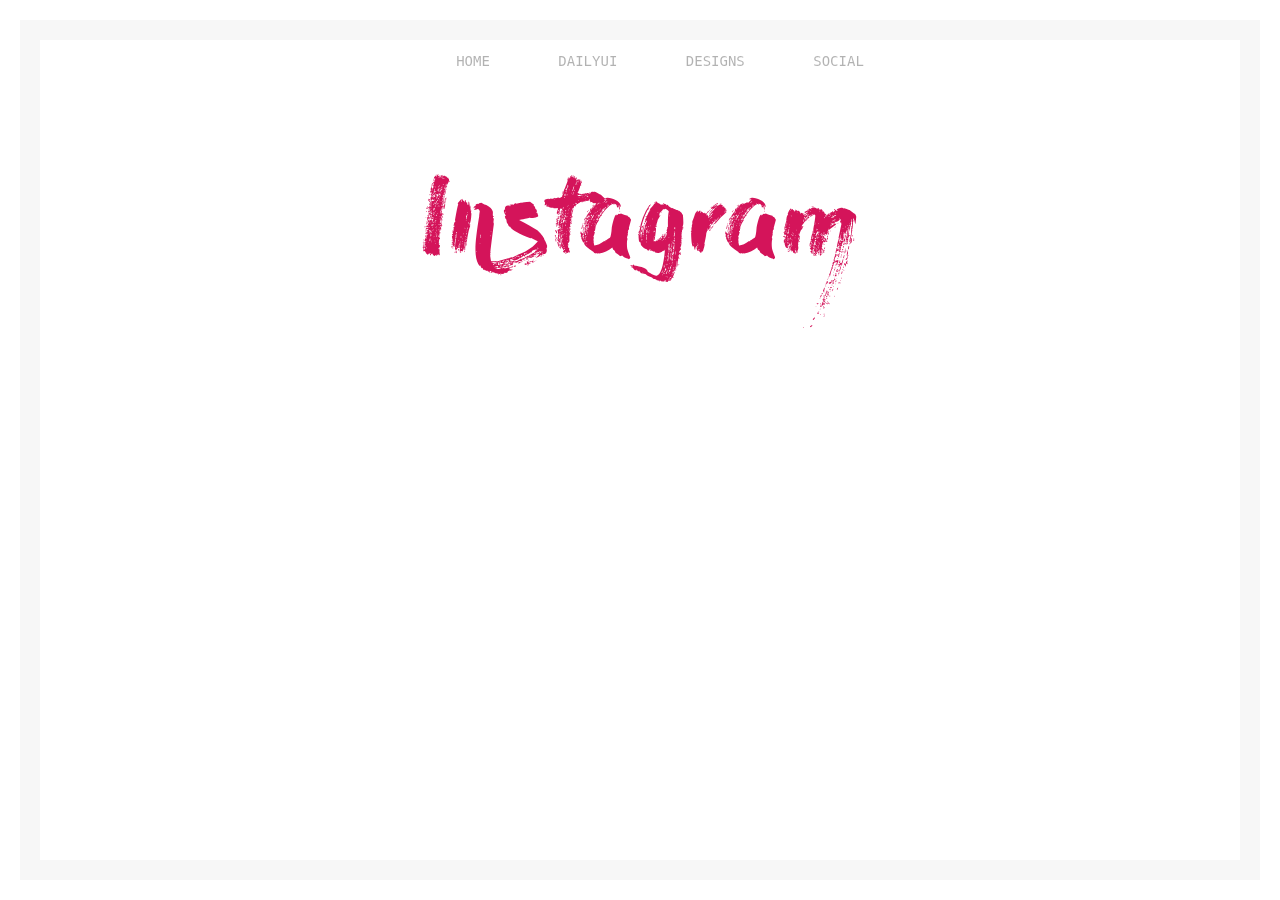
<file: social.html>
<!DOCTYPE html>
<html lang="fr">

<head>
    <meta charset="UTF-8">
    <meta name="viewport" content="width=device-width, initial-scale=1.0">
    <meta http-equiv="X-UA-Compatible" content="ie=edge">
    <title>Kevin Dupas dot com</title>
    <link rel="stylesheet prefetch" href="https://maxcdn.bootstrapcdn.com/font-awesome/4.5.0/css/font-awesome.min.css">
    <link rel="stylesheet" href="css/style.css">
</head>

<body>
    <div class="border__decoration"></div>
    <div class="burger burger-2" id="nav-toggle">
        <span></span>
        <span></span>
        <span></span>
    </div>
    <div class="menu__desktop">
        <div class="burger" id="nav-toggle">
        </div>
        <ul class="nav-items mobile-nav-hidden" id="nav-items">
            <li class="nav-item">
                <a class="special__link social" href="index.html">home</a>
            </li>
            <li class="nav-item">
                <a class="special__link social" href="dayliui.html">dailyui</a>
            </li>
            <li class="nav-item">
                <a class="special__link social" href="designs.html">designs</a>
            </li>
            <li class="nav-item">
                <a class="special__link social" href="social.html">social</a>
            </li>
            <!--<li class="nav-item">
                <a class="special__link" href="contact.html">contact</a>
            </li>-->
        </ul>
    </div>
    <div class="container">
        <div class="row">
            <?xml version="1.0" encoding="iso-8859-1"?>
<!-- Generator: Adobe Illustrator 22.1.0, SVG Export Plug-In . SVG Version: 6.00 Build 0)  -->
<svg version="1.1" id="Calque_1" class="svg__title" xmlns="http://www.w3.org/2000/svg" xmlns:xlink="http://www.w3.org/1999/xlink" x="0px" y="0px"
	 viewBox="0 0 1920 1080" style="enable-background:new 0 0 1920 1080;" xml:space="preserve">
<g>
	<path style="fill:#D4145A;" d="M83.725,231l1.449,2.536c-1.693,0.968-3.022,1.692-3.985,2.173v1.087h0.363
		c1.93,0,4.222,1.573,6.882,4.709c0.962,0,1.449-0.481,1.449-1.449l2.898,1.449l2.535-0.362l-0.362-5.434l2.898,1.449
		c0.238-1.93,1.087-3.136,2.535-3.622l0.362,4.347l2.536-1.449l1.449,2.536c-1.449,0.486-2.173,1.33-2.173,2.535v0.362l0.362,3.985
		h1.449c-0.244-1.206-0.363-2.173-0.363-2.898c0-3.622,1.206-5.434,3.623-5.434h1.811c4.104,0,6.396,1.574,6.883,4.709l2.535-1.811
		c2.173,2.173,3.26,4.471,3.26,6.882l2.898-1.811h1.449v5.434l2.898-1.449h1.449c0,0.968-0.487,1.449-1.449,1.449l1.811,6.882
		c-3.622,9.418-7.125,16.544-10.504,21.372l1.811,2.535c0,1.211-1.33,2.66-3.984,4.347l1.449,2.535v1.449l-2.535-1.087l-2.898,0.362
		c0,0.968-0.362,2.417-1.087,4.347h1.449l-1.087,2.535c0.238,0.968,0.725,1.449,1.449,1.449l-1.087,2.897l1.449,2.536v3.622
		c0,9.418-3.622,14.37-10.867,14.852c0-0.725-0.487-1.087-1.449-1.087l0.362,2.535h2.535v0.362c0,2.173-1.573,10.386-4.709,24.632
		h2.898c3.135-17.625,5.552-26.562,7.244-26.805v1.449c-3.384,15.938-5.071,27.292-5.071,34.05v2.173c-1.693,0-3.26,3.26-4.709,9.78
		l4.347,2.535c1.93-6.52,3.379-9.78,4.347-9.78l2.898-0.362l0.362,2.898v0.362c0,1.449-0.849,2.298-2.535,2.535l1.449,2.536
		l-2.897,12.678c-1.693,0-2.779-0.843-3.26-2.535l-0.363-6.882l-3.984,0.362c-0.725,10.142-2.173,15.338-4.347,15.576l-2.898-1.087
		c-1.449,2.898-2.173,6.158-2.173,9.78v1.449c1.93-1.206,3.379-1.811,4.347-1.811l-1.811-2.535v-1.449
		c0.238-1.93,1.087-2.897,2.536-2.897l1.449,2.535l-1.449,9.78c0.724,0,1.087-0.481,1.087-1.449
		c4.585,0.724,7.001,1.936,7.244,3.622v2.535h-1.449l-2.535-1.087c0,0.968-0.487,1.449-1.449,1.449v-2.898l-1.449,0.725v1.087
		c0.962,1.692,1.449,3.022,1.449,3.984c-1.692,0.487-2.535,1.574-2.535,3.26h1.087c2.898,0,4.709,2.055,5.434,6.158h-1.449
		c-4.109-4.104-7.126-6.158-9.056-6.158v1.449c3.379,3.865,5.071,7.007,5.071,9.418v0.363c0,3.384-2.66,5.196-7.969,5.434
		l0.362,2.897h2.535v0.725c0,1.211-1.211,1.936-3.622,2.173l0.362,2.535l1.449,2.898h-2.536v1.449h1.449
		c2.654-2.173,4.828-3.26,6.52-3.26v2.536c0,1.449-0.363,2.897-1.087,4.347l5.071,6.158c-3.622,0.968-5.434,2.66-5.434,5.071
		c0.962,0,1.568,0.362,1.811,1.087c-1.936,0.487-2.898,1.449-2.898,2.898c1.206,1.692,1.811,3.022,1.811,3.984l-2.535,1.811
		l1.811,2.535v1.449h-2.897v-2.536h-1.449l0.363,3.985c0.962,0,1.449,0.487,1.449,1.449c-3.384,0.487-5.071,3.385-5.071,8.694v1.087
		l2.898-1.449l1.449,2.535l0.363,1.449l-3.26-1.087c-1.449,2.66-2.173,9.543-2.173,20.647h2.897l0.363,3.984
		c0,0.968-1.811,2.898-5.434,5.796c1.206,1.692,1.811,3.022,1.811,3.984l-2.173,5.796h1.449l-1.087,2.897v2.536h2.897v1.449
		l-2.535,3.985v1.449l4.347-0.362v3.26c0,6.282-1.936,9.543-5.796,9.78l0.724,5.433l2.173-1.449l1.449-0.362l-1.087,2.897
		c0.238,0.968,0.724,1.449,1.449,1.449l-0.725,6.883l1.449,16.301l-2.898,0.361h-0.362c-1.693,0-2.536-1.21-2.536-3.622h-2.897
		l0.362,4.347h-1.449v-2.899c-1.693,0.238-2.536,1.449-2.536,3.623v0.724l-2.897,0.363v-2.897l1.087-2.899l-9.418,6.52h-1.087
		c-0.243-1.21-2.173-2.897-5.796-5.071l-0.363-3.984c-5.315,0.238-7.969,2.048-7.969,5.434v0.361l-2.898,0.725
		c0-1.936-0.486-2.899-1.449-2.899l1.449-2.897l-0.362-2.536h-1.449c-4.347,0.238-6.52,1.687-6.52,4.347v0.363l-5.434,0.363
		l-0.363-4.347l-2.535,1.811c0-0.968-0.725-2.298-2.173-3.984c0.962,0,1.449-0.488,1.449-1.449
		c-2.173-2.411-3.984-3.623-5.434-3.623h-0.362l2.535-4.347h-1.449c-0.725,0-1.087,0.363-1.087,1.087v0.363l-2.898-1.087
		c-1.692,0.968-3.022,1.449-3.984,1.449l-0.363-2.536c0-0.962,0.481-1.449,1.449-1.449l-1.449-2.897l-0.724-2.536
		c0-0.962,0.481-1.449,1.449-1.449l-3.26-6.882c2.654,0,3.985-0.962,3.985-2.898h-0.725c-1.449,0-2.173-0.843-2.173-2.535
		c0.238-1.93,1.087-2.898,2.535-2.898h1.449l0.362,6.883l3.985-3.26h1.449l2.535,1.449l1.449-2.898
		c-0.968,0-2.417-0.362-4.347-1.087c0,0.725-0.363,1.212-1.087,1.449c-0.244-0.962-0.725-1.449-1.449-1.449l1.811-8.331
		c-0.968-1.687-1.574-3.498-1.811-5.433c1.449,0,2.655-1.93,3.623-5.796h-0.725c-1.449,0-2.173-0.843-2.173-2.535l-0.362-1.449
		c2.411-3.86,3.622-6.883,3.622-9.056v-0.724h2.898l-1.449,2.535l0.363,1.449c3.379-1.686,5.071-3.26,5.071-4.709h-1.087
		c-2.897,0-5.071-1.568-6.52-4.709l2.536-1.449l4.347,2.173v-2.897c0-0.962-0.487-1.449-1.449-1.449v-0.362
		c0-2.411,2.173-3.741,6.52-3.985c-0.968-1.686-1.449-3.016-1.449-3.984l-2.898,1.449h-2.535l1.087-2.535l-1.449,0.362l-2.536,1.449
		l-2.173-5.434l2.898,1.449v-1.087c0-3.136,0.844-4.828,2.535-5.071v3.985c2.655,0,3.985-1.687,3.985-5.071v-0.725l-1.449-2.535
		c0.481-3.622,2.654-5.552,6.52-5.796l-0.725-2.898l-2.535,1.449h-0.363c-0.486,0-0.849-0.362-1.087-1.087
		c-2.66,1.936-4.833,3.141-6.52,3.623l-1.811-2.898c1.686,0,2.535-1.206,2.535-3.622v-0.725l1.449-0.362l2.536,1.449
		c0-0.962,0.481-1.449,1.449-1.449v1.087c1.686-0.962,3.498-1.449,5.434-1.449c-0.968-1.686-1.449-3.016-1.449-3.984l-2.898,1.449
		v-1.449l-2.535,1.449l-2.898,0.362l-0.362-5.434c1.686-0.238,2.535-1.087,2.535-2.535v-0.725h1.449l2.898,1.449
		c0-0.962,0.238-2.411,0.725-4.347l-0.363-3.985l1.449-0.362l-1.449-2.536v-2.897h2.536l0.362,5.434h1.449v-1.449
		c0-1.686,0.363-2.654,1.087-2.897l-7.607-7.607l-0.362-1.449c0.962,0,2.411-0.481,4.347-1.449c0,0.725,0.481,1.087,1.449,1.087
		l-0.362-2.898c1.93,0,2.898,1.33,2.898,3.985l10.867-5.071c0.481,5.315,1.568,7.97,3.26,7.97h0.362
		c1.93-3.623,2.898-7.364,2.898-11.23v-1.087l-6.52,4.347c0-1.449-1.087-3.135-3.26-5.071c0.724-1.449,1.087-2.898,1.087-4.347
		v-1.449l-2.536,0.363c0,2.66-0.849,4.109-2.535,4.347l1.449,2.535v0.362c0,1.449-0.849,2.417-2.535,2.898h-1.449v-1.449
		c0.724-1.687,1.087-3.017,1.087-3.985c-0.725,0-3.385,1.936-7.97,5.796c0-0.724-0.362-1.087-1.087-1.087h-0.362v0.363
		c0,1.449-0.849,2.298-2.535,2.535v-1.449l0.724-8.332c-0.724,0-1.211-0.481-1.449-1.449l6.882-0.363l-0.362-2.535
		c-1.936,0-3.022-2.292-3.26-6.882l2.535-1.449c1.206,1.693,1.811,3.022,1.811,3.985h2.535v-5.796l-4.347,0.362
		c0.725-3.622,3.379-5.552,7.97-5.796l2.535-0.725c1.93,0.243,3.017,1.087,3.26,2.535l-1.449,2.898h1.449
		c1.686-0.962,3.017-1.568,3.985-1.811l-1.449-2.535c0.725,0,1.087-0.362,1.087-1.087v-0.362
		c-6.282-1.206-10.504-1.811-12.678-1.811l1.087-2.535v-1.449l-3.985,0.363v3.984c-1.693,0-2.66-0.843-2.898-2.535v-1.449
		c0-1.93,2.655-3.498,7.97-4.709c0,0.725,0.362,1.087,1.087,1.087h0.362l-0.725-9.418l2.536-0.363v-1.449h-1.449
		c-1.449,1.449-3.26,2.173-5.434,2.173v-2.898c-0.968,0.244-1.449,0.725-1.449,1.449l-2.898-1.087l-2.535,0.362v1.087l1.811,2.898
		h-3.26c-1.449,0-2.298-0.844-2.536-2.536l-0.362-1.449c0.238-1.686,1.206-2.654,2.898-2.898h1.087l2.897,1.087v-2.535l2.536-0.362
		l0.362,2.897c2.654-1.206,3.985-2.173,3.985-2.897c-1.212-1.687-1.811-3.136-1.811-4.347h2.898v2.897l1.449-0.724v-2.536h0.362
		c1.449,0,2.292,1.33,2.536,3.985l1.449-0.362l-0.362-1.087c-1.212-4.104-3.26-6.158-6.158-6.158h-1.087v-1.811
		c0-3.135,1.087-6.395,3.26-9.78c-0.243-1.93-3.384-5.309-9.418-10.142h2.898v-1.449l-1.811-2.898c0.962,0,1.449-0.481,1.449-1.449
		c1.449,0.724,2.897,1.087,4.347,1.087h1.087l0.362,1.449c0,1.936-0.968,2.898-2.898,2.898c0-0.725-0.362-1.087-1.087-1.087h-0.362
		l0.362,1.087c5.071,4.347,7.607,7.731,7.607,10.142h1.449v-2.173c0-1.93,0.238-3.498,0.724-4.709c0.962,0,1.568,0.486,1.811,1.449
		c7.726-1.686,11.592-3.498,11.592-5.434v-1.449l-2.536,2.173l-0.362-1.449l-2.535,1.449h-0.363c-1.449,0-2.298-1.811-2.535-5.434
		l-1.449,0.362v1.087c0,3.866-1.212,5.796-3.623,5.796c-1.936-0.724-3.384-1.087-4.347-1.087v-1.449h3.985v-1.449h-0.725
		c-2.173,0-3.384-0.844-3.622-2.536c1.686,0,2.535-0.724,2.535-2.173v-2.173l-1.449-2.535c1.449-0.962,3.26-1.568,5.434-1.811
		l-2.173-2.535v-4.347l2.898,1.449h1.087v-1.449c-2.66,0-4.109-1.811-4.347-5.434c1.449,0,2.535-1.93,3.26-5.796H53.66
		c-3.384,0-5.558-1.087-6.52-3.26c0-1.206,1.324-2.774,3.985-4.709c0,0.968,0.481,1.449,1.449,1.449l-0.362-1.449
		c-0.968-1.449-1.449-3.26-1.449-5.434h1.087l-1.449-2.535v-1.449l3.26-5.796c-0.968-1.686-1.449-3.016-1.449-3.984l2.897-0.363
		c0,2.898,0.481,4.347,1.449,4.347l-1.087,2.536c0.238,1.936,1.206,2.897,2.897,2.897c1.206-3.86,2.898-5.914,5.071-6.158
		l-1.449-2.536l-0.363-6.882l-2.897,0.362l-3.985,2.898v-1.449c0.962-7.483,2.411-11.23,4.347-11.23
		c1.93,0.244,2.898,1.087,2.898,2.536c-2.66,0.243-3.985,1.211-3.985,2.897l0.725,2.898h1.087c1.449,0,2.897,0.362,4.347,1.087
		l-0.725-4.347l-1.449-2.535l2.897-0.363v-1.449l-4.709-5.071v-1.087l1.449-0.362c1.206,0.725,2.173,1.087,2.898,1.087
		c0.481,0,0.844-0.119,1.087-0.362c0.238-1.687,1.206-2.655,2.898-2.898l-2.173-2.535l3.984-5.796l-0.362-3.984h-2.898v0.724
		c0,3.141-1.211,4.953-3.622,5.434h-1.449l3.984-6.158l-1.449,0.362v-0.362c0-3.379,2.411-7.121,7.245-11.23h1.449
		c0,2.66,0.962,3.985,2.898,3.985v-0.362C76.118,237.039,78.654,233.66,83.725,231z M16.712,527.307l4.347-0.362v1.449
		c0,1.936-0.849,2.898-2.535,2.898l-1.811-2.536V527.307z M17.074,514.991l2.536-0.363l0.362,2.898
		C18.036,517.527,17.074,516.683,17.074,514.991z M17.074,532.741h1.449v2.898h-1.087L17.074,532.741z M18.523,535.639l1.449-0.363
		l0.362,2.898h-1.449L18.523,535.639z M19.247,521.874l1.087-0.362l0.363,2.897h-1.449V521.874z M21.059,547.592v1.449
		c0,2.66-0.606,5.92-1.811,9.78c0.962,0,2.411,0.363,4.347,1.087v-1.811c0-3.38,1.087-5.071,3.26-5.071v-1.449H26.13
		c-2.173,0-3.385-1.324-3.623-3.984H21.059z M29.027,456.31v1.449c0,1.693-0.849,2.66-2.535,2.898h-2.898v-2.536l2.898,1.087
		C26.492,457.277,27.336,456.31,29.027,456.31z M26.492,496.518l2.898-0.363v1.449c0,1.936-0.849,2.897-2.536,2.897L26.492,496.518z
		 M27.941,528.032v3.984h2.898c-0.968-1.686-1.574-3.016-1.811-3.984H27.941z M28.303,521.149l0.724,5.433l2.898-1.449
		c-1.211-1.686-1.936-3.017-2.173-3.985H28.303z M28.665,418.999l2.898-0.362v1.449l-2.898,0.363V418.999z M29.027,474.059h1.449
		c1.686,0,2.654,0.725,2.897,2.173c-1.692,0.487-2.535,1.811-2.535,3.985v0.724H29.39L29.027,474.059z M29.39,550.128
		c0.481,1.449,1.324,2.173,2.535,2.173h0.362v-2.898L29.39,550.128z M29.752,518.252v1.449l2.535-0.725v-1.087L29.752,518.252z
		 M30.477,391.47l1.449-0.362c1.686,0,2.654,0.849,2.898,2.535H32.65C31.201,393.643,30.477,392.918,30.477,391.47z M35.91,437.473
		c0,0.968,0.481,1.449,1.449,1.449c-1.449,4.109-2.173,7.125-2.173,9.056v0.725h-1.449l-1.811-5.434
		C33.131,439.646,34.461,437.717,35.91,437.473z M32.288,433.489h2.898l0.362,2.897h-2.535L32.288,433.489z M32.65,486.013
		c0.481,1.693,1.449,2.535,2.897,2.535h0.363l0.724-2.897L32.65,486.013z M33.737,549.403v2.898l1.449-0.362l-0.362-2.536H33.737z
		 M36.997,368.649l0.362,3.985h-0.725c-1.449,0-2.173-0.844-2.173-2.536L36.997,368.649z M38.446,420.811l0.362,4.347l1.449-0.362
		l-0.363-3.985H38.446z M39.894,453.774c0.238,1.693,1.087,2.536,2.536,2.536h0.362l-0.362-2.536H39.894z M40.257,528.394v1.449
		l2.897-0.362v-1.449L40.257,528.394z M43.879,383.501c1.686,0,2.654,0.849,2.898,2.535l-5.434,1.449v-1.087
		C41.344,384.469,42.187,383.501,43.879,383.501z M46.777,405.235v0.724c0,2.898-1.574,5.92-4.709,9.056v1.449
		c1.687,0,2.774,0.849,3.26,2.535h1.449c2.173-4.585,3.26-7.482,3.26-8.694l1.087-0.362l1.811,5.434h1.449v-1.087
		c0-0.962,0.362-1.568,1.087-1.811c-0.968-1.686-1.449-3.016-1.449-3.984l-2.897,0.362l-2.536,1.449l-0.362-5.071H46.777z
		 M42.793,488.186v2.898l1.449-0.363l-0.362-2.535H42.793z M44.241,472.972l-1.087,9.78l0.363,1.087
		c0.962,0,2.292,0.487,3.984,1.449l1.449-0.724v-0.725c-2.898,0-4.347-0.844-4.347-2.535v-1.449l1.087-2.897h0.724
		c2.173,0,3.498,2.055,3.985,6.158c1.686,0,2.535-0.962,2.535-2.897l-0.362-2.536c0-1.686-0.725-2.535-2.173-2.535h-0.725v1.087
		h-1.087c-1.936,0-3.022-1.087-3.26-3.26H44.241z M44.241,460.656l0.363,3.984h1.449l-0.362-4.347L44.241,460.656z M47.139,509.92
		c-1.449,6.039-2.173,9.299-2.173,9.78l3.985-0.362v-1.087l-1.449-2.898c1.687-0.238,2.536-1.324,2.536-3.26
		c-0.244-1.449-0.968-2.173-2.173-2.173H47.139z M46.415,316.849c1.93,0,2.898,0.849,2.898,2.536v0.362
		c0,1.449-0.849,2.417-2.535,2.898c0-0.962-0.487-1.449-1.449-1.449c0.725-1.449,1.087-2.654,1.087-3.622V316.849z M45.328,435.662
		v3.984h1.449v-3.984H45.328z M47.139,392.918c0.481,1.449,1.324,2.173,2.535,2.173h0.363l1.087-2.897L47.139,392.918z
		 M49.675,488.911l-2.173,11.229v1.449h1.449v-0.724c0-2.173,0.843-3.498,2.535-3.985l-1.449-2.535
		c0.724-1.93,1.087-3.379,1.087-4.347l-0.363-1.449L49.675,488.911z M47.864,400.888l0.362,2.897l1.087-0.362v-2.898L47.864,400.888
		z M48.588,360.68v1.449l2.898-0.362v-1.449L48.588,360.68z M49.675,354.884v2.898l2.898,1.087h1.449v-1.449h-0.724
		c-1.449,0-2.173-0.844-2.173-2.536H49.675z M49.675,440.371l0.363,2.898h1.087v-2.898H49.675z M49.675,577.295l2.898-0.363
		l-0.362-2.897C50.518,574.759,49.675,575.846,49.675,577.295z M50.761,383.863v2.898h1.449v-2.898H50.761z M51.124,306.707v2.898
		l1.449-0.363v-2.535H51.124z M51.486,379.878l0.362,2.536h1.449l-0.363-2.898L51.486,379.878z M51.486,516.078l0.362,2.897h1.449
		l-0.363-2.897H51.486z M51.848,364.664l0.363,2.536h1.087v-2.536H51.848z M52.211,301.273l2.535-0.362v-2.536
		C53.054,298.619,52.211,299.587,52.211,301.273z M52.935,450.151l-0.724,2.535v2.898h1.449c0-2.173,0.238-4.104,0.725-5.796
		L52.935,450.151z M52.573,493.982l0.362,2.898c1.687-0.962,3.017-1.568,3.985-1.811v-1.087H52.573z M53.297,349.45l0.362,1.087
		h2.535v-1.449L53.297,349.45z M53.66,351.986v1.449h2.898l-0.363-1.449H53.66z M53.66,371.184l0.362,2.898h1.087v-2.898H53.66z
		 M53.66,386.398c0.481,1.693,1.324,2.536,2.535,2.536h0.363l-0.363-2.536H53.66z M53.66,522.96l0.362,2.898l2.536-0.363
		C56.558,523.809,55.59,522.96,53.66,522.96z M54.022,307.794v2.898h1.449v-2.898H54.022z M54.022,360.317l0.363,2.898l1.087-0.362
		v-2.536H54.022z M54.022,392.194v2.535h1.449v-2.898L54.022,392.194z M54.022,480.217l0.363,5.434h1.449l-0.362-5.434H54.022z
		 M55.108,419.362v2.897h1.449l-0.363-2.897H55.108z M55.108,437.473v1.449l2.898-0.363l-0.362-1.087H55.108z M55.471,325.906v2.535
		h1.449v-2.898L55.471,325.906z M55.471,475.87v1.449h2.535v-1.449H55.471z M55.833,449.789l0.725,5.434
		c1.686,0,2.535-0.962,2.535-2.898l-0.725-5.434c-1.692,0.487-2.535,1.33-2.535,2.535V449.789z M56.195,298.013v2.898h1.449
		c1.686-0.238,2.535-1.087,2.535-2.536v-0.362H56.195z M56.92,430.591l2.898-0.362v2.897h-2.536L56.92,430.591z M57.644,316.125
		v2.535c2.173,2.898,3.26,5.196,3.26,6.882c-1.693,0.244-2.536,1.087-2.536,2.536v0.362c0.481,1.693,1.568,2.535,3.26,2.535
		l2.536-1.449l-1.811-2.898c0.725-1.686,1.087-3.016,1.087-3.984l1.449-0.725c1.687,0.243,2.655,1.211,2.898,2.898h-2.898
		l0.363,2.897c0.481,1.693,1.568,2.536,3.26,2.536v-1.087c0-1.206,0.724-1.811,2.173-1.811v-1.449h-2.898l2.535-4.347v-1.087
		c-0.968,0-2.417-0.363-4.347-1.087c0,0.724-0.362,1.211-1.087,1.449c-0.243-0.725-0.724-1.087-1.449-1.087v1.449h-0.362
		c-2.66,0-3.985-1.811-3.985-5.434L57.644,316.125z M57.644,417.912v2.898l5.796,1.087c-0.968-1.686-1.574-3.017-1.811-3.985H57.644
		z M58.006,459.207l0.362,2.898l2.536-0.362C60.904,460.056,59.937,459.207,58.006,459.207z M59.455,441.458v1.087h3.985v-2.898
		C61.747,440.614,60.417,441.22,59.455,441.458z M59.455,474.421v1.449l2.898-0.363l-0.362-1.087H59.455z M60.18,332.426
		l0.362,1.449l2.536-0.362v-1.449L60.18,332.426z M60.542,405.235v1.449h4.347v-1.449H60.542z M60.542,470.074v2.898h1.449v-2.898
		H60.542z M60.904,256.357h2.535v0.362c0,1.449-0.849,2.298-2.535,2.535V256.357z M66.338,355.246v1.087h3.984l0.363,2.535h-1.811
		c-0.725,0-1.087-0.362-1.087-1.087c-1.449,0.968-3.747,1.693-6.882,2.173l0.362,3.985l3.985-3.26l3.984-0.363l2.898,1.449
		l1.087-2.898c-0.968,0-1.449-0.481-1.449-1.449c0.962,0,1.449-0.482,1.449-1.449h-0.725c-1.449,0-2.173-0.843-2.173-2.535
		C68.63,354.403,67.3,355.009,66.338,355.246z M61.266,446.891v1.087h2.535v-1.449L61.266,446.891z M61.266,449.427l0.362,2.898
		l1.449-0.362l-0.363-2.536H61.266z M61.628,314.314l2.898,1.087v-0.725c0-0.962,0.238-2.173,0.725-3.622l-1.449,0.362
		C62.353,311.903,61.628,312.865,61.628,314.314z M62.353,380.603l1.087,9.418c1.206,0,2.773-3.379,4.709-10.143l-0.362-2.897
		C65.613,379.154,63.802,380.365,62.353,380.603z M62.353,396.903c1.206,1.449,1.93,3.747,2.173,6.882l1.449-0.362l0.725-6.882
		L62.353,396.903z M66.338,305.258c0,0.968-0.968,1.692-2.898,2.173l0.362,1.449l5.434-0.725v1.087c1.687,0,2.536-0.724,2.536-2.173
		v-1.811H66.338z M64.164,501.588l0.362,2.898c1.449-0.481,2.173-1.206,2.173-2.173v-1.087L64.164,501.588z M64.527,282.438v2.535
		l1.449-0.362v-2.536L64.527,282.438z M64.527,435.662l0.362,3.984l1.449-0.362l-0.363-3.985L64.527,435.662z M64.889,337.497v2.898
		l1.449-0.362l-0.363-2.898L64.889,337.497z M64.889,407.77l0.363,2.898l1.087-0.363v-2.897L64.889,407.77z M65.613,294.391v1.449
		l1.449,2.535c-0.724,1.936-1.087,3.385-1.087,4.347l2.898-0.362l-0.362-5.434C68.268,295.24,67.3,294.391,65.613,294.391z
		 M66.338,309.605l0.724,2.535h1.449l-0.725-2.535H66.338z M67.787,342.568c0.481,1.693,1.449,2.535,2.898,2.535v-2.535H67.787z
		 M68.149,518.976l0.725,3.985h1.449l-0.724-3.985H68.149z M68.873,371.547c1.686-0.962,3.017-1.568,3.985-1.811V367.2h-1.449
		c-1.692,0.486-2.535,1.33-2.535,2.535V371.547z M69.235,393.643v1.087h2.898v-1.449L69.235,393.643z M69.598,448.703v2.535h1.449
		l-0.362-2.535H69.598z M69.598,483.115v1.449l2.897-0.363l-0.362-1.449L69.598,483.115z M69.96,284.611l0.362,3.984h1.449
		l-0.363-3.984H69.96z M70.685,430.591l0.724,5.434c1.449,0,2.655-1.93,3.623-5.796L70.685,430.591z M70.685,463.554h2.897
		l-0.362-2.897C71.528,461.143,70.685,462.105,70.685,463.554z M70.685,529.843v1.449l2.897-0.363v-1.087H70.685z M71.047,312.141
		l0.362,2.535h1.087v-2.535H71.047z M71.409,316.125v2.897l1.449-0.362v-2.535H71.409z M71.771,440.371v2.535h1.449v-2.897
		L71.771,440.371z M75.394,231.725l0.362,4.347h-2.897v-1.449C73.096,232.936,73.945,231.968,75.394,231.725z M72.858,303.809
		l0.362,2.536h1.449l-0.362-2.898L72.858,303.809z M73.945,347.64l0.362,5.434l-1.449,0.362v1.087h2.897l1.087-2.898v-1.449
		C76.842,348.489,75.874,347.64,73.945,347.64z M72.858,420.811l0.362,2.898l1.449-0.363l-0.362-2.535H72.858z M73.22,409.944v1.087
		h4.347l-0.362-4.347l-1.449,0.362C74.064,407.289,73.22,408.257,73.22,409.944z M73.22,489.635v1.449l3.985-0.363v-1.087H73.22z
		 M73.22,492.533v1.449l1.449,2.536c-0.486,1.211-0.724,2.535-0.724,3.984v1.449h2.535v-2.898l-1.811-6.52H73.22z M73.945,329.89
		v1.449l2.897-0.363v-1.449L73.945,329.89z M74.307,317.212c1.93,2.897,2.898,5.196,2.898,6.882h-1.087
		c0.962,1.449,1.686,3.747,2.173,6.882h1.087v-1.449c0-3.622,1.568-5.671,4.709-6.158l-2.898-6.52l-2.897,1.811
		C76.599,317.698,75.269,317.212,74.307,317.212z M75.394,332.426v1.449c0.481,1.693,1.449,2.535,2.898,2.535l1.449-2.897
		C78.772,333.512,77.324,333.15,75.394,332.426z M75.756,457.758l0.363,2.898l2.897,1.087c-1.211-1.687-1.811-3.017-1.811-3.985
		H75.756z M75.756,474.421l0.363,3.985h1.449l-0.362-3.985H75.756z M76.118,358.507v4.347l1.449-0.363v-3.984H76.118z
		 M76.48,467.539l0.362,2.535h1.449l-0.363-2.535H76.48z M77.567,343.293c0.238,1.692,1.087,2.535,2.535,2.535h0.363L83,345.466
		v-1.449l-1.449-2.173C79.859,342.811,78.529,343.293,77.567,343.293z M78.292,399.801v2.897l1.449-0.362v-2.535H78.292z
		 M83.362,294.391l1.811,2.535l-2.898,1.811c0-0.725-0.362-1.087-1.087-1.087h-0.362v0.724c0,1.212-0.725,2.898-2.173,5.071
		l2.535-0.362v-2.536l1.087-0.724l0.363,2.897l2.535-0.362c0-2.654,1.568-5.914,4.709-9.78l-2.897,0.362
		C85.536,293.91,84.325,294.391,83.362,294.391z M78.654,357.057l0.362,2.898c1.687-0.238,2.536-1.206,2.536-2.898H78.654z
		 M79.016,361.042v1.449h2.898l-0.362-1.449H79.016z M80.102,493.619l0.363,2.535h1.087v-2.897L80.102,493.619z M80.102,511.369
		l0.363,2.898l1.449-0.362l-0.362-2.536H80.102z M81.189,370.822l2.898-0.725l-0.362-2.535
		C82.033,368.049,81.189,369.136,81.189,370.822z M82.638,334.599v1.087c0.962,1.692,1.449,3.022,1.449,3.984h1.449l1.087-5.434
		l-2.535,1.449c-0.243-0.725-0.606-1.087-1.087-1.087H82.638z M82.638,470.074v3.985l1.449-0.362l-0.362-3.985L82.638,470.074z
		 M83,497.604l0.362,5.434c1.687-0.481,2.536-1.449,2.536-2.898v-3.26L83,497.604z M83.362,244.765l0.363,2.898l1.449-0.363
		l-0.362-2.535H83.362z M84.087,287.508l2.898-0.362l-0.363-3.985c-1.692,0.487-2.535,1.33-2.535,2.536V287.508z M84.087,356.333
		l0.362,2.897l1.087-0.362v-2.535H84.087z M84.449,447.253l0.363,1.449h2.535v-1.449H84.449z M86.261,313.589l-1.087,5.434
		c0.238,1.449,1.568,5.558,3.985,12.316c1.449-0.238,2.173-0.844,2.173-1.811v-1.087c-2.417,0-3.866-2.173-4.347-6.52
		c2.654-0.238,3.984-1.324,3.984-3.26l-3.26-3.985c0.962,0,1.449-0.481,1.449-1.449L86.261,313.589z M85.174,367.2l0.362,2.897
		h1.087V367.2H85.174z M85.536,303.809v2.898h1.449l-0.363-2.898H85.536z M85.898,462.467c0.481,1.693,1.449,2.536,2.897,2.536
		l-0.362-2.898L85.898,462.467z M86.261,244.403v1.449h2.898v-1.449H86.261z M86.623,470.799l0.363,3.985h1.449l-0.362-4.347
		L86.623,470.799z M86.985,339.67v1.449l2.897-0.363l-0.362-1.087H86.985z M87.709,280.264l0.363,2.897l2.535-0.362v-2.535H87.709z
		 M88.072,368.649v1.449l2.897-0.362l-0.362-1.449L88.072,368.649z M96.041,295.115v3.985h-1.087l-2.898-1.087l-3.622,8.332h2.535
		c0-2.655,0.844-4.104,2.536-4.347l2.897,1.087v-0.725c0-3.86,1.687-6.033,5.071-6.52v-1.449L96.041,295.115z M88.434,423.709v2.897
		l1.449-0.362l-0.362-2.535H88.434z M88.796,415.377l0.363,1.449l2.897-0.362l-0.362-1.087H88.796z M92.781,445.443v0.724
		c0,2.173-0.849,3.385-2.535,3.623c0-0.962-0.487-1.449-1.449-1.449l0.725,4.347c2.411-2.173,4.466-3.26,6.158-3.26v-1.449
		C95.435,446.292,94.467,445.443,92.781,445.443z M89.521,236.071h2.898v2.535l-2.898,0.363V236.071z M89.883,343.655l0.363,2.535
		h1.087v-2.535H89.883z M90.607,314.676v1.449l2.898-0.363l-0.363-1.449L90.607,314.676z M90.607,347.64v2.897h1.449v-2.897H90.607z
		 M90.969,324.094h2.898v-2.898C91.932,321.683,90.969,322.645,90.969,324.094z M90.969,458.12l2.898,1.087h1.449l-0.362-4.347
		l-1.449,0.363C91.813,455.466,90.969,456.434,90.969,458.12z M91.332,294.029c0.724,1.693,1.811,2.536,3.26,2.536l-0.363-2.898
		L91.332,294.029z M91.332,462.105v1.449l2.897-0.362v-1.087H91.332z M91.694,242.954v2.536h1.449v-2.536H91.694z M92.056,317.212
		l0.363,2.897c1.686-0.238,2.535-1.206,2.535-2.897H92.056z M92.419,307.794l0.362,1.087c1.686,0,2.535-0.962,2.535-2.898
		l-0.362-1.449C93.262,305.021,92.419,306.107,92.419,307.794z M92.419,423.346l0.362,4.347l2.535-0.362v-1.449
		C95.316,424.195,94.348,423.346,92.419,423.346z M93.505,399.801v2.897h1.449l-0.362-2.897H93.505z M95.679,379.154l-0.725,6.882
		h2.898l-1.087-6.882H95.679z M95.316,310.329l0.363,1.087h2.535v-1.449L95.316,310.329z M95.679,432.764h2.897l0.363,3.985h-0.363
		c-1.449,0-2.298-0.844-2.535-2.536L95.679,432.764z M96.041,348.726l0.362,2.897l1.087-0.362v-2.535H96.041z M97.852,285.335
		c0,1.936-0.363,3.747-1.087,5.434v1.449h1.449v-0.725c0-2.411,1.206-3.741,3.622-3.985v-2.897l-2.535,1.811
		C99.058,285.698,98.576,285.335,97.852,285.335z M97.128,363.94l0.362,3.984l2.898-0.362l-0.725-3.985L97.128,363.94z
		 M98.214,241.143v0.724c0,0.968-0.243,2.055-0.725,3.26l2.536-0.362l-0.725-3.985L98.214,241.143z M98.214,429.866l2.898-0.362
		v2.535l-2.536,0.725L98.214,429.866z M99.663,362.491l1.449-0.724l1.087-5.434c-1.693,0.243-2.536,1.573-2.536,3.984V362.491z
		 M100.026,330.614l0.362,3.622h1.449c0-0.962,0.363-2.292,1.087-3.984L100.026,330.614z M100.388,352.348l0.362,2.535h2.536v-2.897
		L100.388,352.348z M100.75,426.969l1.449-0.363l0.362,2.898h-1.449L100.75,426.969z M101.836,248.75v2.897l2.536-1.811
		c0.238,0.968,0.724,1.449,1.449,1.449l1.087-5.434C104.972,247.787,103.286,248.75,101.836,248.75z M103.648,274.831l0.362,2.897
		c1.687-0.238,2.536-1.087,2.536-2.535v-0.362H103.648z M106.183,302.36v2.535h1.449l-0.363-2.535H106.183z M109.081,310.329v1.087
		c0,1.212-0.606,2.779-1.811,4.709v2.535c1.449,0,3.136-1.93,5.071-5.796l-0.362-2.536H109.081z M112.703,283.886l-3.622,8.694
		l0.725,2.535h1.449v-2.535c0-3.86,1.449-5.914,4.347-6.158C115.601,284.735,114.634,283.886,112.703,283.886z M110.893,346.19
		h1.087l0.724,3.985l2.536-1.449l1.449-0.363l-3.622,7.245c0.962,0,1.449,0.487,1.449,1.449l-5.434,1.449
		c1.206-3.379,1.811-6.639,1.811-9.78V346.19z M109.806,246.938v1.449l2.897-0.362v-1.087H109.806z M111.255,300.549l0.362,2.898
		h1.449l-0.363-2.898H111.255z M111.617,305.982l0.363,2.898h1.449l-0.362-2.898H111.617z M114.153,334.961
		c1.449,0.487,2.654,0.725,3.622,0.725h0.725v3.984l-2.536,0.725l-0.362-2.898h-1.087v2.898c0.962,1.693,1.568,3.022,1.811,3.985
		l-2.898,1.449l-1.449,0.362v-4.347C111.979,337.259,112.703,334.961,114.153,334.961z M113.428,275.555l0.362,4.347l1.449-0.362
		l-0.725-3.985H113.428z M115.963,293.305c1.93,0,3.017,0.724,3.26,2.173l0.363,1.449H118.5c-1.212,0-1.811-0.725-1.811-2.173
		L115.963,293.305z M118.5,272.295l-1.811,10.143l2.898-0.725c-0.244-1.686-0.363-3.136-0.363-4.347
		c0-1.686,0.238-3.017,0.725-3.985v-1.087H118.5z M116.688,333.512l2.898-0.725v1.449l-2.536,0.363L116.688,333.512z
		 M130.453,260.341c1.686,0.244,2.654,1.212,2.897,2.898v1.087l-2.897,0.362V260.341z"/>
	<path style="fill:#D4145A;" d="M140.599,543.246h2.897l0.363,5.796h-2.898L140.599,543.246z M186.964,337.497
		c1.687,5.315,4.947,9.299,9.78,11.954l0.363,2.898h1.449l0.725-8.694l2.897-0.362l2.536,13.04l1.449-0.363l-0.362-4.347h2.897
		l0.363,5.796l2.173,6.882l2.897-0.362l0.363-13.04h2.897l2.898,17.025v2.898l2.898-0.362l0.724,5.796
		c0,0.968-0.486,1.574-1.449,1.811l1.811,2.535l-1.449,3.26h0.363c1.449,0,2.897,1.33,4.347,3.985l-2.536,1.449
		c-0.243-0.725-0.724-1.087-1.449-1.087h-0.362l0.362,2.898h1.087c1.206,0,1.811,0.362,1.811,1.087v0.724
		c0,0.968-0.363,2.173-1.087,3.623l2.173,5.796c-1.449,25.118-4.109,39.846-7.97,44.193c0-0.962-0.486-1.449-1.449-1.449v2.898
		h0.725c2.411,0,3.741,0.849,3.984,2.535v1.449l-2.897,0.362l2.173,5.796c-3.623,4.591-8.213,24.756-13.765,60.493
		c-0.968,0.243-1.449,0.849-1.449,1.811l0.724,7.244h-2.897l-0.363-2.897l-1.449,0.362c-1.693,16.182-2.535,26.93-2.535,32.238
		v2.899h-2.898l-1.087-11.592l-1.449,0.362v0.725c0,3.622-1.936,8.818-5.796,15.576v1.449l-1.449,0.361l-0.362-2.897h-2.898
		l-2.535,1.811c-0.244-0.962-0.849-1.448-1.811-1.448l0.725,5.795h2.897v1.449l-5.796,0.363l-1.087-11.592l0.725-10.142h-1.087
		c-1.212,0-1.811-0.362-1.811-1.087l-2.898,1.449h-0.362c-0.725,0-1.087-0.363-1.087-1.087c-3.141,0.243-5.196,4.228-6.158,11.953
		l-1.449,0.363l-0.725-5.796h-2.897l0.362,4.347l-2.898,0.363v-1.449c-0.243-2.411-0.362-5.071-0.362-7.969
		c0-11.105,1.568-25.113,4.709-42.019l-2.897,0.362c-1.936,14.733-3.26,22.096-3.985,22.096c0.238,0.968,0.844,1.449,1.811,1.449
		c-1.212,6.282-1.811,10.385-1.811,12.316v0.725l-1.449,0.362c-4.347-6.277-7.851-9.418-10.505-9.418h-0.362l-0.363-2.897h1.449
		c1.93,0.724,3.379,1.087,4.347,1.087v-2.898c-0.244-1.686-1.574-2.535-3.985-2.535h-0.725v-1.449c0-1.93,0.844-3.016,2.536-3.26
		c0,0.968,0.481,1.449,1.449,1.449l1.449-2.898l-6.52-5.434v-1.449l5.796,2.535c-2.66-10.38-4.109-17.025-4.347-19.923l2.535-1.811
		c0.238,0.968,0.844,1.449,1.811,1.449l1.087-3.26l-4.347,0.363l-0.363-5.796h1.449l2.897,1.087v-1.449l-2.173-6.882l0.725-9.056
		h2.898l0.362,4.347l1.449-0.362l-0.724-7.245c-0.968-1.686-1.574-3.016-1.811-3.984l3.26,1.087l-0.362-2.898h-1.087
		c-1.212,0-1.811-0.362-1.811-1.087v-0.362c0-2.655,1.686-4.104,5.071-4.347l-0.363-4.347h-2.897
		c0.962-11.592,3.379-17.625,7.244-18.112l-0.362-4.347c0-0.725-0.362-1.087-1.087-1.087h-0.362
		c7.969-44.43,12.797-67.613,14.489-69.549l-1.811-2.898v-2.897c7.726-7.97,11.592-12.678,11.592-14.127h2.898l0.724,5.434
		l-1.449,3.26l1.449-0.363l2.898-1.449l-2.173-7.245v-1.449C184.666,338.464,185.515,337.497,186.964,337.497z M144.945,542.883
		h2.897l0.363,2.898h-2.898L144.945,542.883z M145.307,548.679h2.898l0.362,4.347h-2.898L145.307,548.679z M148.93,523.685
		l0.363,2.897h1.449l-0.362-2.897H148.93z M152.914,450.876l0.362,2.897l1.449-0.362l-0.363-2.898L152.914,450.876z
		 M155.812,566.791l2.897-0.363v1.449c-0.724,2.173-1.087,3.74-1.087,4.708h-2.897v-1.448
		C155.45,569.207,155.812,567.759,155.812,566.791z M158.71,498.328l1.449,2.536l0.362,1.449l-2.898,0.362l0.363,4.347l4.347-0.362
		l-0.363-1.449l0.363-14.49C160.883,490.721,159.672,493.257,158.71,498.328z M159.797,546.143v1.449
		c0.482,1.692,1.449,2.535,2.898,2.535h0.362l-0.362-1.449c0-1.687-0.725-2.536-2.173-2.536H159.797z M161.608,482.028
		c0,0.968-0.362,2.417-1.087,4.347l2.898,1.449l1.087-6.158L161.608,482.028z M161.246,564.979l2.897-0.361l-0.724,8.694
		l-2.898,0.361v-1.448L161.246,564.979z M169.577,543.97v0.725c0,0.968-0.362,2.173-1.087,3.622l2.898-0.362l-0.362-4.347
		L169.577,543.97z M169.215,538.174l0.362,2.898l1.449-0.363l-0.363-2.897L169.215,538.174z M172.113,555.199l1.811,2.898
		c-0.724,1.448-1.087,2.66-1.087,3.622v0.725l-2.897,0.361v-0.361c0-0.725,0.362-1.206,1.087-1.449l-1.449-2.536
		C169.577,556.529,170.42,555.443,172.113,555.199z M171.75,517.527l0.363,2.898h1.449l-0.362-2.898H171.75z M174.286,546.506
		l2.897,1.087l-0.362-4.347c-1.693,0.486-2.535,1.449-2.535,2.897V546.506z M176.097,531.654l-0.724,8.694h2.897l0.725-7.607v-1.449
		L176.097,531.654z M177.184,527.307v1.449l2.898-0.362v-1.449L177.184,527.307z M178.27,522.598v1.449h2.898v-1.449H178.27z
		 M180.444,500.864l0.725,5.796c1.686-0.238,2.535-1.087,2.535-2.535V503.4l-0.362-2.898L180.444,500.864z M183.704,554.113h2.898
		l-0.362-4.347c-1.693,0.486-2.536,1.449-2.536,2.897V554.113z M186.24,530.929l0.362,4.347l1.449-0.362l-0.724-4.347
		L186.24,530.929z M186.964,523.322v1.449h2.898v-1.449H186.964z M188.775,510.282v2.898h1.449v-2.898H188.775z M192.76,488.186
		v2.898l2.897-0.363c0-1.686-0.724-2.535-2.173-2.535H192.76z M196.382,534.189l-0.362,10.505v1.449l1.449-0.362l0.725-7.245
		l-0.363-4.347H196.382z M196.02,563.531l2.897-0.363l0.363,1.449c-0.725,1.448-1.087,2.66-1.087,3.622v0.725l-1.449,0.361
		L196.02,563.531z M197.831,462.83v1.449c0.482,1.936,1.568,2.898,3.26,2.898l-0.362-1.449
		C200.729,463.798,199.761,462.83,197.831,462.83z M198.556,524.047l-0.725,7.245v1.449h1.449l0.724-7.607v-1.449L198.556,524.047z
		 M199.28,514.991l0.362,5.796h1.449l-0.362-5.796H199.28z M200.367,510.645l0.362,2.897h1.449l-0.362-2.897H200.367z
		 M201.091,503.4l2.898-0.362v-2.898C202.054,500.627,201.091,501.713,201.091,503.4z M203.627,530.929l2.897-0.362l-0.724,10.142
		l-2.898,0.363L203.627,530.929z M203.627,430.591l0.362,2.898l1.449-0.363l-0.362-2.897L203.627,430.591z M208.698,403.785v0.363
		c0,1.936-1.573,5.796-4.709,11.591l1.449,2.898c-0.486,1.211-0.724,2.66-0.724,4.347v2.898h1.449l3.985-20.647v-1.449H208.698z
		 M204.351,488.548l0.363,4.347h1.449l0.725-7.607c-1.693,0.487-2.536,1.449-2.536,2.898V488.548z M204.714,511.731l0.362,4.347
		h1.449l-0.362-4.347H204.714z M206.163,478.044l0.362,2.897h1.449l-0.363-2.897H206.163z M206.887,503.038l0.362,2.897l1.449-0.362
		l-0.362-2.898L206.887,503.038z M207.249,472.247l0.362,2.898h1.449l-0.363-2.898H207.249z M209.423,462.105l-1.087,5.796v1.449
		h1.449l1.087-6.158v-1.449L209.423,462.105z M209.423,395.092l0.362,2.898h1.449l-0.363-2.898H209.423z M214.494,438.198
		c0,0.968-0.363,2.417-1.087,4.347l0.362,2.898h1.449v-1.449c0-1.686,0.238-3.135,0.725-4.347v-1.449H214.494z M223.188,367.562
		h1.449v2.898h-1.449V367.562z M270.64,354.884c10.867,6.52,17.869,9.78,21.01,9.78h0.362c15.938,7.732,25.475,17.631,28.616,29.704
		v5.071c0,2.66-0.124,5.796-0.362,9.418c0.962,3.622,2.535,5.434,4.709,5.434h0.363v2.898h-1.449l-2.897-1.087l0.362,5.796h1.087
		c1.206,0,1.93,0.362,2.173,1.087v1.811c0,3.865-0.606,7.731-1.811,11.591l1.449-0.362c0,0.968-0.487,1.574-1.449,1.811
		c1.449,4.833,2.173,7.607,2.173,8.331c-9.661,74.139-14.489,113.742-14.489,118.812v0.363h-1.449l1.449,2.897v2.536
		c0,3.135-0.725,4.828-2.173,5.071c0.238,0.725,0.725,1.087,1.449,1.087h0.363l-1.087,7.245l0.362,4.347
		c2.173,26.318,10.505,44.555,24.994,54.696l21.734-1.811c0.962,0,1.449,0.482,1.449,1.449c19.798-4.109,35.98-7.97,48.539-11.592
		h2.898l0.362,2.536c-4.347,0.482-10.505,2.536-18.474,6.158v1.449l2.173,6.883c-0.968,0.238-2.417,0.843-4.347,1.811
		c0-1.692-0.725-2.536-2.173-2.536h-0.725v2.173c0,5.31-1.692,8.088-5.071,8.332l-5.796,0.724l-2.897-1.449
		c-0.725,3.136-3.504,4.828-8.332,5.072l-2.898,0.361h-1.449c-1.449,0-2.898-0.361-4.347-1.087
		c-1.693,1.206-3.622,1.931-5.796,2.173l-14.852-4.708c0,0.962-0.487,1.567-1.449,1.811c0-1.212-3.985-2.897-11.954-5.071v-1.449
		l-2.898,0.363l1.449,2.897l-8.331,0.724l2.535-4.708l-0.362-2.899l-7.245,0.725l3.26,3.984v1.449h-1.449
		c-6.52-1.936-10.629-4.472-12.316-7.607l-2.535,1.811c-2.66-1.692-7.731-3.746-15.214-6.158l-0.725-7.245
		c-0.724,0.238-1.087,0.725-1.087,1.449v0.363h-0.362c-3.866,0-7.007-4.109-9.418-12.316h-1.449c0,0.962-0.487,1.568-1.449,1.811
		c-9.418-9.904-15.214-26.442-17.387-49.626l-0.725-11.591c-0.243-3.86-0.362-8.088-0.362-12.678
		c0-28.492,5.434-75.583,16.301-141.271v-1.087c0-3.136,0.843-10.143,2.535-21.01c-2.66-6.276-5.315-9.418-7.969-9.418h-0.363
		c-9.661,2.66-14.851,4.109-15.576,4.347v-2.898l5.071-6.52v-1.449c-2.898,2.173-5.196,3.384-6.883,3.622l-0.362-2.898l2.898-0.362
		v-1.449l-5.796,0.724l14.852-11.591l-2.898,0.362l-0.362-2.898c3.379-0.238,5.796-0.962,7.245-2.173
		c1.449,0.725,2.654,1.087,3.622,1.087h0.725C257.962,358.388,262.184,356.576,270.64,354.884z M249.269,564.618l0.362,2.897h1.449
		l-0.362-2.897H249.269z M263.758,530.205l0.362,2.535h1.449l-0.363-2.898L263.758,530.205z M266.656,493.619
		c0,2.173-0.244,6.039-0.725,11.592l0.362,2.897l1.449-0.362v-3.26c0-3.86,0.6-7.607,1.811-11.229L266.656,493.619z M283.68,644.671
		v1.449l2.898-0.363v-1.449L283.68,644.671z M301.792,651.915v1.449l2.898-0.363v-1.448L301.792,651.915z M308.675,495.793
		l0.725,4.347l1.449-0.362l-0.724-4.347L308.675,495.793z M311.573,478.044l0.362,2.897l1.449-0.362l-0.363-2.898L311.573,478.044z
		 M412.998,628.008l7.245-0.724l0.362,2.897c-1.449,0-3.26,1.087-5.434,3.26h-1.449L412.998,628.008z"/>
	<path style="fill:#D4145A;" d="M481.82,350.9l17.387,12.678l-1.449,3.26v1.449c2.897,0,5.552,4.709,7.969,14.127
		c3.622,0,5.671,3.746,6.158,11.229c-1.936,0.243-2.898,1.33-2.898,3.26l6.158,2.898l-1.449,3.26l3.26,4.709v6.52
		c-6.763,4.109-14.251,6.158-22.458,6.158h-10.867c-1.212,0-1.811-0.481-1.811-1.449c-4.347,2.173-20.166,5.796-47.453,10.867
		c35.256,18.837,61.699,33.688,79.329,44.555c19.561,19.08,30.066,33.326,31.514,42.744c1.687,0,5.434,8.456,11.23,25.356h-1.811
		c1.206,1.936,1.811,3.503,1.811,4.709c-1.212,3.141-2.298,4.709-3.26,4.709l1.449,7.969v2.897c0,4.834-2.535,9.657-7.607,14.49
		h-5.071v1.449h-4.709v-3.26h-2.898l1.449,3.26v1.448c0,2.173-1.087,3.26-3.26,3.26h-3.26l-2.898-1.448
		c0,4.827-6.882,9.055-20.647,12.678c11.592-9.661,17.387-16.544,17.387-20.647l-6.158,4.709h-3.26v-4.709
		c2.411,0,7.121-2.66,14.127-7.97v-1.448h-1.449l-11.229,6.158h-1.449v-3.26h-1.811c0,3.379-1.574,5.071-4.709,5.071
		c0-1.21-0.486-1.811-1.449-1.811l-1.449,3.26c0.962,0,2.535,0.482,4.709,1.449c0-0.968,0.481-1.449,1.449-1.449v1.449
		c0,4.347-4.709,6.52-14.127,6.52v1.448h4.709v3.26c-10.143,5.31-17.025,7.97-20.647,7.97v-1.811h-3.26v3.26h-1.449v-4.709
		c2.173,0,3.26-1.087,3.26-3.26h-1.811c0,1.687-2.055,3.86-6.158,6.52v-3.26h-1.811v1.449c2.173,3.622,3.26,6.276,3.26,7.968h-3.26
		l-2.897-1.448v3.26h-1.811v-5.072c2.173,0,3.26-0.968,3.26-2.897v-1.811h-1.449c-5.315,3.622-7.97,6.276-7.97,7.968l-3.26-1.448
		c-0.968,1.93-1.449,3.498-1.449,4.708h-1.811v-3.26h-2.897c0,3.136-2.173,5.796-6.52,7.97l-9.418-1.449
		c-0.725,4.104-1.811,6.159-3.26,6.159h-4.709c0,0.962-0.487,1.448-1.449,1.448l-11.229-1.448c-4.109,1.686-6.158,3.26-6.158,4.708
		h3.26v1.812l-5.071,6.158l-2.898-1.449l-4.709,2.899h-3.26v-1.449l3.26-4.709v-3.26h-1.811l-6.158,4.709l-3.26-1.449
		c0,2.173-1.087,3.26-3.26,3.26l-6.158-1.811c-3.385,2.173-6.039,3.26-7.97,3.26l3.26,4.709c3.136,0,4.709-1.574,4.709-4.709h1.449
		c1.206,0,1.811,0.482,1.811,1.449l2.897-1.449c1.206,0,1.811,0.482,1.811,1.449l2.898-1.449l3.26,1.449
		c0-0.968,0.481-1.449,1.449-1.449l1.811,3.26c-1.449,0-3.623,2.655-6.52,7.97h-1.449v-3.26h-6.158l-7.97,1.448
		c-3.141-3.384-4.709-6.52-4.709-9.418h-1.811c0,1.206-0.481,2.774-1.449,4.709h3.26v1.811c0,1.93-2.173,2.897-6.52,2.897v1.812
		c0.243,1.93,1.33,2.897,3.26,2.897c0.243-1.936,1.324-2.897,3.26-2.897c1.93,0.962,3.498,1.448,4.709,1.448v3.26
		c-1.211,0-2.779,0.482-4.709,1.449l-3.26-1.449c-5.309,1.206-7.969,2.774-7.969,4.709h1.449c2.173-1.212,3.747-1.811,4.709-1.811
		v1.811c7.002-3.141,15.452-4.709,25.357-4.709l-2.898,4.709l2.898,1.449c2.897-6.282,5.071-9.419,6.52-9.419l1.449,3.26
		c-2.173,0.238-3.26,1.206-3.26,2.899h3.26l3.26-1.449c1.93,0.962,3.498,1.449,4.709,1.449v3.26l-7.969,1.811v-1.811l-10.867,4.708
		l-1.811-2.897l-15.576,6.158v1.449h2.898v3.26l-7.97,1.811l-9.418-1.811c-0.962,0-1.449,0.6-1.449,1.811l-7.969-1.811h-7.969
		v-1.449l1.811-3.26c-5.309,0-7.969-1.087-7.969-3.26c0.968,0,1.449-0.486,1.449-1.448l3.26,1.448c2.173,0,3.26-0.968,3.26-2.897
		v-3.26l-6.52-1.811l-1.449,3.26c-4.347-0.968-6.52-3.022-6.52-6.159l-2.898,1.449h-1.811c0-2.173-2.049-3.26-6.158-3.26
		c0.243-1.936,1.211-2.897,2.898-2.897c0,0.962,0.605,1.448,1.811,1.448l1.449-3.26c0-1.448-4.709-5.071-14.127-10.867
		c-1.206-2.173-1.811-3.746-1.811-4.708l1.811-3.26v-1.812h-1.811v3.26h-2.898v-3.26l1.449-2.897c-1.449,0-3.017-1.573-4.709-4.709
		l1.449-3.26c9.418,0.963,15.214,2.536,17.387,4.709h14.489l9.418-1.449l3.26,1.449l64.839-18.837h4.709
		c0-1.448,16.9-9.418,50.712-23.907c23.664-13.04,41.532-27.286,53.611-42.743v-1.449c-8.213-5.071-17.631-9.899-28.254-14.489
		l-3.26,1.811c-48.302-19.317-77.281-35.136-86.936-47.452c0.962,0,1.449-0.6,1.449-1.811c-6.039,0-10.267-4.709-12.678-14.127
		c-3.141,0-5.196-5.796-6.158-17.387c-4.347-4.585-6.52-9.293-6.52-14.127v-1.811h3.26v-4.709c-3.385-2.898-6.039-8.694-7.97-17.387
		c0.962-4.104,3.017-6.158,6.158-6.158c-0.968-2.173-1.449-3.741-1.449-4.709l1.449-3.26c-0.968-2.173-1.449-3.741-1.449-4.709
		l3.26,1.449c0-4.104,5.796-6.158,17.387-6.158v2.898h1.449c2.173,0,3.26-0.962,3.26-2.898c-3.141,0-4.709-1.087-4.709-3.26
		c6.033-0.962,11.348-1.449,15.938-1.449c0.238,1.936,1.206,2.898,2.898,2.898v-1.449l-1.449-3.26c2.654,0,5.309-1.087,7.969-3.26
		h1.449c0.962,0,1.449,0.606,1.449,1.811l23.907-4.709v1.449C449.219,353.678,461.292,352.111,481.82,350.9z M307.948,624.748v1.449
		h3.26v-1.449H307.948z M314.106,614.967h5.071v-2.897h-1.811C315.193,612.308,314.106,613.275,314.106,614.967z M315.917,624.748
		v1.449h3.26v-1.449H315.917z M320.626,613.519v3.26c5.315,0,7.969,1.087,7.969,3.26h2.898c0-3.385,1.692-5.072,5.071-5.072v-1.448
		c-7.482,0-11.229-0.488-11.229-1.449C323.405,613.032,321.837,613.519,320.626,613.519z M323.887,618.227l-1.811,6.52h4.709
		l-1.449-3.26c0.968,0,1.449-0.486,1.449-1.448L323.887,618.227z M322.075,634.167v3.26h1.811v-3.26H322.075z M323.887,629.457
		v1.449h2.897v-1.449H323.887z M328.595,634.167v3.26h2.898C331.493,635.253,330.531,634.167,328.595,634.167z M331.493,629.457
		v3.26c4.347,0,6.52,0.962,6.52,2.897h3.26l2.897-1.448c-0.962-2.173-1.449-3.748-1.449-4.709l-7.969,1.449L331.493,629.457z
		 M355.401,637.427h-4.709l-19.198,1.448v1.449c6.52,0,9.78,1.568,9.78,4.709c11.591-3.623,17.387-6.159,17.387-7.607v-1.812
		L355.401,637.427z M333.304,620.039v1.448h4.709v-1.448H333.304z M336.564,610.259v1.811h2.898v-1.811H336.564z M338.014,613.519
		v3.26h1.449v-3.26H338.014z M339.462,646.844v3.26h1.811v-3.26H339.462z M344.171,612.07c0,4.347-0.481,8.569-1.449,12.678h1.449
		c5.315,0,7.97-1.573,7.97-4.708h1.811v4.708c8.456-3.622,12.678-6.282,12.678-7.968c-2.173,0-3.26-0.606-3.26-1.812l-3.26,1.812
		h-7.969v-1.812h3.26v-1.448h-4.709c0,0.962-0.481,1.448-1.449,1.448l1.449,3.26c0,2.173-1.087,3.26-3.26,3.26
		c0-0.724-0.481-3.865-1.449-9.418H344.171z M342.722,650.104v1.449c1.211,0,2.779,0.48,4.709,1.448h1.811v-1.448
		c-1.206,0-2.898-0.488-5.071-1.449H342.722z M344.171,664.231h1.811v3.26h-1.811V664.231z M349.243,610.259v1.811h2.898v-1.811
		H349.243z M350.691,627.646v1.811c0.968,1.93,1.449,3.498,1.449,4.709h1.811v-6.52H350.691z M352.141,665.681h4.709v3.26h-1.449
		C353.227,668.941,352.141,667.854,352.141,665.681z M353.951,608.81v3.26h1.449v-3.26H353.951z M355.401,630.906h3.26v-3.26
		C356.488,628.127,355.401,629.213,355.401,630.906z M366.63,604.1c0,2.173-2.173,3.26-6.52,3.26v2.899
		c0.725,0,3.866,0.599,9.418,1.811c0-2.173-0.968-3.26-2.898-3.26l1.449-3.26V604.1H366.63z M360.11,629.457v3.26h1.449v-3.26
		H360.11z M368.079,620.039v2.897h1.449v-2.897H368.079z M388.726,602.652v2.897h-1.811c-0.968,0-1.449-0.486-1.449-1.449
		c-7.488,1.449-11.229,3.018-11.229,4.709v1.449l9.78-2.899l1.449,2.899v1.811c-2.173,0-3.26,0.482-3.26,1.449
		c-0.968,0-1.449-0.488-1.449-1.449l-9.418,1.449l1.449,3.26l6.52-3.26l1.449,3.26c-1.693,0.962-4.834,1.448-9.418,1.448v3.26
		l23.545-4.708v-3.26l-7.969,1.448v-2.897h4.709v-1.811h-2.898c0-2.173,0.482-4.228,1.449-6.159v-1.448H388.726z M371.339,604.1
		v3.26h1.449v-3.26H371.339z M372.788,393.643v3.26h3.26v-3.26H372.788z M372.788,656.262h7.969v1.449l-7.969,1.811V656.262z
		 M376.048,645.034v1.811h3.26v-1.811H376.048z M377.497,632.717h3.26v-3.26C378.584,629.695,377.497,630.781,377.497,632.717z
		 M379.308,600.84v1.812h2.897v-1.812H379.308z M382.206,629.457v3.26c1.93-1.212,4.104-1.811,6.52-1.811v-1.449H382.206z
		 M388.726,597.58v1.812h2.898v-1.812H388.726z M488.34,570.775l-3.26-1.449c-4.109,3.86-12.56,8.57-25.356,14.127
		c1.206,2.173,1.811,3.742,1.811,4.709h-1.811l-7.97-3.26c-1.936,4.347-5.071,6.52-9.418,6.52l1.811,3.26l-3.26,1.449h-1.449v-3.26
		h-1.811c0,4.347-7.369,8.569-22.096,12.678c-5.315,0-7.969-0.968-7.969-2.897c-1.936,0.962-3.504,1.448-4.709,1.448h-1.449v-1.448
		c7.245-2.661,10.867-4.834,10.867-6.52l-17.387,4.708v1.812l3.26,4.708c-0.968,0-1.449,0.482-1.449,1.449l2.897,1.449v-2.899h1.811
		c0.962,0,1.449,0.482,1.449,1.449l3.26-1.449c5.309,0.238,7.97,1.206,7.97,2.899c6.033,0,15.452-3.623,28.254-10.867
		c0,0.962,0.6,1.448,1.811,1.448c0-1.692,3.623-3.746,10.867-6.158c2.173,0.962,3.742,1.449,4.709,1.449l-1.449-3.26
		c5.552-1.936,10.262-4.591,14.127-7.97c0,1.206,0.6,1.811,1.811,1.811c0-1.448,9.418-7.244,28.254-17.387
		c2.898-5.309,5.071-7.968,6.52-7.968c0,0.968,0.481,1.448,1.449,1.448l1.449-2.897l-2.898-1.811h-1.811
		C494.617,560.271,488.34,564.499,488.34,570.775z M396.695,614.967h2.897c2.173,0,3.26-0.968,3.26-2.897v-1.811
		C398.744,611.945,396.695,613.519,396.695,614.967z M399.593,618.227v1.812h3.26v-1.812H399.593z M402.853,629.457
		c2.173,0.238,3.26,1.324,3.26,3.26h-3.26V629.457z M402.853,643.584h4.709v1.449h-4.709V643.584z M404.302,592.872v1.811h3.26
		v-1.811H404.302z M404.302,610.259v3.26h1.811v-3.26H404.302z M414.083,594.683v1.449h4.709l1.449-3.26h-1.449
		C416.618,594.077,415.044,594.683,414.083,594.683z M420.24,586.713v1.449h7.97v-3.26L420.24,586.713z M440.888,612.07v1.449
		c0,2.411-3.746,3.984-11.229,4.708C431.345,614.118,435.092,612.07,440.888,612.07z M431.47,584.902v5.071h1.449
		c2.173,0,3.26-1.087,3.26-3.26C434.968,586.713,433.399,586.108,431.47,584.902z M442.337,583.453v3.26h1.811
		c1.93,0,2.898-1.087,2.898-3.26v-1.448C445.11,582.967,443.542,583.453,442.337,583.453z M444.148,610.259h4.709
		c0,2.173-1.087,3.26-3.26,3.26h-1.449V610.259z M448.857,608.81h2.897v1.449h-2.897V608.81z M455.015,572.586
		c0.481,1.931,1.568,2.899,3.26,2.899l-1.449,3.26v1.448h2.898v-7.607H455.015z M458.275,604.1h3.26c0,2.173-1.087,3.26-3.26,3.26
		V604.1z M467.693,607.36h1.449c5.309,2.411,7.97,3.985,7.97,4.709l9.78-4.709c7.244,0,10.867,0.963,10.867,2.899
		c-0.968,2.173-1.449,3.74-1.449,4.708l-3.26-1.448c0,0.962-0.486,1.448-1.449,1.448l-1.811-6.158
		c-2.897,2.411-8.093,4.466-15.576,6.158v1.812h4.709c1.93-1.212,3.498-1.812,4.709-1.812v3.26l-6.52,1.812
		c0-1.212-0.487-1.812-1.449-1.812c0,6.278-1.573,9.419-4.709,9.419v-1.449c0.962-1.936,1.449-3.984,1.449-6.158l-4.709,2.897
		h-4.709v1.811h-1.449l-3.26-1.811c0.962-1.692,1.449-3.746,1.449-6.158l4.709,3.26c2.173-1.212,3.741-1.812,4.709-1.812v-1.448
		l-1.449-3.26c2.173,0,3.26-1.087,3.26-3.26h-3.26V607.36z M462.984,572.586l-1.449,2.899l2.898,1.811l1.811-3.26L462.984,572.586z
		 M467.693,570.775v4.709h1.449v-4.709H467.693z M475.662,602.652h1.449c0,1.93-0.968,2.897-2.898,2.897h-1.811
		C472.883,603.614,473.97,602.652,475.662,602.652z M481.82,584.902v1.811h5.071l1.449-3.26h-1.449
		C484.718,584.416,483.026,584.902,481.82,584.902z M481.82,589.973v1.449h3.26v-1.449H481.82z M488.34,586.713v3.26h1.449v-3.26
		H488.34z M491.6,604.1h2.898v1.449H491.6V604.1z M493.049,583.453v3.26h1.449v-3.26H493.049z M494.499,602.652h3.26v1.448h-3.26
		V602.652z M499.207,575.485v1.811h5.071v-1.811H499.207z M502.467,607.36h1.811c0,1.931-1.087,2.899-3.26,2.899h-1.811
		C499.688,608.323,500.775,607.36,502.467,607.36z M507.176,584.902h1.811c0,2.173-1.087,3.26-3.26,3.26h-1.449
		C504.517,585.989,505.484,584.902,507.176,584.902z M505.728,604.1h3.26v1.449h-3.26V604.1z M511.886,554.837v1.811h3.26v-1.811
		H511.886z M513.696,550.128v1.811h3.26v-1.811H513.696z M518.406,551.939v2.897h1.449v-2.897H518.406z M524.563,572.586v1.449
		h1.811c2.173-0.486,4.223-3.141,6.158-7.97h-1.449C529.392,566.066,527.218,568.239,524.563,572.586z M527.824,586.713h3.26v3.26
		h-3.26V586.713z M535.793,566.066v3.26h1.449v-3.26H535.793z M540.502,582.005h1.449v2.897h-1.449V582.005z"/>
	<path style="fill:#D4145A;" d="M663.661,235.709h1.449v1.449l-3.26,4.347l-0.362,1.449l4.347,0.363
		c1.206-4.585,2.773-6.883,4.709-6.883h0.363v1.449l-2.173,6.882l2.897,0.362c0.238-2.173,0.962-3.984,2.173-5.434
		c1.687,0.968,3.017,1.574,3.985,1.811c-0.243,1.693-1.087,2.535-2.535,2.535h-0.725c1.206,4.109,2.535,6.158,3.985,6.158
		c0.962-3.622,2.049-5.434,3.26-5.434c1.93,1.211,3.379,1.811,4.347,1.811l-0.363,2.897l-3.26,3.985l-0.362,4.347l6.158-3.622
		l2.535,1.811l0.362-2.897l4.347,0.362l2.898,1.811c0-0.962,0.481-1.449,1.449-1.449l-0.724,8.694h1.449
		c0.238-2.654,1.206-3.984,2.898-3.984h0.362l1.087,2.897c-2.173,0-3.866,2.298-5.071,6.883h0.363c1.686,0,2.773-1.811,3.26-5.434
		h1.449l2.535,1.811c-3.384,5.071-5.196,8.819-5.434,11.23c1.687,0.486,2.536,1.449,2.536,2.897v0.363
		c-3.866,0.968-5.92,2.173-6.158,3.622l1.087,2.898c-6.282,16.906-10.023,25.356-11.229,25.356v1.449
		c5.309,1.693,9.056,3.504,11.229,5.434c0.481-1.686,1.324-2.535,2.535-2.535h0.363l4.347,3.26c0.238-2.411,5.19-3.86,14.851-4.347
		c0-0.962,0.482-1.449,1.449-1.449c0,0.968,0.481,1.449,1.449,1.449c0-0.725,0.362-1.087,1.087-1.087h0.362
		c0,0.968,0.482,1.449,1.449,1.449c0.481-1.686,1.449-2.535,2.897-2.535h0.363l5.796,0.725l-0.362,2.897h1.449l4.709-2.535v0.362
		c0,0.725,0.363,1.212,1.087,1.449c0.482-5.071,4.222-7.607,11.23-7.607c1.206,0,2.535,0.124,3.984,0.362
		c0.238-0.725,1.324-1.087,3.26-1.087h1.449c2.897,0.243,9.78,3.866,20.647,10.867c3.86,0.243,10.623,5.677,20.285,16.301
		l2.898,0.362l-0.362,1.449l-2.173,7.244c3.86,0.244,5.796,1.33,5.796,3.26c-1.449,0.487-3.022,0.725-4.709,0.725h-1.449
		l-0.362,5.796l2.898,0.363c-0.244,1.449-2.417,2.779-6.52,3.984l0.362-2.897l-1.449-0.363l-9.418,6.52l-1.449-0.362l1.811-2.535
		l0.363-1.449c-5.071,3.141-8.094,4.709-9.056,4.709h-0.362l0.362-2.898l1.811-2.535l-1.449-0.363c-0.968,0-4.591,2.173-10.867,6.52
		c-1.693-0.238-2.536-1.568-2.536-3.984v-0.725l-7.244,0.725v-1.449l-2.898,1.087h-1.449l-6.883-5.071
		c-1.211,0.486-2.66,0.724-4.347,0.724h-1.449c-0.243-3.86-1.574-5.914-3.985-6.158l1.811-2.536v-0.362
		c0-1.449-1.33-3.017-3.985-4.709v1.449l1.087,3.26h-0.362c-1.449,0-3.384,1.211-5.796,3.622c-0.725,0-1.087-0.362-1.087-1.087
		v-0.362c-14.008,2.417-22.097,4.953-24.27,7.607v-0.725c0-1.449-0.849-2.173-2.535-2.173c-0.243,1.693-0.725,2.536-1.449,2.536
		h-0.363c-1.692-1.206-3.022-1.811-3.984-1.811c-1.693,3.384-4.109,5.071-7.245,5.071h-0.725l1.087,2.897
		c-7.731,1.212-11.835,4.228-12.316,9.056c-0.968,0-1.574,1.449-1.811,4.347l-1.449-0.363v-2.897h-1.449
		c-1.936,0-2.898,0.849-2.898,2.535h1.449c-2.66,5.558-4.833,8.332-6.52,8.332h-0.362v-0.363c0-0.724-0.362-1.206-1.087-1.449
		l-4.709,18.474l5.434,2.173c-2.173,3.622-3.385,6.401-3.623,8.332l0.725,7.244c-1.211,5.558-2.417,8.332-3.622,8.332v0.362
		c0,0.725,0.362,1.212,1.087,1.449c-0.487,6.52-2.055,9.78-4.709,9.78h-0.362l-0.362,1.087c2.654,0.486,3.984,1.573,3.984,3.26
		v0.362h-0.362c-0.725,0-1.087,0.362-1.087,1.087l4.347,0.362l-0.725,5.796h-2.897l0.724-4.347l-1.449-0.363
		c-0.487,2.898-1.33,6.283-2.535,10.143h1.449l-1.811,2.897l-0.362,2.898l4.347,0.362v1.449l-7.245,0.724l-0.362,2.898
		c0.962,0,1.449-0.481,1.449-1.449c3.623,1.936,5.434,3.503,5.434,4.709v0.362l-1.449-0.362l-2.898-1.811l-0.362,5.796l1.449,0.362
		l2.898-1.087v1.449l-5.071,5.071l-0.724,8.694l1.449,0.362c0.481-4.585,1.568-6.882,3.26-6.882h0.362l-0.362,2.535l-1.811,2.898
		c0.962,0,1.449,0.487,1.449,1.449c-0.968,0-1.574,0.487-1.811,1.449c0.962,0,1.449,0.486,1.449,1.449
		c-1.936,0.243-3.022,1.211-3.26,2.898v1.449h1.449l0.362-2.898c1.686,0.487,2.535,1.449,2.535,2.898v0.362h-0.362
		c-1.211,0-2.779,2.173-4.709,6.52l0.724,23.545c-1.936,0-3.022,0.849-3.26,2.535c0.962,0,1.449,0.487,1.449,1.449h-0.363
		c-2.66,0-4.347,2.779-5.071,8.331l2.897,0.363l-0.362,4.347l-2.898-1.811v1.449c0,1.936,0.844,3.022,2.536,3.26l-1.811,2.536v2.897
		c2.173,0.244,4.347,2.417,6.52,6.52l-1.811,2.898c0,1.212,1.568,4.709,4.709,10.504v1.449l-5.796,1.087
		c0-0.968-0.486-1.568-1.449-1.811l-3.26,3.984l-2.898-1.449c-1.449,0.482-2.66,0.725-3.622,0.725h-0.725l-1.087-2.899l1.811-2.535
		l-2.898-1.812v1.449c0.725,0,1.087,0.363,1.087,1.087v0.363l-6.158,3.984c-2.173-2.173-3.985-3.379-5.433-3.623l0.362-4.347
		l2.898,0.363v-0.363c0-2.173-3.26-7.726-9.78-16.663h0.724c1.449,0,2.173-0.843,2.173-2.535l0.363-1.449h-0.363
		c-1.692,0-2.66,1.33-2.897,3.984c-1.449-0.238-3.141-3.379-5.071-9.418l0.362-3.985l2.898,1.449
		c-2.898-15.695-4.347-28.735-4.347-39.121c0-3.379,0.119-6.395,0.362-9.056l-2.897-0.362v15.938l-2.898-0.362l-0.362,1.449
		c4.347,7.007,6.52,14.127,6.52,21.372c0,1.211-0.125,2.535-0.363,3.985v1.449H611.5v-0.362c0-2.411-3.503-6.034-10.505-10.867
		l1.811-2.898l-4.347-0.362v-1.449c0.481,0,2.411-0.238,5.796-0.724l0.363-1.449v-0.724c0-1.449-0.849-2.292-2.536-2.536
		c0-0.962,0.482-1.449,1.449-1.449c-0.244-1.449-0.363-3.379-0.363-5.796c0-2.411,0.119-5.309,0.363-8.694h0.362
		c0.725,0,1.686-1.324,2.898-3.985l-4.347-0.362l1.087-8.694c0-1.93-0.968-3.017-2.898-3.26c1.449-4.104,5.309-8.088,11.592-11.954
		h1.449l-0.362,2.897l1.449,0.363l0.725-8.694l-9.056,5.071l-2.535-4.709l2.898-1.087c0,0.968,0.481,1.449,1.449,1.449
		c0.238-1.449,1.449-3.26,3.622-5.434l-1.449-0.362l-3.26,1.449c-1.449-3.379-2.173-5.914-2.173-7.607l2.173-7.244h-1.449
		c3.135-8.45,5.071-12.678,5.796-12.678l-0.725-8.694c0.482-4.104,1.811-8.332,3.985-12.678c-0.725,0-1.087-0.362-1.087-1.087
		v-0.362h2.898c1.686,1.211,3.016,1.936,3.984,2.173l-1.087-3.26l3.26-1.087l-1.449-2.898l0.362-1.449l1.811-2.898l-2.898-1.811
		l-1.811,2.897l0.724,7.245l-5.796-0.362l0.362-1.449c0.238-2.897,1.568-6.639,3.985-11.229c-0.968-0.238-1.449-0.844-1.449-1.811
		l7.607-2.173v-1.449c-2.66-0.238-3.985-1.568-3.985-3.985v-0.724c-5.796,0.486-8.818,1.692-9.056,3.622v1.449l1.087,2.898
		l-2.898,1.087h-1.449l0.362-4.347l-4.709,2.535c0.724,1.449,1.087,2.66,1.087,3.623v0.724l1.449,0.363l0.362-2.898
		c1.449,0.968,3.742,1.574,6.883,1.811v2.897h-1.449l-2.897-1.811l-0.363,4.347l2.898,0.362l-0.362,1.449
		c-0.244,4.834-2.417,7.488-6.52,7.97v-0.363c0-0.724-0.363-1.087-1.087-1.087l1.449-2.897l0.725-4.347h-2.898l-0.725,5.796
		l-4.347-0.725c0-0.724,0.363-1.087,1.087-1.087h0.363l-1.087-3.26l0.724-5.434l3.26-4.347h-2.897l3.26-4.347l0.362-4.347
		l-1.087-2.897c-1.693,0.724-7.488,1.087-17.387,1.087l-1.449-2.898l-7.245,0.725l-2.898-0.363l-19.561-6.158
		c-0.238,0.724-0.724,1.087-1.449,1.087h-0.362l0.362-1.449l3.26-3.984c-3.86-0.238-5.796-0.844-5.796-1.811l-2.898,1.087h-1.449
		c1.449-4.104,2.298-7.483,2.535-10.142l-5.071-9.056c1.449-0.724,2.66-1.087,3.623-1.087h0.724l-1.087-3.26
		c7.245-2.654,12.803-3.984,16.663-3.984h1.087v1.449l9.056-3.26c2.173,0.243,4.104,0.849,5.796,1.811
		c4.828-0.725,7.364-2.411,7.607-5.071l2.898,1.811l5.796,0.724c3.86-2.411,7.121-3.622,9.78-3.622h0.725
		c1.449,1.211,3.26,1.936,5.433,2.173c7.245-3.136,10.867-5.19,10.867-6.158c0.238-3.379,0.962-5.796,2.173-7.244
		c-0.968,0-1.449-0.482-1.449-1.449h0.724c1.449,0,2.292-0.843,2.536-2.535l-4.347-0.725c0.481-1.686,1.568-2.535,3.26-2.535
		l2.535,1.811l0.725-4.347l-3.26,1.087h-1.449l0.725-5.796h1.449c2.898,0,4.466-1.206,4.709-3.622
		c-0.968-0.238-1.449-0.844-1.449-1.811c1.93,0,8.45-16.301,19.561-48.902c2.173-3.622,3.742-5.434,4.709-5.434l1.449,0.363v2.535
		l1.449,0.362v-2.897c-0.724,0-1.087-0.363-1.087-1.087v-0.363h2.898l-1.087-2.897C656.054,241.267,658.59,239.094,663.661,235.709z
		 M551.006,361.404v1.449l2.898,0.362v-1.449L551.006,361.404z M558.976,367.924c0.243,2.173,1.087,3.26,2.535,3.26l0.362-2.897
		L558.976,367.924z M586.867,337.497l-0.362,2.898h1.449l0.363-2.898H586.867z M590.128,495.068h2.898l1.087,6.158l-3.26,1.087
		l-1.087-2.898L590.128,495.068z M593.75,473.334l5.434,6.52l-0.725,7.245l-4.347-0.725l2.173-6.882l-3.26,1.087l-2.173-4.709
		C591.333,474.183,592.301,473.334,593.75,473.334z M591.577,509.558c2.411,0.243,3.984,4.833,4.709,13.764l-2.898-0.362
		C592.177,515.478,591.577,511.007,591.577,509.558z M605.341,415.015v1.087c0,2.897,0.725,5.434,2.173,7.607l-4.709,2.535v0.725
		c0,2.417,1.324,3.746,3.985,3.984l-0.363,1.449l-2.535-0.363l-0.725,5.796c0,0.968,0.482,1.573,1.449,1.811
		c-3.385,13.04-6.039,19.561-7.97,19.561l-1.087-3.26c1.206-1.449,1.93-3.26,2.173-5.434l-4.347-0.362v-1.449l2.898,0.362
		l0.362-2.898l-4.347-0.724c6.277-3.86,9.418-6.883,9.418-9.056l-7.245-0.724c0.238-1.687,1.568-2.536,3.985-2.536h0.725
		l0.362-1.449c-2.66-0.238-3.985-1.568-3.985-3.985v-0.724c1.206-1.687,1.811-3.017,1.811-3.985h1.449l-0.724,7.245l2.897,0.362
		v-1.449l-0.724-7.607l3.26-1.087l-1.449-2.898c0.725-1.686,1.687-2.535,2.898-2.535H605.341z M592.301,505.211l2.898,0.362
		l-0.362,2.898c-1.693-0.238-2.536-1.087-2.536-2.536V505.211z M600.995,504.849l-0.362,2.898c-1.211,1.693-1.811,3.022-1.811,3.985
		c-1.692-0.238-2.535-1.087-2.535-2.536v-0.724l0.362-2.898h0.725C598.335,505.573,599.546,505.335,600.995,504.849z
		 M598.097,446.167l-0.363,2.898h1.449l0.362-2.898H598.097z M598.097,415.739h2.897v1.449h-2.897V415.739z M598.459,469.35
		l2.898,0.362v1.449l-2.898-0.362V469.35z M600.27,525.134l4.347,0.362c1.93,8.456,2.897,14.127,2.897,17.025v0.725l-0.362,2.897
		C604.979,545.905,602.682,538.899,600.27,525.134z M604.255,515.354v1.449h2.898v-1.449H604.255z M605.704,412.117h2.897
		c0,1.211,0.363,2.779,1.087,4.709l-1.449-0.362c-1.693,0-2.535-0.725-2.535-2.173V412.117z M606.791,400.525l-0.363,4.347h1.449
		l0.362-4.347H606.791z M608.601,515.716l-0.362,4.347h1.449l0.363-4.347H608.601z M608.601,531.654
		c1.449,0.243,4.104,6.763,7.97,19.561c-0.725,0-1.212,0.487-1.449,1.449c0.962,0,1.449,0.487,1.449,1.449h-2.898l0.362-4.347
		l-2.897-0.363l-0.363,2.898l-2.535-1.811c1.206-2.654,2.292-3.984,3.26-3.984c-1.936-6.277-2.898-10.867-2.898-13.765V531.654z
		 M611.137,475.146l-0.725,7.245h1.449l2.173-6.883L611.137,475.146z M611.5,443.269c0,1.936,0.844,2.897,2.535,2.897l0.363-2.897
		H611.5z M612.224,434.576v1.449h2.897v-1.449H612.224z M614.035,417.188l2.536,4.709c-2.173,0-3.26,0.849-3.26,2.535l-0.363,1.449
		h1.811c1.686,0,2.654-1.324,2.898-3.985c-0.487-1.449-0.725-2.654-0.725-3.622v-0.725L614.035,417.188z M614.76,452.325
		c0,0.968-0.606,2.298-1.811,3.985v1.449l1.449,0.362c0-1.206,0.6-2.654,1.811-4.347v-1.449H614.76z M613.311,469.35l-0.363,2.897
		l1.449,0.363l0.362-2.898L613.311,469.35z M614.76,378.067v2.897h1.449v-2.897H614.76z M615.484,476.957l-0.363,2.897h1.449
		l0.362-2.897H615.484z M617.658,437.836l-1.811,2.897l-0.362,4.347h1.449c0.238-2.654,1.568-3.984,3.985-3.984h0.724l0.363-1.449
		C620.793,439.646,619.344,439.047,617.658,437.836z M616.571,434.938v1.449l2.897,0.363V435.3L616.571,434.938z M616.933,504.849
		l-0.362,2.898h1.449l0.362-2.898H616.933z M616.571,510.645c0.724,2.173,1.93,9.543,3.622,22.096l2.898,0.362v-1.449
		c-1.936-2.654-2.898-6.52-2.898-11.592c0-1.93,0.119-3.984,0.362-6.158v-1.449c0.238-1.686,1.568-2.535,3.985-2.535h0.725
		l0.362-2.898c-3.384,2.417-6.158,3.623-8.332,3.623H616.571z M616.571,536.725v2.897l1.449,0.363v-2.898L616.571,536.725z
		 M617.658,410.306l-0.725,4.347h1.449l0.725-4.347H617.658z M616.933,503.4l2.898,0.362c0.481-4.828,1.206-7.244,2.173-7.244
		l-1.087-2.898c1.206-1.686,1.811-3.136,1.811-4.347C620.555,489.273,618.619,493.982,616.933,503.4z M620.918,420.811l-2.536,9.78
		l-0.362,2.898l1.449,0.362c0.238-2.654,2.049-5.434,5.433-8.332c-1.692-0.238-2.535-1.568-2.535-3.984v-0.725H620.918z
		 M618.744,471.523l-0.363,5.796l3.985,0.362c-0.487-1.206-0.725-2.654-0.725-4.347v-1.449L618.744,471.523z M619.468,465.727
		l-0.362,2.898l2.898,0.362l0.362-2.897L619.468,465.727z M619.468,480.217l-0.362,2.897l2.898,0.363v-0.725
		C622.004,481.304,621.156,480.46,619.468,480.217z M620.918,390.021v1.449l2.897,0.362v-1.449L620.918,390.021z M622.004,409.219
		l-0.725,8.694h1.449c0.238-4.347,0.962-7.12,2.173-8.331L622.004,409.219z M621.642,458.845l-0.362,2.535l1.449,0.363l0.363-2.898
		H621.642z M622.004,454.498l-0.363,2.898h1.449l0.362-2.898H622.004z M621.642,515.354v1.449l2.898,0.363v-1.449L621.642,515.354z
		 M622.367,448.703l-0.362,4.347h1.449l0.362-4.347H622.367z M625.265,374.444l-1.811,5.796l2.898,0.362
		c0.238-2.173,0.843-4.104,1.811-5.796L625.265,374.444z M628.525,418.637l1.087,2.898c-1.936,0.243-3.022,1.087-3.26,2.535v1.449
		l2.897-1.087l2.898,0.363c-0.243,1.449-1.811,2.779-4.709,3.984c0-0.962-0.487-1.568-1.449-1.811
		c-0.724,7.731-1.573,11.591-2.535,11.591c0.725,1.936,1.087,3.385,1.087,4.347l1.449,0.363c0-1.687,1.087-3.623,3.26-5.796
		l0.363-1.449l-1.087-2.898l2.897-1.087c0,0.968,0.482,1.449,1.449,1.449c0-0.725,0.362-1.087,1.087-1.087h0.362
		c0,0.968,0.481,1.449,1.449,1.449v-2.898l-5.433-1.811c2.173-2.173,3.26-4.104,3.26-5.796c-0.724-1.93-1.087-3.379-1.087-4.347
		L628.525,418.637z M624.54,533.103l-0.725,4.347l1.449,0.363l0.362-4.347L624.54,533.103z M624.54,397.99l-0.362,3.985l2.897,0.362
		c-0.724-1.93-1.087-3.379-1.087-4.347H624.54z M624.178,491.084v1.449c0,1.936,0.843,2.898,2.535,2.898v-2.173
		C626.713,491.808,625.864,491.084,624.178,491.084z M624.902,542.159h2.898l0.362-2.898
		C626.226,539.504,625.14,540.472,624.902,542.159z M625.265,390.745v1.449h2.897v-1.449H625.265z M625.989,413.928l-0.362,2.897
		h1.449l0.363-2.535L625.989,413.928z M626.713,403.785v2.898l1.449,0.362v-2.897L626.713,403.785z M627.438,547.955l-0.363,2.898
		l1.449,0.362l0.362-2.898L627.438,547.955z M633.958,315.763c-0.244,2.66-1.574,3.985-3.985,3.985h-0.725v2.898l6.883,2.173v-1.449
		c-0.487-1.206-0.725-2.897-0.725-5.071v-2.536H633.958z M629.611,554.113l-0.363,2.898c0.238,1.936,1.087,3.022,2.536,3.26h1.449
		l0.362-1.449C633.596,557.372,632.266,555.805,629.611,554.113z M629.973,329.89l-0.362,2.898l4.347,0.362v-1.449
		C632.99,331.701,631.66,331.101,629.973,329.89z M630.335,487.099l-0.362,2.898l1.449,0.362l0.363-2.898L630.335,487.099z
		 M630.335,546.868l-0.362,1.449l2.898,0.363l0.362-1.449L630.335,546.868z M632.147,408.857c0,0.968-0.606,2.298-1.811,3.985
		c2.655,0.243,3.985,1.573,3.985,3.984v0.725l1.449,0.362c0-0.724,0.725-3.622,2.173-8.694c-0.968,0-1.449,0.487-1.449,1.449
		l-2.898-1.811H632.147z M631.06,434.938v1.449l2.898,0.363V435.3L631.06,434.938z M632.147,571.862l2.898,0.363
		c1.686,0.962,3.135,1.567,4.347,1.811l-0.363,4.347c-2.897-3.141-5.196-4.833-6.882-5.071V571.862z M633.596,452.687v2.898h1.449
		l2.173-6.882h-0.363C635.164,448.703,634.077,450.033,633.596,452.687z M633.958,390.021v1.449l2.897-1.087
		c0,0.968,0.482,1.449,1.449,1.449l0.362-4.347h-1.449C635.283,387.485,634.196,388.334,633.958,390.021z M634.682,398.715
		l-0.724,5.796l1.449,0.362l0.725-5.796L634.682,398.715z M643.738,277.366l1.087,2.898c-0.725,7.244-2.536,10.991-5.434,11.229
		l1.087,3.26v1.087l-4.347-0.362v0.362c0,1.693,1.686,3.747,5.071,6.158c1.206-10.143,3.498-15.214,6.883-15.214h0.362l0.362-1.449
		c-1.936-0.238-2.897-0.843-2.897-1.811c1.206-1.687,1.811-3.136,1.811-4.347l-2.535-1.449L643.738,277.366z M636.856,304.534
		l-0.362,1.449c0.238,1.936,1.087,2.898,2.535,2.898l1.449,0.362l0.362-1.449c0-1.93-0.968-3.017-2.898-3.26H636.856z
		 M636.494,438.198v1.449l2.898,0.363v-1.449L636.494,438.198z M636.856,433.851v2.898l1.449,0.362v-2.898L636.856,433.851z
		 M639.029,489.635l-0.362,2.898c1.93,0,2.898-0.962,2.898-2.898H639.029z M639.392,499.778l-0.363,1.449l2.898,0.362l0.362-1.449
		L639.392,499.778z M640.116,478.044l-0.362,2.897h1.449l0.363-2.897H640.116z M640.478,413.928l-0.363,4.347
		c1.93-0.725,3.379-1.087,4.347-1.087l0.363-1.449C643.614,415.739,642.165,415.139,640.478,413.928z M640.116,431.316v1.449
		l2.898,0.362v-1.449L640.116,431.316z M640.84,320.834v1.449l2.898,0.363l0.362-4.347
		C642.165,318.299,641.078,319.148,640.84,320.834z M643.376,252.734h2.898l-0.725,4.347h-2.897L643.376,252.734z M643.014,463.554
		l-0.362,2.898l1.449,0.362l0.362-2.897L643.014,463.554z M643.376,370.46l-0.362,2.897l1.449,0.363l0.363-2.898L643.376,370.46z
		 M644.463,401.25l2.898,0.362l0.362-2.897C645.787,398.715,644.7,399.564,644.463,401.25z M644.825,517.889l-0.363,2.898h1.449
		l0.362-2.898H644.825z M649.896,244.403l-0.362,1.449c-0.968,1.936-1.574,3.384-1.811,4.347l-2.897-0.362l0.362-1.449
		C645.187,246.938,646.755,245.614,649.896,244.403z M646.636,365.027l-0.362,2.897h1.449l0.363-2.897H646.636z M647.723,385.674
		c0,1.936,0.844,2.897,2.536,2.897l0.362-2.897H647.723z M649.172,471.523v2.897l1.449,0.363v-2.898L649.172,471.523z
		 M650.259,298.375v1.449l2.897,0.362v-1.449L650.259,298.375z M650.259,564.979v2.899h1.087l0.362-2.899H650.259z M651.345,378.791
		l-0.363,2.536l1.449,0.362l0.362-2.898H651.345z M653.881,425.519h2.173c1.449,0,2.292-0.843,2.535-2.535h-1.449
		C655.205,422.984,654.119,423.833,653.881,425.519z M656.416,415.377l2.898,0.362v-2.897
		C657.379,413.085,656.416,413.928,656.416,415.377z M660.763,399.801l-0.362,2.897l1.449,0.363l0.363-2.898L660.763,399.801z
		 M661.85,432.04l2.898,0.363v1.449c-1.211,1.693-1.811,3.022-1.811,3.985h-1.449L661.85,432.04z M662.212,311.416l-0.363,2.898
		h1.449l0.362-2.898H662.212z M666.921,383.138l2.898,0.363l-2.898,14.127l-2.898-0.363l0.725-7.244L666.921,383.138z
		 M665.11,415.015c1.687,0.486,2.536,1.33,2.536,2.535v0.362h-2.898L665.11,415.015z M666.197,298.738l-0.362,5.434l1.449,0.362
		c0.238-1.686,1.449-4.466,3.623-8.332l-1.449-0.362C667.521,296.083,666.434,297.051,666.197,298.738z M666.921,412.117
		l1.449,0.362l-0.362,2.898l-1.449-0.362L666.921,412.117z M671.268,307.794c-2.417,6.039-3.747,9.299-3.985,9.78v2.898h1.449
		c0.238-4.104,1.568-7.845,3.984-11.23v-1.449H671.268z M668.37,294.391l2.898,0.362l0.362-4.347l2.173-7.245h-0.362
		C671.268,283.162,669.576,286.909,668.37,294.391z M670.543,361.404l-0.362,2.898l1.449,0.362v-2.897L670.543,361.404z
		 M673.441,301.998l-0.362,1.449l1.449,0.362l2.173-5.796C674.766,298.013,673.679,299.343,673.441,301.998z M676.702,357.782
		l6.882,2.173l1.811-2.898l-2.898-1.449c0,1.693-0.724,2.535-2.173,2.535H679.6v-2.897
		C677.664,355.246,676.702,356.095,676.702,357.782z M682.497,267.948c-2.417,4.109-3.622,6.52-3.622,7.245v1.449h1.449
		c0-1.686,1.206-3.984,3.623-6.882v-1.449L682.497,267.948z M681.41,247.663v2.897h1.449v-2.897H681.41z M686.12,259.617
		c0,1.692-1.212,4.109-3.623,7.244h2.898l2.173-5.434v-1.449L686.12,259.617z M683.222,277.004l2.898,0.362v-2.898
		C684.184,274.468,683.222,275.317,683.222,277.004z M687.931,316.849l-0.362,1.449h2.898l0.362-1.449H687.931z M688.293,325.543
		h1.449c8.931-0.962,13.884-1.449,14.852-1.449v-1.449c-4.591-0.482-6.883-1.206-6.883-2.173
		C691.672,321.921,688.531,323.613,688.293,325.543z M690.467,261.79c-0.244,0.968-0.849,2.298-1.811,3.984l2.898,0.363l0.362-4.347
		H690.467z M691.191,343.293l-0.362,2.897h1.449l0.363-2.897H691.191z M693.727,255.994v2.898l1.449,0.362v-2.897L693.727,255.994z
		 M693.727,330.252v1.449l2.898,0.362v-1.449L693.727,330.252z M706.404,321.559l-0.362,1.449h2.898l0.362-1.449H706.404z
		 M706.767,347.64l-0.363,1.449l2.898,0.362l0.362-1.449L706.767,347.64z M710.027,329.166l-0.363,1.449h2.898l0.362-1.087
		L710.027,329.166z M715.461,319.385l-0.363,2.897h1.449v-2.897H715.461z M717.634,325.543v1.449h1.087
		c2.173-0.725,3.741-1.087,4.709-1.087v-1.449h-1.449C720.045,325.181,718.596,325.543,717.634,325.543z M722.343,320.109
		c0.238,1.936,1.206,3.022,2.898,3.26h1.449c0-1.93-0.968-3.016-2.898-3.26H722.343z M722.343,336.048v1.449l2.898,0.363v-1.449
		L722.343,336.048z M723.068,343.293v1.449l2.897,0.362v-1.449L723.068,343.293z M727.776,326.268l-0.362,1.449
		c2.411,0.244,4.709,1.449,6.882,3.623l0.362-1.449c-0.724-1.686-1.087-3.622-1.087-5.796c-2.173,1.449-3.865,2.173-5.071,2.173
		H727.776z M729.95,319.385l-0.362,2.897h1.449l0.362-2.897H729.95z M739.73,308.518l1.449,0.362l-0.362,4.347l-1.449-0.362
		L739.73,308.518z"/>
	<path style="fill:#D4145A;" d="M795.878,352.348h1.449v2.898h2.898c2.411-1.93,4.347-2.898,5.796-2.898
		c2.898,0,5.309,2.898,7.245,8.694h1.449c0-2.898,0.962-4.347,2.898-4.347v1.449l-1.449,2.898h2.898v1.449l-2.898,4.347
		c0.962,0,1.449,0.487,1.449,1.449c-2.898,0.968-4.347,1.936-4.347,2.897c0.962,1.936,1.449,3.385,1.449,4.347h-1.449l-5.796-1.449
		c0,0.968-0.486,1.449-1.449,1.449l1.449,2.898v1.449c0,1.449-1.936,3.385-5.796,5.796h-1.449v-2.898
		c3.86,0,5.796-1.449,5.796-4.347h-2.898l-10.142,8.694c1.93,0.968,3.379,1.449,4.347,1.449v1.449l-1.449,2.897l-5.796-2.897v4.347
		h2.898v2.897l-7.245,1.449l-2.897-1.449h-1.449v1.449l5.796,1.449v1.449c-3.866,6.764-6.282,10.143-7.245,10.143v-1.449
		l1.449-2.897h-1.449c-1.449,0-2.898,1.449-4.347,4.347v4.347c-1.936,0.968-3.384,1.449-4.347,1.449v1.449h2.898v2.898l-5.796,4.347
		l4.347,7.245h-1.449l-2.898-1.449c0,0.968-0.486,1.449-1.449,1.449l1.449,2.897c-0.243,2.66-2.66,4.591-7.244,5.796
		c0-0.962-0.487-1.449-1.449-1.449v4.347l2.898-1.449c0,1.936,1.449,2.898,4.347,2.898c-5.796,4.59-8.694,7.488-8.694,8.694v4.347
		c-1.936-0.962-3.384-1.449-4.347-1.449v4.347l8.694-2.897v2.897c0,0.968-0.487,1.449-1.449,1.449l1.449,2.897v1.449h-1.449
		c-1.449,0-2.898-1.449-4.347-4.347c-1.693,0.968-3.623,1.449-5.796,1.449v7.245c0,2.173-0.486,4.109-1.449,5.796v4.347
		l-8.694,1.449c0-0.962-0.487-1.449-1.449-1.449v1.449l1.449,2.898c-0.968,0-1.449,0.487-1.449,1.449
		c1.93,0,2.897,1.449,2.897,4.347h1.449v-2.897c-0.968-1.93-1.449-3.379-1.449-4.347h1.449l8.694,1.449h2.897
		c0,3.866-1.936,6.763-5.796,8.694v15.938c-16.906,7.731-27.049,11.591-30.428,11.591h-1.449v-2.897h-2.898v1.449l1.449,2.898
		l-2.897,1.449c-1.693,0-4.591-5.309-8.694-15.939v-7.244l-2.898-1.449l1.449-7.244v-1.449l-2.897-4.347l1.449-8.694h2.898
		l-1.449,2.898c3.623,0.243,6.52,2.173,8.694,5.796c-0.968,0-1.449,0.487-1.449,1.449h1.449c1.93,0,2.898-0.962,2.898-2.898
		c-0.968,0-1.449-0.481-1.449-1.449h2.897v2.897h1.449v-5.796h-2.898v-1.449c0.481,0,2.411-0.481,5.796-1.449
		c0-0.962-0.486-1.449-1.449-1.449c0.962-9.656,2.411-15.452,4.347-17.387l-2.898-1.449c1.93-6.758,4.347-10.143,7.245-10.143
		v-5.796h-1.449c-2.66,0-4.109,2.417-4.347,7.245c-2.898-0.962-4.347-3.86-4.347-8.694c0-1.93,1.93-2.898,5.796-2.898v-2.898h-1.449
		l-2.898,1.449c0-5.796,2.411-8.694,7.245-8.694h1.449v-1.449h-4.347v-2.897l1.449-2.898h-1.449
		c-3.384,6.763-5.796,10.142-7.245,10.142v-2.897c2.173-5.552,5.071-9.418,8.694-11.592l5.796,2.898
		c0-0.962,0.481-1.449,1.449-1.449v4.347c1.93,0,2.898-0.962,2.898-2.897v-1.449l-1.449-2.897l7.245-1.449
		c0,0.968,0.481,1.449,1.449,1.449c-1.211-4.585-3.141-7.002-5.796-7.245c-2.417,4.834-4.347,7.245-5.796,7.245h-4.347
		c0-3.379,5.796-12.073,17.387-26.081c0-0.962-0.487-1.449-1.449-1.449l1.449-8.694c1.93,0,2.897,1.449,2.897,4.347h2.898v-2.897
		l-1.449-2.898l2.897-1.449v2.897h1.449v-7.244h2.897l-1.449,2.897h4.347v-2.897h-2.898l4.347-7.245l2.898,1.449h2.898l-1.449-2.897
		l10.143-5.796h2.897l2.898,1.449c0-0.962,0.481-1.449,1.449-1.449c0,0.968,0.482,1.449,1.449,1.449L795.878,352.348z
		 M708.942,449.427h1.449v4.347c-0.725,9.661-2.173,14.49-4.347,14.49h-1.449C707.493,458.12,708.942,451.844,708.942,449.427z
		 M711.84,492.895v2.898h2.898v1.449h-5.796l1.449,8.694l2.898-1.449l1.449,7.245c-0.968,0-1.449,0.486-1.449,1.449l2.897,1.449
		c1.93,0,2.898-0.962,2.898-2.897h-2.898v-8.694c0-0.962-0.486-1.449-1.449-1.449l1.449-2.897v-2.898
		c0-1.93-0.968-2.898-2.897-2.898H711.84z M710.391,445.08h2.898c0,1.936-0.968,2.898-2.898,2.898V445.08z M710.391,475.508h4.347
		v1.449c0,1.936-0.968,2.897-2.898,2.897h-1.449V475.508z M815.439,333.512l4.347-0.363c35.736,6.039,54.697,18.961,56.87,38.759
		l-2.898,0.362c-0.486-3.622-1.573-5.434-3.26-5.434h-0.362l1.811,17.387l-2.898,0.363c-0.243-3.623-1.936-10.262-5.071-19.923
		h-1.449l0.362,1.449c1.206,1.692,1.93,3.622,2.173,5.796c-1.936,0.243-2.897,1.33-2.897,3.26h-2.536l-0.724-3.985
		c-0.725-7.482-4.953-11.467-12.678-11.954l1.449,2.898l0.363,1.449l-2.898,0.363l-0.362-4.347
		c-11.111,1.211-27.168,15.095-48.177,41.657c-1.449,2.898-3.141,4.471-5.071,4.709c0,0.968,0.481,1.449,1.449,1.449v1.087
		c0,4.109-2.66,6.401-7.969,6.882l1.811,2.898c-5.071,5.315-7.607,8.456-7.607,9.418l1.811,2.898
		c-5.796,7.488-10.991,17.749-15.576,30.79l1.449,2.536l0.362,1.449c-0.968,0.243-2.417,0.968-4.347,2.173
		c0.238,0.725,0.725,1.087,1.449,1.087h0.362v1.811c0,4.59-1.574,7.125-4.709,7.607v1.449c0.481,1.693,1.449,2.535,2.897,2.535
		h0.363c-2.173,11.835-4.472,17.874-6.883,18.112l1.811,2.898l0.362,4.347l-1.811,10.142c0.238,0.968,0.843,1.449,1.811,1.449
		l-0.724,7.245l2.897,14.489c13.522-1.449,27.892-7.969,43.106-19.561c1.449,0.725,2.773,1.087,3.985,1.087h0.724
		c2.173-3.379,8.812-8.45,19.923-15.214c3.622-3.86,6.395-19.198,8.331-46.003c7.726-35.98,14.49-54.211,20.285-54.697l0.362,4.347
		c3.86-1.93,6.52-4.709,7.97-8.332l2.897,1.087l5.796-0.362l2.897-1.811c0.238,1.449,9.78,4.709,28.617,9.78
		c0.238,2.417,2.897,4.59,7.969,6.52c0.238,1.211,2.535,4.834,6.882,10.867l-9.418,34.412c0.238,1.449,0.362,2.66,0.362,3.622
		c0,4.347-1.574,6.763-4.709,7.245l1.449,2.897v0.725c0,1.449-0.849,2.173-2.535,2.173l1.811,2.898
		c-0.486,2.897-1.211,4.471-2.173,4.709l1.449,2.535v0.725c0,2.417-1.33,7.245-3.985,14.489l2.173,6.883
		c-1.693,5.071-2.535,11.954-2.535,20.647c0,6.039,0.362,12.803,1.087,20.285c0.481,4.347,4.828,17.025,13.04,38.035l0.362,2.897
		c0,1.449-1.811,3.623-5.433,6.52c-15.701-4.591-25.481-9.905-29.341-15.938l-2.898,0.361l-6.882,2.173
		c-0.243-1.936-6.645-7.007-19.199-15.214c-3.622-8.206-6.882-12.315-9.78-12.315h-0.362l-3.985-9.781
		c-17.63,14.733-36.585,23.183-56.87,25.356l-3.26-1.087c-1.449,0.963-3.26,1.568-5.434,1.812l-1.811-2.536l-2.897,1.811
		c-6.764-0.968-10.386-3.022-10.867-6.158c-26.081-18.112-39.484-29.822-40.208-35.136c-1.936-2.655-4.109-9.656-6.52-21.01
		c0.481-1.206,0.724-2.654,0.724-4.347v-1.449c1.449,0.487,2.655,0.725,3.623,0.725h1.087v1.449l-2.898,0.362l0.362,4.347
		l2.898-0.362l2.173,17.387l1.087-0.362l-2.173-22.821l2.898-0.363l1.087,13.04l1.449-0.362c-0.243-3.136-0.362-5.796-0.362-7.969
		c0-4.104,0.6-6.277,1.811-6.52c0.238,2.66,0.844,3.984,1.811,3.984l-0.725,7.607l1.087,8.332h2.898l-0.362-2.898
		c-0.487-4.347-0.725-8.812-0.725-13.402c0-36.948,16.057-79.929,48.177-128.955l37.672-40.57l-8.694,1.087l-0.362-2.898
		L815.439,333.512z M711.116,499.415l2.897-0.362l0.363,4.347l-2.898,0.362L711.116,499.415z M711.84,471.161h2.898v1.449h-2.898
		V471.161z M712.202,483.115l2.897-0.362l0.725,4.347l-2.898,0.362L712.202,483.115z M713.289,461.018h2.897l2.898,1.449
		c-0.968,1.449-1.449,4.347-1.449,8.694h-2.898L713.289,461.018z M714.738,452.325h1.449v5.796h-1.449V452.325z M718.36,500.14
		l2.898-0.362l0.725,4.347h-2.898L718.36,500.14z M719.085,452.325h2.898v1.449h-2.898V452.325z M719.085,482.752
		c0.962,4.834,1.93,7.245,2.898,7.245l-1.449,2.897v1.449h4.347v-5.796l-2.897,1.449v-7.245H719.085z M719.085,504.486
		c0.238,1.936,1.206,2.898,2.898,2.898v-2.898H719.085z M719.085,520.425h2.898v-2.898
		C720.047,517.77,719.085,518.738,719.085,520.425z M720.533,440.733v2.898h1.449v-2.898H720.533z M720.533,475.508v1.449h2.898
		v-1.449H720.533z M720.533,508.833v2.898c0.238,1.936,1.206,2.897,2.898,2.897c0-0.962,0.481-2.411,1.449-4.347
		C723.912,510.282,722.464,509.801,720.533,508.833z M726.33,456.672c0,0.968,0.481,1.449,1.449,1.449
		c0,4.109-1.936,7.97-5.796,11.592v1.449l2.897-1.449h1.449l-1.449,7.245v1.449h1.449c0-0.962,1.449-8.694,4.347-23.183h-1.449
		L726.33,456.672z M721.983,500.14v2.898h1.449v-2.898H721.983z M723.431,430.591v4.347c1.93,0,2.898-0.962,2.898-2.898
		L723.431,430.591z M723.431,504.486v2.898h1.449v-2.898H723.431z M723.794,522.598l0.725,4.347h1.449l-0.724-4.347H723.794z
		 M726.33,436.386c-0.968,1.693-1.449,3.623-1.449,5.796c1.93,0,2.898-1.449,2.898-4.347h1.449l2.898,1.449v-2.898H726.33z
		 M724.88,479.854v2.898h1.449v-2.898H724.88z M724.88,500.14v1.449h4.347v-1.449H724.88z M725.243,535.639l0.362,2.897h1.449
		l-0.362-2.897H725.243z M727.778,423.346v2.898h1.449v-2.898H727.778z M733.574,424.795c0,3.865-1.936,5.796-5.796,5.796v2.898
		h5.796l1.449-7.245v-1.449H733.574z M732.125,391.47h1.449v1.449c0,1.936-0.968,2.898-2.897,2.898l-1.449-2.898L732.125,391.47z
		 M729.227,411.755v2.897h1.449v-2.897H729.227z M729.227,450.876h2.898v-2.898C730.189,448.221,729.227,449.189,729.227,450.876z
		 M729.227,479.854v7.245h1.449v-7.245H729.227z M729.227,488.548v5.796c1.93-0.962,3.379-1.449,4.347-1.449
		C733.574,491.446,732.125,489.997,729.227,488.548z M733.574,456.672c-1.936,6.039-2.897,9.418-2.897,10.142h1.449
		c2.654-4.828,4.585-7.244,5.796-7.244h1.449c0-1.93-0.968-2.898-2.898-2.898c0,0.968-0.487,1.449-1.449,1.449
		C735.023,457.159,734.536,456.672,733.574,456.672z M730.676,468.263v4.347h1.449v-4.347H730.676z M730.676,497.242v1.449h2.897
		v-1.449H730.676z M732.125,505.935c0.962,1.936,1.449,3.385,1.449,4.347c1.93-0.962,3.379-1.449,4.347-1.449
		c-1.936-2.411-2.897-4.828-2.897-7.245C733.087,501.588,732.125,503.038,732.125,505.935z M733.574,387.123h2.898v2.898h-2.898
		V387.123z M733.574,468.263v4.347h2.898v-4.347H733.574z M735.023,445.08v1.449h2.897v-1.449H735.023z M735.023,449.427v4.347
		h2.897v-4.347H735.023z M745.165,462.467c0,1.449-0.968,2.898-2.898,4.347v4.347l-7.244,2.898v1.449h4.347
		c0-0.962,0.481-1.449,1.449-1.449v2.898h7.245v-2.898h-4.347c1.686-3.86,3.622-5.796,5.796-5.796v-2.898
		c-1.936,0-2.898-0.962-2.898-2.898H745.165z M735.023,495.793v1.449h2.897v-1.449H735.023z M737.921,476.957l-1.449,2.897v1.449
		h7.245v-2.898C741.543,478.406,739.608,477.925,737.921,476.957z M736.472,482.752v2.898h1.449v-2.898H736.472z M737.921,426.244
		v2.898h1.449v-2.898H737.921z M737.921,439.284v1.449h2.898v-1.449H737.921z M739.37,494.344v2.897h1.449v-2.897H739.37z
		 M743.717,392.918c0,1.449-0.968,3.385-2.898,5.796h4.347v-5.796H743.717z M740.819,400.163v2.898h1.449v-2.898H740.819z
		 M740.819,418.999v2.898c1.93,0,2.898-0.962,2.898-2.898H740.819z M740.819,434.938v2.898l2.898,1.449h1.449v-1.449
		c-1.936,0-2.898-0.962-2.898-2.898H740.819z M740.819,446.529v2.897h1.449v-2.897H740.819z M740.819,500.14v4.347l4.347-2.898
		c0,0.968,0.481,1.449,1.449,1.449l1.449-2.898v-1.449L740.819,500.14z M742.267,453.774v2.898h2.898
		C745.165,454.741,744.198,453.774,742.267,453.774z M742.267,505.935v2.898h1.449v-2.898H742.267z M758.206,407.408
		c-3.384,3.384-6.282,7.731-8.694,13.04c0.962,0,1.449,0.486,1.449,1.449c-3.865,1.449-5.796,2.898-5.796,4.347v1.449h5.796v-1.449
		l-1.449-2.898l8.694-5.796l-1.449-2.898l2.897-7.244H758.206z M748.064,407.408c0,1.936-0.968,2.897-2.898,2.897
		c0.238,1.936,1.206,2.898,2.898,2.898c1.93,0,2.897-0.962,2.897-2.898c-0.968,0-1.449-0.481-1.449-1.449
		c0.962,0,1.449-0.481,1.449-1.449H748.064z M745.165,488.548v1.449h2.898v-1.449H745.165z M746.614,450.876v1.449
		c0.962,1.936,1.449,3.384,1.449,4.347h1.449c0-2.173,0.481-4.104,1.449-5.796H746.614z M746.614,492.895v2.898h1.449v-2.898
		H746.614z M749.512,449.789c0,1.211-0.362,2.779-1.087,4.709l0.362,1.449l1.449-0.362v-0.725c0-0.962,0.238-2.173,0.724-3.622
		v-1.449H749.512z M750.961,439.284c0,4.347-0.486,7.245-1.449,8.694c1.93-0.962,3.379-1.449,4.347-1.449l-1.449-7.245H750.961z
		 M749.512,489.997v2.897c1.93,0,2.898-0.962,2.898-2.897H749.512z M750.599,445.443v1.449c0.481,1.693,1.449,2.535,2.898,2.535
		h0.362l-0.362-4.347L750.599,445.443z M750.961,366.838h2.898v1.449h-2.898V366.838z M751.324,400.163h1.449l0.362,2.898h-1.449
		L751.324,400.163z M752.41,450.876v2.897c1.93,0,2.897-0.962,2.897-2.897H752.41z M752.41,498.691
		c1.93,0.243,2.897,1.211,2.897,2.897v7.245h-2.897V498.691z M756.757,363.94h1.449v2.897h-4.347
		C754.097,364.908,755.065,363.94,756.757,363.94z M756.395,393.643h1.449v0.362c0,1.449-1.212,2.898-3.623,4.347l-0.362-1.449
		C754.097,394.973,754.946,393.886,756.395,393.643z M757.481,428.779c0,1.212-1.211,4.228-3.622,9.056l5.796-0.725v-1.449
		c-1.211-1.687-1.811-3.017-1.811-3.985c1.686-0.238,2.535-1.087,2.535-2.535v-0.725L757.481,428.779z M756.757,471.161v2.898
		h-2.898C754.097,472.129,755.065,471.161,756.757,471.161z M754.221,440.733l0.363,2.898l1.449-0.362l-0.362-2.898L754.221,440.733
		z M755.308,427.693c0,1.449,1.449,2.898,4.347,4.347l1.449-2.897v-4.347C758.687,426.731,756.757,427.693,755.308,427.693z
		 M764.001,435.3c-4.347,11.354-6.52,17.75-6.52,19.199v0.362l5.071-4.709l-1.811-2.898l4.709-10.867v-1.449L764.001,435.3z
		 M781.389,382.414c-0.486,1.449-0.724,2.66-0.724,3.622v0.725c1.206,1.692,1.811,3.141,1.811,4.347
		c-0.968,0-4.109,2.779-9.418,8.331v-1.449c0-0.725,1.686-3.379,5.071-7.969l-0.362-1.449c-5.071,5.071-11.229,14.976-18.474,29.704
		l-1.449,0.362v1.087h2.897c2.898-7.726,5.796-12.435,8.694-14.127l0.363,2.898c-3.141,5.071-4.709,8.093-4.709,9.056h1.449
		c8.207-10.142,14.851-20.16,19.923-30.066c-1.449-0.481-2.66-0.724-3.622-0.724h-0.725l-0.362-2.898l2.897-0.362l-0.362-1.449
		L781.389,382.414z M758.206,424.071l0.362,2.898h1.449c1.686-0.238,2.535-1.087,2.535-2.536v-2.173
		C760.86,423.471,759.411,424.071,758.206,424.071z M759.655,368.287v2.897h1.449v-2.897H759.655z M762.553,400.163v1.449
		c1.93-0.962,3.379-1.449,4.347-1.449v-2.898h-1.449C763.515,397.509,762.553,398.477,762.553,400.163z M762.553,420.449v1.449
		c0.962,0,1.449-0.481,1.449-1.449l2.898,1.449h1.449v-5.796h-1.449C765.451,416.102,764.001,417.55,762.553,420.449z
		 M762.915,453.05l0.363,1.087h1.087c0-0.725,1.087-4.709,3.26-11.954C766.175,442.426,764.602,446.048,762.915,453.05z
		 M765.451,426.244v4.347h1.449v-4.347H765.451z M793.342,395.816c-1.936,0-3.141-1.324-3.622-3.985
		c-8.694,10.629-13.646,18.355-14.852,23.183l2.898-1.449l1.449-0.362v2.898c-1.449,0.243-2.173,1.573-2.173,3.984v2.173
		l-4.347,0.363l1.087-2.898v-1.449c-1.211,0-3.746,3.622-7.607,10.867l0.363,2.897c1.686-0.238,2.535-1.568,2.535-3.984v-0.725
		l2.898-0.362l0.362,4.347h1.449c7.002-14.727,15.695-28.373,26.081-40.933l2.898,1.449v-0.724c0-4.828,3.86-10.381,11.592-16.663
		c-1.212-1.686-1.936-3.135-2.173-4.347c5.309-3.86,7.969-6.52,7.969-7.969c-5.558,0.725-13.04,7.369-22.459,19.923
		c-3.141,0.487-4.709,3.504-4.709,9.056C792.98,392.556,793.099,394.13,793.342,395.816z M766.899,376.98v1.449h2.898v-1.449
		H766.899z M768.348,437.836h2.898c0,1.936-0.968,2.897-2.898,2.897V437.836z M768.711,439.284c1.686-0.238,2.535-1.087,2.535-2.535
		v-2.173c-1.693,0.486-2.535,1.449-2.535,2.897V439.284z M769.798,397.265v1.449h2.897v-1.449H769.798z M769.798,410.306v1.449
		h2.897v-1.449H769.798z M773.058,399.439l0.724,4.347h-2.897l-0.363-1.449C770.759,400.406,771.608,399.439,773.058,399.439z
		 M771.246,407.408v1.449h2.898v-1.449H771.246z M772.695,362.491v1.449h4.347v-2.898
		C775.106,362.01,773.657,362.491,772.695,362.491z M772.695,392.918v1.449h1.449c1.449,0,2.897-1.449,4.347-4.347h-2.898
		C773.657,390.264,772.695,391.232,772.695,392.918z M775.593,404.51v1.449h2.898v-1.449H775.593z M779.94,414.652h4.347
		c-3.866,5.796-5.796,9.661-5.796,11.592h-2.898v-1.449C778.491,419.967,779.94,416.588,779.94,414.652z M778.491,400.163v1.449
		h2.897v-1.449H778.491z M779.94,387.123v2.898h1.449v-2.898H779.94z M779.94,408.857l2.898-0.362l0.362,1.449l-2.898,0.362
		L779.94,408.857z M782.838,382.776v2.898h1.449v-2.898H782.838z M784.287,378.429v1.449h2.898v-1.449H784.287z M784.287,388.572
		v2.898c1.93,0,2.898-0.962,2.898-2.898H784.287z M785.373,376.256c0.238,2.173,0.844,3.985,1.811,5.434l-1.087,2.898l0.362,1.449
		h1.449v-0.725c0-1.206,0.725-3.016,2.173-5.434l-2.897,0.363l-0.363-1.449l10.505-12.678h-1.449
		C790.32,372.634,786.822,376.018,785.373,376.256z M787.185,381.327v2.897h1.449v-2.897H787.185z M788.633,404.51h2.898
		c0,1.936-0.968,2.898-2.898,2.898V404.51z M791.532,400.163h2.897v1.449c0,1.936-0.968,2.898-2.897,2.898V400.163z
		 M792.618,376.618l4.347-0.362l-0.363-4.347h1.449l2.897,1.087l7.607-11.229l-1.449,0.362
		C800.587,365.995,795.753,370.822,792.618,376.618z M795.878,378.429l-1.449,2.898c1.93-0.962,3.379-1.449,4.347-1.449v-1.449
		H795.878z M798.414,363.215v1.087h1.449c10.381-8.931,16.3-13.402,17.75-13.402l-0.363-1.449l-2.897,0.363
		C804.691,358.507,799.376,362.978,798.414,363.215z M798.776,391.47h2.898c0,1.936-0.968,2.898-2.898,2.898V391.47z
		 M805.659,376.98l2.897-0.363v0.725c0,1.449-0.849,2.173-2.535,2.173L805.659,376.98z M807.469,358.144v1.449h2.898v-1.449H807.469
		z M807.832,516.44l2.897-0.362v0.724c0,1.449-0.849,2.298-2.535,2.536L807.832,516.44z M817.974,369.736l0.362,2.898l1.449-0.363
		v-1.087c0-3.135,1.686-4.828,5.071-5.071l-0.362-2.898h-1.449C821.597,363.459,819.905,365.632,817.974,369.736z M833.913,356.333
		l0.362,1.449l2.898-0.362l-0.363-1.449L833.913,356.333z M869.774,390.383l2.897-0.362l0.363,2.897l-2.898,0.363L869.774,390.383z
		 M905.272,594.683v1.449h2.898v-1.449H905.272z"/>
	<path style="fill:#D4145A;" d="M1029.885,349.45h1.448c0.483,3.141,5.433,6.645,14.852,10.505c0.48,2.173,2.292,3.26,5.433,3.26
		c1.206,0,2.535-0.119,3.985-0.362v-0.363c0-0.724,0.361-1.206,1.087-1.449c0.723,1.693,1.686,2.535,2.896,2.535h0.364l-0.725-5.796
		l1.448-0.362c4.347,2.66,7.971,3.984,10.867,3.984h1.451l0.361,1.449l-1.087,2.897h1.448c1.451-1.206,3.26-2.048,5.433-2.535
		c0.483,2.898,6.758,8.213,18.838,15.938l2.535-1.811c6.033,4.109,14.489,7.607,25.356,10.505l0.725,3.984l2.535-1.811
		c7.726,5.558,11.83,9.78,12.318,12.678l3.983,5.071c1.206,13.284,1.812,23.907,1.812,31.876c0,9.181-0.849,14.371-2.535,15.576
		l1.81,2.535v0.362c0,0.725-0.361,1.087-1.087,1.087c0,0.968,0.483,1.449,1.451,1.449c0.238,0.968,0.361,1.936,0.361,2.897
		c0,4.109-1.812,7.369-5.433,9.78v2.536c0,4.109-0.488,6.283-1.448,6.52l1.81,2.535v0.725c0,1.449-1.21,2.417-3.622,2.897v1.449
		c0.238,0.724,0.725,1.087,1.448,1.087h0.364l-1.087,2.897l0.723,4.347l-1.448,0.363l2.173,2.535
		c-0.968,2.417-1.448,4.709-1.448,6.882v2.173c0.961,0,1.448,0.363,1.448,1.087l-2.535,0.725l1.448,8.332l-2.899,0.724v1.449
		l2.899-0.725c-0.725,16.906-2.661,25.6-5.795,26.081l2.535,6.882l0.725,2.898c-1.936,0.244-3.985,3.022-6.159,8.331l-2.899,0.363
		l2.899,6.883h1.087v-1.449c0-1.936,0.725-3.016,2.173-3.26l1.812,9.78v0.724c0,1.449-0.849,2.292-2.537,2.536l-0.723-3.984h-1.087
		c-1.451,0.48-2.173,1.567-2.173,3.26v1.448l-3.26-0.724c0.48,2.173,0.723,3.984,0.723,5.434s-0.243,2.536-0.723,3.26l5.433,6.52
		l-2.899,0.363c-1.936-0.488-3.384-0.725-4.347-0.725v2.899c0,7.244-0.849,13.278-2.535,18.111l0.723,4.347
		c-1.691,9.175-3.26,13.883-4.708,14.127l-0.361-1.449l2.896-25.356v-1.449h-1.448c-1.21,16.901-3.141,25.594-5.795,26.081
		c1.205,1.687,1.809,3.016,1.809,3.984v1.087c0,2.173-1.572,3.623-4.708,4.347l0.361,2.899l5.797-1.087v0.724
		c0,1.449-0.849,2.292-2.537,2.536c0-0.725-0.361-1.087-1.087-1.087h-0.361v0.724c0,1.449-0.849,2.292-2.535,2.536l-1.451,0.361
		l-0.723-4.347l-8.332,20.286l0.361,1.448l9.057-14.489l0.723,2.535c0,0.725-2.659,8.088-7.968,22.097l2.535-0.363l0.725,2.899
		l-4.347,0.724l-0.361-2.897h-1.451v0.361c0,2.411-2.416,5.671-7.243,9.78l1.809,2.536l-2.535,1.811l-8.694,0.363h-1.448
		l0.723,4.347c-1.21,0.238-2.777,0.363-4.708,0.363c-5.795,0-14.615-0.849-26.442-2.536l0.723-2.897l-5.795,0.724l0.361,1.449
		l-2.896,0.724l-6.884-6.158v0.724c0,1.206-0.723,2.049-2.173,2.536c-0.968-4.834-6.882-7.732-17.749-8.694
		c-1.449-2.661-6.882-5.677-16.301-9.056c-6.282-1.936-11.835-5.92-16.663-11.954v0.363c0,0.724-0.362,1.206-1.087,1.448
		c-0.487-1.936-6.158-3.503-17.025-4.708c-5.558-3.867-8.575-7.245-9.056-10.143l-3.985,3.623c-3.384-3.867-5.315-7.008-5.796-9.419
		l-3.985,3.623l-2.535,0.363h-0.362c-1.687,0-5.796-4.109-12.316-12.316H925.2c-1.93,0-3.017-0.724-3.26-2.173l-0.362-2.897
		l6.52,3.26l-0.725-2.899c-5.309-1.692-8.694-2.535-10.142-2.535h-0.363l-0.362-1.449l4.347-0.724l7.245,0.361
		c0-1.936,0.849-3.141,2.535-3.622c2.898,3.859,5.677,5.914,8.332,6.158v-0.363c0-0.724,0.362-1.21,1.087-1.448
		c0.243,1.206,8.931,3.135,26.081,5.795c16.419,4.828,25.356,11.711,26.805,20.647c6.52,3.86,15.214,8.694,26.081,14.49
		c4.347,1.687,7.845,2.536,10.506,2.536h1.81c17.387-2.899,29.341-39.246,35.861-109.033l-10.142,1.811v0.725
		c0,3.384-5.795,6.033-17.387,7.968h-2.535c-10.143,0-15.701-2.779-16.663-8.331h-1.449l0.363,2.897l-1.449,0.363
		c-4.347-3.379-8.456-5.071-12.316-5.071c-0.968,0-1.936,0.124-2.898,0.361l-0.724-2.897l4.347-0.724v-1.449h-7.607
		c0.238,0.968,0.362,1.692,0.362,2.173c0,1.212-0.362,1.936-1.087,2.173c-1.211,0.244-2.417,0.363-3.622,0.363
		c-2.417,0-3.747-0.725-3.985-2.173l-0.725-3.985h-2.173c-7.244,0-15.338-5.914-24.269-17.749l-1.449-8.694l1.087-2.897
		c-3.866,0-6.883-2.898-9.056-8.694l1.449-0.363l-1.811-2.535c0.481-1.686,0.725-3.017,0.725-3.985v-0.724l-1.811-2.536
		c0.481-3.135,1.206-4.709,2.173-4.709l-2.173-2.535c0.481-1.687,0.725-3.017,0.725-3.985v-0.725
		c-1.212-1.686-1.936-3.016-2.173-3.984l2.535-1.811l1.449-0.362l0.725,4.347l1.449-0.363l-1.087-7.244l-2.897,0.724l-0.363-1.449
		v-1.449c0-3.379,1.449-6.158,4.347-8.332c5.309-39.602,19.679-76.669,43.106-111.205l5.434-1.087c0,0.968-3.503,5.92-10.505,14.851
		l2.898-0.362v1.449c0,1.212-2.417,4.109-7.245,8.694c-16.182,32.601-25.718,63.029-28.616,91.283v1.449
		c0,1.936-0.362,4.952-1.087,9.056l4.347-0.725v9.056c1.206-0.238,2.411-1.93,3.622-5.071l-2.173-2.535
		c2.173-4.347,3.742-12.916,4.709-25.719c2.411-3.379,3.622-6.882,3.622-10.505c0-1.206-0.124-2.411-0.362-3.622
		c2.173,0,3.379,0.849,3.622,2.535c-2.66,7.245-4.471,17.268-5.433,30.066l0.725,2.898h1.449v-2.173
		c0-4.347,1.568-11.711,4.709-22.097v-1.449c0-4.347,2.898-12.678,8.694-24.994l-1.087-5.796c-3.622,7.488-5.92,11.229-6.882,11.229
		l-0.725-3.985l3.26-6.52l-0.362-2.897l-1.811-2.536c3.86-0.724,5.796-2.897,5.796-6.52v-1.811h-0.725
		c-1.449,0-2.298-0.844-2.535-2.536l-0.363-1.449l2.898-0.362l0.362,2.897c1.687-0.238,5.071-6.758,10.143-19.561
		c1.206,0,3.016-3.741,5.434-11.229l0.362,2.898h1.449l-0.362-2.898c-0.968,0-1.574-0.481-1.811-1.449
		c12.073-13.278,18.112-21.129,18.112-23.545c6.033-3.136,9.055-5.552,9.055-7.245h-1.448l-5.072,3.985l-0.361-1.449
		C1022.397,352.348,1025.052,350.418,1029.885,349.45z M943.674,649.018l2.898-0.363l0.362,1.449l-2.898,0.363L943.674,649.018z
		 M954.903,481.304l0.725,2.897l1.449-0.362l-0.724-2.898L954.903,481.304z M955.628,457.758l2.535-0.725l0.725,2.898l-2.898,0.362
		L955.628,457.758z M961.423,491.808l0.725,5.796l1.449-0.363l-1.087-5.434H961.423z M961.423,500.864l0.725,3.984h1.449
		l-0.724-4.347L961.423,500.864z M967.943,470.074l0.363,2.898c0.238,1.211,0.362,2.298,0.362,3.26c0,3.141-1.087,5.196-3.26,6.158
		l-1.449,0.362v-1.449C963.959,474.302,965.284,470.561,967.943,470.074z M965.046,514.629h0.724c1.449,0,2.292,0.849,2.536,2.536
		l1.449-0.363v-1.449c-1.449-1.686-2.173-3.017-2.173-3.985c-1.693,0.725-2.535,1.693-2.535,2.898V514.629z M965.408,500.14
		l1.087,5.434h1.449l-1.087-5.796L965.408,500.14z M965.77,517.527l0.363,2.898l1.449-0.363l-0.725-2.535H965.77z M969.755,455.223
		l2.898-0.363c-1.212,6.039-2.66,9.181-4.347,9.418l-1.449,0.362v-1.811C966.857,458.002,967.819,455.466,969.755,455.223z
		 M967.219,467.177h1.449l0.725,2.897h-1.449L967.219,467.177z M968.306,655.175l0.362,1.449l2.535-0.363v-1.448L968.306,655.175z
		 M971.203,490.359l1.087,5.434h1.449v-0.725c0-1.449,0.6-3.26,1.811-5.434L971.203,490.359z M971.203,499.053l0.363,1.449
		l2.897-0.362l-0.362-1.449L971.203,499.053z M980.622,441.458l0.362,2.898v0.362c0,1.449-1.087,3.022-3.26,4.709L977,446.529
		v-0.363C977,444.961,978.205,443.394,980.622,441.458z M982.07,467.901l0.725,2.898l2.535-0.725l-0.362-2.897L982.07,467.901z
		 M983.882,461.743l0.362,1.449l1.449-0.362c1.686-0.238,2.535-1.087,2.535-2.536v-0.724l-0.362-1.449h-1.449
		c-1.692,0.725-2.535,1.811-2.535,3.26V461.743z M986.055,474.421v0.363c0,0.724-0.362,1.211-1.087,1.449l3.985,5.071
		c-1.693,0.724-2.536,1.692-2.536,2.897v0.363l0.363,1.449h1.449c2.173-1.206,3.26-3.379,3.26-6.52c0-0.962-0.124-1.93-0.362-2.898
		l-0.725-2.897l-2.535,1.811c-0.244-0.724-0.725-1.087-1.449-1.087H986.055z M984.969,493.619l2.898,8.332h1.449l-1.449-8.694
		L984.969,493.619z M985.693,507.022l1.811,9.78l1.449-0.362l-0.725-13.04c-1.693,0.725-2.535,1.811-2.535,3.26V507.022z
		 M987.142,488.911l0.725,2.897l1.087-0.362l-0.363-2.535H987.142z M987.142,522.96l0.725,3.985h1.449l-0.725-4.347L987.142,522.96z
		 M991.489,470.799l2.898-0.725l-0.725-2.897c-1.449,0.724-2.173,1.692-2.173,2.897V470.799z M993.662,458.483l0.725,2.897
		c1.449-0.238,2.173-0.962,2.173-2.173v-1.087l-0.363-2.897c-1.692,0.486-2.535,1.449-2.535,2.897V458.483z M996.198,481.666
		l1.087,5.796l1.449-0.362v-8.694c-1.693,0.487-2.536,1.449-2.536,2.898V481.666z M998.009,474.059l0.362,2.898l1.449-0.363
		l-0.363-2.897L998.009,474.059z M1004.891,453.774l0.363,2.898l1.449-0.362l-0.362-2.898L1004.891,453.774z M1005.254,361.042
		l1.449-0.362l0.362,2.897l-1.449,0.363L1005.254,361.042z M1012.861,422.984l0.724,4.347l1.449-0.362l-0.725-4.347
		L1012.861,422.984z M1016.121,478.044l0.724,4.347h1.449l-0.724-4.347H1016.121z M1016.483,513.542
		c0.48,1.449,1.324,2.173,2.535,2.173h0.725l-0.725-2.897L1016.483,513.542z M1016.845,507.385v1.449l2.899-0.362v-1.449
		L1016.845,507.385z M1058.865,382.776c0,1.211-4.473,6.882-13.404,17.025c0-0.725-0.361-1.087-1.087-1.087h-0.361
		c0.238,0.724,0.361,1.573,0.361,2.535c0,2.66-0.968,5.315-2.896,7.969v1.449l2.896-0.363l2.537-1.811l0.361,1.449l-11.228,19.561
		v0.362c0,1.693-1.812,8.213-5.433,19.561l0.723,4.347l-4.346,0.725l0.363,2.535l2.535-1.811h1.448l0.364,1.087v0.362
		c0,1.449-1.213,3.022-3.623,4.709c-0.244-0.724-0.605-1.087-1.087-1.087h-0.363l-1.087,3.26l0.363,1.449l2.536-2.173l0.361,2.897
		c-0.243,9.418-2.297,25.962-6.158,49.626c-1.692,1.211-3.141,1.936-4.347,2.173l1.087,5.796l2.536-2.173h1.448l0.725,2.898
		c3.859-3.622,6.394-5.552,7.607-5.796c2.173,0.486,3.74,0.724,4.708,0.724c0-0.962,3.621-5.552,10.867-13.764l2.899-0.363
		l0.361,1.449c-0.725,4.109-2.899,6.401-6.52,6.882l0.725,2.898l1.448-0.363c3.136-1.449,6.278-5.914,9.419-13.402l-2.899,0.725
		l-0.361-1.449v-0.362c0-1.449,1.205-3.017,3.621-4.709c0.48,1.449,1.206,2.173,2.173,2.173h1.087l-0.725,3.26l1.451-0.363
		c4.347-5.796,6.52-9.78,6.52-11.954v-0.724l2.896-0.725l1.087,7.245l-1.448,0.362l-0.361-2.898l-1.451,0.363v0.362
		c0,1.449-1.448,4.471-4.347,9.056c1.206,1.449,2.05,3.26,2.537,5.434l-2.899,0.363l0.361,2.897
		c8.208-7.726,12.318-15.452,12.318-23.183c0-1.206-0.126-2.411-0.364-3.622l-2.896,0.362v-0.725c0-1.449,1.686-2.411,5.07-2.897
		l-2.535-6.883l3.26-6.52l-0.725-4.347c0.725-0.238,1.087-0.962,1.087-2.173c0-0.724-0.124-1.568-0.361-2.535l2.899,1.087
		c-0.245-6.277-0.364-12.191-0.364-17.749c0-23.664,1.324-39.965,3.985-48.902c-0.725-4.104-5.795-8.207-15.214-12.316l-2.535,2.173
		L1058.865,382.776z M1021.554,475.87l-1.811,4.709l1.448-0.362c1.449-1.206,2.774-1.93,3.985-2.173
		c-0.488-1.449-1.33-2.173-2.536-2.173H1021.554z M1019.744,499.778l0.724,3.984h1.449l-0.725-4.347L1019.744,499.778z
		 M1037.854,511.369l1.451-0.362v0.362c0,1.449-1.213,3.022-3.624,4.709v-1.449C1035.68,512.699,1036.406,511.613,1037.854,511.369z
		 M1036.044,395.454l0.361,2.897l1.448-0.362l-0.361-2.898L1036.044,395.454z M1040.391,691.399l0.361,1.449l2.899-0.363
		l-0.364-1.449L1040.391,691.399z M1053.431,394.005l0.361,2.898l-2.535,0.362v-0.724
		C1051.258,395.092,1051.981,394.249,1053.431,394.005z M1058.14,647.568v1.812c0,3.622-2.055,5.795-6.159,6.52
		c0.725,1.448,1.688,2.173,2.899,2.173h0.725c2.654-4.834,3.983-7.851,3.983-9.056v-1.811L1058.14,647.568z M1053.793,517.527v1.449
		l2.899-0.724v-1.449L1053.793,517.527z M1059.588,491.446l0.364,1.449v0.725c0,1.449-0.849,2.298-2.537,2.535l-1.448,0.363
		l-0.361-2.898C1056.565,493.382,1057.897,492.657,1059.588,491.446z M1056.691,665.318l0.723,4.347l1.451-0.363l-0.725-4.347
		L1056.691,665.318z M1058.14,509.195c1.448-0.238,2.654-1.811,3.621-4.709h-1.448c-1.448,0.487-2.173,1.33-2.173,2.535V509.195z
		 M1059.226,514.991l0.361,1.449c1.451-0.238,2.173-1.087,2.173-2.535v-0.725l-0.361-1.449c-1.448,0.486-2.173,1.33-2.173,2.535
		V514.991z M1059.588,655.901l0.725,4.347c1.206,1.686,1.931,3.016,2.173,3.984l2.899-0.363l-0.725-4.347l-2.899,2.173l-0.723-5.795
		H1059.588z M1061.4,361.767l0.361,2.897l1.451-0.362l-0.364-2.535H1061.4z M1061.4,624.748l0.361,1.449l2.899-0.363l-0.361-1.448
		L1061.4,624.748z M1063.573,627.284l-1.448,9.056h1.448c1.448-0.488,2.173-1.212,2.173-2.173v-1.087l-0.725-5.796H1063.573z
		 M1068.645,639.961v1.449c0,1.687-0.725,2.774-2.173,3.26l1.81,2.536l0.364,1.448c-3.141,0.725-4.711,2.655-4.711,5.796v2.173
		l9.78-11.954l-1.81-2.536l0.723-2.897L1068.645,639.961z M1069.006,495.793l0.725,2.898v0.362c0,1.211-1.213,2.779-3.624,4.709
		h-1.448l-0.361-1.449v-0.362C1064.298,500.502,1065.865,498.453,1069.006,495.793z M1064.298,693.572l0.361,2.897l8.694-1.448
		c-0.243-1.693-1.087-2.536-2.535-2.536h-0.725L1064.298,693.572z M1065.385,559.546v1.449l2.896-0.363v-1.448L1065.385,559.546z
		 M1067.194,588.525l0.364,2.897l1.448-0.363l-0.361-2.535H1067.194z M1067.558,512.093l0.361,1.449l2.535-0.362v-1.449
		L1067.558,512.093z M1068.281,604.463l0.364,1.449l2.896-0.363l-0.361-1.449L1068.281,604.463z M1070.093,588.162l0.361,2.897
		l1.451-0.361l-0.364-2.899L1070.093,588.162z M1071.18,621.85l0.725,2.897l1.448-0.361l-0.725-2.899L1071.18,621.85z
		 M1071.18,664.231l2.899-0.363v-0.361c0-1.449,1.686-6.04,5.07-13.766l-0.361-1.448
		C1077.819,648.531,1075.284,653.846,1071.18,664.231z M1071.18,673.288l0.361,2.897l1.451-0.363l-0.364-2.897L1071.18,673.288z
		 M1075.527,619.677c0.238,1.206,0.361,2.292,0.361,3.26c0,1.687-0.243,3.016-0.723,3.984l1.448-0.361l1.087-2.899l-0.725-4.347
		L1075.527,619.677z M1075.888,674.012l0.725,5.433h1.448l-1.087-5.796L1075.888,674.012z M1078.062,583.816v0.724
		c0,0.963-0.243,2.292-0.723,3.985l4.347-0.725l0.361,2.536l-3.621,12.678l1.087,5.433h1.448l3.26-24.269l-3.26-0.725v0.363
		c0,0.724-0.361,1.087-1.087,1.087c-0.243-0.724-0.725-1.087-1.448-1.087H1078.062z M1080.96,634.891
		c0.238,1.206,0.361,2.292,0.361,3.26c0,1.687-0.243,3.016-0.723,3.984l1.448-0.361l1.087-2.899l-0.725-4.347L1080.96,634.891z
		 M1080.599,686.328l0.361,1.448l2.899-0.724l-0.364-1.449L1080.599,686.328z M1085.668,532.741v1.087
		c0,1.936-1.21,3.141-3.622,3.622l2.535,5.796l-3.26,15.213l2.537-2.173l0.361,2.899v9.055l0.361,1.449l1.451-0.363
		c-0.245-1.93-0.364-3.622-0.364-5.071c0-4.584,0.844-7.002,2.537-7.244l3.26,1.087v-0.725c0-1.686,0.599-3.984,1.809-6.882
		l-2.896,0.363l0.361,2.897l-1.448,0.363l-3.26-1.087c0.961-9.418,1.448-15.452,1.448-18.112v-1.087l-0.361-1.449L1085.668,532.741z
		 M1082.047,580.193l2.899-0.361v-8.694C1083.252,571.376,1082.285,574.398,1082.047,580.193z M1083.134,656.625v1.449
		c1.448,1.686,2.173,3.016,2.173,3.984l1.448-0.363v-1.448c-1.448-1.693-2.173-3.022-2.173-3.985L1083.134,656.625z M1083.859,503.4
		l0.361,2.898h1.448l-0.361-2.898H1083.859z M1086.032,647.207v0.724c0,1.687-0.606,3.984-1.812,6.883l2.899-0.363
		c2.411-0.968,3.859-3.746,4.347-8.331L1086.032,647.207z M1085.668,679.445c0,1.206-0.243,2.774-0.723,4.709l2.535-0.363
		l-0.725-4.347H1085.668z M1085.307,616.417l0.361,2.897l1.451-0.361l-0.725-2.899L1085.307,616.417z M1085.307,687.052l0.725,4.347
		l1.448-0.363l-0.725-4.347L1085.307,687.052z M1085.668,410.668l0.364,2.897l1.448-0.362l-0.361-2.898L1085.668,410.668z
		 M1085.668,592.872l0.364,2.897l1.448-0.363l-0.361-2.897L1085.668,592.872z M1091.827,630.181
		c-2.416,7.002-3.621,11.467-3.621,13.403v0.363l6.156-6.883l-1.81-2.897l-0.364-2.899l2.899-0.361l-0.361-1.449L1091.827,630.181z
		 M1089.292,596.856l0.723,3.984c1.451-1.21,3.26-1.936,5.433-2.173l-0.723-2.897L1089.292,596.856z M1090.379,559.908l0.361,2.536
		h1.448l-0.361-2.899L1090.379,559.908z M1091.102,583.092c0.238,0.48,0.364,1.324,0.364,2.535c0,2.173-0.364,5.31-1.087,9.419
		l2.896-0.363l-0.723-4.347c-0.245-0.968-0.364-1.811-0.364-2.536c0-1.21,0.238-2.416,0.725-3.622l-0.361-1.449L1091.102,583.092z
		 M1097.261,671.838v1.449c0,1.686-0.725,2.773-2.173,3.26l-3.985,0.724c-0.485,1.449-0.723,2.655-0.723,3.623v0.724l2.896-0.363
		v-0.361c0-1.212,1.931-3.867,5.797-7.97l-0.364-1.449L1097.261,671.838z M1092.552,572.586l-0.364,7.245l0.364,1.448h1.448v-1.087
		c0-1.692,0.48-4.347,1.448-7.968L1092.552,572.586z M1092.552,563.892c1.206,1.693,1.928,3.022,2.173,3.985l1.087-0.363
		c0-0.724,0.238-5.671,0.723-14.852C1095.325,552.907,1094.001,556.648,1092.552,563.892z M1092.914,688.502l2.899-0.363
		l0.361,1.449l-2.899,0.361L1092.914,688.502z M1093.275,664.956l0.364,1.449l2.896-0.363l-0.361-1.448L1093.275,664.956z
		 M1094.362,550.128l0.364,1.449l2.896-0.362l-0.361-1.449L1094.362,550.128z M1094.362,584.178l0.364,2.897l1.448-0.363
		l-0.361-2.897L1094.362,584.178z M1094.362,626.56c0.483,1.686,1.451,2.535,2.899,2.535h0.361l-0.723-2.897L1094.362,626.56z
		 M1096.535,535.276c0.238,1.449,0.364,2.779,0.364,3.985c0,2.66-0.488,5.315-1.451,7.969l2.899-0.724v-8.694l-0.361-2.898
		L1096.535,535.276z M1096.899,598.305c-0.488,0.962-0.725,2.173-0.725,3.622c0,0.963,0.119,2.173,0.361,3.623
		c0.963,0,2.537,0.238,4.711,0.724l-0.364-1.448l-1.81-2.536l2.535-0.363l-0.361-2.897h-0.725
		C1099.553,599.029,1098.347,598.786,1096.899,598.305z M1097.261,521.874l1.087,7.245l1.448-0.363l-1.448-7.244L1097.261,521.874z
		 M1097.261,530.567l0.361,2.898h1.451l-0.364-2.898H1097.261z M1097.261,618.953l0.361,2.535h1.451l-0.364-2.897L1097.261,618.953z
		 M1097.622,611.346l0.725,5.795l1.448-0.361l-0.723-5.434H1097.622z M1100.882,569.689v0.724c0,2.411-0.968,5.796-2.896,10.143
		l6.52,1.811l-0.364-1.448c-1.21-1.693-1.936-3.022-2.173-3.985l3.26,0.725l1.087-9.056l-1.448,0.363l-2.535,1.811
		c0-0.724-0.364-1.087-1.087-1.087H1100.882z M1098.709,653.727v0.724c0,0.962-0.243,2.292-0.723,3.984l0.361,1.449l1.448-0.363
		v-0.724c0-0.968,0.238-2.173,0.725-3.623l-0.361-1.448H1098.709z M1098.709,584.902v7.244l2.173,5.433l1.451-0.361l-2.537-6.883
		v-0.724c0-0.968,0.238-2.173,0.725-3.623l-0.361-1.449L1098.709,584.902z M1101.246,643.221l0.723,2.899
		c1.688-1.449,3.018-2.173,3.985-2.173l-0.361-1.449L1101.246,643.221z M1104.142,529.481l0.725,4.347l2.899-0.725l0.361,1.449
		v0.724c0,1.449-0.849,2.417-2.535,2.898c0-0.962-0.488-1.449-1.451-1.449l0.364,2.897l2.896-0.362
		c-3.141,5.071-4.708,9.543-4.708,13.402v2.173h0.725c1.448,0,2.411,1.211,2.896,3.622h1.451c-0.245-0.724-0.364-1.93-0.364-3.622
		c0-4.347,0.483-12.073,1.451-23.183c-1.213-1.449-1.936-3.26-2.173-5.433c-1.693,0.487-2.537,1.449-2.537,2.898V529.481z
		 M1104.142,633.804l1.451,7.244l1.087-0.361l-1.087-7.245L1104.142,633.804z M1108.489,484.564v1.087
		c0,1.936-0.604,3.622-1.81,5.071l1.81,2.898v1.087c0,1.936-1.21,3.141-3.622,3.622l0.361,1.449c0.963,0,2.411,0.243,4.347,0.724
		c1.206-7.969,1.812-13.159,1.812-15.576v-0.725L1108.489,484.564z M1104.868,516.078l1.087,5.796l2.899,1.087l1.087-3.26
		l-0.725-4.347l-2.535,1.811c-0.245-0.725-0.725-1.087-1.451-1.087H1104.868z M1104.868,560.271v7.244
		c1.448-0.238,2.173-0.962,2.173-2.173v-1.087l-0.725-4.347L1104.868,560.271z M1106.316,507.022
		c1.206,1.449,2.05,3.747,2.537,6.883h1.448l-1.087-7.245L1106.316,507.022z M1107.402,479.13l0.364,1.087
		c0.48,1.692,1.448,2.535,2.896,2.535h0.364l-0.364-1.449c-0.243-1.449-0.968-2.173-2.173-2.173H1107.402z M1108.853,461.018
		l-0.364,7.607l3.26,0.725v-8.694L1108.853,461.018z M1108.853,600.84l0.723,2.536c1.451-0.244,2.173-1.087,2.173-2.536v-0.724
		L1108.853,600.84z M1109.214,637.427l0.361,1.448l2.899-0.724l-0.361-1.087L1109.214,637.427z M1113.2,566.066
		c-0.488,4.828-0.725,8.332-0.725,10.506v1.448l0.361,1.449l1.451-0.363c-0.245-0.486-0.364-1.329-0.364-2.535
		c0-2.173,0.364-5.315,1.087-9.419l-0.361-1.087H1113.2z M1125.876,622.937l2.899-0.724l0.361,2.897l-2.896,0.724L1125.876,622.937z
		 M1126.963,601.927h1.087l0.725,2.899h-1.448L1126.963,601.927z M1132.76,532.016v1.449l2.896-0.363l-0.361-1.449L1132.76,532.016z
		 M1137.469,482.752l0.361,2.898l1.451-0.363l-0.364-2.897L1137.469,482.752z M1140.367,508.833l2.896-0.725l0.364,1.449
		l-2.899,0.724L1140.367,508.833z M1141.815,457.034v0.725c0,0.968-0.243,2.173-0.725,3.622l2.899-0.362l-0.725-4.347
		L1141.815,457.034z M1141.815,465.727l0.725,2.898l1.448-0.362l-0.725-2.536H1141.815z"/>
	<path style="fill:#D4145A;" d="M1292.507,359.955c-2.173,3.866-4.591,5.796-7.245,5.796l-0.361,2.898
		c5.309-3.622,9.174-5.434,11.591-5.434h0.363c-0.244,2.66-1.574,3.985-3.985,3.985h-0.724v1.449l5.796,0.362
		c0.238-2.897,2.773-4.709,7.607-5.434l7.244,1.449l5.796,0.362l-0.363,2.898l-1.449,2.897c0.963,0,1.449,0.487,1.449,1.449
		l2.897-1.449h1.449c1.93,0.487,2.897,1.574,2.897,3.26h-0.361c-0.725,0-1.087,0.363-1.087,1.087
		c4.584,0.244,6.882,2.536,6.882,6.883v0.724l2.899-1.449v2.898h-2.899l-0.361,2.897l4.347,0.363v2.897l-2.899-0.362v2.898
		l2.899,0.362v1.449c-19.561,17.874-32.601,30.915-39.121,39.121c-6.283,8.213-11.111,12.316-14.49,12.316h-0.363v-2.898
		c3.623-1.686,9.175-8.207,16.663-19.561v-1.449h-1.449c-7.006,9.661-10.629,14.851-10.867,15.576h-2.897l7.969-11.592
		c-1.449,0-4.472,3.26-9.056,9.78c-6.039,6.52-9.18,11.354-9.418,14.49l-1.449-0.363l-5.433-4.347l-4.709,8.332v1.449l1.449,0.363
		c0-2.898,0.962-4.347,2.897-4.347l2.899,1.449l-3.26,5.796c0.962,1.936,1.448,3.385,1.448,4.347h-1.448l-2.899-1.811
		c0,1.936-0.486,2.897-1.448,2.897l1.448,2.898l-0.361,1.449c-9.661,3.385-14.734,12.922-15.214,28.617
		c-4.347,22.945-6.764,34.412-7.245,34.412l1.449,3.26c-0.244,5.071-3.022,15.576-8.331,31.515h-1.449l-2.897-1.812
		c-0.244,4.828-2.298,7.245-6.159,7.245v-1.449c-4.347-3.86-6.52-7.607-6.52-11.23v-0.724h-1.448l-0.363,1.449
		c0.962,1.936,1.449,3.384,1.449,4.347h-4.347c-1.212-0.238-3.022-4.223-5.433-11.954l1.448-2.897l0.363-1.449
		c-2.897,0-4.347-0.962-4.347-2.897h1.449l2.897,1.449v-4.347c-4.109,0-6.645,5.315-7.607,15.938l-2.897-0.361
		c0-1.206-0.849-6.521-2.536-15.938h-1.449v2.897h-1.448c-5.315-0.238-8.456-19.68-9.419-58.319c0.963-1.93,1.449-3.379,1.449-4.347
		c-1.936,0-2.897-0.962-2.897-2.898c1.93,0,3.016-0.962,3.26-2.898v-1.449c0-0.962-0.488-1.449-1.449-1.449l1.449-2.898v-3.26
		c0-0.725-0.363-1.087-1.087-1.087c1.93-4.828,3.016-8.694,3.26-11.592h-1.449c1.93-4.347,3.016-8.694,3.26-13.04l-1.449-2.897
		c3.136-6.758,7.483-18.712,13.04-35.861c4.584-7.483,8.088-12.191,10.506-14.127c1.93,2.417,2.897,4.471,2.897,6.158h1.449
		c0.48-3.86,1.93-5.796,4.347-5.796l4.347,0.362l-0.363,10.143h1.449c0.48-4.828,2.048-7.245,4.708-7.245
		c0,0.968,2.292,3.503,6.883,7.607c1.93-0.962,3.379-1.449,4.347-1.449c0.238,1.936,1.206,2.897,2.897,2.897l7.245-1.087v2.898
		c0,0.968-0.488,1.449-1.449,1.449c0.724,1.693,1.087,3.623,1.087,5.796h1.449c0.238-2.655,1.206-3.985,2.897-3.985h1.449v1.449
		c-0.968,1.693-1.449,3.141-1.449,4.347c1.93,0.968,3.379,1.449,4.347,1.449l-0.363,4.347l-1.448,2.897h1.448
		c1.931,0,3.018-2.411,3.26-7.244c0.963,0,1.449,0.486,1.449,1.449c1.93-0.725,3.379-1.087,4.347-1.087v-1.449h-2.897
		c0,0.724-0.363,1.087-1.087,1.087h-0.363c0-0.962-0.486-1.449-1.449-1.449c0,0.968-0.486,1.449-1.448,1.449v-1.449
		c0.724-4.585,9.293-15.333,25.718-32.238v-1.449h-0.363c-4.347,0-8.694,4.109-13.04,12.316l-7.607,5.796l-1.448-0.362l0.361-1.449
		c8.931-8.931,13.403-14.002,13.403-15.214h-1.449c-1.936,0.244-2.897,1.087-2.897,2.536c-1.936-0.962-3.385-1.449-4.347-1.449
		v-1.449c0.482-1.93,1.449-2.898,2.897-2.898l-1.087-2.897v-1.449h1.449l2.897,1.449c2.655-4.585,4.584-6.883,5.796-6.883
		c1.93,0,2.897,1.449,2.897,4.347h1.449v-2.897c-1.692,0-2.536-0.725-2.536-2.173v-0.725
		C1285.019,361.767,1288.884,359.955,1292.507,359.955z M1189.27,532.016v2.898h1.448v-2.898H1189.27z M1207.381,393.281
		l-0.363,2.897h1.449l0.363-2.897H1207.381z M1208.105,530.929v2.898l1.449,0.362v-2.897L1208.105,530.929z M1208.105,538.174
		c0.725,1.936,1.087,3.503,1.087,4.709h1.449l1.811-7.244C1209.555,536.363,1208.105,537.212,1208.105,538.174z M1209.192,545.781
		v2.898c1.931,0,2.899-0.962,2.899-2.898H1209.192z M1213.177,555.924v1.448h4.347v-1.448H1213.177z M1253.747,390.745h4.347
		c-2.66,6.039-5.196,9.299-7.607,9.78h-1.448v-1.449C1252.174,395.941,1253.747,393.162,1253.747,390.745z M1250.849,470.074v1.449
		l1.449,0.362l1.811-5.796C1252.174,466.09,1251.087,467.42,1250.849,470.074z M1265.7,383.863l-0.361,2.898
		c-1.449,0-3.867,1.33-7.245,3.984v-1.449C1258.575,387.366,1261.111,385.555,1265.7,383.863z M1259.18,397.99h2.899v1.449
		c0,1.936-0.968,2.898-2.899,2.898V397.99z M1262.44,469.35h2.899c0,5.071-1.449,7.85-4.347,8.331h-1.449v-1.449
		C1261.473,473.334,1262.44,471.042,1262.44,469.35z M1260.992,428.417v2.898l1.448,0.362v-2.898L1260.992,428.417z
		 M1270.047,417.188c-1.448,3.865-2.897,5.796-4.347,5.796l-2.897-1.449v2.897h2.897c3.379-3.622,5.671-5.434,6.883-5.434h0.363
		v-1.449L1270.047,417.188z M1263.166,409.944h5.795c0.238-2.898,2.292-6.158,6.159-9.78v-1.449
		C1267.15,404.753,1263.166,408.495,1263.166,409.944z M1264.252,376.618h2.897v1.449h-2.897V376.618z M1277.654,455.223
		c-4.589,7.488-8.093,11.716-10.504,12.678h-1.449v-2.897c1.206,0,4.223-3.26,9.056-9.78H1277.654z M1266.426,443.269v1.449h2.897
		v-1.449H1266.426z M1272.583,436.386v1.449c1.687,0,2.655-0.962,2.897-2.898v-1.449
		C1273.545,433.732,1272.583,434.7,1272.583,436.386z M1277.654,372.634h2.899v-2.898
		C1278.617,369.979,1277.654,370.947,1277.654,372.634z M1277.654,449.427h2.899v2.898h-2.899V449.427z M1278.017,442.183h2.897
		v1.449h-2.897V442.183z M1280.19,424.795l-0.363,2.897h1.449l0.363-2.897H1280.19z M1284.9,375.894h1.448
		c1.687-0.962,3.623-1.449,5.796-1.449l-1.449-2.897C1286.829,372.996,1284.9,374.444,1284.9,375.894z M1291.42,355.609l5.795,0.362
		l-0.361,1.449c0,1.692-0.725,2.535-2.173,2.535h-0.725c-1.936,0-2.897-0.962-2.897-2.898L1291.42,355.609z M1299.027,421.173v1.449
		c1.93,0,2.897-0.962,2.897-2.898v-1.449C1299.989,418.518,1299.027,419.486,1299.027,421.173z M1305.547,359.231h7.244v2.898
		h-7.244V359.231z M1308.082,409.944c0,0.968-0.486,2.417-1.448,4.347h1.448l1.449-2.898v-1.449H1308.082z M1324.745,394.73v1.449
		h4.347l1.449-2.897h-1.449C1327.156,394.249,1325.707,394.73,1324.745,394.73z M1327.642,388.934v2.897h1.449v-2.897H1327.642z"/>
	<path style="fill:#D4145A;" d="M1424.359,352.348h1.449v2.898h2.897c2.411-1.93,4.347-2.898,5.796-2.898
		c2.897,0,5.309,2.898,7.244,8.694h1.449c0-2.898,0.962-4.347,2.897-4.347v1.449l-1.448,2.898h2.897v1.449l-2.897,4.347
		c0.962,0,1.448,0.487,1.448,1.449c-2.897,0.968-4.347,1.936-4.347,2.897c0.963,1.936,1.449,3.385,1.449,4.347h-1.449l-5.795-1.449
		c0,0.968-0.488,1.449-1.449,1.449l1.449,2.898v1.449c0,1.449-1.936,3.385-5.796,5.796h-1.449v-2.898
		c3.86,0,5.796-1.449,5.796-4.347h-2.897l-10.143,8.694c1.93,0.968,3.379,1.449,4.347,1.449v1.449l-1.449,2.897l-5.795-2.897v4.347
		h2.897v2.897l-7.244,1.449l-2.899-1.449h-1.448v1.449l5.795,1.449v1.449c-3.865,6.764-6.282,10.143-7.244,10.143v-1.449
		l1.449-2.897h-1.449c-1.449,0-2.897,1.449-4.347,4.347v4.347c-1.936,0.968-3.385,1.449-4.347,1.449v1.449h2.897v2.898l-5.795,4.347
		l4.347,7.245h-1.449l-2.897-1.449c0,0.968-0.488,1.449-1.449,1.449l1.449,2.897c-0.244,2.66-2.661,4.591-7.245,5.796
		c0-0.962-0.486-1.449-1.448-1.449v4.347l2.897-1.449c0,1.936,1.449,2.898,4.347,2.898c-5.796,4.59-8.694,7.488-8.694,8.694v4.347
		c-1.936-0.962-3.385-1.449-4.347-1.449v4.347l8.694-2.897v2.897c0,0.968-0.486,1.449-1.449,1.449l1.449,2.897v1.449h-1.449
		c-1.448,0-2.897-1.449-4.347-4.347c-1.692,0.968-3.622,1.449-5.795,1.449v7.245c0,2.173-0.488,4.109-1.449,5.796v4.347
		l-8.694,1.449c0-0.962-0.486-1.449-1.449-1.449v1.449l1.449,2.898c-0.968,0-1.449,0.487-1.449,1.449
		c1.931,0,2.899,1.449,2.899,4.347h1.448v-2.897c-0.968-1.93-1.448-3.379-1.448-4.347h1.448l8.694,1.449h2.899
		c0,3.866-1.936,6.763-5.796,8.694v15.938c-16.906,7.731-27.049,11.591-30.428,11.591h-1.449v-2.897h-2.897v1.449l1.449,2.898
		l-2.899,1.449c-1.692,0-4.589-5.309-8.694-15.939v-7.244l-2.897-1.449l1.449-7.244v-1.449l-2.899-4.347l1.449-8.694h2.897
		l-1.448,2.898c3.621,0.243,6.52,2.173,8.694,5.796c-0.968,0-1.449,0.487-1.449,1.449h1.449c1.93,0,2.897-0.962,2.897-2.898
		c-0.968,0-1.449-0.481-1.449-1.449h2.899v2.897h1.448v-5.796h-2.897v-1.449c0.481,0,2.411-0.481,5.796-1.449
		c0-0.962-0.488-1.449-1.449-1.449c0.962-9.656,2.411-15.452,4.347-17.387l-2.897-1.449c1.93-6.758,4.347-10.143,7.244-10.143
		v-5.796h-1.449c-2.66,0-4.109,2.417-4.347,7.245c-2.897-0.962-4.347-3.86-4.347-8.694c0-1.93,1.931-2.898,5.796-2.898v-2.898
		h-1.449l-2.897,1.449c0-5.796,2.411-8.694,7.244-8.694h1.449v-1.449h-4.347v-2.897l1.449-2.898h-1.449
		c-3.385,6.763-5.796,10.142-7.244,10.142v-2.897c2.173-5.552,5.071-9.418,8.694-11.592l5.795,2.898
		c0-0.962,0.481-1.449,1.449-1.449v4.347c1.93,0,2.897-0.962,2.897-2.897v-1.449l-1.448-2.897l7.244-1.449
		c0,0.968,0.481,1.449,1.449,1.449c-1.212-4.585-3.141-7.002-5.796-7.245c-2.417,4.834-4.347,7.245-5.796,7.245h-4.347
		c0-3.379,5.796-12.073,17.387-26.081c0-0.962-0.486-1.449-1.448-1.449l1.448-8.694c1.931,0,2.899,1.449,2.899,4.347h2.897v-2.897
		l-1.449-2.898l2.899-1.449v2.897h1.448v-7.244h2.899l-1.449,2.897h4.347v-2.897h-2.897l4.347-7.245l2.897,1.449h2.897l-1.448-2.897
		l10.142-5.796h2.899l2.897,1.449c0-0.962,0.481-1.449,1.449-1.449c0,0.968,0.48,1.449,1.448,1.449L1424.359,352.348z
		 M1337.423,449.427h1.449v4.347c-0.724,9.661-2.173,14.49-4.347,14.49h-1.449C1335.975,458.12,1337.423,451.844,1337.423,449.427z
		 M1340.321,492.895v2.898h2.897v1.449h-5.796l1.449,8.694l2.897-1.449l1.449,7.245c-0.968,0-1.449,0.486-1.449,1.449l2.899,1.449
		c1.93,0,2.897-0.962,2.897-2.897h-2.897v-8.694c0-0.962-0.488-1.449-1.449-1.449l1.449-2.897v-2.898
		c0-1.93-0.968-2.898-2.899-2.898H1340.321z M1338.872,445.08h2.897c0,1.936-0.968,2.898-2.897,2.898V445.08z M1338.872,475.508
		h4.347v1.449c0,1.936-0.968,2.897-2.897,2.897h-1.449V475.508z M1443.919,333.512l4.347-0.363
		c35.737,6.039,54.698,18.961,56.871,38.759l-2.897,0.362c-0.488-3.622-1.574-5.434-3.26-5.434h-0.363l1.811,17.387l-2.897,0.363
		c-0.244-3.623-1.936-10.262-5.071-19.923h-1.449l0.363,1.449c1.206,1.692,1.93,3.622,2.173,5.796
		c-1.936,0.243-2.899,1.33-2.899,3.26h-2.535l-0.725-3.985c-0.724-7.482-4.952-11.467-12.678-11.954l1.449,2.898l0.361,1.449
		l-2.897,0.363l-0.363-4.347c-11.109,1.211-27.167,15.095-48.176,41.657c-1.449,2.898-3.141,4.471-5.072,4.709
		c0,0.968,0.481,1.449,1.449,1.449v1.087c0,4.109-2.66,6.401-7.97,6.882l1.812,2.898c-5.072,5.315-7.607,8.456-7.607,9.418
		l1.811,2.898c-5.796,7.488-10.992,17.749-15.576,30.79l1.449,2.536l0.363,1.449c-0.968,0.243-2.417,0.968-4.347,2.173
		c0.238,0.725,0.724,1.087,1.448,1.087h0.363v1.811c0,4.59-1.573,7.125-4.709,7.607v1.449c0.481,1.693,1.449,2.535,2.899,2.535
		h0.361c-2.173,11.835-4.47,17.874-6.882,18.112l1.811,2.898l0.363,4.347l-1.812,10.142c0.238,0.968,0.844,1.449,1.812,1.449
		l-0.725,7.245l2.899,14.489c13.521-1.449,27.892-7.969,43.105-19.561c1.449,0.725,2.774,1.087,3.984,1.087h0.725
		c2.173-3.379,8.813-8.45,19.922-15.214c3.623-3.86,6.396-19.198,8.332-46.003c7.726-35.98,14.489-54.211,20.285-54.697l0.363,4.347
		c3.859-1.93,6.52-4.709,7.968-8.332l2.899,1.087l5.795-0.362l2.899-1.811c0.238,1.449,9.78,4.709,28.616,9.78
		c0.238,2.417,2.899,4.59,7.97,6.52c0.238,1.211,2.536,4.834,6.883,10.867l-9.419,34.412c0.238,1.449,0.363,2.66,0.363,3.622
		c0,4.347-1.573,6.763-4.709,7.245l1.449,2.897v0.725c0,1.449-0.849,2.173-2.536,2.173l1.812,2.898
		c-0.488,2.897-1.212,4.471-2.173,4.709l1.448,2.535v0.725c0,2.417-1.329,7.245-3.984,14.489l2.173,6.883
		c-1.692,5.071-2.536,11.954-2.536,20.647c0,6.039,0.363,12.803,1.087,20.285c0.481,4.347,4.828,17.025,13.04,38.035l0.363,2.897
		c0,1.449-1.811,3.623-5.433,6.52c-15.7-4.591-25.48-9.905-29.341-15.938l-2.897,0.361l-6.883,2.173
		c-0.244-1.936-6.645-7.007-19.198-15.214c-3.623-8.206-6.883-12.315-9.78-12.315h-0.363l-3.984-9.781
		c-17.631,14.733-36.586,23.183-56.871,25.356l-3.26-1.087c-1.449,0.963-3.26,1.568-5.434,1.812l-1.811-2.536l-2.899,1.811
		c-6.763-0.968-10.385-3.022-10.867-6.158c-26.081-18.112-39.483-29.822-40.208-35.136c-1.936-2.655-4.109-9.656-6.52-21.01
		c0.482-1.206,0.725-2.654,0.725-4.347v-1.449c1.448,0.487,2.654,0.725,3.621,0.725h1.087v1.449l-2.897,0.362l0.363,4.347
		l2.897-0.362l2.173,17.387l1.087-0.362l-2.173-22.821l2.897-0.363l1.087,13.04l1.449-0.362c-0.244-3.136-0.363-5.796-0.363-7.969
		c0-4.104,0.6-6.277,1.812-6.52c0.238,2.66,0.843,3.984,1.811,3.984l-0.724,7.607l1.087,8.332h2.897l-0.363-2.898
		c-0.486-4.347-0.724-8.812-0.724-13.402c0-36.948,16.057-79.929,48.177-128.955l37.672-40.57l-8.694,1.087l-0.363-2.898
		L1443.919,333.512z M1339.596,499.415l2.899-0.362l0.361,4.347l-2.897,0.362L1339.596,499.415z M1340.321,471.161h2.897v1.449
		h-2.897V471.161z M1340.683,483.115l2.899-0.362l0.724,4.347l-2.897,0.362L1340.683,483.115z M1341.77,461.018h2.899l2.897,1.449
		c-0.968,1.449-1.449,4.347-1.449,8.694h-2.897L1341.77,461.018z M1343.219,452.325h1.449v5.796h-1.449V452.325z M1346.842,500.14
		l2.897-0.362l0.724,4.347h-2.897L1346.842,500.14z M1347.566,452.325h2.897v1.449h-2.897V452.325z M1347.566,482.752
		c0.962,4.834,1.93,7.245,2.897,7.245l-1.448,2.897v1.449h4.347v-5.796l-2.899,1.449v-7.245H1347.566z M1347.566,504.486
		c0.238,1.936,1.206,2.898,2.897,2.898v-2.898H1347.566z M1347.566,520.425h2.897v-2.898
		C1348.527,517.77,1347.566,518.738,1347.566,520.425z M1349.015,440.733v2.898h1.448v-2.898H1349.015z M1349.015,475.508v1.449
		h2.897v-1.449H1349.015z M1349.015,508.833v2.898c0.238,1.936,1.206,2.897,2.897,2.897c0-0.962,0.481-2.411,1.449-4.347
		C1352.394,510.282,1350.945,509.801,1349.015,508.833z M1354.81,456.672c0,0.968,0.481,1.449,1.449,1.449
		c0,4.109-1.936,7.97-5.796,11.592v1.449l2.899-1.449h1.448l-1.448,7.245v1.449h1.448c0-0.962,1.449-8.694,4.347-23.183h-1.448
		L1354.81,456.672z M1350.463,500.14v2.898h1.449v-2.898H1350.463z M1351.912,430.591v4.347c1.93,0,2.897-0.962,2.897-2.898
		L1351.912,430.591z M1351.912,504.486v2.898h1.449v-2.898H1351.912z M1352.275,522.598l0.724,4.347h1.449l-0.725-4.347H1352.275z
		 M1354.81,436.386c-0.968,1.693-1.448,3.623-1.448,5.796c1.93,0,2.897-1.449,2.897-4.347h1.449l2.897,1.449v-2.898H1354.81z
		 M1353.362,479.854v2.898h1.448v-2.898H1353.362z M1353.362,500.14v1.449h4.347v-1.449H1353.362z M1353.723,535.639l0.363,2.897
		h1.449l-0.363-2.897H1353.723z M1356.259,423.346v2.898h1.449v-2.898H1356.259z M1362.055,424.795c0,3.865-1.936,5.796-5.796,5.796
		v2.898h5.796l1.448-7.245v-1.449H1362.055z M1360.606,391.47h1.449v1.449c0,1.936-0.968,2.898-2.899,2.898l-1.448-2.898
		L1360.606,391.47z M1357.709,411.755v2.897h1.448v-2.897H1357.709z M1357.709,450.876h2.897v-2.898
		C1358.67,448.221,1357.709,449.189,1357.709,450.876z M1357.709,479.854v7.245h1.448v-7.245H1357.709z M1357.709,488.548v5.796
		c1.93-0.962,3.379-1.449,4.347-1.449C1362.055,491.446,1360.606,489.997,1357.709,488.548z M1362.055,456.672
		c-1.936,6.039-2.899,9.418-2.899,10.142h1.449c2.655-4.828,4.584-7.244,5.796-7.244h1.448c0-1.93-0.968-2.898-2.897-2.898
		c0,0.968-0.486,1.449-1.449,1.449C1363.504,457.159,1363.017,456.672,1362.055,456.672z M1359.157,468.263v4.347h1.449v-4.347
		H1359.157z M1359.157,497.242v1.449h2.899v-1.449H1359.157z M1360.606,505.935c0.962,1.936,1.449,3.385,1.449,4.347
		c1.93-0.962,3.379-1.449,4.347-1.449c-1.936-2.411-2.899-4.828-2.899-7.245C1361.568,501.588,1360.606,503.038,1360.606,505.935z
		 M1362.055,387.123h2.897v2.898h-2.897V387.123z M1362.055,468.263v4.347h2.897v-4.347H1362.055z M1363.504,445.08v1.449h2.899
		v-1.449H1363.504z M1363.504,449.427v4.347h2.899v-4.347H1363.504z M1373.646,462.467c0,1.449-0.968,2.898-2.897,4.347v4.347
		l-7.245,2.898v1.449h4.347c0-0.962,0.481-1.449,1.449-1.449v2.898h7.244v-2.898h-4.347c1.687-3.86,3.623-5.796,5.796-5.796v-2.898
		c-1.936,0-2.897-0.962-2.897-2.898H1373.646z M1363.504,495.793v1.449h2.899v-1.449H1363.504z M1366.402,476.957l-1.449,2.897
		v1.449h7.244v-2.898C1370.024,478.406,1368.088,477.925,1366.402,476.957z M1364.953,482.752v2.898h1.449v-2.898H1364.953z
		 M1366.402,426.244v2.898h1.448v-2.898H1366.402z M1366.402,439.284v1.449h2.897v-1.449H1366.402z M1367.85,494.344v2.897h1.449
		v-2.897H1367.85z M1372.197,392.918c0,1.449-0.968,3.385-2.897,5.796h4.347v-5.796H1372.197z M1369.3,400.163v2.898h1.449v-2.898
		H1369.3z M1369.3,418.999v2.898c1.93,0,2.897-0.962,2.897-2.898H1369.3z M1369.3,434.938v2.898l2.897,1.449h1.449v-1.449
		c-1.936,0-2.897-0.962-2.897-2.898H1369.3z M1369.3,446.529v2.897h1.449v-2.897H1369.3z M1369.3,500.14v4.347l4.347-2.898
		c0,0.968,0.481,1.449,1.449,1.449l1.448-2.898v-1.449L1369.3,500.14z M1370.749,453.774v2.898h2.897
		C1373.646,454.741,1372.679,453.774,1370.749,453.774z M1370.749,505.935v2.898h1.448v-2.898H1370.749z M1386.687,407.408
		c-3.385,3.384-6.282,7.731-8.694,13.04c0.962,0,1.449,0.486,1.449,1.449c-3.867,1.449-5.796,2.898-5.796,4.347v1.449h5.796v-1.449
		l-1.449-2.898l8.694-5.796l-1.449-2.898l2.899-7.244H1386.687z M1376.544,407.408c0,1.936-0.968,2.897-2.897,2.897
		c0.238,1.936,1.206,2.898,2.897,2.898c1.931,0,2.899-0.962,2.899-2.898c-0.968,0-1.449-0.481-1.449-1.449
		c0.962,0,1.449-0.481,1.449-1.449H1376.544z M1373.646,488.548v1.449h2.897v-1.449H1373.646z M1375.096,450.876v1.449
		c0.962,1.936,1.448,3.384,1.448,4.347h1.449c0-2.173,0.481-4.104,1.449-5.796H1375.096z M1375.096,492.895v2.898h1.448v-2.898
		H1375.096z M1377.993,449.789c0,1.211-0.363,2.779-1.087,4.709l0.363,1.449l1.448-0.362v-0.725c0-0.962,0.238-2.173,0.725-3.622
		v-1.449H1377.993z M1379.443,439.284c0,4.347-0.488,7.245-1.449,8.694c1.93-0.962,3.379-1.449,4.347-1.449l-1.449-7.245H1379.443z
		 M1377.993,489.997v2.897c1.93,0,2.897-0.962,2.897-2.897H1377.993z M1379.08,445.443v1.449c0.482,1.693,1.449,2.535,2.897,2.535
		h0.363l-0.363-4.347L1379.08,445.443z M1379.443,366.838h2.897v1.449h-2.897V366.838z M1379.804,400.163h1.449l0.363,2.898h-1.449
		L1379.804,400.163z M1380.891,450.876v2.897c1.931,0,2.899-0.962,2.899-2.897H1380.891z M1380.891,498.691
		c1.931,0.243,2.899,1.211,2.899,2.897v7.245h-2.899V498.691z M1385.238,363.94h1.449v2.897h-4.347
		C1382.578,364.908,1383.546,363.94,1385.238,363.94z M1384.876,393.643h1.448v0.362c0,1.449-1.21,2.898-3.621,4.347l-0.363-1.449
		C1382.578,394.973,1383.427,393.886,1384.876,393.643z M1385.963,428.779c0,1.212-1.212,4.228-3.623,9.056l5.796-0.725v-1.449
		c-1.212-1.687-1.812-3.017-1.812-3.985c1.687-0.238,2.536-1.087,2.536-2.535v-0.725L1385.963,428.779z M1385.238,471.161v2.898
		h-2.897C1382.578,472.129,1383.546,471.161,1385.238,471.161z M1382.703,440.733l0.361,2.898l1.449-0.362l-0.363-2.898
		L1382.703,440.733z M1383.789,427.693c0,1.449,1.448,2.898,4.347,4.347l1.448-2.897v-4.347
		C1387.168,426.731,1385.238,427.693,1383.789,427.693z M1392.483,435.3c-4.347,11.354-6.52,17.75-6.52,19.199v0.362l5.071-4.709
		l-1.811-2.898l4.708-10.867v-1.449L1392.483,435.3z M1409.87,382.414c-0.488,1.449-0.725,2.66-0.725,3.622v0.725
		c1.206,1.692,1.812,3.141,1.812,4.347c-0.968,0-4.109,2.779-9.419,8.331v-1.449c0-0.725,1.687-3.379,5.072-7.969l-0.363-1.449
		c-5.071,5.071-11.23,14.976-18.474,29.704l-1.449,0.362v1.087h2.899c2.897-7.726,5.795-12.435,8.694-14.127l0.361,2.898
		c-3.141,5.071-4.708,8.093-4.708,9.056h1.448c8.207-10.142,14.852-20.16,19.923-30.066c-1.449-0.481-2.66-0.724-3.623-0.724h-0.724
		l-0.363-2.898l2.899-0.362l-0.363-1.449L1409.87,382.414z M1386.687,424.071l0.363,2.898h1.448
		c1.687-0.238,2.536-1.087,2.536-2.536v-2.173C1389.342,423.471,1387.892,424.071,1386.687,424.071z M1388.136,368.287v2.897h1.448
		v-2.897H1388.136z M1391.034,400.163v1.449c1.93-0.962,3.379-1.449,4.347-1.449v-2.898h-1.449
		C1391.995,397.509,1391.034,398.477,1391.034,400.163z M1391.034,420.449v1.449c0.962,0,1.449-0.481,1.449-1.449l2.897,1.449h1.449
		v-5.796h-1.449C1393.931,416.102,1392.483,417.55,1391.034,420.449z M1391.396,453.05l0.361,1.087h1.087
		c0-0.725,1.087-4.709,3.26-11.954C1394.656,442.426,1393.082,446.048,1391.396,453.05z M1393.931,426.244v4.347h1.449v-4.347
		H1393.931z M1421.824,395.816c-1.936,0-3.141-1.324-3.623-3.985c-8.694,10.629-13.646,18.355-14.851,23.183l2.897-1.449
		l1.449-0.362v2.898c-1.449,0.243-2.173,1.573-2.173,3.984v2.173l-4.347,0.363l1.087-2.898v-1.449
		c-1.212,0-3.748,3.622-7.607,10.867l0.361,2.897c1.687-0.238,2.536-1.568,2.536-3.984v-0.725l2.897-0.362l0.363,4.347h1.449
		c7-14.727,15.694-28.373,26.081-40.933l2.897,1.449v-0.724c0-4.828,3.86-10.381,11.591-16.663c-1.21-1.686-1.936-3.135-2.173-4.347
		c5.31-3.86,7.969-6.52,7.969-7.969c-5.558,0.725-13.04,7.369-22.458,19.923c-3.141,0.487-4.709,3.504-4.709,9.056
		C1421.461,392.556,1421.58,394.13,1421.824,395.816z M1395.38,376.98v1.449h2.897v-1.449H1395.38z M1396.83,437.836h2.897
		c0,1.936-0.968,2.897-2.897,2.897V437.836z M1397.191,439.284c1.687-0.238,2.536-1.087,2.536-2.535v-2.173
		c-1.692,0.486-2.536,1.449-2.536,2.897V439.284z M1398.278,397.265v1.449h2.899v-1.449H1398.278z M1398.278,410.306v1.449h2.899
		v-1.449H1398.278z M1401.538,399.439l0.725,4.347h-2.899l-0.361-1.449C1399.241,400.406,1400.09,399.439,1401.538,399.439z
		 M1399.727,407.408v1.449h2.897v-1.449H1399.727z M1401.177,362.491v1.449h4.347v-2.898
		C1403.588,362.01,1402.138,362.491,1401.177,362.491z M1401.177,392.918v1.449h1.448c1.449,0,2.899-1.449,4.347-4.347h-2.897
		C1402.138,390.264,1401.177,391.232,1401.177,392.918z M1404.074,404.51v1.449h2.897v-1.449H1404.074z M1408.421,414.652h4.347
		c-3.865,5.796-5.796,9.661-5.796,11.592h-2.897v-1.449C1406.972,419.967,1408.421,416.588,1408.421,414.652z M1406.972,400.163
		v1.449h2.899v-1.449H1406.972z M1408.421,387.123v2.898h1.449v-2.898H1408.421z M1408.421,408.857l2.897-0.362l0.363,1.449
		l-2.897,0.362L1408.421,408.857z M1411.318,382.776v2.898h1.449v-2.898H1411.318z M1412.768,378.429v1.449h2.897v-1.449H1412.768z
		 M1412.768,388.572v2.898c1.93,0,2.897-0.962,2.897-2.898H1412.768z M1413.854,376.256c0.238,2.173,0.843,3.985,1.811,5.434
		l-1.087,2.898l0.363,1.449h1.449v-0.725c0-1.206,0.724-3.016,2.173-5.434l-2.899,0.363l-0.361-1.449l10.504-12.678h-1.449
		C1418.802,372.634,1415.304,376.018,1413.854,376.256z M1415.665,381.327v2.897h1.449v-2.897H1415.665z M1417.115,404.51h2.897
		c0,1.936-0.968,2.898-2.897,2.898V404.51z M1420.012,400.163h2.899v1.449c0,1.936-0.968,2.898-2.899,2.898V400.163z
		 M1421.099,376.618l4.347-0.362l-0.361-4.347h1.448l2.899,1.087l7.607-11.229l-1.449,0.362
		C1429.068,365.995,1424.235,370.822,1421.099,376.618z M1424.359,378.429l-1.448,2.898c1.93-0.962,3.379-1.449,4.347-1.449v-1.449
		H1424.359z M1426.895,363.215v1.087h1.449c10.38-8.931,16.301-13.402,17.749-13.402l-0.361-1.449l-2.899,0.363
		C1433.171,358.507,1427.857,362.978,1426.895,363.215z M1427.257,391.47h2.897c0,1.936-0.968,2.898-2.897,2.898V391.47z
		 M1434.139,376.98l2.899-0.363v0.725c0,1.449-0.849,2.173-2.536,2.173L1434.139,376.98z M1435.951,358.144v1.449h2.897v-1.449
		H1435.951z M1436.313,516.44l2.899-0.362v0.724c0,1.449-0.849,2.298-2.536,2.536L1436.313,516.44z M1446.455,369.736l0.363,2.898
		l1.448-0.363v-1.087c0-3.135,1.687-4.828,5.072-5.071l-0.363-2.898h-1.449C1450.078,363.459,1448.385,365.632,1446.455,369.736z
		 M1462.393,356.333l0.363,1.449l2.897-0.362l-0.361-1.449L1462.393,356.333z M1498.254,390.383l2.899-0.362l0.361,2.897
		l-2.897,0.363L1498.254,390.383z M1533.754,594.683v1.449h2.897v-1.449H1533.754z"/>
	<path style="fill:#D4145A;" d="M1712.338,375.531c4.584,0,10.142,2.055,16.662,6.158v-3.26h7.607v1.449l-1.448,3.26
		c2.654,0,5.19,0.968,7.607,2.898v-4.347h1.811c5.071,2.417,7.607,6.401,7.607,11.954h1.449l2.897-1.449l3.26,4.709l-1.449,2.898
		c0.963,0,4.947,3.141,11.954,9.418h1.812c0-3.135,2.048-5.671,6.158-7.607h4.347l-1.449,2.898l3.26,1.449l1.449-2.897
		c-2.173,0-3.26-1.087-3.26-3.26c3.135-0.481,7.244-3.017,12.316-7.607h3.26l-1.812,3.26v1.449
		c4.585-2.654,7.726-6.277,9.419-10.867h-4.709v-2.898h3.26c5.309,5.071,9.294,7.607,11.954,7.607l-1.449-2.897
		c0.963,0,1.449-0.6,1.449-1.811h-2.897v-1.449c0-1.206,6.158-3.742,18.474-7.607c7,0,10.504,0.968,10.504,2.897l3.26-1.449
		c16.176,4.834,24.27,7.969,24.27,9.418l18.474,13.764c3.859,0,7,4.591,9.418,13.765l-3.26,30.428h-1.449l-6.157-22.821v-1.449
		h-1.449c0,3.865-0.605,5.796-1.811,5.796l1.811,3.26c-0.724,7.245-1.811,10.867-3.26,10.867c0,0.968,0.481,1.449,1.449,1.449
		c-1.212,19.323-2.66,28.979-4.347,28.979l1.449,3.26c-0.725,4.109-1.693,6.158-2.899,6.158c0,0.968,0.481,1.449,1.449,1.449
		l-6.158,32.239v4.347h1.448c0-3.136,0.482-6.639,1.449-10.505h3.26l-1.449,10.505h1.449c-2.66,8.212-4.709,12.316-6.158,12.316
		h-1.449v-1.449l1.449-3.26c-4.109,0-6.159-3.017-6.159-9.056l2.899,1.449v-2.898c0-0.962-0.488-1.449-1.449-1.449
		c1.687-3.623,4.222-13.403,7.607-29.341c0-0.962-0.486-1.449-1.449-1.449c0.963-3.135,1.449-8.812,1.449-17.025h-1.449v-1.449h3.26
		v-1.449l-1.811-2.898h1.811l-1.811-3.26v-1.449h3.26v-13.765l-1.449-7.607c0.963,0,1.449-0.6,1.449-1.811l-3.26-1.449l1.811-2.897
		v-3.26h-1.811c0,3.141-0.486,4.709-1.449,4.709l1.449,2.898v3.26l-2.897,4.709l2.897,1.449l-10.504,39.846l1.448,2.898v1.449
		l-1.448,7.969h6.158v2.898h-1.811l-2.899-1.449l-1.448,2.897c0.962,0,1.448,0.606,1.448,1.811c-2.416,0-3.984,3.985-4.708,11.954
		c0.962,2.173,1.448,3.747,1.448,4.709h-4.347v1.449h2.899v1.811l-2.899,4.347l1.449,7.607l-4.709,3.26h-1.448
		c2.173-12.316,3.26-19.436,3.26-21.371l-3.26,1.449l1.448,2.898c-0.968,1.936-1.448,3.984-1.448,6.158h-2.899
		c1.931-20.285,3.985-30.428,6.159-30.428c-1.212,0-1.812-0.6-1.812-1.811h1.812c0-0.962-0.606-1.449-1.812-1.449l3.26-21.371
		c-1.21,0-3.26,4.59-6.158,13.764h-1.449v2.898h2.899v1.811h-2.899l-7.607-1.811c0,2.173-1.087,3.26-3.26,3.26
		c0.238,1.936,1.324,2.898,3.26,2.898l-1.811,3.26v2.897l1.811,7.607c-1.21,0-1.811,0.606-1.811,1.811
		c1.206,0,1.811,0.487,1.811,1.449c-3.141,0-4.708,2.536-4.708,7.607h-4.709c0-3.135-0.968-4.709-2.897-4.709v-2.898h2.897v-1.449
		h-6.158c-0.968,5.315-1.449,8.332-1.449,9.056h-1.449l-3.26-1.449v6.158h4.709l-1.449-3.26l6.159-4.347v1.449
		c-1.212,1.936-1.812,3.503-1.812,4.709c0.725-1.206,5.433-1.811,14.127-1.811l-1.811-2.898v-1.449c0-1.687,2.049-3.742,6.158-6.158
		h1.449c-0.486,10.142-1.936,15.214-4.347,15.214h-1.449l-3.26-1.449c-4.109,8.212-6.157,13.284-6.157,15.214
		c2.173,0.243,3.26,1.211,3.26,2.897c-4.109,0.725-6.157,2.298-6.157,4.709c-3.141,0-4.709-1.568-4.709-4.709l-2.897,1.811
		c0-1.206-0.606-1.811-1.812-1.811c0,2.173-0.968,3.26-2.897,3.26v-3.26h-1.449c0,5.315-1.087,7.97-3.26,7.97l-1.448-3.26
		c3.379-18.112,6.395-29.822,9.055-35.137l-1.448-3.26l12.315-59.769c-0.968-1.686-1.448-4.222-1.448-7.607l-3.26,1.811l-1.449-3.26
		v-1.449l2.897-4.709v-6.158h-4.347c0,4.833-5.676,8.937-17.025,12.316l-2.897-1.449h-3.26v1.449h4.708
		c-3.141,2.66-4.708,4.709-4.708,6.158h-1.449c-1.936,0-7.007-0.962-15.214-2.898c0,1.936,3.016,2.898,9.056,2.898l-2.899,4.709
		v2.898h1.449l10.867-7.607h1.449c1.448,0,2.897,1.573,4.347,4.709l-31.877,24.269h-1.811v-1.449l3.26-4.709h-1.449l-3.26,4.709
		c0.962,1.936,1.449,3.503,1.449,4.709c-1.936,0.244-2.899,1.212-2.899,2.898v1.811l2.899-1.811h3.26v1.811
		c0,1.936-1.087,2.897-3.26,2.897c0-0.962-0.488-1.449-1.449-1.449c-3.141,3.622-4.709,7.126-4.709,10.505h-2.897v-2.898
		l-2.897,1.449h-1.812v-2.897h-1.448c0,3.384-0.488,5.92-1.449,7.607h4.709v2.897c-1.212,0-4.834-2.048-10.867-6.158
		c0,1.211-0.488,2.779-1.449,4.709c3.623,0,6.157,2.535,7.607,7.607c-0.968,0-1.449,0.487-1.449,1.449
		c1.206,0,4.223,1.574,9.056,4.709c-3.623,8.937-6.158,14.008-7.607,15.214c0-1.449-1.573-2.898-4.709-4.347
		c0,5.071-2.055,7.607-6.158,7.607v1.449h3.26c0-0.962,0.481-1.449,1.449-1.449l1.448,2.897c0,2.173-0.968,3.26-2.897,3.26v-3.26
		h-1.811c0,5.071-0.488,7.607-1.449,7.607l1.449,3.26l-2.899,7.607c2.655,3.141,4.709,4.709,6.159,4.709v2.899h-4.709v3.26h3.26
		v2.897h-4.709c0-6.034-0.968-9.056-2.897-9.056v9.056h2.897v7.607c0,2.173-1.573,3.26-4.708,3.26v1.449h3.26
		c0-0.968,0.48-1.449,1.448-1.449v2.897c-1.936,0-2.897,1.568-2.897,4.709h-4.709v-12.316c0-2.173,0.482-4.222,1.449-6.158
		c-0.968-1.687-1.449-4.222-1.449-7.607h-1.448c0,5.796-0.606,11.472-1.812,17.025h-4.347v-6.158c2.411,0,3.86-2.048,4.347-6.158
		h-1.448c-3.141,1.21-6.159,6.282-9.056,15.214c-3.141,0-4.709,2.535-4.709,7.607h-9.055v-13.766c0-0.968,0.48-1.448,1.448-1.448
		l-1.448-3.26c0.962-5.31,1.448-9.899,1.448-13.765l-4.708,3.259l1.811,2.899l-1.811,10.867c1.206,0,1.811,0.48,1.811,1.448h-1.811
		l1.811,3.26v1.449h-3.26v-17.025h-2.897v3.26c-2.173,0-4.228-2.536-6.159-7.608h-1.811v-3.26c0.481-1.93,1.568-2.897,3.26-2.897
		v2.897h1.449v-2.897c-1.449,0-3.022-1.568-4.709-4.709c4.103,0,6.158-2.535,6.158-7.607l-2.897-1.449h-1.449v1.449
		c0.963,1.936,1.449,3.385,1.449,4.347h-4.709c0-12.316,3.623-20.404,10.867-24.269h-1.448c-2.173,0.968-3.748,1.449-4.709,1.449
		v-1.449c3.623-20.523,6.639-30.79,9.056-30.79l-1.449-2.898v-3.26c3.135,0,4.709,1.574,4.709,4.709h1.448v-2.897
		c-1.936-1.206-3.503-1.811-4.708-1.811v-2.898h3.26l-1.449-3.26h1.449c0-0.962-0.488-1.449-1.449-1.449
		c6.034-31.152,9.056-51.556,9.056-61.217c-0.968-3.136-2.055-4.709-3.26-4.709c-7.245,2.898-12.803,6.039-16.663,9.418h-3.26
		c5.309-6.277,10.504-9.418,15.576-9.418v-1.449h-4.709l-12.316,7.607c-1.936-0.962-3.384-1.449-4.347-1.449
		c1.931,3.384,2.899,6.401,2.899,9.056l-7.607,4.709v-2.897h-1.449v2.897h1.449c-0.488,3.385-5.072,7.97-13.766,13.765
		c0,2.417-3.622,7.488-10.867,15.214v3.26h3.26l2.899-1.449v1.449c-1.693,7.245-5.315,13.402-10.867,18.474
		c-5.072,13.284-7.607,20.891-7.607,22.821h3.26v6.158c0,0.968-0.488,1.449-1.449,1.449l1.449,3.26
		c-0.968,1.693-1.449,3.747-1.449,6.158h-1.811l-2.899-1.811v1.811c4.104,5.315,6.159,8.818,6.159,10.504h-3.26v-2.897h-2.899v4.347
		c0,2.417-0.486,4.471-1.448,6.158c0,1.212,0.48,1.811,1.448,1.811l-1.448,5.796l1.448,9.418c0,2.898-1.573,10.504-4.708,22.821
		h-2.899c0-5.552-2.535-10.143-7.607-13.764v1.448c1.206,5.315,2.655,7.97,4.347,7.97c-0.968,1.687-1.448,4.222-1.448,7.607h-1.449
		c-2.173,0-3.26-1.573-3.26-4.709h-1.449l-2.897,1.449c-2.417-7.002-4.952-10.504-7.607-10.504c0,0.968-0.605,1.448-1.811,1.448
		c-0.968-1.686-1.449-4.222-1.449-7.607h-1.449c0,1.449-1.087,4.953-3.26,10.506h-1.448v-6.159l1.448-2.897
		c-1.936-3.622-2.897-7.726-2.897-12.316c0-1.449,2.048-3.017,6.158-4.709c-0.968-1.686-1.448-4.222-1.448-7.607h-6.159l2.899,4.709
		v1.449l-2.899-1.449h-3.26l1.449,2.897l-1.449,10.867h-1.448l-2.899-1.449v1.449c-4.833,0-8.456-6.158-10.867-18.474h-1.448v-1.449
		h2.897v-1.449c0-2.173-1.573-3.26-4.709-3.26V516.44c2.411,0,3.985-2.049,4.709-6.158h3.26v-3.26c-2.417,0-6.039-1.93-10.867-5.796
		v-1.811c0.962,0,2.536-0.481,4.709-1.449c1.93,0.968,3.379,1.449,4.347,1.449v1.811h-2.899v2.898l2.899-1.449
		c0,0.968,0.599,1.449,1.811,1.449c0-2.655,0.962-5.19,2.897-7.607c-4.109-1.687-6.158-3.26-6.158-4.709
		c0.962,0,1.449-0.481,1.449-1.449h-1.449c-0.968,1.936-1.449,3.503-1.449,4.709h-3.26l1.812-3.26c0-2.654-1.087-5.671-3.26-9.056
		c4.103-0.962,6.158-4.104,6.158-9.418l-2.897-4.347c0.724-7.482,2.173-12.678,4.347-15.576c-0.968,0-1.449-0.481-1.449-1.449
		c2.173,0,4.709-11.23,7.607-33.688c2.897-8.207,4.947-12.316,6.157-12.316c-0.968-1.93-1.448-3.379-1.448-4.347
		c3.135-8.694,7.244-15.938,12.315-21.734h2.899l-1.449,3.26v1.449h1.449l4.708-2.898h1.449c0,3.141,2.048,5.196,6.157,6.158v5.796
		c2.173,0,3.742-3.017,4.709-9.056h1.449v4.709h1.448l4.709-3.26c0.962,1.936,1.449,3.503,1.449,4.709l7.607-1.449
		c4.103,5.796,6.157,9.905,6.157,12.316c-0.968,0-1.449,0.487-1.449,1.449h2.899v-4.709c0.962,0,5.071,1.574,12.315,4.709
		l-1.448,2.897c0.962,0,1.448,0.606,1.448,1.811c7.969-3.86,14.609-8.569,19.923-14.127h-2.897
		c-6.282,4.109-10.387,6.158-12.316,6.158v-4.347c0.238-2.173,1.206-3.26,2.897-3.26c0,0.968,0.6,1.449,1.812,1.449
		c0-2.898,0.962-4.347,2.897-4.347v1.449c4.103-0.962,6.158-3.498,6.158-7.607h3.26v2.898h1.449c0-4.104,0.962-6.158,2.897-6.158
		h1.449v3.26C1702.314,378.067,1707.504,375.531,1712.338,375.531z M1585.194,482.752v1.449h2.897v-1.449H1585.194z
		 M1586.642,468.987h2.899c2.173,0,3.26-1.087,3.26-3.26h-3.26C1587.605,466.214,1586.642,467.301,1586.642,468.987z
		 M1588.092,516.44v2.898h1.449v-2.898H1588.092z M1589.541,458.12v3.26h1.811v-3.26H1589.541z M1589.541,471.885v3.26h1.811v-3.26
		H1589.541z M1591.352,453.412v3.26c1.93,0,2.897-1.087,2.897-3.26H1591.352z M1592.801,479.492l-1.449,6.158
		c1.93,0,2.897-1.449,2.897-4.347v-1.811H1592.801z M1591.352,511.731v1.449h2.897v-1.449H1591.352z M1591.352,524.047v2.898
		c1.93,0,2.897-0.962,2.897-2.898H1591.352z M1592.801,475.146v2.898h1.448v-2.898H1592.801z M1594.249,441.458
		c0.238,1.936,1.324,2.898,3.26,2.898v-2.898H1594.249z M1594.249,465.727v3.26h1.449v-3.26H1594.249z M1595.698,432.04v3.26h1.811
		v-3.26H1595.698z M1595.698,445.805v3.26h1.811v-3.26H1595.698z M1598.958,497.966l-1.449,6.158h2.899v-6.158H1598.958z
		 M1597.509,526.945v3.26c2.173,0,4.104,0.486,5.796,1.449v-4.709c-0.968,0-1.449,0.605-1.449,1.811l-2.897-1.811H1597.509z
		 M1597.509,537.812v1.449h2.899v-1.449H1597.509z M1603.305,471.885c0,6.52-1.449,10.142-4.347,10.867l1.449,2.898l-1.449,3.26
		l2.897,1.449l3.26-7.607l-1.811-3.26c1.206-1.93,1.811-3.379,1.811-4.347v-3.26H1603.305z M1598.958,508.833v4.347h1.449v-4.347
		H1598.958z M1598.958,514.991v4.347c2.411-1.93,4.466-2.898,6.158-2.898v-1.449H1598.958z M1598.958,543.97v2.898h1.449v-2.898
		H1598.958z M1600.408,553.026h2.897v7.606h-2.897v-1.448c0-0.963,0.48-1.449,1.448-1.449l-1.448-2.898V553.026z M1603.305,563.892
		l1.811,2.899v1.811h-1.811c-1.936,0-2.897-1.087-2.897-3.26L1603.305,563.892z M1603.305,470.437h3.26v-3.26
		C1604.392,467.663,1603.305,468.75,1603.305,470.437z M1611.275,505.573l-1.812,6.158h-2.897v-2.898
		c-2.173,0.243-3.26,1.211-3.26,2.898l7.97,1.449l1.448-2.898v-4.709H1611.275z M1605.116,461.38v2.898h2.899v-2.898H1605.116z
		 M1608.015,449.065v2.898h1.448v-2.898H1608.015z M1611.275,545.419v9.418h2.897c-0.968-1.686-1.449-4.828-1.449-9.418H1611.275z
		 M1612.723,386.036v3.26h1.449v-3.26H1612.723z M1614.172,410.668v2.897h3.26C1617.432,411.636,1616.346,410.668,1614.172,410.668z
		 M1614.172,511.731v3.26h1.449v-3.26H1614.172z M1615.622,528.756v9.056l3.26-1.449c-0.968-1.686-1.449-4.222-1.449-7.607H1615.622
		z M1617.432,490.359v4.709h1.449v-4.709H1617.432z M1617.432,524.047v2.898h1.449v-2.898H1617.432z M1617.432,539.261v6.158h1.449
		c0-2.173,0.48-4.222,1.448-6.158H1617.432z M1617.432,565.342h1.449v3.26h-1.449V565.342z M1618.882,484.201v2.898h1.448v-2.898
		H1618.882z M1618.882,514.991v2.897h1.448v-2.897H1618.882z M1621.779,495.068l-1.449,2.898v1.449
		c1.931-0.962,3.498-1.449,4.709-1.449C1625.039,496.036,1623.953,495.068,1621.779,495.068z M1621.779,490.359v1.449h3.26v-1.449
		H1621.779z M1625.039,485.651v3.26h1.449v-3.26H1625.039z M1631.197,505.573v3.26h1.449v-3.26H1631.197z M1632.646,495.068v2.898
		h1.449v-2.898H1632.646z M1632.646,553.026v3.259h1.449v-3.259H1632.646z M1638.804,471.885v3.26h1.449v-3.26H1638.804z
		 M1640.253,393.643v3.26h1.449v-3.26H1640.253z M1640.253,560.632v6.159h1.449v-6.159H1640.253z M1644.963,488.911v4.347h1.448
		v-4.347H1644.963z M1647.86,505.573l-1.449,6.158h2.899v-6.158H1647.86z M1661.625,458.12v4.709h1.449v-4.709H1661.625z
		 M1669.231,427.331l-1.448,6.158c1.448,0,3.016-1.449,4.708-4.347L1669.231,427.331z M1667.783,435.3v2.898
		c2.173,0,3.26-0.962,3.26-2.898H1667.783z M1667.783,894.975h3.26c0,1.93-1.087,2.897-3.26,2.897V894.975z M1669.231,401.612h3.26
		v1.449h-3.26V401.612z M1671.043,418.275v3.26h1.448c1.449,0,2.899-1.568,4.347-4.709h-1.448
		C1673.454,417.794,1672.005,418.275,1671.043,418.275z M1672.492,412.117v1.449l13.766-9.056v-1.449h-1.449
		C1677.076,406.683,1672.973,409.706,1672.492,412.117z M1682.997,415.377c0,1.693-3.022,4.228-9.056,7.607v4.347
		c6.034-6.033,10.143-9.056,12.316-9.056v-2.898H1682.997z M1675.39,430.591h3.26c0-3.136,1.448-4.709,4.347-4.709v-2.898
		C1681.786,422.984,1679.249,425.519,1675.39,430.591z M1682.997,410.668v1.449c3.135,0,4.708,1.574,4.708,4.709h3.26
		c-1.692-4.103-3.26-6.158-4.708-6.158H1682.997z M1689.155,404.51v3.26h1.811v-3.26H1689.155z M1690.965,387.848v2.897
		c1.931,0,2.899-0.962,2.899-2.897H1690.965z M1690.965,429.142h2.899v1.449h-2.899V429.142z M1693.864,540.71h1.448v3.26h-1.448
		V540.71z M1706.179,885.556h1.449c-2.417,6.278-6.039,9.419-10.867,9.419v-1.812
		C1696.762,891.952,1699.897,889.416,1706.179,885.556z M1698.572,390.745v2.898h1.449v-2.898H1698.572z M1706.179,562.444v12.315
		h-1.448l-3.26-1.811l1.448-2.897v-1.449l-2.897,1.449l-1.449-3.26C1698.572,565.104,1701.108,563.655,1706.179,562.444z
		 M1700.022,526.945v1.811c0.238,1.936,1.206,2.898,2.897,2.898v-1.449c-0.968,0-1.448-0.482-1.448-1.449h3.26v-4.709h-1.812
		C1700.983,524.29,1700.022,525.258,1700.022,526.945z M1706.179,370.822c0.963,0,1.449,0.487,1.449,1.449l3.26-1.449h1.449v2.898
		h-9.419C1703.401,371.79,1704.487,370.822,1706.179,370.822z M1702.919,383.138v1.449h3.26v-1.449H1702.919z M1716.685,524.047
		l-2.899,13.765v7.607h-1.448c-3.385-1.93-5.921-2.898-7.607-2.898h-1.812v1.449c6.278,0,9.419,2.536,9.419,7.607h2.897
		c0-1.93,0.481-2.897,1.449-2.897l-1.449-3.26v-6.158l1.449-2.898l3.26,1.449h1.448v-4.709h-2.897
		c0.238-1.93,1.206-2.897,2.897-2.897l-1.448-3.26l1.448-2.898H1716.685z M1707.629,501.226c0,2.417-0.968,4.953-2.897,7.607v2.898
		h2.897c0-4.104,1.087-7.607,3.26-10.505H1707.629z M1704.731,530.205v4.709c1.93,0,2.897-1.087,2.897-3.26v-1.449H1704.731z
		 M1707.629,497.966v1.449h3.26v-1.449H1707.629z M1709.078,536.363v1.449h3.26v-1.449H1709.078z M1716.685,853.317h1.811v1.811
		c-3.865,6.034-6.401,9.056-7.607,9.056h-1.811v-1.449C1710.526,858.388,1713.062,855.247,1716.685,853.317z M1710.889,485.651v3.26
		h1.449v-3.26H1710.889z M1710.889,505.573v1.449h4.347v-1.449H1710.889z M1713.786,519.338v3.26h1.449v-3.26H1713.786z
		 M1716.685,563.892c0,3.867-0.968,6.883-2.899,9.056c4.104,0,6.159,1.568,6.159,4.709h1.448v-2.899
		c-1.936,0-2.897-3.622-2.897-10.867H1716.685z M1715.235,485.651c0.962,1.936,1.449,3.503,1.449,4.709h1.811v-4.709H1715.235z
		 M1715.235,577.658v4.708h3.26v-1.811C1718.496,578.62,1717.409,577.658,1715.235,577.658z M1716.685,449.065v1.449h3.26v-1.449
		H1716.685z M1727.552,478.044c0,5.558-1.574,9.18-4.709,10.867l1.811,7.607c0,8.212-2.66,12.316-7.968,12.316v1.449
		c1.686,0,3.74,0.968,6.158,2.898c2.655-17.387,5.796-26.081,9.418-26.081c1.931-0.962,3.379-1.449,4.347-1.449v-1.449
		c-5.071,0-7.607-2.048-7.607-6.158H1727.552z M1718.496,550.128l-1.811,2.898v1.811h1.811c0-2.173,0.962-3.26,2.897-3.26v-1.449
		H1718.496z M1716.685,557.735v1.449h3.26v-1.449H1716.685z M1718.496,514.991v7.607c2.411-2.173,4.466-3.26,6.158-3.26
		C1724.653,517.889,1722.599,516.44,1718.496,514.991z M1719.945,495.068v1.449h2.897v-1.449H1719.945z M1721.393,441.458v2.898
		h1.449v-2.898H1721.393z M1721.393,802.966h3.26v1.449h-3.26V802.966z M1724.653,556.285c0,0.968-0.605,2.417-1.811,4.347v1.812
		h1.811c0-1.206,0.481-2.774,1.449-4.709v-1.449H1724.653z M1722.842,566.791v6.158h1.811v-6.158H1722.842z M1724.653,467.177v7.969
		h1.449v-7.969H1724.653z M1724.653,539.261c0.238,2.173,1.206,3.26,2.899,3.26v-3.26H1724.653z M1724.653,551.577v3.26h1.449v-3.26
		H1724.653z M1727.552,580.556v3.26h-2.899C1724.891,581.642,1725.859,580.556,1727.552,580.556z M1726.103,790.651h7.607v1.448
		c0,2.173-0.968,3.26-2.897,3.26H1729c-1.936,0-2.897-1.087-2.897-3.26V790.651z M1729,468.987v4.347h1.812v-4.347H1729z
		 M1729,502.675c0,0.968,0.6,1.449,1.812,1.449c-1.212,1.936-1.812,3.503-1.812,4.709v1.449h1.812c0-1.686,0.962-3.741,2.897-6.158
		l-2.897-1.449H1729z M1729,524.047v1.449h3.26v-1.449H1729z M1729,545.419c0.481,2.173,1.568,3.26,3.26,3.26
		c1.931,0,2.899-1.087,2.899-3.26H1729z M1729,556.285v2.899h1.812v-2.899H1729z M1733.709,830.497c0,2.173,0.482,4.222,1.449,6.158
		l-2.899,1.449c0-0.968-0.486-1.449-1.448-1.449c0,0.963-0.606,1.449-1.812,1.449v-6.158
		C1730.206,831.946,1731.774,831.458,1733.709,830.497z M1733.709,488.911c0,1.936-0.968,2.897-2.897,2.897
		c0.238,2.173,1.206,3.26,2.897,3.26c0-1.206,0.482-2.773,1.449-4.709v-1.449H1733.709z M1730.812,497.966v1.449h2.897v-1.449
		H1730.812z M1732.26,442.907v2.898h1.449v-2.898H1732.26z M1732.26,537.812c0.238,1.936,1.206,2.897,2.899,2.897v-2.897H1732.26z
		 M1733.709,479.492c0.238,2.173,1.206,3.26,2.897,3.26h1.812c0-2.173-1.087-3.26-3.26-3.26H1733.709z M1733.709,526.945v3.26h1.449
		v-3.26H1733.709z M1733.709,550.128v2.898h1.449v-2.898H1733.709z M1733.709,577.658h2.897v1.448h-2.897V577.658z
		 M1736.607,825.787v1.449c0,2.173-0.968,3.26-2.897,3.26v-1.449C1733.947,826.874,1734.915,825.787,1736.607,825.787z
		 M1735.159,502.675v2.898h1.448v-2.898H1735.159z M1736.607,389.296v2.898h3.26C1739.867,390.264,1738.78,389.296,1736.607,389.296
		z M1736.607,528.756v2.898h1.812v-2.898H1736.607z M1738.419,533.103v3.26h1.448v-3.26H1738.419z M1741.316,767.468v3.26h-2.897
		C1738.656,768.555,1739.624,767.468,1741.316,767.468z M1742.766,799.706c2.173,0.482,3.26,1.568,3.26,3.26
		c0,1.449-1.574,2.899-4.709,4.347h-1.449C1741.798,804.172,1742.766,801.637,1742.766,799.706z M1739.867,815.283h2.899
		c0,1.93-0.968,2.897-2.899,2.897V815.283z M1741.316,491.808v3.26h1.449v-3.26H1741.316z M1746.026,755.514h1.448v2.897
		c-1.936,2.411-2.897,4.466-2.897,6.159h-3.26C1742.278,758.531,1743.852,755.514,1746.026,755.514z M1744.576,790.651v4.708h-3.26
		v-1.811C1741.554,791.613,1742.641,790.651,1744.576,790.651z M1741.316,838.104h3.26v1.449h-3.26V838.104z M1742.766,571.499v3.26
		h1.811v-3.26H1742.766z M1744.576,508.833v2.898h1.449v-2.898H1744.576z M1746.026,487.099v1.811h2.897v-1.811H1746.026z
		 M1746.026,495.068c0.962,1.936,1.448,3.385,1.448,4.347c1.931,0,2.899-0.962,2.899-2.897v-4.709
		C1747.474,492.776,1746.026,493.863,1746.026,495.068z M1750.373,746.097h1.811v4.708l-3.26,1.449
		c-1.936,0-2.897-0.968-2.897-2.897C1748.923,749.357,1750.373,748.27,1750.373,746.097z M1756.53,781.595h3.26
		c0,1.449,2.048,3.379,6.158,5.796v1.811h-1.448c-3.141-1.212-4.709-2.298-4.709-3.26l-3.26,1.449l-2.897-1.449l-1.449,3.26v1.449
		c3.135,0,6.639,0.48,10.504,1.448c-1.936,4.104-3.384,6.159-4.347,6.159c-2.173-0.968-3.746-1.449-4.708-1.449
		c-3.623,7.002-6.159,10.504-7.607,10.504v-1.448c0.724-4.109,1.686-6.159,2.897-6.159l-1.449-2.897l2.899-7.607h-1.449
		c0.724-3.141,2.774-5.196,6.158-6.158c0,0.962,0.481,1.448,1.449,1.448V781.595z M1748.923,519.338v1.811h3.26v-4.709
		C1750.01,516.683,1748.923,517.651,1748.923,519.338z M1750.373,501.226v2.898h1.811v-2.898H1750.373z M1750.373,505.573v4.709
		c2.173,0,3.26-1.087,3.26-3.26L1750.373,505.573z M1750.373,570.051h1.811v4.708h-1.811V570.051z M1755.081,756.964h1.449
		c2.173,0.238,3.26,1.206,3.26,2.897h-1.449l1.449,3.26v6.158l-3.26,4.347c5.308,0,7.969,0.6,7.969,1.812
		c-1.693,4.103-3.26,6.158-4.709,6.158v-4.709h-1.449c0,3.136-1.087,4.709-3.26,4.709c0-3.141-1.573-4.709-4.708-4.709v-1.448
		c3.621,0,5.671-3.141,6.158-9.419h1.811C1756.167,761.91,1755.081,758.893,1755.081,756.964z M1752.183,490.359v1.449h2.897v-1.449
		H1752.183z M1755.081,559.184h1.449c2.173,0.486,3.26,1.573,3.26,3.26v2.897h-3.26v3.26h3.26c0,1.449-1.573,2.897-4.709,4.347
		c0-2.173-0.486-4.222-1.448-6.158C1754.594,565.104,1755.081,562.568,1755.081,559.184z M1759.79,723.276h1.449
		c-1.936,9.899-2.899,15.452-2.899,16.662l1.449,3.26h-3.26l-2.897-7.607c1.448-4.109,3.016-6.158,4.708-6.158l-1.811-3.26
		C1757.012,724.238,1758.098,723.276,1759.79,723.276z M1753.633,804.416h2.897v2.897h-2.897V804.416z M1755.081,484.201v4.709
		h1.449v-4.709H1755.081z M1756.53,508.833l-1.449,7.607v1.449h1.449v-2.897c2.173,0,3.26,1.449,3.26,4.347h1.449v-4.347
		C1759.79,510.888,1758.217,508.833,1756.53,508.833z M1756.53,807.313h3.26v1.812c-0.968,1.93-1.449,3.379-1.449,4.347h-3.26
		v-1.449C1756.044,810.087,1756.53,808.519,1756.53,807.313z M1756.53,534.914h3.26v2.898h-3.26V534.914z M1756.53,836.654h3.26
		v2.899h-3.26V836.654z M1759.79,844.261h1.449c-1.449,4.104-3.022,6.159-4.709,6.159v-3.26
		C1757.012,845.224,1758.098,844.261,1759.79,844.261z M1758.341,416.826v1.449c0.238,2.173,1.206,3.26,2.899,3.26v-1.811
		C1761.24,417.794,1760.272,416.826,1758.341,416.826z M1759.79,548.679h2.897l-1.448,7.606c-1.936,0-2.899-1.086-2.899-3.259
		C1759.304,551.096,1759.79,549.647,1759.79,548.679z M1759.79,484.201v2.898h1.449v-2.898H1759.79z M1759.79,755.514h2.897
		c2.173,0.238,3.26,1.206,3.26,2.897l-3.26,1.449h-1.448C1761.24,758.893,1760.752,757.444,1759.79,755.514z M1765.948,713.857
		l1.449,3.26h-4.709C1763.169,714.944,1764.256,713.857,1765.948,713.857z M1767.397,737.04h4.709l1.448,6.158
		c-1.936,0-4.471,4.104-7.607,12.316h-1.448l-1.812-7.97l3.26,1.812l2.899-7.607C1767.879,739.576,1767.397,738.002,1767.397,737.04
		z M1764.5,407.77v7.607h2.897c0-1.206,0.482-2.773,1.449-4.709L1764.5,407.77z M1773.555,505.573l1.449,6.158
		c-1.449,0-3.022,2.055-4.709,6.158c1.206,1.693,1.812,3.747,1.812,6.158c-3.385,0-5.921,0.487-7.607,1.449v-6.158h1.448
		l2.899,1.811C1769.571,510.769,1771.139,505.573,1773.555,505.573z M1772.107,693.935h1.448c0,3.135,0.481,6.758,1.449,10.867
		l-2.897-1.449h-1.812c0,2.897-1.936,5.434-5.795,7.607c0-3.385,1.93-7.97,5.795-13.764c-0.968,0-1.448-0.488-1.448-1.449
		L1772.107,693.935z M1764.5,741.75h2.897v1.448h-2.897V741.75z M1772.107,756.964l1.448,2.897l-6.158,6.158l-1.449-2.897
		C1765.948,761.429,1767.997,759.375,1772.107,756.964z M1768.846,789.202l1.448,2.897l-2.897,1.449h-1.449v-1.449
		C1766.185,790.164,1767.153,789.202,1768.846,789.202z M1767.397,769.279h4.709c0,1.931-1.087,2.899-3.26,2.899h-1.449V769.279z
		 M1773.555,781.595v2.897h-3.26C1770.776,782.557,1771.863,781.595,1773.555,781.595z M1772.107,497.966h2.897v6.158h-2.897
		V497.966z M1779.714,738.49v3.26l-4.709,10.504c3.135,0,4.709,1.087,4.709,3.26l-3.26,1.449c-1.936-0.968-3.385-1.449-4.347-1.449
		v-1.811C1772.107,749.113,1774.641,744.042,1779.714,738.49z M1773.555,787.391h4.709v3.26c0,1.448-1.573,3.016-4.709,4.708h-1.448
		L1773.555,787.391z M1776.453,485.651h1.811v4.709c0,1.936-1.087,2.898-3.26,2.898l-1.449-2.898v-1.449
		C1773.792,486.737,1774.76,485.651,1776.453,485.651z M1773.555,684.879h1.449v4.709h-1.449V684.879z M1775.004,720.016
		c2.173,0.48,3.26,1.567,3.26,3.26v1.448c-2.173,0-3.26-0.968-3.26-2.897V720.016z M1776.453,678.721
		c2.173,0.238,3.26,1.324,3.26,3.26h-3.26V678.721z M1778.264,405.959v1.811h2.897v-1.811H1778.264z M1778.264,412.117v3.26h2.897
		v-3.26H1778.264z M1778.264,674.012h2.897v3.26h-2.897V674.012z M1792.029,695.746v1.449c-3.621,6.033-6.158,9.055-7.607,9.055
		h-3.26c-1.936,0-2.897-0.968-2.897-2.897v-1.449C1779.951,701.903,1784.541,699.849,1792.029,695.746z M1799.635,600.479h2.899
		c3.135,1.206,4.708,4.347,4.708,9.418c4.104-3.385,6.159-5.433,6.159-6.158c1.686,0.962,4.222,1.448,7.607,1.448v3.26h-2.899
		l1.449,2.899l-1.449,7.607c-2.173,0-3.26-2.055-3.26-6.159h-1.448c-7.732,0-12.316,2.05-13.766,6.159h1.449l-2.897,6.158h1.448
		l-4.708,7.607v3.26l1.448,2.897c-3.384,0-7.369,10.743-11.954,32.24h-3.26c0-0.968-0.486-2.536-1.448-4.709
		c1.206,0,4.708-9.18,10.504-27.53h1.811l-1.811-2.897c0.482-2.173,1.568-3.26,3.26-3.26l-1.449-2.897
		c1.449-4.109,2.899-6.159,4.347-6.159l-1.448-3.26c0-6.039,2.535-9.055,7.607-9.055v-1.449c-2.899,0-4.347-1.087-4.347-3.26
		l2.897-1.449l-1.449-2.897V600.479z M1782.611,727.984h3.26v2.899c0,1.93-1.087,2.897-3.26,2.897h-1.449v-1.449
		C1782.125,730.395,1782.611,728.947,1782.611,727.984z M1781.162,758.412h3.26v3.26h-3.26V758.412z M1781.162,790.651h3.26
		c-1.21,1.93-1.811,3.498-1.811,4.708h-1.449V790.651z M1785.871,407.77l-1.449,2.898h4.347
		C1788.768,408.738,1787.801,407.77,1785.871,407.77z M1784.422,456.672h1.449c1.93-0.962,3.379-1.449,4.347-1.449v-3.26h-1.449
		C1787.32,451.963,1785.871,453.536,1784.422,456.672z M1784.422,476.594h2.899v1.449h-2.899V476.594z M1787.32,720.016h1.448
		c2.173,0.48,3.26,1.567,3.26,3.26l-3.26,1.448h-4.347v-1.448C1784.659,721.103,1785.627,720.016,1787.32,720.016z M1784.422,737.04
		h1.449v2.897h-1.449V737.04z M1787.32,419.724h1.448l7.607-1.449c0,0.968,0.6,1.449,1.812,1.449c0-3.86,3.984-6.882,11.954-9.056
		v-2.898h-2.899C1793.959,414.777,1787.32,418.761,1787.32,419.724z M1787.32,447.253v1.811h2.897v-1.811H1787.32z
		 M1801.085,689.588v1.448c-1.936,3.379-2.897,5.915-2.897,7.607h-3.26v-1.448c0.962-1.936,1.448-3.504,1.448-4.709h-2.897v3.26
		c-1.936-1.212-3.504-1.811-4.709-1.811v-2.899c0.963,0,1.449,0.482,1.449,1.449L1801.085,689.588z M1790.218,710.96h4.709
		c0,1.93-0.968,2.897-2.899,2.897L1790.218,710.96z M1794.927,732.331v3.26c0,1.931-0.968,2.899-2.899,2.899v-2.899
		C1792.266,733.418,1793.234,732.331,1794.927,732.331z M1793.478,409.219v2.898h1.449v-2.898H1793.478z M1793.478,436.749v1.449
		h4.709v-1.449H1793.478z M1799.635,700.093l1.449,3.26c0,1.93-0.968,2.897-2.897,2.897c-2.173-0.968-3.748-1.448-4.709-1.448
		v-2.899C1795.651,701.903,1797.7,701.298,1799.635,700.093z M1798.187,727.984v1.449c0,1.93-1.087,2.897-3.26,2.897l-1.449-2.897
		C1794.44,729.433,1796.014,728.947,1798.187,727.984z M1794.927,432.04v1.449h6.158v-1.449H1794.927z M1801.085,666.405v1.811
		c0,1.931-0.968,2.899-2.897,2.899v-1.449C1798.425,667.492,1799.393,666.405,1801.085,666.405z M1801.085,717.117v2.899h-2.897
		C1798.425,718.08,1799.393,717.117,1801.085,717.117z M1799.635,654.089h1.449v3.26h-1.449V654.089z M1807.242,576.209h1.449
		c2.173,0.238,3.26,1.206,3.26,2.897c-2.173,0.482-3.26,1.568-3.26,3.26v1.449h3.26v1.449c-3.865,6.276-6.401,9.418-7.607,9.418
		l1.449,2.897v1.449h-1.449c-2.173,0-3.26-0.968-3.26-2.897C1803.258,591.785,1805.307,585.14,1807.242,576.209z M1801.085,606.636
		v1.811h4.709v-1.811H1801.085z M1802.534,642.135c2.173,0.238,3.26,1.206,3.26,2.899c0,1.448-1.574,3.016-4.709,4.708v-1.448
		C1802.047,646.358,1802.534,644.308,1802.534,642.135z M1804.345,684.879h1.449c0,1.206,0.48,2.774,1.448,4.709l-2.897,1.448
		c-2.173,0-3.26-0.968-3.26-2.897C1803.258,688.139,1804.345,687.052,1804.345,684.879z M1804.345,758.412v1.449
		c0,2.173-1.087,3.26-3.26,3.26v-1.449C1801.323,759.498,1802.409,758.412,1804.345,758.412z M1802.534,427.331v1.811h1.811
		c1.93-1.206,3.379-1.811,4.347-1.811v-1.449h-1.449C1805.307,426.85,1803.74,427.331,1802.534,427.331z M1802.534,432.04v1.449
		h3.26v-1.449H1802.534z M1802.534,680.169h1.811v3.26h-1.811V680.169z M1804.345,461.38h2.897c0,1.936-0.968,2.898-2.897,2.898
		V461.38z M1804.345,635.977h2.897v4.347h-2.897V635.977z M1807.242,666.405c1.931,1.206,3.498,1.811,4.709,1.811v2.899
		c0,1.93-1.087,2.897-3.26,2.897h-4.347v-2.897L1807.242,666.405z M1805.794,398.352v3.26c1.93,0,2.897-1.087,2.897-3.26H1805.794z
		 M1805.794,455.223h2.897v1.449h-2.897V455.223z M1805.794,704.802h1.448v3.26h-1.448V704.802z M1811.952,551.577
		c0.962,0,3.016,2.055,6.158,6.158l2.899-1.449l4.708,2.899v-2.899c-0.968-1.93-1.448-3.497-1.448-4.709
		c1.686,0.968,4.222,1.449,7.607,1.449v3.259h-3.26l1.448,2.899v1.448c-2.897,0-4.347,1.087-4.347,3.26h4.347v4.709h-4.347
		c-2.173,0-3.26-1.087-3.26-3.26c1.206,0,1.812-0.482,1.812-1.449c-1.212,0-1.812-0.48-1.812-1.448c1.206,0,1.812-0.6,1.812-1.812
		h-4.709l1.449,3.26v1.449l-2.899-1.449h-3.26c-1.936,0.244-2.897,1.212-2.897,2.899v4.708h-4.709
		C1810.379,560.632,1811.952,553.994,1811.952,551.577z M1811.952,617.503h2.897l1.449,6.158h-1.449l-2.897-1.448
		c0,4.103-1.087,6.158-3.26,6.158l-1.449-3.26v-1.449C1810.379,623.661,1811.952,621.606,1811.952,617.503z M1807.242,660.247h1.449
		c1.449,0,3.016,1.567,4.709,4.708h-6.159V660.247z M1808.692,692.486h3.26v1.449c-1.692,4.103-3.26,6.158-4.709,6.158v-2.897
		C1808.205,695.259,1808.692,693.691,1808.692,692.486z M1816.299,642.135h3.26l-4.709,6.159v2.897l6.159-4.709v1.812
		c-0.725,3.859-1.693,5.795-2.899,5.795l-3.26-1.448c-1.936,0.962-3.503,1.448-4.708,1.448
		C1812.314,646.12,1814.363,642.135,1816.299,642.135z M1814.849,444.356h1.449c0,1.936-0.968,2.897-2.897,2.897h-1.449
		C1812.19,445.324,1813.157,444.356,1814.849,444.356z M1822.456,577.658h1.812v6.158h-12.316v-4.709l7.607,1.449
		C1819.796,578.62,1820.764,577.658,1822.456,577.658z M1811.952,683.429h2.897v1.449h-2.897V683.429z M1813.401,557.735v2.897
		h1.448v-2.897H1813.401z M1818.109,723.276h1.449c-2.173,4.103-3.26,7.119-3.26,9.055h-2.897
		C1814.363,726.292,1815.936,723.276,1818.109,723.276z M1816.299,594.683h3.26c0,1.93-1.087,2.897-3.26,2.897V594.683z
		 M1818.109,441.458h1.449v2.898h-1.449V441.458z M1818.109,551.577h1.449v3.26h-1.449V551.577z M1818.109,585.265h1.449
		c1.449,0,3.016,2.048,4.709,6.158h-1.812c-1.448,0-2.897-1.573-4.347-4.709V585.265z M1818.109,629.82h2.899v2.897h-2.899V629.82z
		 M1821.008,700.093v4.709c-1.936,0-2.899-0.968-2.899-2.899L1821.008,700.093z M1819.559,531.654v6.158
		c1.93,0,2.897-0.962,2.897-2.898C1822.456,532.741,1821.488,531.654,1819.559,531.654z M1839.482,600.479h1.448v6.158l-1.448,3.26
		c0.962,1.93,1.448,3.498,1.448,4.709l-2.897-1.812c0,3.136-0.605,4.709-1.811,4.709l1.811,2.897
		c-3.141,3.379-4.709,6.034-4.709,7.97h-1.448c0-1.212-0.606-2.779-1.812-4.709c2.173,0,3.26-1.087,3.26-3.26h-1.448l-7.607,12.316
		l-1.812-2.897l3.26-4.709l-3.26-1.449v2.899h-2.897v-1.449c0.962-1.936,1.449-3.504,1.449-4.709h1.448l3.26,1.812
		c0-3.141,2.05-5.677,6.159-7.607c0.238,1.93,1.206,2.897,2.897,2.897C1834.773,616.292,1836.341,610.62,1839.482,600.479z
		 M1821.008,658.798c2.173,0.238,3.26,1.324,3.26,3.26l-4.709,2.897v-1.448C1820.521,661.572,1821.008,660.004,1821.008,658.798z
		 M1819.559,666.405h1.449v3.26h-1.449V666.405z M1825.716,543.97c4.104,0.968,6.159,3.504,6.159,7.607h-1.812
		c-1.692-0.962-3.622-1.449-5.795-1.449c0,0.968-0.606,1.449-1.812,1.449l-1.448-2.897
		C1821.008,547.23,1822.575,545.662,1825.716,543.97z M1822.456,421.535v1.449h4.709v-1.449H1822.456z M1824.268,508.833
		l-1.812,6.158h3.26v-6.158H1824.268z M1822.456,571.499h3.26v4.709h-3.26V571.499z M1827.166,605.187
		c0,0.963,0.481,1.449,1.449,1.449c-0.968,7.244-2.417,10.867-4.347,10.867h-1.812c0-2.897,1.087-5.92,3.26-9.056
		c-0.968,0-1.448-0.605-1.448-1.811L1827.166,605.187z M1828.615,631.268h3.26v2.899c-3.141,13.278-6.283,19.922-9.419,19.922
		v-1.448C1826.56,643.459,1828.615,636.34,1828.615,631.268z M1822.456,655.901c2.173,0.238,3.26,1.206,3.26,2.897h-3.26V655.901z
		 M1824.268,525.496v1.449h7.607c0-1.93-1.087-2.898-3.26-2.898C1826.679,525.015,1825.23,525.496,1824.268,525.496z
		 M1827.166,698.643h1.449c0,0.963-0.488,1.449-1.449,1.449l1.449,3.26v1.449h-1.449c-1.936,0-2.897-0.968-2.897-2.899
		C1824.506,699.73,1825.474,698.643,1827.166,698.643z M1830.063,497.966c0,4.109-1.448,6.158-4.347,6.158v2.897l2.899-1.449
		c0,0.968,0.48,1.449,1.448,1.449c0-3.379,0.6-5.914,1.812-7.607v-1.449H1830.063z M1827.166,493.257v4.709h1.449v-4.709H1827.166z
		 M1827.166,534.914v1.449h2.897v-1.449H1827.166z M1828.615,689.588h3.26c0,1.93-1.087,2.897-3.26,2.897V689.588z
		 M1830.063,588.525h3.26v1.448c0,1.931-1.087,2.899-3.26,2.899V588.525z M1831.875,481.304v2.897h2.897
		C1834.773,482.272,1833.805,481.304,1831.875,481.304z M1831.875,579.106h2.897v4.709h-2.897V579.106z M1834.773,652.64h3.26v1.448
		c-1.212,6.278-2.779,9.419-4.709,9.419h-1.448C1833.805,659.398,1834.773,655.776,1834.773,652.64z M1831.875,680.169h2.897
		c-0.968,2.173-1.449,3.742-1.449,4.709h-1.448V680.169z M1833.323,488.911v2.897h1.449v-2.897H1833.323z M1834.773,563.892h3.26
		v1.449l-1.811,7.607h-1.449c0-0.968-0.486-2.417-1.449-4.347C1834.286,566.428,1834.773,564.86,1834.773,563.892z M1840.93,554.837
		v2.898c0,1.936-0.968,2.897-2.897,2.897h-1.811v-1.448C1836.222,557.735,1837.789,556.285,1840.93,554.837z M1838.033,643.584
		h2.897v2.897h-2.897V643.584z M1839.482,464.279v2.898h1.448v-2.898H1839.482z M1842.379,542.521h1.811l-1.811,7.607h-2.897v-1.449
		l1.448-3.26c-0.968,0-1.448-0.482-1.448-1.449L1842.379,542.521z M1847.089,526.945v3.26l-1.449,7.607h-1.449
		c-2.173,0-3.26-0.962-3.26-2.898l3.26-1.811l-1.811-2.897v-1.449C1843.585,528.756,1845.153,528.156,1847.089,526.945z
		 M1844.19,582.366h2.899c0,1.687-0.968,4.709-2.899,9.056c0.963,1.93,1.449,3.498,1.449,4.709
		c-1.936-0.968-3.504-1.449-4.709-1.449C1843.104,586.951,1844.19,582.848,1844.19,582.366z M1840.93,597.58h1.449v2.899h-1.449
		V597.58z M1844.19,632.717v4.709h-3.26v-1.449C1841.168,633.804,1842.255,632.717,1844.19,632.717z M1842.379,481.304v2.897h3.26
		v-2.897H1842.379z M1842.379,565.342c2.173,0.244,3.26,1.33,3.26,3.26v1.449h-3.26V565.342z M1842.379,628.37h1.811v2.897h-1.811
		V628.37z M1842.379,648.294h3.26v1.448h-3.26V648.294z M1857.956,605.187h1.448v3.26c-0.968,3.136-1.448,6.639-1.448,10.506h2.897
		v3.26l-7.607-3.26c0,2.654-0.486,6.758-1.449,12.315h-1.811c0-4.109-1.449-6.158-4.347-6.158v-6.158
		c0.238-1.936,1.206-2.899,2.897-2.899c0.963,1.931,1.449,3.379,1.449,4.347h1.811
		C1851.797,615.086,1853.847,610.015,1857.956,605.187z M1847.089,493.257h4.708v12.316h-4.708l1.448-7.607
		C1847.569,496.036,1847.089,494.468,1847.089,493.257z M1848.537,560.632h3.26c-0.968,9.419-2.535,14.127-4.708,14.127v-3.26
		L1848.537,560.632z M1848.537,461.38h3.26v-3.26C1849.624,458.364,1848.537,459.451,1848.537,461.38z M1853.246,528.756v6.158
		h-3.26v-3.26C1850.468,529.724,1851.555,528.756,1853.246,528.756z M1849.986,554.837h3.26v2.898h-3.26V554.837z M1857.956,591.423
		h2.897v1.449c-1.936,7.244-4.952,10.867-9.056,10.867v-3.26C1855.901,595.888,1857.956,592.872,1857.956,591.423z
		 M1857.956,507.022c0,1.212-0.606,2.779-1.812,4.709h3.26v-4.709H1857.956z M1856.144,562.444h3.26
		c0,1.692,0.963,4.708,2.899,9.055c-1.936,5.31-2.899,9.419-2.899,12.316h-3.26c1.206-9.18,2.292-14.851,3.26-17.025
		c-2.173,0-3.26-0.963-3.26-2.899V562.444z M1857.956,465.727v3.26h1.448v-3.26H1857.956z M1859.404,451.963v3.26h1.449v-3.26
		H1859.404z M1863.751,465.727c-1.936,9.181-2.897,15.82-2.897,19.923v7.607l-1.449,3.26h2.899c0-2.411,1.087-12.191,3.26-29.341
		v-1.449H1863.751z M1859.404,497.966v3.26h2.899C1862.303,499.053,1861.335,497.966,1859.404,497.966z M1862.303,582.366h1.448
		v1.449c-1.936,2.411-2.897,4.466-2.897,6.158h-1.449v-4.708C1859.642,583.329,1860.61,582.366,1862.303,582.366z M1863.751,543.97
		h3.26v1.449l-1.448,10.866h-3.26v-1.449L1863.751,543.97z M1865.563,458.12c0,2.417-0.606,4.472-1.812,6.158h3.26v-6.158H1865.563z
		 M1865.563,453.412c0.238,2.173,1.206,3.26,2.897,3.26v-6.158C1866.525,450.757,1865.563,451.725,1865.563,453.412z
		 M1867.011,444.356v1.449h2.899v-1.449H1867.011z M1867.011,531.654h2.899v3.26h-2.899V531.654z M1871.72,521.149v4.347h2.897
		c-0.968-1.93-1.448-3.379-1.448-4.347H1871.72z M1879.327,495.068c1.93,0.244,2.897,1.212,2.897,2.898
		c0,2.173-0.968,3.26-2.897,3.26V495.068z M1885.485,510.282h2.899v10.867h-2.899v-4.709c0-0.962,0.481-1.449,1.449-1.449
		l-1.449-3.26V510.282z"/>
</g>
</svg>

        </div>
        <div class="container__insta">
            <div id="instagram-media" class="instagram"></div>
        </div>
        
        <template id="instagram-image">
            <div class="media image">
                <div class="image"><a href="" target="_blank" title=""><img src="" alt="" /></a></div>
                <div class="user"><img src="" /></div>
            </div>
        </template>
        <template id="instagram-video">
            <div class="media video">
                <div class="image"><a href="" target="_blank" title=""><img src="" alt="" /></a></div>
                <div class="user"><img src="" /></div>
            </div>
        </template>
        <template id="instagram-carousel">
            <div class="media carousel">
                <div class="image"><a href="" target="_blank" title=""><img src="" alt="" /></a></div>
                <div class="user"><img src="" /></div>
            </div>
        </template>
        
        
        <script>
        // USER ID
        var user = '33420557';
        // ACCESS TOKEN
        var accessToken = '33420557.1677ed0.f856fec785e647f298e65fad70761cbd';
        </script>
</div>
</body>
<script src='https://cdnjs.cloudflare.com/ajax/libs/jquery/3.1.0/jquery.min.js'></script>
<script src="js/main.js"></script>
</html>
</file>
<file: css/style.css>
@font-face {
    font-family: DryBrush;
    src: url(../fonts/DryBrush.ttf);
}

*,
*::before,
*::after {
  box-sizing: border-box;
}

body {
    font-family: 'Roboto Mono', monospace;
    font-size: 14px;
    line-height: 20px;
    color: rgba(0, 0, 0, 0.87);
}

h1 {
    text-align: center;
}

.border__decoration {
    border: 20px solid #F7F7F7;
    position: fixed;
    top: 0;
    left: 0;
    right: 0;
    bottom: 0;
    pointer-events: none;
    z-index: -1;
}

@media (min-width: 800px) {
    .border__decoration {
        top: 20px;
        left: 20px;
        right: 20px;
        bottom: 20px;
   }

   .menu__desktop {
    padding: 0;
    margin: 4%;
    text-align: center;
}
.menu__desktop li {
    display: inline;
    list-style: none;
}
.menu__desktop a.special__link {
    display:inline-block;
    margin: 0 30px;
    text-decoration: none;
    text-transform: uppercase;
    color : rgba(0, 0, 0, 0.3);
    -webkit-box-shadow: 0px 0px 0px 0px #00FFA7 inset;
    box-shadow: 0px 0px 0px 0px #00FFA7 inset;
    -webkit-transition: -webkit-box-shadow 150ms ease-in-out;
    transition: -webkit-box-shadow 150ms ease-in-out;
    transition: box-shadow 150ms ease-in-out;
    transition: box-shadow 150ms ease-in-out, -webkit-box-shadow 150ms ease-in-out;
}
.menu__desktop a.special__link:hover {
    -webkit-box-shadow: 0px -20px 0px 0px #00FFA7 inset;
    box-shadow: 0px -20px 0px 0px #00FFA7 inset;
    color : rgba(0, 0, 0, 0.8);
}

.menu__desktop a.daily {
    -webkit-box-shadow: 0px 0px 0px 0px #e74c3c inset;
    box-shadow: 0px 0px 0px 0px #e74c3c inset;
}
.menu__desktop a.daily:hover {
    -webkit-box-shadow: 0px -20px 0px 0px #e74c3c inset;
    box-shadow: 0px -20px 0px 0px #e74c3c inset;
}

.menu__desktop a.design {
    -webkit-box-shadow: 0px 0px 0px 0px #29abe2 inset;
    box-shadow: 0px 0px 0px 0px #29abe2 inset;
}
.menu__desktop a.design:hover {
    -webkit-box-shadow: 0px -20px 0px 0px #29abe2 inset;
    box-shadow: 0px -20px 0px 0px #29abe2 inset;
}

.menu__desktop a.social {
    -webkit-box-shadow: 0px 0px 0px 0px #d4145a inset;
    box-shadow: 0px 0px 0px 0px #d4145a inset;
}
.menu__desktop a.social:hover {
    -webkit-box-shadow: 0px -20px 0px 0px #d4145a inset;
    box-shadow: 0px -20px 0px 0px #d4145a inset;
}

}
.svg__title {
    width: 35%;
    height: auto;
    display: block;
    margin-top: 0%;
    margin-left: auto;
    margin-right: auto;
    position: relative;
    z-index: 2;
}
.svg__title:hover {
    -webkit-animation: ctabounce1 400ms ease-in-out forwards;
    animation: ctabounce1 400ms ease-in-out forwards;
}
.image__title {
    width: 35%;
    height: auto;
    display: block;
    margin-top: -4%;
    margin-left: 44%;
    position: relative;
    margin-right: auto;
    z-index: 1;
}

.image__daily {
    width: 25%;
    height: auto;
    display: block;
    margin-top: -4%;
    margin-left: 44%;
    position: relative;
    margin-right: auto;
    z-index: 1;
}


.social__link {
    width: 27px;
    height: auto;
    display: inline-block;
    margin: 7px 15px 0 0;
    text-decoration: none;
    margin-bottom: 60px;
}
  
  .nav-toggle {
    display: none;
  }
  

@media (min-width: 320px) and (max-width: 480px) {

    .nav-item {
        display: block;
      }

    .nav-items {
        text-align: center;
        background-color: #F7F7F7;
        position: absolute;
        z-index: 3;
        width: 55%;
        padding: 0;
        margin: 30px;
        line-height: 55px;
        top: 12px;
        transition: all .75s;
        -webkit-box-shadow: 0px 0px 49px -4px rgba(0,0,0,0.75);
        -moz-box-shadow: 0px 0px 49px -4px rgba(0,0,0,0.75);
        box-shadow: 0px 0px 49px -4px rgba(0,0,0,0.75);
    }

    .special__link {
        display: inline;
        font-size: 17px;
        text-decoration: none;
        color: rgba(0, 0, 0, 0.87);
        -webkit-box-shadow: 0px -3px 0px 0px #00FFA7 inset;
        box-shadow: 0px -3px 0px 0px #00FFA7 inset;
        -webkit-transition: -webkit-box-shadow 150ms ease-in-out;
        transition: -webkit-box-shadow 150ms ease-in-out;
        transition: box-shadow 150ms ease-in-out;
        transition: box-shadow 150ms ease-in-out, -webkit-box-shadow 150ms ease-in-out;
        margin: 0 30px;
        text-decoration: none;
        text-transform: uppercase;
    }
      
      .nav-toggle {
        display: block;
      }
      
      .mobile-nav-hidden {
        display: none;
      }

      .burger {
        height: 0px;
        width: 23px;
        padding: 0px 0px;
        background-color: #fff;
        display: inline-block;
        margin: 20px;
        border-radius: 5px;
        position: relative;
        z-index: 4;
      }
      .burger span {
        display: block;
        width: 100%;
        background: #000;
        height: 2px;
        margin-top: 5px;
        /* border-radius: 0px; */
        transition: all .25s;
      }

      .burger-2.clicked {
          background-color: #00FFA7;
      }

      .burger-2.clicked span:first-child {
        transform: rotate(45deg) translate(10px, 10px);
        margin-top: -1px;
        background-color: #00FFA7;
      }
      .burger-2.clicked span:nth-child(2) {
        width: 0%;
        opacity: 0;
      }
      .burger-2.clicked span:last-child {
        transform: rotate(-45deg) translate(0px, 0px);
        background-color: #00FFA7;
      }

    .svg__title {
        width: 100%;
        height: auto;
        display: block;
        margin-top: -10%;
        margin-left: 0px;
        margin-right: auto;
        position: relative;
        z-index: 2;
    }
    
    .image__title {
        width: 95%;
        height: auto;
        display: block;
        margin-top: -13%;
        margin-left: 7%;
        position: relative;
        margin-right: auto;
        z-index: 1;
    }
    
    .about__me {
        font-size: 21px;
        line-height: 45px;
        max-width: 280px;
        margin-bottom: 10px;
        margin-top: -5%;
        margin-left: 15%;
        display: block;
        margin-right: auto;
        position: relative;
        z-index: 2;
    }
    
}

.about__me {
    font-size: 18px;
    line-height: 38px;
    margin-top: -16px;
    max-width: 234px;
    margin-bottom: 10px;
}
@media (min-width: 800px) {
    .about__me {
        margin-top: -152px;
        margin-left: 36%;
        display: block;
        margin-right: auto;
        position: relative;
        z-index: 2;
   }
}
.about__me span {
    background: #EDEDED;
    display: inline;
}
a.special-link {
    display: inline;
    text-decoration: none;
    color: rgba(0, 0, 0, 0.87);
    -webkit-box-shadow: 0px -3px 0px 0px #00FFA7 inset;
    box-shadow: 0px -3px 0px 0px #00FFA7 inset;
    -webkit-transition: -webkit-box-shadow 150ms ease-in-out;
    transition: -webkit-box-shadow 150ms ease-in-out;
    transition: box-shadow 150ms ease-in-out;
    transition: box-shadow 150ms ease-in-out, -webkit-box-shadow 150ms ease-in-out;
}
a.special-link:hover, a.special-link:hover {
    -webkit-box-shadow: 0px -16px 0px 0px #00FFA7 inset;
    box-shadow: 0px -16px 0px 0px #00FFA7 inset;
}

.container__project {
    max-width: 60%;
    padding: 0 20px;
    margin: -5% auto;
    margin-bottom: 0;
}

.project__wrap {
	display: grid;
	grid-template-columns: repeat(3, 1fr);
	grid-column-gap: 40px;
}

.project__row {
	margin-bottom: 60px;
}

.project__row a {
	text-decoration: none;
	cursor: pointer;
}

.project__image {
	width: 100%;
    height: auto;
    -webkit-box-shadow: 10px 10px 48px -10px rgba(0,0,0,0.75);
    -moz-box-shadow: 10px 10px 48px -10px rgba(0,0,0,0.75);
    box-shadow: 10px 10px 48px -10px rgba(0,0,0,0.75);
}

.project__name {
	padding: 0;
	color: #e74c3c;
	margin: 10px 0 5px;
	text-decoration: none;
}

.project__date {
	padding: 0;
	color: #e74c3c;
	margin: 10px 0 5px;
}

.project__row:hover {
    -webkit-animation: ctabounce1 400ms ease-in-out forwards;
    animation: ctabounce1 400ms ease-in-out forwards;
}

@media (min-width: 320px) and (max-width: 480px) {
	.container__project {
        max-width: 100%;
		margin: -10vh auto;
		margin-bottom: 0;
	}
	.project__wrap {
		grid-template-columns: repeat(1, 1fr);
	}
}


.container__insta {
    clear: both;
    margin: 2em auto;
    max-width: 480px;
    text-align: center;
  }
  @media all and (min-width: 840px) {
    .container__insta {
      max-width: 1024px;
    }
  }
  
  .instagram .media {
    margin: 5%;
    padding: 4px;
    position: relative;
  }
  @media (min-width: 480px) {
    .instagram .media {
      float: left;
      margin: 2.5%;
      width: 45%;
    }
  }
  @media (min-width: 480px) and (max-width: 839px) {
    .instagram .media:nth-child(2n + 1) {
      clear: left;
    }
  }
  @media all and (min-width: 840px) {
    .instagram .media {
      margin: 2.5%;
      width: 28.3334%;
    }
    .instagram .media:nth-child(3n + 1) {
      clear: left;
    }
  }
  .instagram .media.video .image::before, .instagram .media.video .image::after {
    content: '';
    left: 50%;
    pointer-events: none;
    position: absolute;
    top: 50%;
  }
  .instagram .media.video .image::before {
    background: rgba(0, 0, 0, 0.5);
    border: 2px solid #fff;
    border-radius: 24px;
    box-shadow: 0 0 4px rgba(0, 0, 0, 0.2);
    height: 48px;
    margin-left: -24px;
    margin-top: -24px;
    width: 48px;
  }
  .instagram .media.video .image::after {
    border: 12px solid transparent;
    border-left-color: #fff;
    border-left-width: 18px;
    height: 12px;
    margin-left: -5px;
    margin-top: -12px;
    width: 16px;
  }
  .instagram .media.carousel .image::before, .instagram .media.carousel .image::after {
    content: '';
    left: 50%;
    pointer-events: none;
    position: absolute;
    top: 50%;
  }
  .instagram .media.carousel .image::before {
    border-left: 2px solid #fff;
    border-radius: 4px;
    border-top: 2px solid #fff;
    box-shadow: 0 0 4px rgba(0, 0, 0, 0.2);
    height: 44px;
    margin-left: -26px;
    margin-top: -26px;
    width: 44px;
  }
  .instagram .media.carousel .image::after {
    background: rgba(0, 0, 0, 0.5);
    border: 2px solid #fff;
    border-radius: 4px;
    box-shadow: 0 0 4px rgba(0, 0, 0, 0.2);
    height: 44px;
    margin-left: -22px;
    margin-top: -22px;
    width: 44px;
  }
  .instagram .media img {
    height: auto;
    vertical-align: middle;
    width: 100%;
  }
  .instagram .media .user {
    background: #fff;
    bottom: 10px;
    box-shadow: 0 0 2px rgba(0, 0, 0, 0.2);
    height: 48px;
    padding: 2px;
    position: absolute;
    right: 10px;
    width: 48px;
  }

@-webkit-keyframes ctabounce1 {
    0% {
        -webkit-transform: translate(0px, 0px);
        transform: translate(0px, 0px);
   }
    40% {
        -webkit-transform: translate(0px, -12px);
        transform: translate(0px, -12px);
   }
    80% {
        -webkit-transform: translate(0px, 2px);
        transform: translate(0px, 2px);
   }
    100% {
        -webkit-transform: translate(0px, 0px);
        transform: translate(0px, 0px);
   }
}
@keyframes ctabounce1 {
    0% {
        -webkit-transform: translate(0px, 0px);
        transform: translate(0px, 0px);
   }
    40% {
        -webkit-transform: translate(0px, -12px);
        transform: translate(0px, -12px);
   }
    80% {
        -webkit-transform: translate(0px, 2px);
        transform: translate(0px, 2px);
   }
    100% {
        -webkit-transform: translate(0px, 0px);
        transform: translate(0px, 0px);
   }
}
</file>
